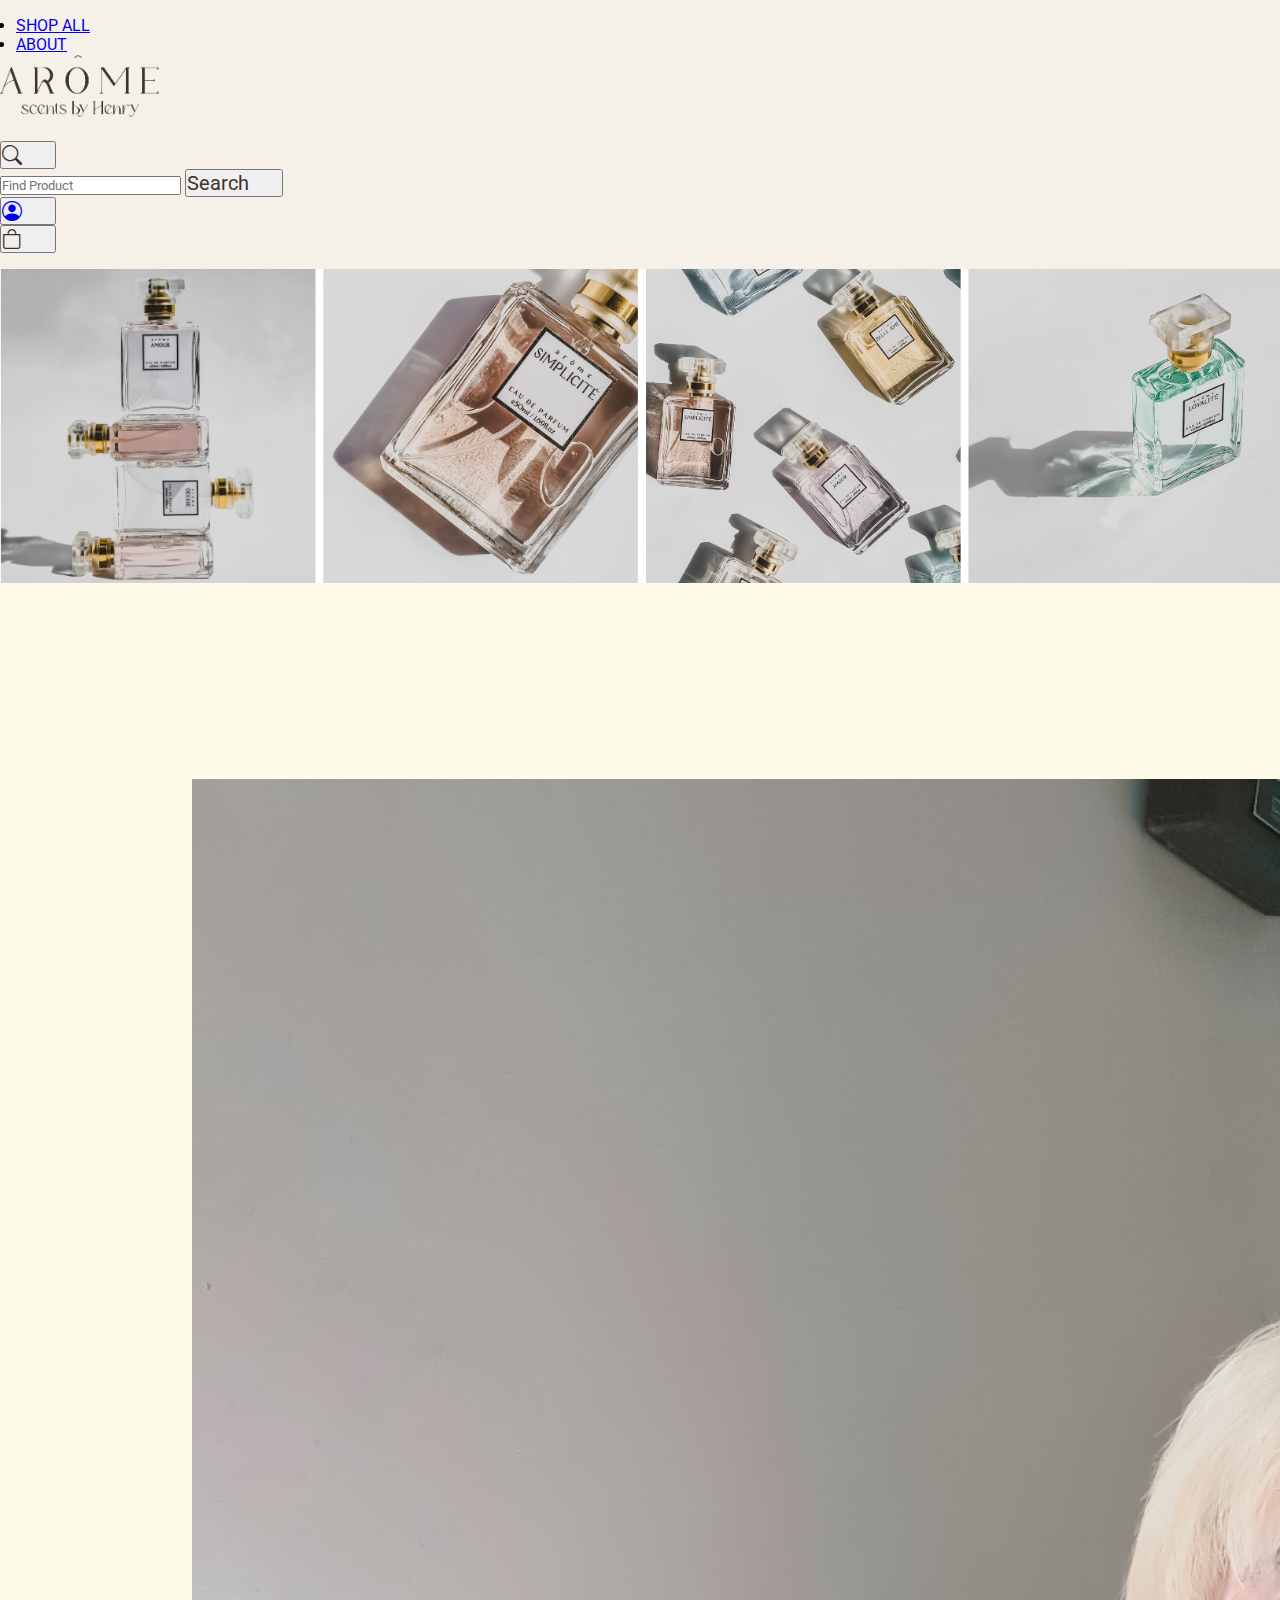
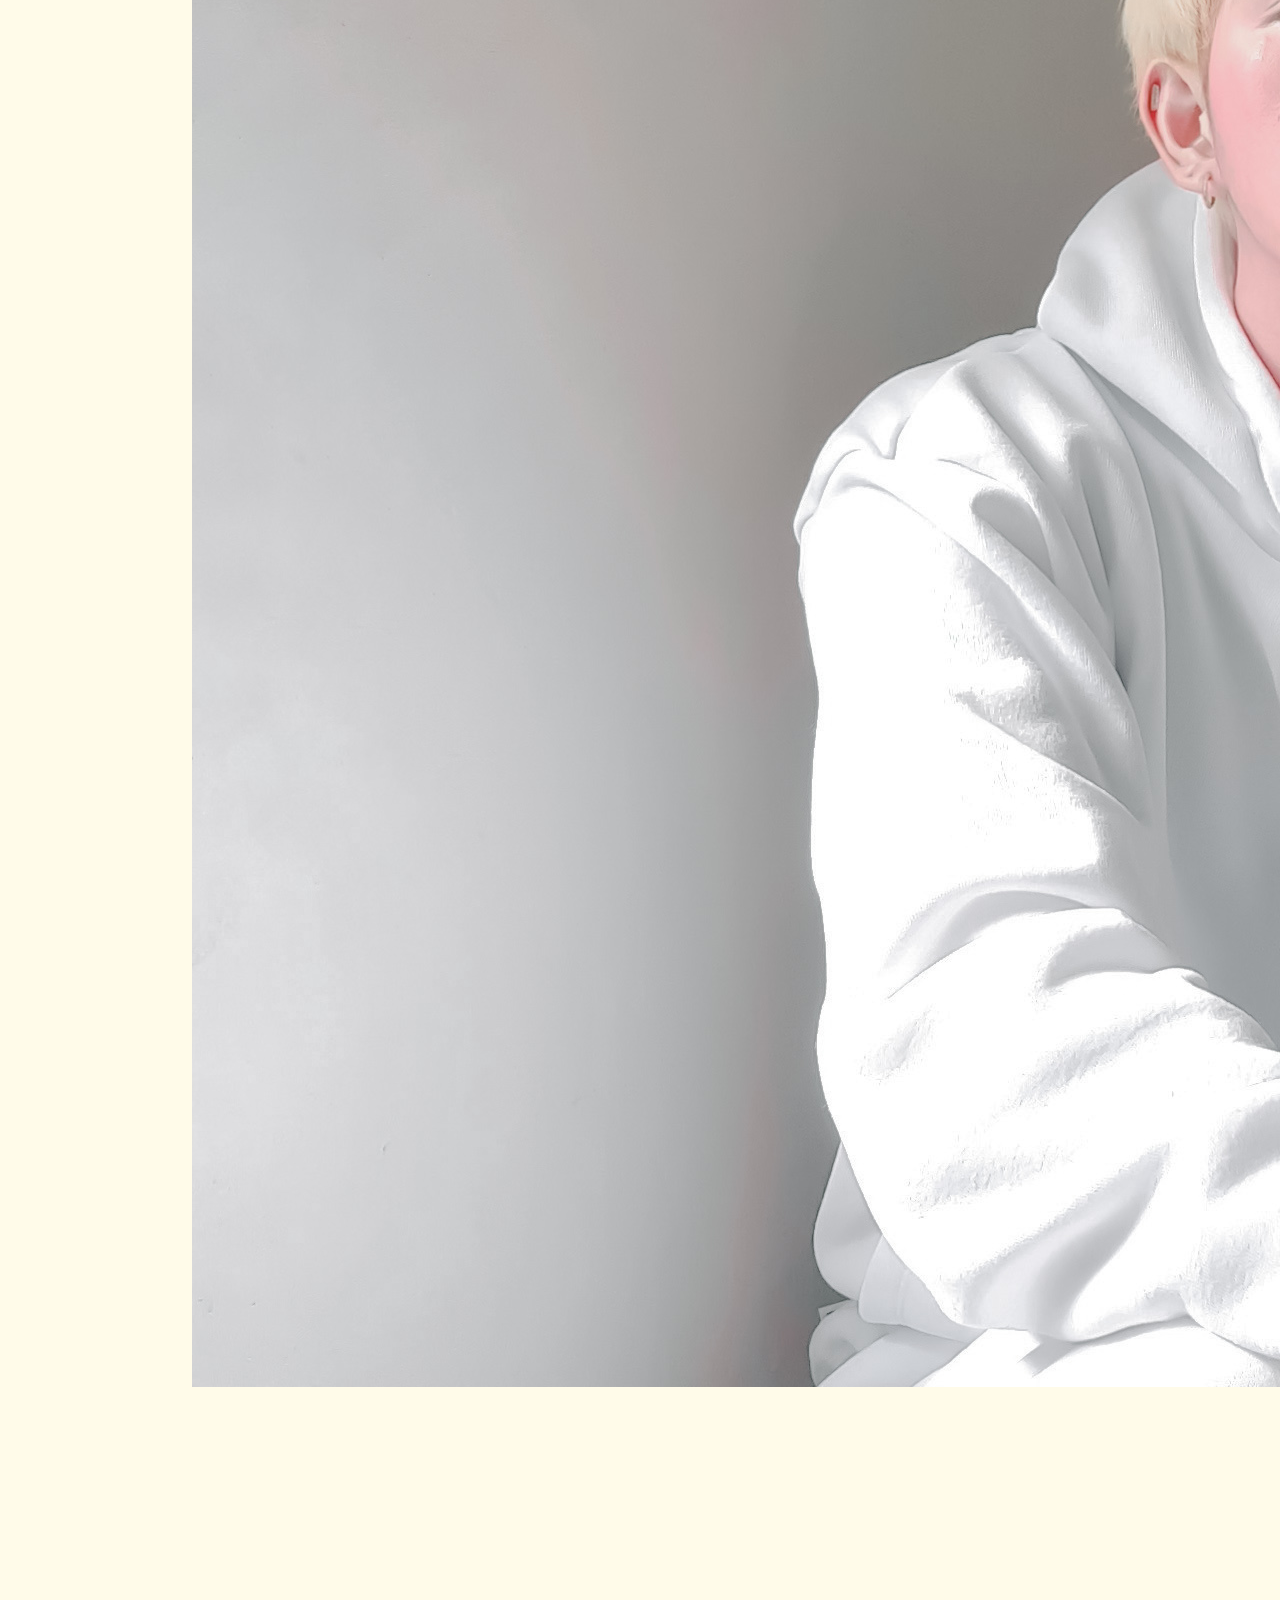
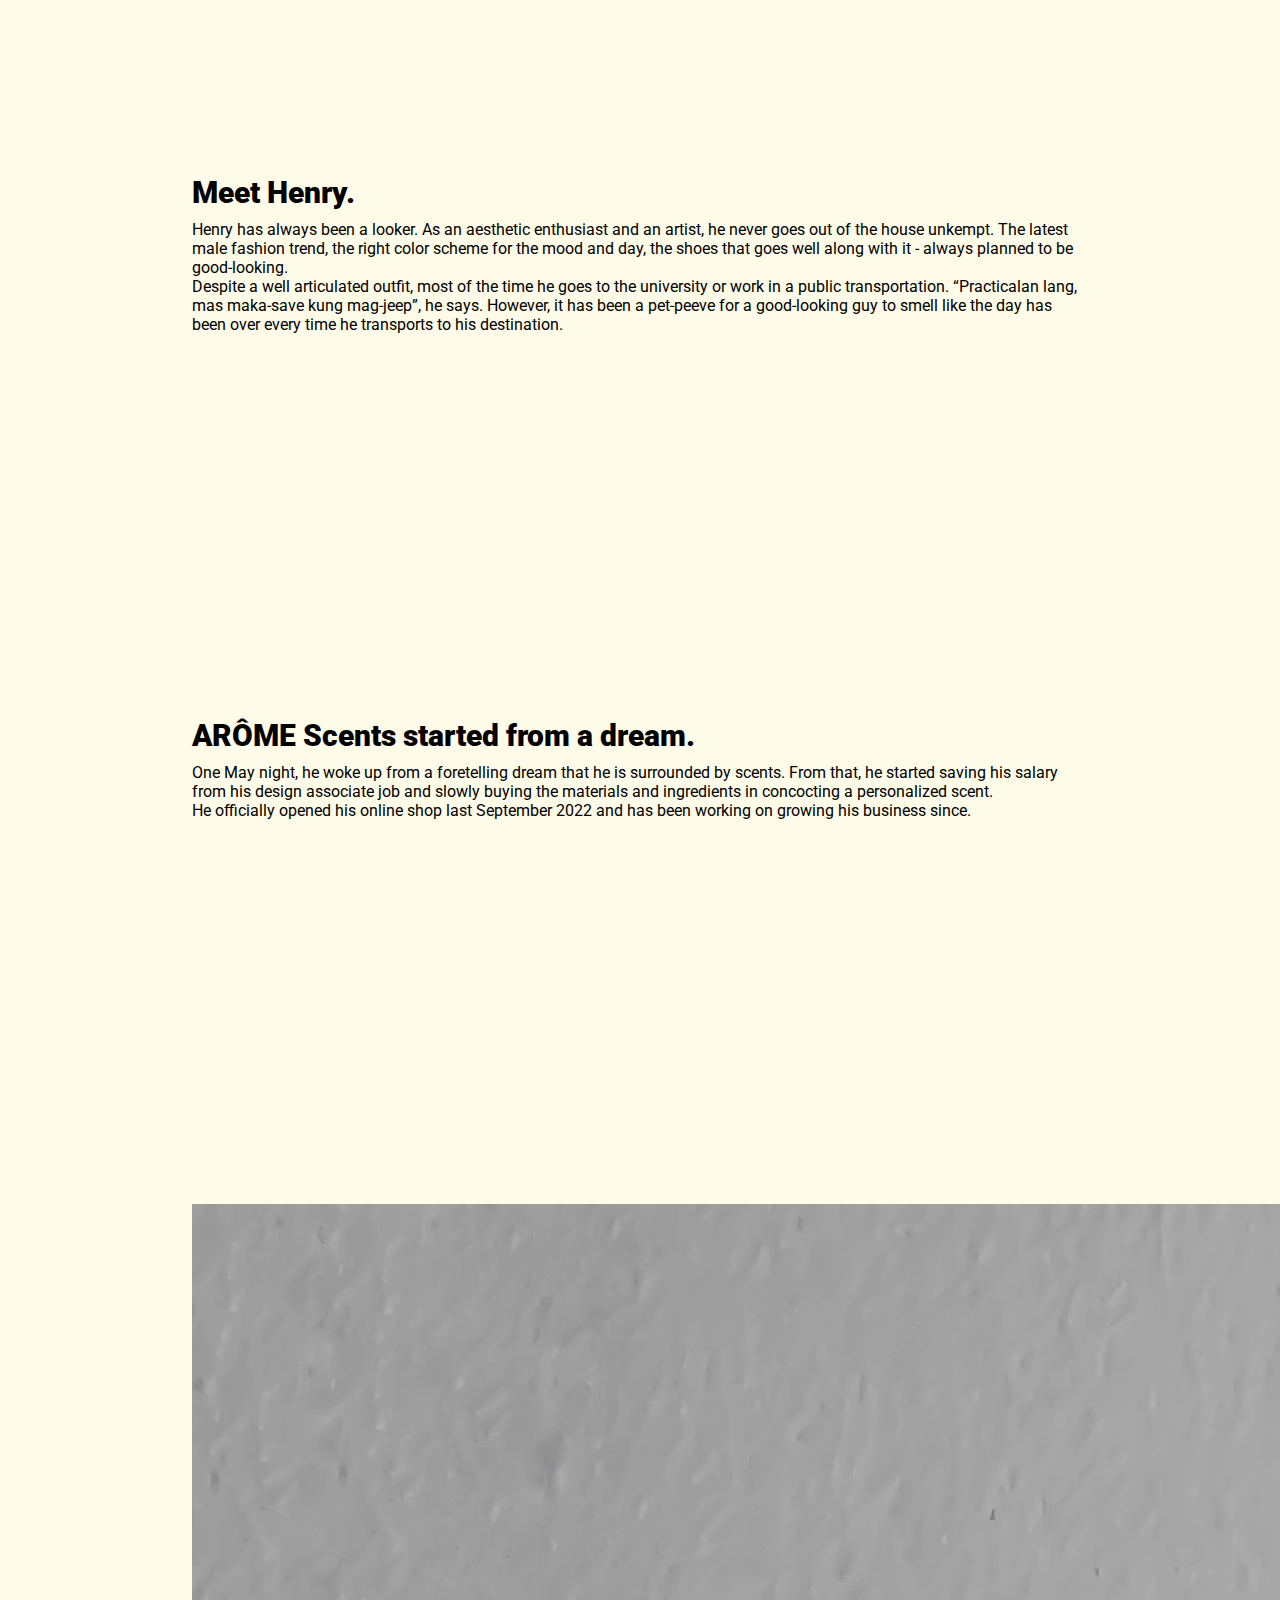
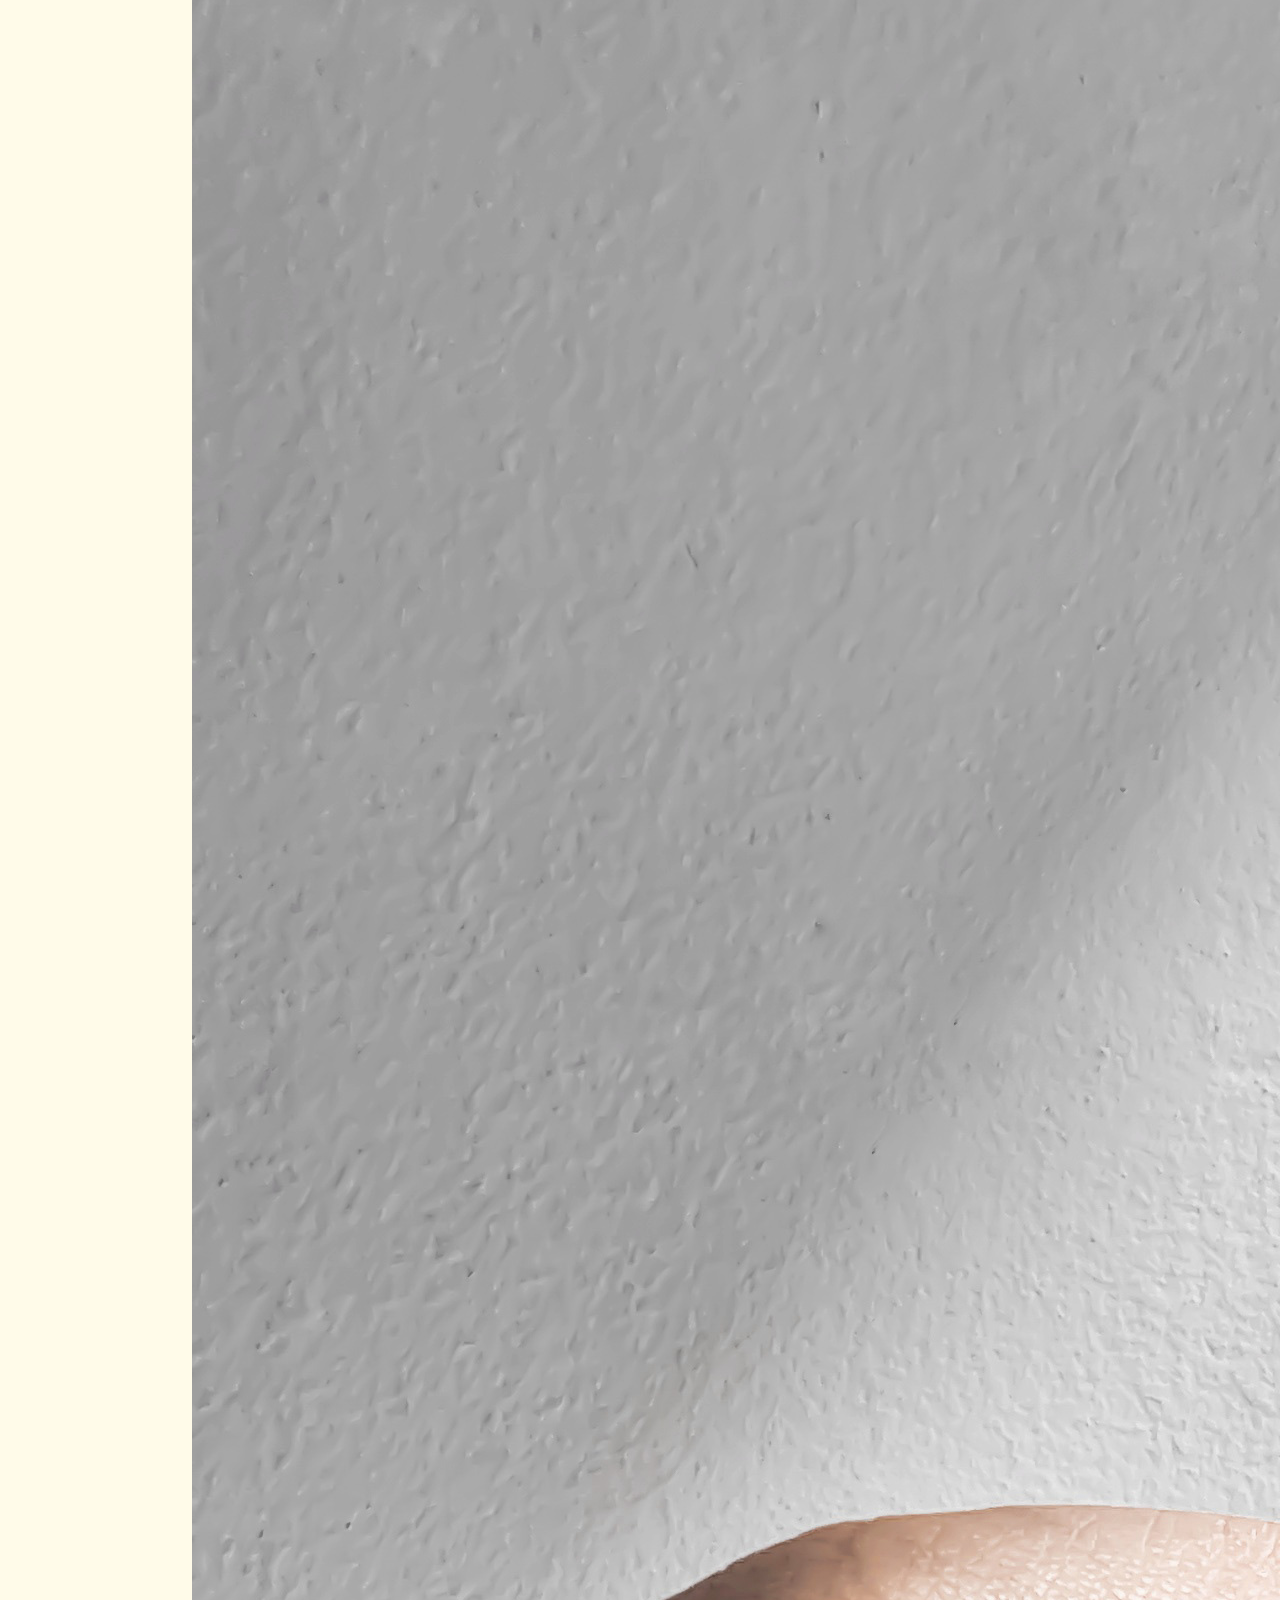
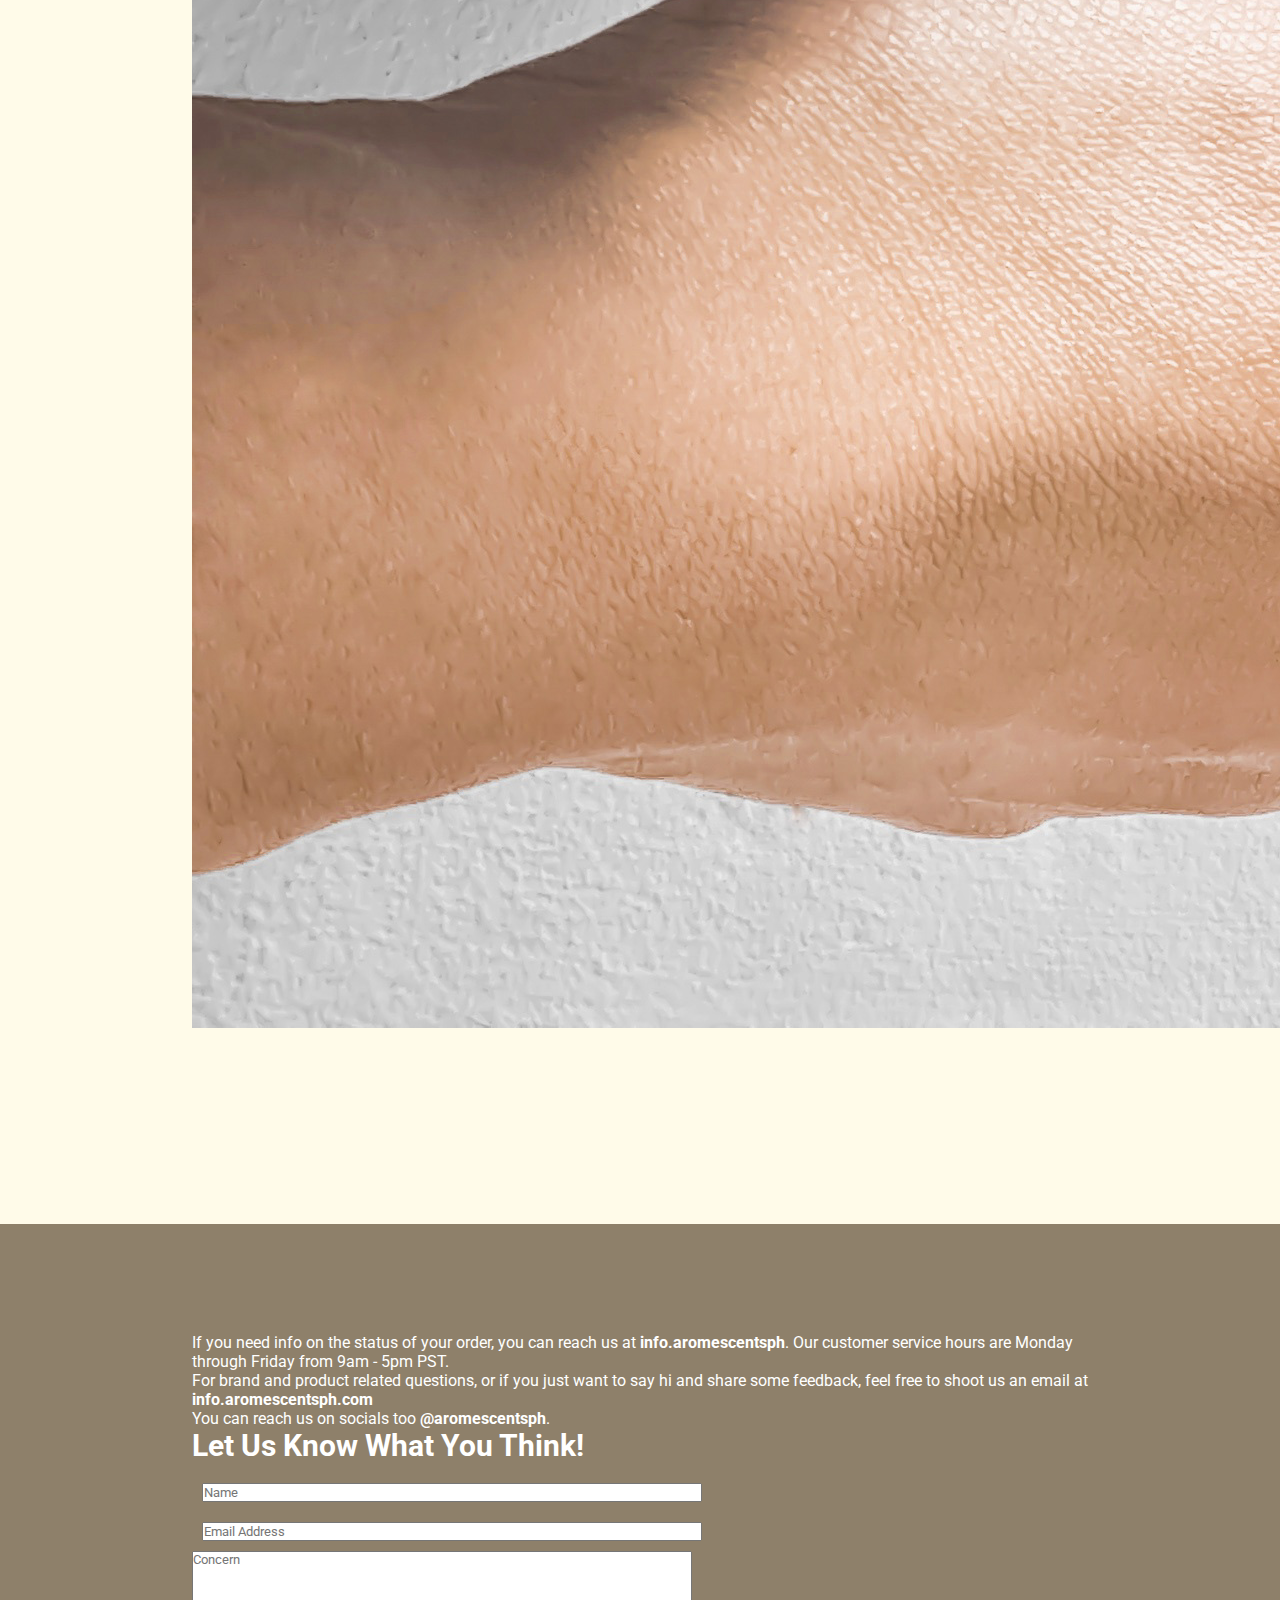
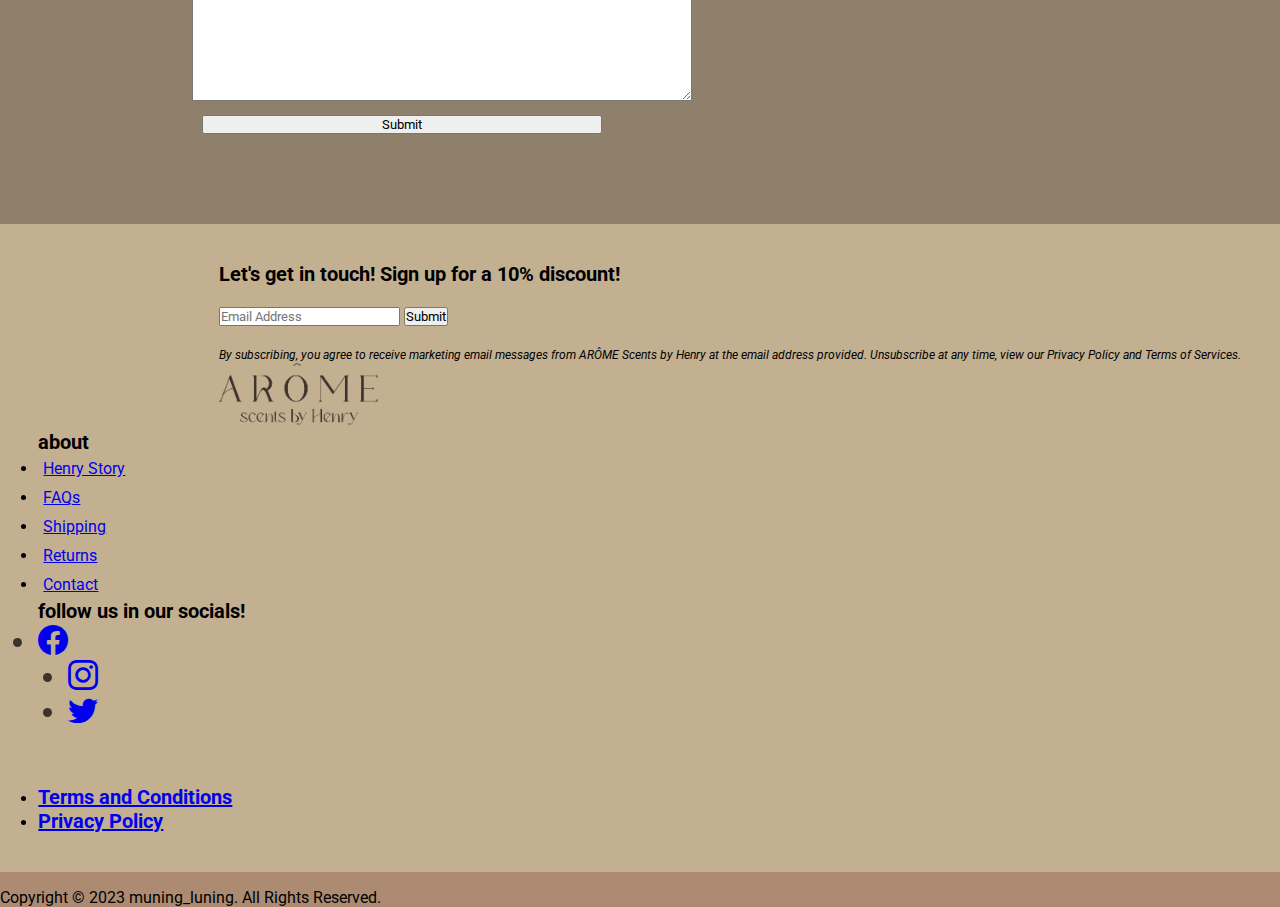
<file: about.html>
<!DOCTYPE html>
<html lang="en">
<head>
    <meta charset="UTF-8">
    <meta http-equiv="X-UA-Compatible" content="IE=edge">
    <meta name="viewport" content="width=device-width, initial-scale=1.0">
    <!-- STYLESHEETS -->
    <link href="https://cdn.jsdelivr.net/npm/bootstrap@5.3.0-alpha1/dist/css/bootstrap.min.css" rel="stylesheet" integrity="sha384-GLhlTQ8iRABdZLl6O3oVMWSktQOp6b7In1Zl3/Jr59b6EGGoI1aFkw7cmDA6j6gD" crossorigin="anonymous">
    <link rel="stylesheet" href="https://cdn.jsdelivr.net/npm/bootstrap-icons@1.10.3/font/bootstrap-icons.css">
    <link rel="stylesheet" href="styles.css">
    <link rel="icon" href="assets/favicon.ico">
  
    <!-- FUNCTIONS -->
    <script src="https://cdn.jsdelivr.net/npm/bootstrap@5.3.0-alpha1/dist/js/bootstrap.bundle.min.js" integrity="sha384-w76AqPfDkMBDXo30jS1Sgez6pr3x5MlQ1ZAGC+nuZB+EYdgRZgiwxhTBTkF7CXvN" crossorigin="anonymous"></script>
    
    <title>AROME</title>
</head>

<body>
    <!-- TOP HEADER -->
    <section>
        <section id="top-header">
            <nav class="navbar navbar-expand-lg">
                <div class="container-fluid">
                    <!-- LINKS -->
                    <div class="linkport">
                        <ul class="navbar-nav">
                            <li class="nav-item">
                                <a class="nav-link" href="shop.html">SHOP ALL</a>
                            </li>
        
                            <li class="nav-item">
                                <a class="nav-link" href="about.html">ABOUT</a>
                            </li>
                        </ul>
                    </div>
    
                    <a class="nav-brand" href="index.html"><img id="brand" src="assets/OFFICIAL LOGO copy.png"></a>
                
                    <nav class="navbar">
                        <div class="container-fluid">
                            <button class="navbar-toggler" type="button" data-bs-toggle="collapse" data-bs-target="#buticons" aria-controls="buticons" aria-expanded="false" aria-label="Toggle navigation">
                                <span class="navbar-toggler-icon"></span>
                            </button>
                            <div class="buttonport collapse navbar-collapse" id="buticons">
                                <ul class="navbar-nav">
                                    <li class="nav-item">
                                        <div>
                                            <button class="btn" type="button" data-bs-toggle="collapse" data-bs-target="#searchbar" aria-expanded="false" aria-controls="searchbar">
                                                <a><i class="bi bi-search"></i></a>
                                            </button>
                                            <div class="collapse collapse-horizontal" id="searchbar">
                                                <form class="d-flex" role="search">
                                                    <input class="form-control me-3" type="search" placeholder="Find Product" aria-label="Search">
                                                    <button class="btn btn-outline-dark" type="submit">Search</button>
                                                </form>
                                            </div>
                                        </div>
                                    </li>
                            
                                    <li class="nav-item">
                                        <button class="btn">
                                            <a href="account.html"><i class="bi bi-person-circle"></i></a>
                                        </button>
                                    </li>
    
                                    <li class="nav-item">
                                        <div>
                                            <button class="btn">
                                                <a href="account.html"><a><i class="bi bi-bag"></i></a></a>
                                            </button>
                                        </div>
                                    </li>
                                </ul>
                            </div>
                        </div>
                    </nav>
                </div>
            </nav>
        </section>
    </section>

    <!-- ABOUT HENRY -->
    <section>
        <!-- FEATURE BANNER -->
        <section class="feature-banner">
            <img src="assets/arome-about-banner.png" class="img-fluid">
        </section>

        <!-- ABOUT CONTEXT -->
        <section id="about-context">
            <div class="row">
                <div class="col-lg-6 col-md-6 henry">
                    <img src="assets/Henry.jpg" class="img-fluid">
                </div>

                <div class="col-lg-6 col-md-6 meet-henry">
                    <h5><strong>Meet Henry.</strong></h5>
                    <p>Henry has always been a looker. As an aesthetic enthusiast and an artist, he never goes out of the house unkempt. The latest male fashion trend, the right color scheme for the mood and day, the shoes that goes well along with it - always planned to be good-looking.</p>
                    <p>Despite a well articulated outfit, most of the time he goes to the university or work in a public transportation. “Practicalan lang, mas maka-save kung mag-jeep”, he says. However, it has been a pet-peeve for a good-looking guy to smell like the day has been over every time he transports to his destination.</p>
                </div>
            </div>
        </section>

        <!-- ABOUT FEATURE -->
        <section id="about-feature">
            <div class="row">
                <div class="col-lg-6 col-md-6 arome-context">
                    <h5><strong>ARÔME Scents started from a dream.</strong></h5>
                    <p>One May night, he woke up from a foretelling dream that he is surrounded by scents. From that, he started saving his salary from his design associate job and slowly buying the materials and ingredients in concocting a personalized scent.</p>
                    <p>He officially opened his online shop last September 2022 and has been working on growing his business since.</p>
                </div>

                <div class="col-lg-6 col-md-6 arome">
                    <img src="assets/about-feature.jpg" class="img-fluid">
                </div>
            </div>
        </section>
    </section>

    <!-- Contact -->
    <section id="contact">
        <div class="row">
            <div class="col-lg-6 col-md-6 para">
                <p>If you need info on the status of your order, you can reach us at <strong>info.aromescentsph</strong>. Our customer service hours are Monday through Friday from 9am - 5pm PST.</p>
                <p>For brand and product related questions, or if you just want to say hi and share some feedback, feel free to shoot us an email at <strong>info.aromescentsph.com</strong></p>
                <p>You can reach us on socials too <strong>@aromescentsph</strong>.</p>
            </div>

            <div class="col-lg-6 col-md-6">
                <form class="text-center needs-validation">
                    <label><h5>Let Us Know What You Think!</h5></label>
                    <input class="form-control mx-auto" style="width:500px;" type="text" placeholder="Name" required>
                    <input class="form-control mx-auto" style="width:500px;" type="email" placeholder="Email Address" required>
                    <textarea class="form-control mx-auto" style="width:500px; height:150px;" placeholder="Concern" required></textarea>
                    <button class="btn btn-outline-light" type="submit" style="width:400px;">Submit</button>
                </form>
            </div>
        </div>
        
    </section>

     <!-- FOOTER -->
    <section id="footer">
        <div class="row">
            <!-- NEWSLETTER -->
            <div class="col-lg-4 col-md-4">
                <div class="newletter">
                    <h3>Let's get in touch! Sign up for a 10% discount!</h3>
                    <form class="needs-validation">
                        <input id="newinput" class="form-control" type="email" placeholder="Email Address"required>
                        <button id="newbtn" class="btn btn-outline-dark" type="submit">Submit</button>
                    </form>
                    <p>By subscribing, you agree to receive marketing email messages from ARÔME Scents by Henry at the email address provided. Unsubscribe at any time, view our Privacy Policy and Terms of Services.</p>
                    <a class="nav-brand" href="index.html"><img id="fbrand" src="assets/OFFICIAL LOGO copy.png"></a>
                </div>
            </div>

            <div class="col-lg-3">

            </div>
            <div class="col-lg-4 col-md-4">
                <div class="row" id="fflinks">
                    <!-- ABOUT LINKS -->
                    <div class="col">
                        <ul class="navbar-nav aboutlinks">
                            <h3>about</h3>
                            <li class="nav-item">
                                <a class="nav-link" href="about.html">Henry Story</a>
                            </li>
    
                            <li class="nav-item">
                                <a class="nav-link" href="FAQs.html">FAQs</a>
                            </li>
    
                            <li class="nav-item">
                                <a class="nav-link" href="FAQs.html">Shipping</a>
                            </li>
    
                            <li class="nav-item">
                                <a class="nav-link" href="FAQs.html">Returns</a>
                            </li>
    
                            <li class="nav-item">
                                <a class="nav-link" href="about.html">Contact</a>
                            </li>
                        </ul>
                    </div>

                    <!-- SOCIALS -->
                    <div class="col">
                        <h3>follow us in our socials!</h3>
                        <nav class="navbar navbar-expand-lg">
                            <ul class="navbar-nav sociallinks">
                                <li class="nav-item" id="fb">
                                    <a href="https://www.facebook.com/aromescentsph" class="nav-link"><i class="bi bi-facebook"></i></a>
                                </li>
                            
                                <li class="nav-item" id="ig">
                                    <a href="https://www.instagram.com/aromescentsph/?igshid=MDM4ZDc5MmU%3D"class="nav-link"><i class="bi bi-instagram"></i></a>
                                </li>
                            
                                <li class="nav-item" id="tw">
                                    <a href="#" class="nav-link"><i class="bi bi-twitter"></i></a>
                                </li>
                            </ul>
                        </nav>
                        <br><br><br>
                        <ul class="navbar-nav policies">
                            <li class="nav-item">
                                <a class="nav-link" href="term-and-policies.html"><h3>Terms and Conditions</h3></a>
                            </li>

                            <li class="nav-item">
                                <a class="nav-link" href="privacy-policies.html"><h3>Privacy Policy</h3></a>
                            </li>
                        </ul>
                    </div>
                </div>
            </div>
        </div>
    </section>

    <!-- COPYRIGHT -->
    <section id="copyright">
        <nav class="navbar navbar-expand-lg">
            <div class="container-fluid justify-content-center">
                <p>Copyright © 2023 muning_luning. All Rights Reserved.</p>
            </div>
        </nav>
    </section>
</body>
</html>
</file>
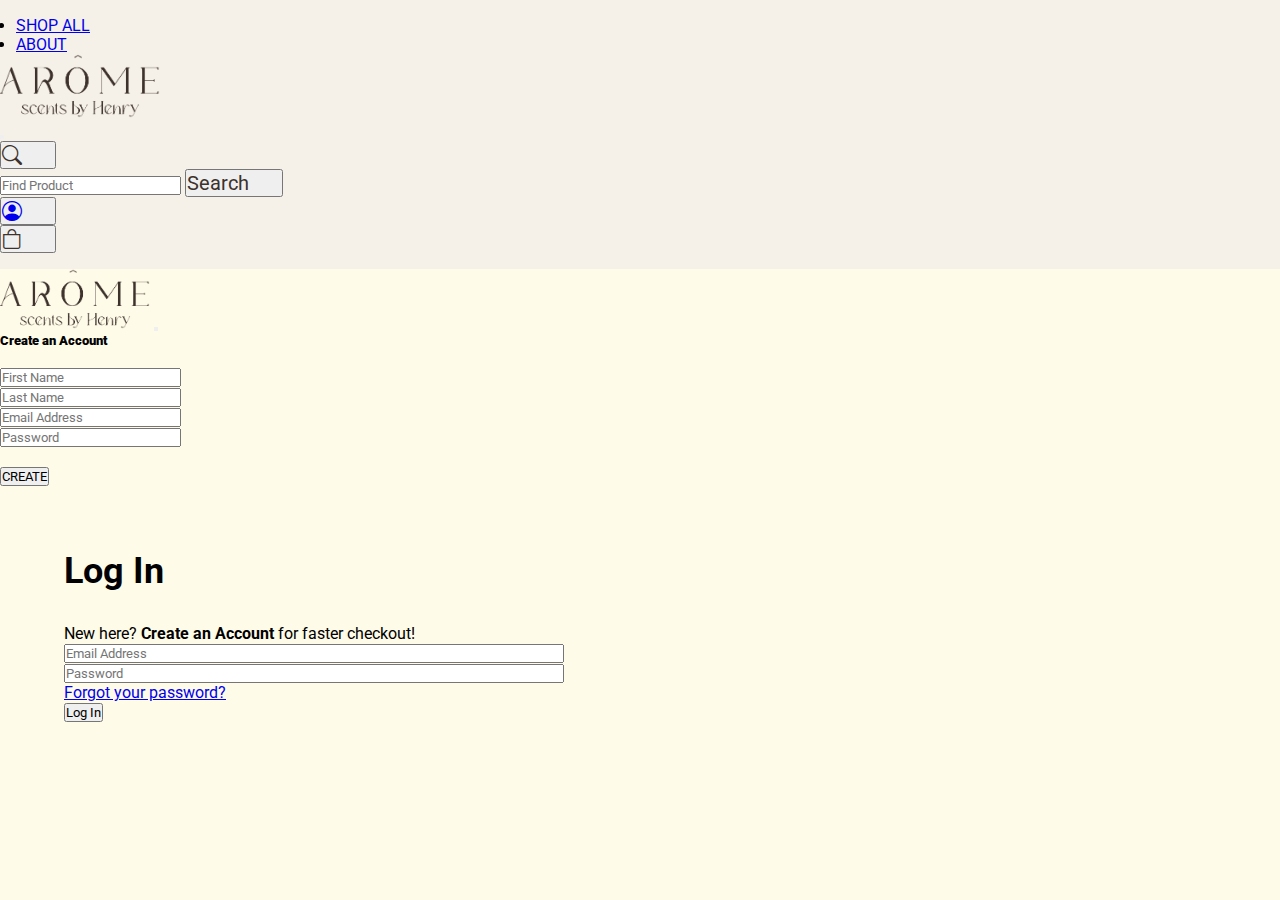
<file: account.html>
<!DOCTYPE html>
<html lang="en">
<head>
    <meta charset="UTF-8">
    <meta http-equiv="X-UA-Compatible" content="IE=edge">
    <meta name="viewport" content="width=device-width, initial-scale=1.0">
    <!-- STYLESHEETS -->
    <link href="https://cdn.jsdelivr.net/npm/bootstrap@5.3.0-alpha1/dist/css/bootstrap.min.css" rel="stylesheet" integrity="sha384-GLhlTQ8iRABdZLl6O3oVMWSktQOp6b7In1Zl3/Jr59b6EGGoI1aFkw7cmDA6j6gD" crossorigin="anonymous">
    <link rel="stylesheet" href="https://cdn.jsdelivr.net/npm/bootstrap-icons@1.10.3/font/bootstrap-icons.css">
    <link rel="stylesheet" href="styles.css">
    <link rel="icon" href="assets/favicon.ico">
  
    <!-- FUNCTIONS -->
    <script src="https://cdn.jsdelivr.net/npm/bootstrap@5.3.0-alpha1/dist/js/bootstrap.bundle.min.js" integrity="sha384-w76AqPfDkMBDXo30jS1Sgez6pr3x5MlQ1ZAGC+nuZB+EYdgRZgiwxhTBTkF7CXvN" crossorigin="anonymous"></script>
    
    <title>AROME</title>
</head>

<body>
    <!-- TOP HEADER -->
    <section>
        <section id="top-header">
            <nav class="navbar navbar-expand-lg">
                <div class="container-fluid">
                    <!-- LINKS -->
                    <div class="linkport">
                        <ul class="navbar-nav">
                            <li class="nav-item">
                                <a class="nav-link" href="shop.html">SHOP ALL</a>
                            </li>
        
                            <li class="nav-item">
                                <a class="nav-link" href="about.html">ABOUT</a>
                            </li>
                        </ul>
                    </div>
    
                    <a class="nav-brand" href="index.html"><img id="brand" src="assets/OFFICIAL LOGO copy.png"></a>
                
                    <nav class="navbar">
                        <div class="container-fluid">
                            <button class="navbar-toggler" type="button" data-bs-toggle="collapse" data-bs-target="#buticons" aria-controls="buticons" aria-expanded="false" aria-label="Toggle navigation">
                                <span class="navbar-toggler-icon"></span>
                            </button>
                            <div class="buttonport collapse navbar-collapse" id="buticons">
                                <ul class="navbar-nav">
                                    <li class="nav-item">
                                        <div>
                                            <button class="btn" type="button" data-bs-toggle="collapse" data-bs-target="#searchbar" aria-expanded="false" aria-controls="searchbar">
                                                <a><i class="bi bi-search"></i></a>
                                            </button>
                                            <div class="collapse collapse-horizontal" id="searchbar">
                                                <form class="d-flex" role="search">
                                                    <input class="form-control me-3" type="search" placeholder="Find Product" aria-label="Search">
                                                    <button class="btn btn-outline-dark" type="submit">Search</button>
                                                </form>
                                            </div>
                                        </div>
                                    </li>
                            
                                    <li class="nav-item">
                                        <button class="btn">
                                            <a href="account.html"><i class="bi bi-person-circle"></i></a>
                                        </button>
                                    </li>
    
                                    <li class="nav-item">
                                        <div>
                                            <button class="btn">
                                                <a href="account.html"><a><i class="bi bi-bag"></i></a></a>
                                            </button>
                                        </div>
                                    </li>
                                </ul>
                            </div>
                        </div>
                    </nav>
                </div>
            </nav>
        </section>
    </section>

    <!-- CREATE ACCOUNT -->
    <section id="createaccount">
        <div class="modal fade" id="create" data-bs-backdrop="static" data-bs-keyboard="false" tabindex="-1" aria-labelledby="createLabel" aria-hidden="true">
            <div class="modal-dialog">
                <div class="modal-content">
                    <div class="modal-header">
                        <img src="assets/OFFICIAL LOGO copy.png" style="width:150px;">
                        <button type="button" class="btn-close" data-bs-dismiss="modal" aria-label="Close"></button>
                    </div>
                    <div class="modal-body">
                        <form>
                            <h5><strong>Create an Account</strong></h5>
                            <br>
                            <input type="text" class="form-control" placeholder="First Name">
                            <br>
                            <input type="text" class="form-control" placeholder="Last Name">
                            <br>
                            <input type="email" class="form-control" placeholder="Email Address">
                            <br>
                            <input type="password" class="form-control" placeholder="Password">
                            <br><br>
                            <button class="btn btn-outline-dark d-grid col-6 mx-auto">CREATE</button>
                        </form>
                    </div>
                </div>
            </div>
        </div>
    </section>

    <!-- LOG IN -->
    <section id="login">
        <div class="d-flex justify-content-center align-items-center">
            <div class="container">
                <form class="text-center">
                    <h5>Log In</h5>
                    <p> New here? <a type="button" data-bs-toggle="modal" data-bs-target="#create"><strong>Create an Account</strong></a> for faster checkout!</p>
                    
                    <div class="mb-3">
                        <input type="email" class="form-control form-control-lg mx-auto" style="width:500px;" placeholder="Email Address">
                    </div>
    
                    <div class="mb-3">
                        <input type="password" class="form-control form-control-lg mx-auto" style="width:500px;" placeholder="Password">
                    </div>
    
                    <p><a href="#">Forgot your password?</a></p>
                    
                    <button class="btn btn-outline-dark" type="submit">Log In</button>
                </form>
            </div>
        </div>
    </section>
</body>
</html>
</file>
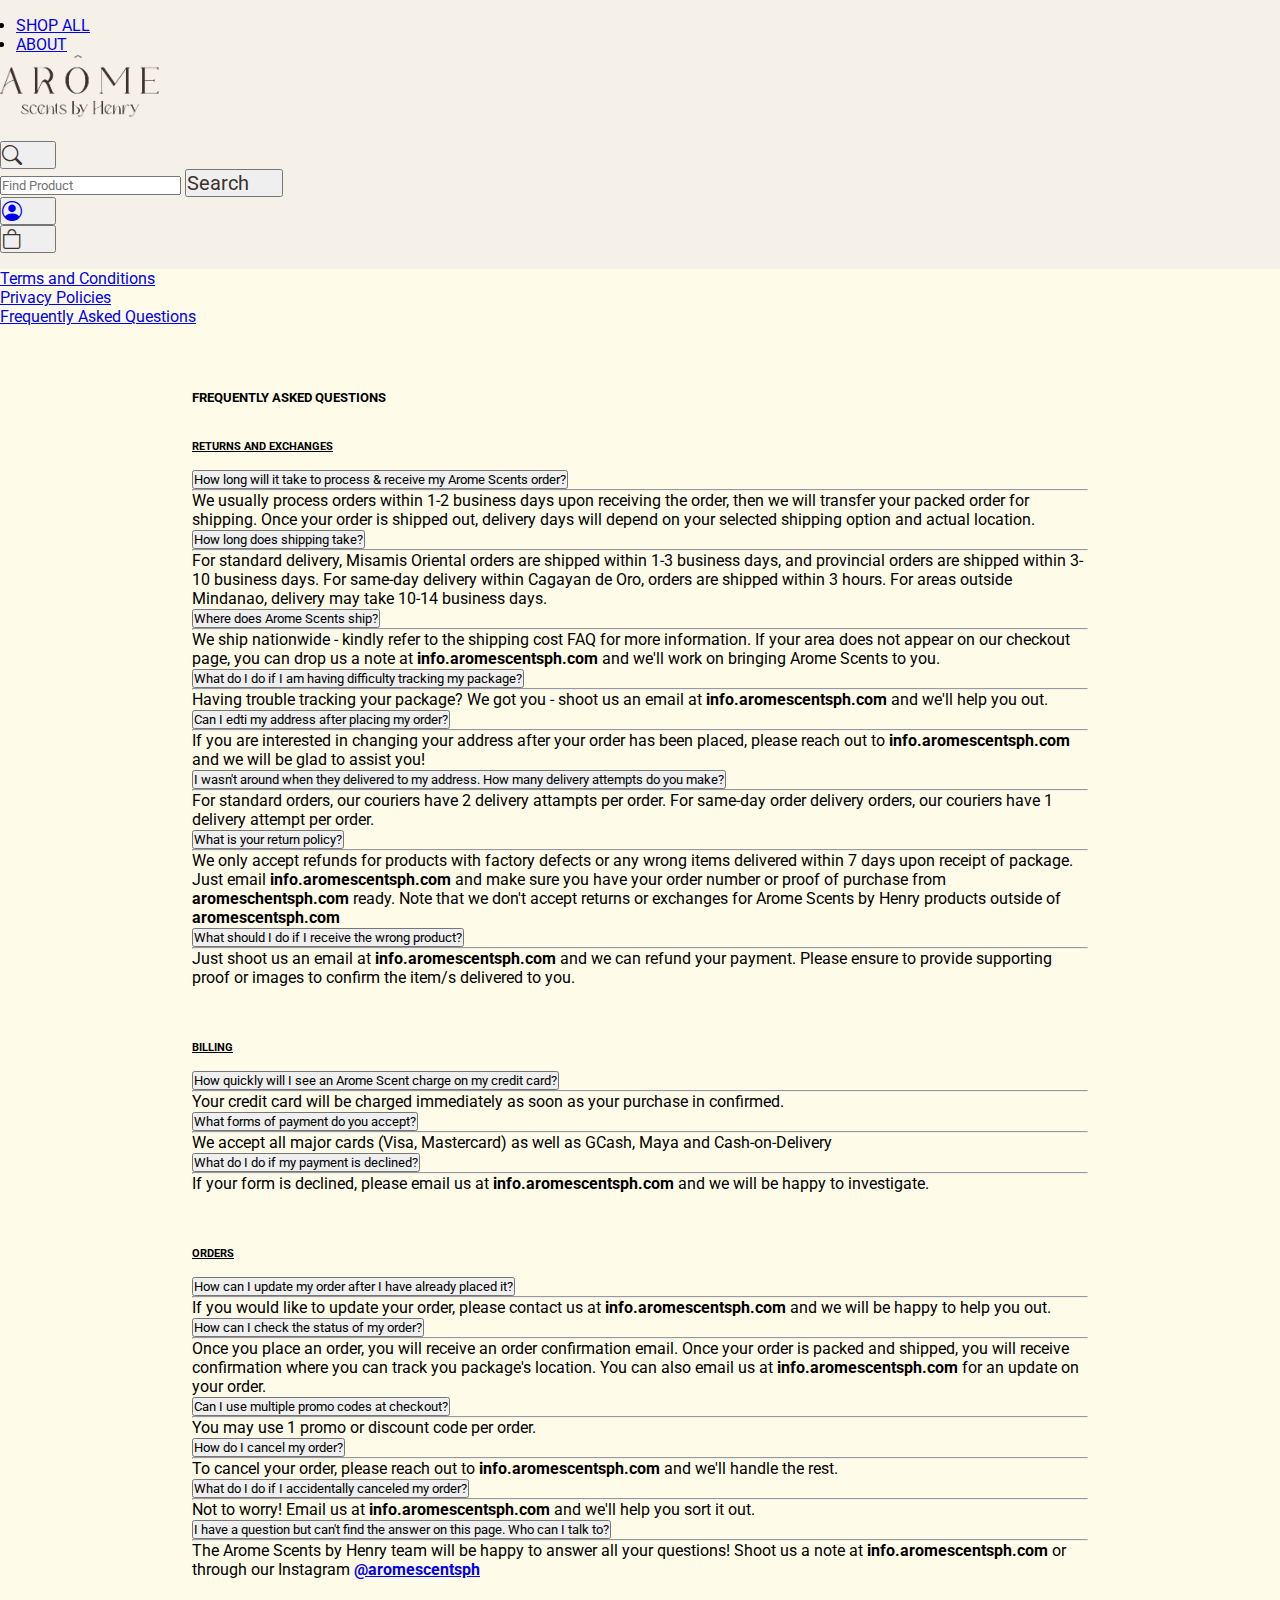
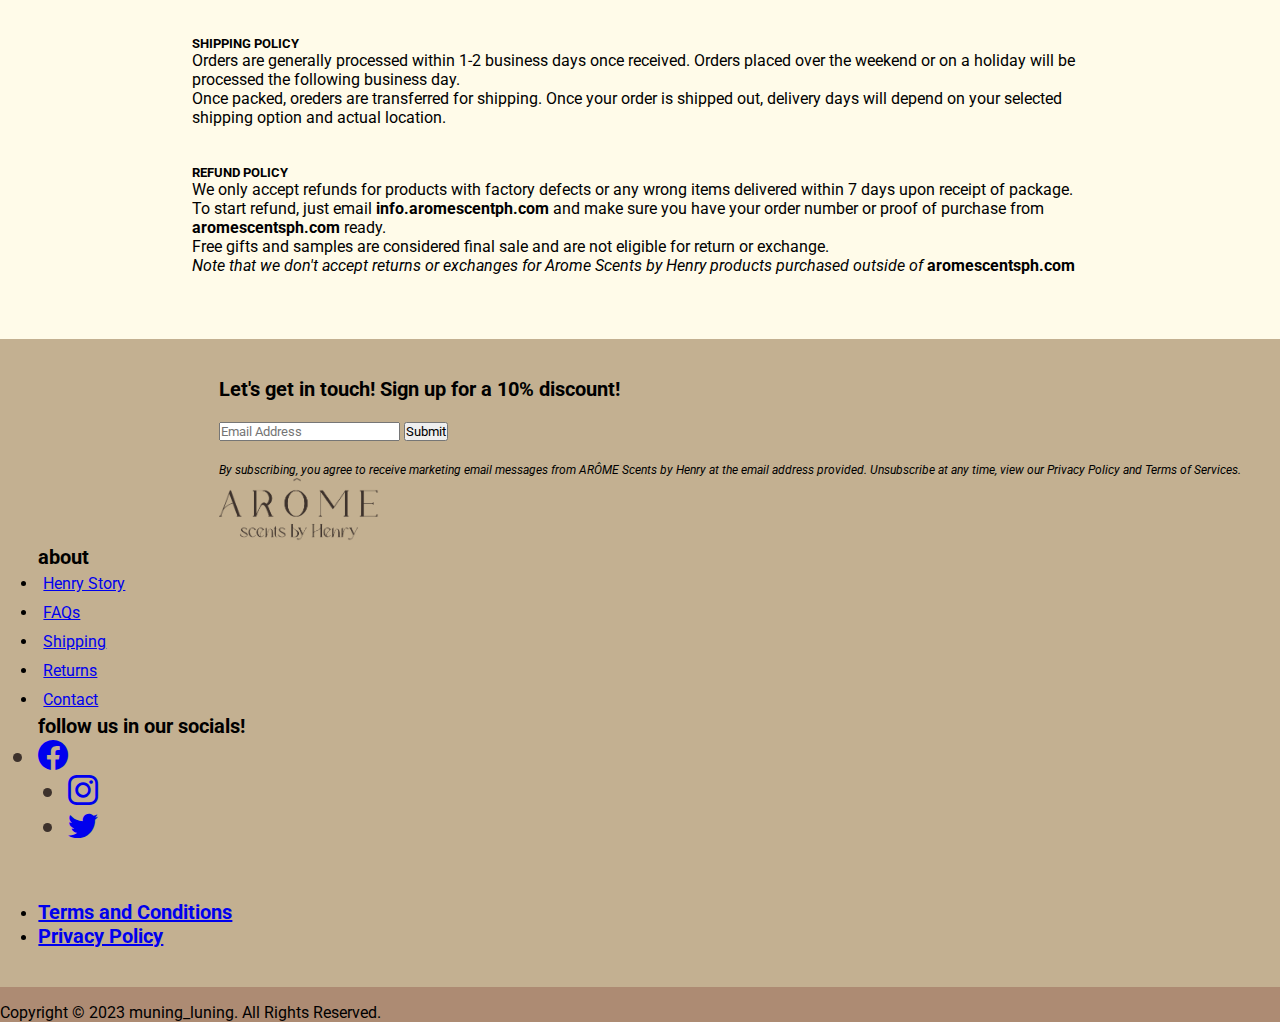
<file: FAQs.html>
<!DOCTYPE html>
<html lang="en">
<head>
    <meta charset="UTF-8">
    <meta http-equiv="X-UA-Compatible" content="IE=edge">
    <meta name="viewport" content="width=device-width, initial-scale=1.0">
    <!-- STYLESHEETS -->
    <link href="https://cdn.jsdelivr.net/npm/bootstrap@5.3.0-alpha1/dist/css/bootstrap.min.css" rel="stylesheet" integrity="sha384-GLhlTQ8iRABdZLl6O3oVMWSktQOp6b7In1Zl3/Jr59b6EGGoI1aFkw7cmDA6j6gD" crossorigin="anonymous">
    <link rel="stylesheet" href="https://cdn.jsdelivr.net/npm/bootstrap-icons@1.10.3/font/bootstrap-icons.css">
    <link rel="stylesheet" href="styles.css">
    <link rel="icon" href="assets/favicon.ico">
  
    <!-- FUNCTIONS -->
    <script src="https://cdn.jsdelivr.net/npm/bootstrap@5.3.0-alpha1/dist/js/bootstrap.bundle.min.js" integrity="sha384-w76AqPfDkMBDXo30jS1Sgez6pr3x5MlQ1ZAGC+nuZB+EYdgRZgiwxhTBTkF7CXvN" crossorigin="anonymous"></script>
    
    <title>AROME</title>
</head>

<body>
    <!-- TOP HEADER -->
    <section>
        <section id="top-header">
            <nav class="navbar navbar-expand-lg">
                <div class="container-fluid">
                    <!-- LINKS -->
                    <div class="linkport">
                        <ul class="navbar-nav">
                            <li class="nav-item">
                                <a class="nav-link" href="shop.html">SHOP ALL</a>
                            </li>
        
                            <li class="nav-item">
                                <a class="nav-link" href="about.html">ABOUT</a>
                            </li>
                        </ul>
                    </div>
    
                    <a class="nav-brand" href="index.html"><img id="brand" src="assets/OFFICIAL LOGO copy.png"></a>
                
                    <nav class="navbar">
                        <div class="container-fluid">
                            <button class="navbar-toggler" type="button" data-bs-toggle="collapse" data-bs-target="#buticons" aria-controls="buticons" aria-expanded="false" aria-label="Toggle navigation">
                                <span class="navbar-toggler-icon"></span>
                            </button>
                            <div class="buttonport collapse navbar-collapse" id="buticons">
                                <ul class="navbar-nav">
                                    <li class="nav-item">
                                        <div>
                                            <button class="btn" type="button" data-bs-toggle="collapse" data-bs-target="#searchbar" aria-expanded="false" aria-controls="searchbar">
                                                <a><i class="bi bi-search"></i></a>
                                            </button>
                                            <div class="collapse collapse-horizontal" id="searchbar">
                                                <form class="d-flex" role="search">
                                                    <input class="form-control me-3" type="search" placeholder="Find Product" aria-label="Search">
                                                    <button class="btn btn-outline-dark" type="submit">Search</button>
                                                </form>
                                            </div>
                                        </div>
                                    </li>
                            
                                    <li class="nav-item">
                                        <button class="btn">
                                            <a href="account.html"><i class="bi bi-person-circle"></i></a>
                                        </button>
                                    </li>
    
                                    <li class="nav-item">
                                        <div>
                                            <button class="btn">
                                                <a href="account.html"><a><i class="bi bi-bag"></i></a></a>
                                            </button>
                                        </div>
                                    </li>
                                </ul>
                            </div>
                        </div>
                    </nav>
                </div>
            </nav>
        </section>
    </section>

    <!-- TABS -->
    <section id="t-tabs">
        <ul class="nav nav-tabs">
            <li class="nav-item">
                <a class="nav-link" aria-current="page" href="term-and-policies.html">Terms and Conditions</a>
            </li>
    
            <li class="nav-item">
                <a class="nav-link" href="privacy-policies.html">Privacy Policies</a>
            </li>
    
            <li class="nav-item">
                <a class="nav-link active" href="FAQs.html">Frequently Asked Questions</a>
            </li>
        </ul>
    </section>

    <section id="termsp">
        <!-- insert banner photo here kung naa pa ka time mag-edit -->
    
        <!-- FAQs -->
        <section>
            <h5>FREQUENTLY ASKED QUESTIONS</h5>
            <br>
            <!-- RETURNS AND EXCHANGES -->
            <section>
                <h6>RETURNS AND EXCHANGES</h6>
                <div>
                    <button class="btn dropdown-toggle" type="button" data-bs-toggle="collapse" data-bs-target="#FAQscontent1" aria-expanded="false" aria-controls="FAQscontent1">
                        How long will it take to process & receive my Arome Scents order?
                    </button>
                <hr>
                    <div class="collapse" id="FAQscontent1">
                        <div class="card-body">
                            We usually process orders within 1-2 business days upon receiving the order, then we will transfer your packed order for shipping. Once your order is shipped out, delivery days will depend on your selected shipping option and actual location.
                        </div>
                    </div>
                </div>
            
                <div>
                    <button class="btn dropdown-toggle" type="button" data-bs-toggle="collapse" data-bs-target="#FAQscontent2" aria-expanded="false" aria-controls="FAQscontent2">
                        How long does shipping take?
                    </button>
                    <hr>
                    <div class="collapse" id="FAQscontent2">
                        <div class="card-body">
                            For standard delivery, Misamis Oriental orders are shipped within 1-3 business days, and provincial orders are shipped within 3-10 business days. For same-day delivery within Cagayan de Oro, orders are shipped within 3 hours. For areas outside Mindanao, delivery may take 10-14 business days.
                        </div>
                    </div>
                </div>

                <div>
                    <button class="btn dropdown-toggle" type="button" data-bs-toggle="collapse" data-bs-target="#FAQscontent3" aria-expanded="false" aria-controls="FAQscontent3">
                        Where does Arome Scents ship?
                    </button>
                    <hr>
                    <div class="collapse" id="FAQscontent3">
                        <div class="card-body">
                            We ship nationwide - kindly refer to the shipping cost FAQ for more information. If your area does not appear on our checkout page, you can drop us a note at <strong>info.aromescentsph.com</strong> and we'll work on bringing Arome Scents to you.
                        </div>
                    </div>
                </div>

                <div>
                    <button class="btn dropdown-toggle" type="button" data-bs-toggle="collapse" data-bs-target="#FAQscontent4" aria-expanded="false" aria-controls="FAQscontent4">
                        What do I do if I am having difficulty tracking my package?
                    </button>
                    <hr>
                    <div class="collapse" id="FAQscontent4">
                        <div class="card-body">
                            Having trouble tracking your package? We got you - shoot us an email at <strong>info.aromescentsph.com</strong> and we'll help you out.
                        </div>
                    </div>
                </div>

                <div>
                    <button class="btn dropdown-toggle" type="button" data-bs-toggle="collapse" data-bs-target="#FAQscontent5" aria-expanded="false" aria-controls="FAQscontent5">
                        Can I edti my address after placing my order?
                    </button>
                    <hr>
                    <div class="collapse" id="FAQscontent5">
                        <div class="card-body">
                            If you are interested in changing your address after your order has been placed, please reach out to <strong>info.aromescentsph.com</strong> and we will be glad to assist you!
                        </div>
                    </div>
                </div>

                <div>
                    <button class="btn dropdown-toggle" type="button" data-bs-toggle="collapse" data-bs-target="#FAQscontent6" aria-expanded="false" aria-controls="FAQscontent6">
                        I wasn't around when they delivered to my address. How many delivery attempts do you make?
                    </button>
                    <hr>
                    <div class="collapse" id="FAQscontent6">
                        <div class="card-body">
                            For standard orders, our couriers have 2 delivery attampts per order. For same-day order delivery orders, our couriers have 1 delivery attempt per order.
                        </div>
                    </div>
                </div>

                <div>
                    <button class="btn dropdown-toggle" type="button" data-bs-toggle="collapse" data-bs-target="#FAQscontent7" aria-expanded="false" aria-controls="FAQscontent7">
                        What is your return policy?
                    </button>
                    <hr>
                    <div class="collapse" id="FAQscontent7">
                        <div class="card-body">
                            We only accept refunds for products with factory defects or any wrong items delivered within 7 days upon receipt of package. Just email <strong>info.aromescentsph.com</strong> and make sure you have your order number or proof of purchase from <strong>aromeschentsph.com</strong> ready. Note that we don't accept returns or exchanges for Arome Scents by Henry products outside of <strong>aromescentsph.com</strong>
                        </div>
                    </div>
                </div>

                <div>
                    <button class="btn dropdown-toggle" type="button" data-bs-toggle="collapse" data-bs-target="#FAQscontent8" aria-expanded="false" aria-controls="FAQscontent8">
                        What should I do if I receive the wrong product?
                    </button>
                    <hr>
                    <div class="collapse" id="FAQscontent8">
                        <div class="card-body">
                            Just shoot us an email at <strong>info.aromescentsph.com</strong> and we can refund your payment. Please ensure to provide supporting proof or images to confirm the item/s delivered to you.
                        </div>
                    </div>
                </div>
            </section>
            <br><br>
            <!-- BILLING -->
            <section>
                <h6>BILLING</h6>
                <div>
                    <button class="btn dropdown-toggle" type="button" data-bs-toggle="collapse" data-bs-target="#FAQscontent9" aria-expanded="false" aria-controls="FAQscontent9">
                        How quickly will I see an Arome Scent charge on my credit card?
                    </button>
                <hr>
                    <div class="collapse" id="FAQscontent9">
                        <div class="card-body">
                            Your credit card will be charged immediately as soon as your purchase in confirmed.
                        </div>
                    </div>
                </div>

                <div>
                    <button class="btn dropdown-toggle" type="button" data-bs-toggle="collapse" data-bs-target="#FAQscontent10" aria-expanded="false" aria-controls="FAQscontent10">
                        What forms of payment do you accept?
                    </button>
                <hr>
                    <div class="collapse" id="FAQscontent10">
                        <div class="card-body">
                            We accept all major cards (Visa, Mastercard) as well as GCash, Maya and Cash-on-Delivery
                        </div>
                    </div>
                </div>

                <div>
                    <button class="btn dropdown-toggle" type="button" data-bs-toggle="collapse" data-bs-target="#FAQscontent11" aria-expanded="false" aria-controls="FAQscontent11">
                        What do I do if my payment is declined?
                    </button>
                <hr>
                    <div class="collapse" id="FAQscontent11">
                        <div class="card-body">
                            If your form is declined, please email us at <strong>info.aromescentsph.com</strong> and we will be happy to investigate.
                        </div>
                    </div>
                </div>
            </section>
            <br><br>
            <!-- ORDERS -->
            <section>
                <h6>ORDERS</h6>
                <div>
                    <button class="btn dropdown-toggle" type="button" data-bs-toggle="collapse" data-bs-target="#FAQscontent12" aria-expanded="false" aria-controls="FAQscontent12">
                        How can I update my order after I have already placed it?
                    </button>
                <hr>
                    <div class="collapse" id="FAQscontent12">
                        <div class="card-body">
                            If you would like to update your order, please contact us at <strong>info.aromescentsph.com</strong> and we will be happy to help you out.
                        </div>
                    </div>
                </div>

                <div>
                    <button class="btn dropdown-toggle" type="button" data-bs-toggle="collapse" data-bs-target="#FAQscontent13" aria-expanded="false" aria-controls="FAQscontent13">
                        How can I check the status of my order?
                    </button>
                <hr>
                    <div class="collapse" id="FAQscontent13">
                        <div class="card-body">
                            Once you place an order, you will receive an order confirmation email. Once your order is packed and shipped, you will receive confirmation where you can track you package's location. You can also email us at <strong>info.aromescentsph.com</strong> for an update on your order.
                        </div>
                    </div>
                </div>

                <div>
                    <button class="btn dropdown-toggle" type="button" data-bs-toggle="collapse" data-bs-target="#FAQscontent14" aria-expanded="false" aria-controls="FAQscontent14">
                        Can I use multiple promo codes at checkout?
                    </button>
                <hr>
                    <div class="collapse" id="FAQscontent14">
                        <div class="card-body">
                            You may use 1 promo or discount code per order.
                        </div>
                    </div>
                </div>

                <div>
                    <button class="btn dropdown-toggle" type="button" data-bs-toggle="collapse" data-bs-target="#FAQscontent15" aria-expanded="false" aria-controls="FAQscontent15">
                        How do I cancel my order?
                    </button>
                <hr>
                    <div class="collapse" id="FAQscontent15">
                        <div class="card-body">
                            To cancel your order, please reach out to <strong>info.aromescentsph.com</strong> and we'll handle the rest.
                        </div>
                    </div>
                </div>

                <div>
                    <button class="btn dropdown-toggle" type="button" data-bs-toggle="collapse" data-bs-target="#FAQscontent16" aria-expanded="false" aria-controls="FAQscontent16">
                        What do I do if I accidentally canceled my order?
                    </button>
                <hr>
                    <div class="collapse" id="FAQscontent16">
                        <div class="card-body">
                            Not to worry! Email us at <strong>info.aromescentsph.com</strong> and we'll help you sort it out.
                        </div>
                    </div>
                </div>

                <div>
                    <button class="btn dropdown-toggle" type="button" data-bs-toggle="collapse" data-bs-target="#FAQscontent17" aria-expanded="false" aria-controls="FAQscontent17">
                        I have a question but can't find the answer on this page. Who can I talk to?
                    </button>
                <hr>
                    <div class="collapse" id="FAQscontent17">
                        <div class="card-body">
                            The Arome Scents by Henry team will be happy to answer all your questions! Shoot us a note at <strong>info.aromescentsph.com</strong> or through our Instagram <strong><a href="https://www.instagram.com/aromescentsph/?igshid=MDM4ZDc5MmU%3D">@aromescentsph</a></strong>
                        </div>
                    </div>
                </div>
            </section>
        </section>
        <br><br><br>
        <!-- SHIPPING POLICY -->
        <section id="shipping">
            <div>
                <h5>SHIPPING POLICY</h5>
                <p>Orders are generally processed within 1-2 business days once received. Orders placed over the weekend or on a holiday will be processed the following business day.</p>
                <p>Once packed, oreders are transferred for shipping. Once your order is shipped out, delivery days will depend on your selected shipping option and actual location.</p>
            </div>
        </section>
        <br><br>
        <!-- REFUND POLICY -->
        <section id="refund">
            <div>
                <h5>REFUND POLICY</h5>
                <p>We only accept refunds for products with factory defects or any wrong items delivered within 7 days upon receipt of package. To start refund, just email <strong>info.aromescentph.com</strong> and make sure you have your order number or proof of purchase from <strong>aromescentsph.com</strong> ready.</p>
                <p>Free gifts and samples are considered final sale and are not eligible for return or exchange.</p>
                <p><i>Note that we don't accept returns or exchanges for Arome Scents by Henry products purchased outside of</i> <strong>aromescentsph.com</strong></p>
            </div>
        </section>
    </section>

     <!-- FOOTER -->
     <section id="footer">
        <div class="row">
            <!-- NEWSLETTER -->
            <div class="col-lg-4 col-md-4">
                <div class="newletter">
                    <h3>Let's get in touch! Sign up for a 10% discount!</h3>
                    <form class="needs-validation">
                        <input id="newinput" class="form-control" type="email" placeholder="Email Address"required>
                        <button id="newbtn" class="btn btn-outline-dark" type="submit">Submit</button>
                    </form>
                    <p>By subscribing, you agree to receive marketing email messages from ARÔME Scents by Henry at the email address provided. Unsubscribe at any time, view our Privacy Policy and Terms of Services.</p>
                    <a class="nav-brand" href="index.html"><img id="fbrand" src="assets/OFFICIAL LOGO copy.png"></a>
                </div>
            </div>

            <div class="col-lg-3">

            </div>
            <div class="col-lg-4 col-md-4">
                <div class="row" id="fflinks">
                    <!-- ABOUT LINKS -->
                    <div class="col">
                        <ul class="navbar-nav aboutlinks">
                            <h3>about</h3>
                            <li class="nav-item">
                                <a class="nav-link" href="about.html">Henry Story</a>
                            </li>
    
                            <li class="nav-item">
                                <a class="nav-link" href="FAQs.html">FAQs</a>
                            </li>
    
                            <li class="nav-item">
                                <a class="nav-link" href="FAQs.html">Shipping</a>
                            </li>
    
                            <li class="nav-item">
                                <a class="nav-link" href="FAQs.html">Returns</a>
                            </li>
    
                            <li class="nav-item">
                                <a class="nav-link" href="about.html">Contact</a>
                            </li>
                        </ul>
                    </div>

                    <!-- SOCIALS -->
                    <div class="col">
                        <h3>follow us in our socials!</h3>
                        <nav class="navbar navbar-expand-lg">
                            <ul class="navbar-nav sociallinks">
                                <li class="nav-item" id="fb">
                                    <a href="https://www.facebook.com/aromescentsph" class="nav-link"><i class="bi bi-facebook"></i></a>
                                </li>
                            
                                <li class="nav-item" id="ig">
                                    <a href="https://www.instagram.com/aromescentsph/?igshid=MDM4ZDc5MmU%3D"class="nav-link"><i class="bi bi-instagram"></i></a>
                                </li>
                            
                                <li class="nav-item" id="tw">
                                    <a href="#" class="nav-link"><i class="bi bi-twitter"></i></a>
                                </li>
                            </ul>
                        </nav>
                        <br><br><br>
                        <ul class="navbar-nav policies">
                            <li class="nav-item">
                                <a class="nav-link" href="term-and-policies.html"><h3>Terms and Conditions</h3></a>
                            </li>

                            <li class="nav-item">
                                <a class="nav-link" href="privacy-policies.html"><h3>Privacy Policy</h3></a>
                            </li>
                        </ul>
                    </div>
                </div>
            </div>
        </div>
    </section>

    <!-- COPYRIGHT -->
    <section id="copyright">
        <nav class="navbar navbar-expand-lg">
            <div class="container-fluid justify-content-center">
                <p>Copyright © 2023 muning_luning. All Rights Reserved.</p>
            </div>
        </nav>
    </section>
   
</body>
</html>
</file>
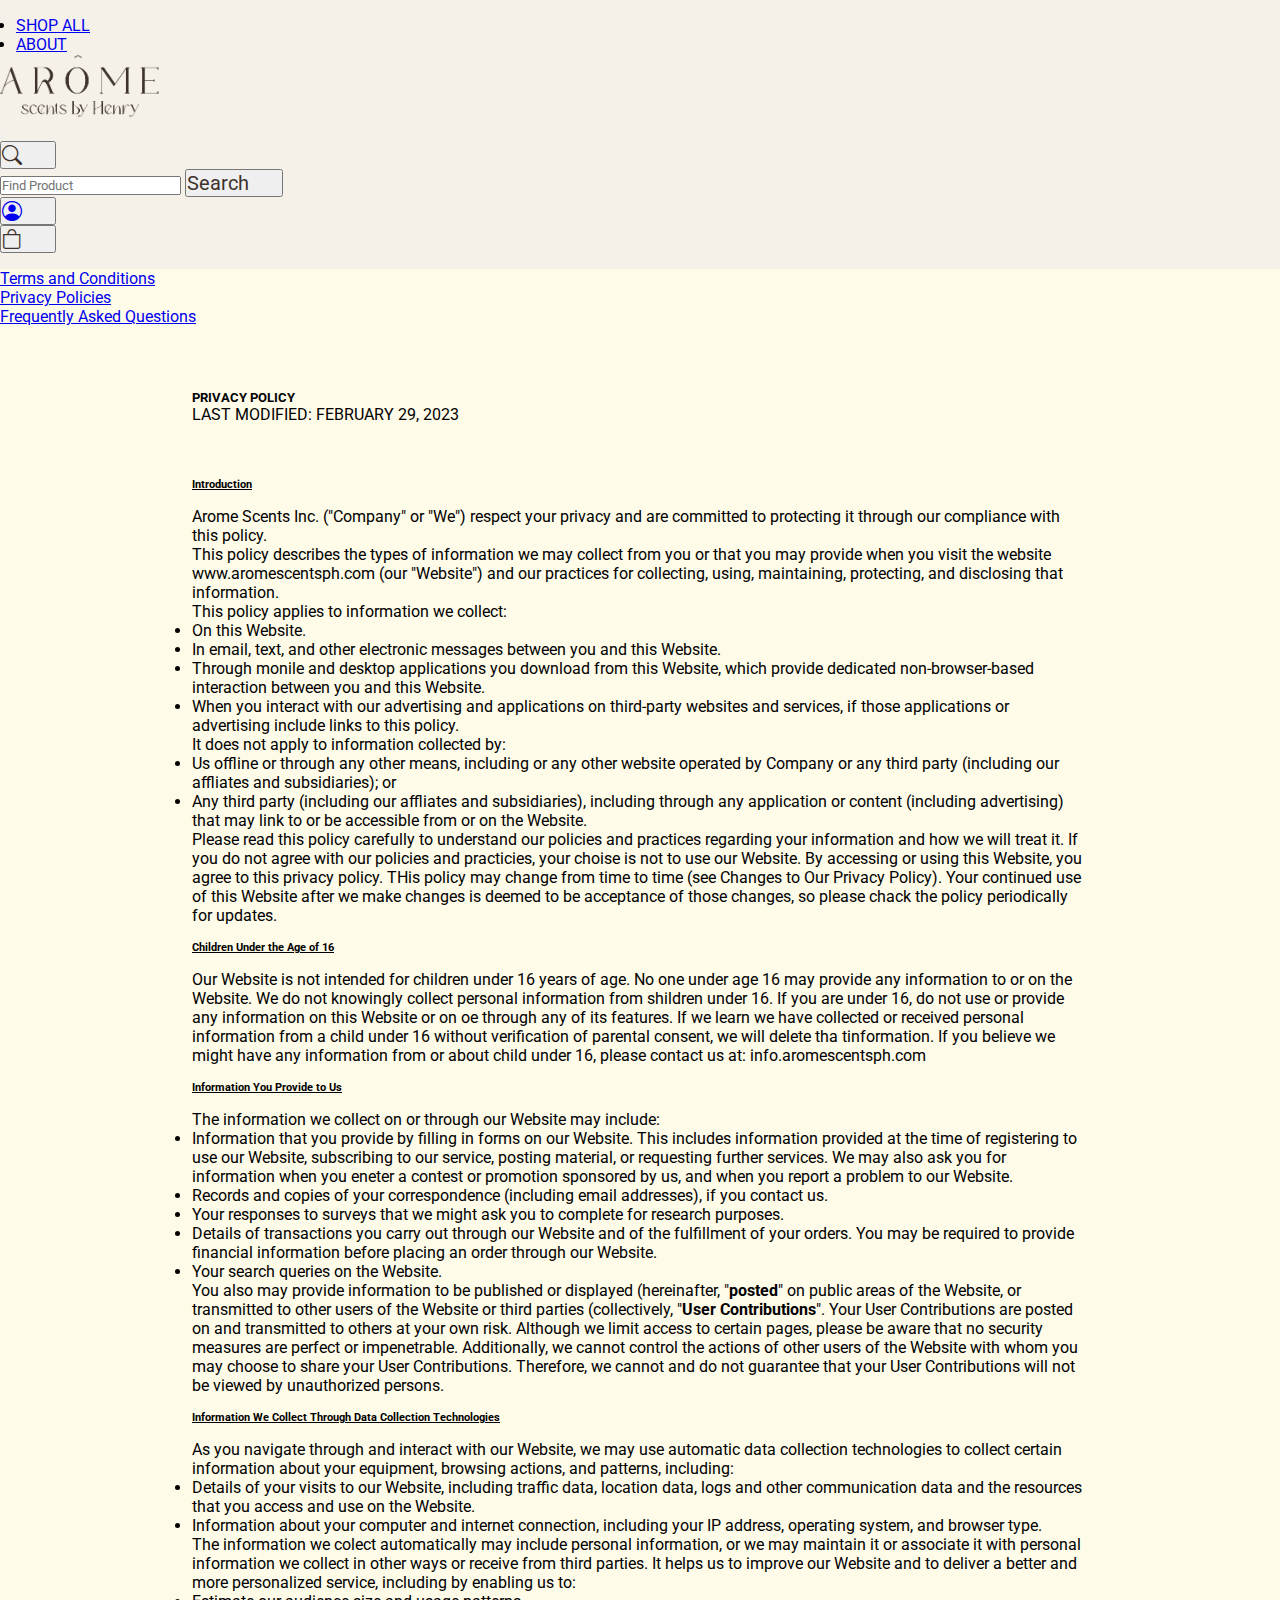
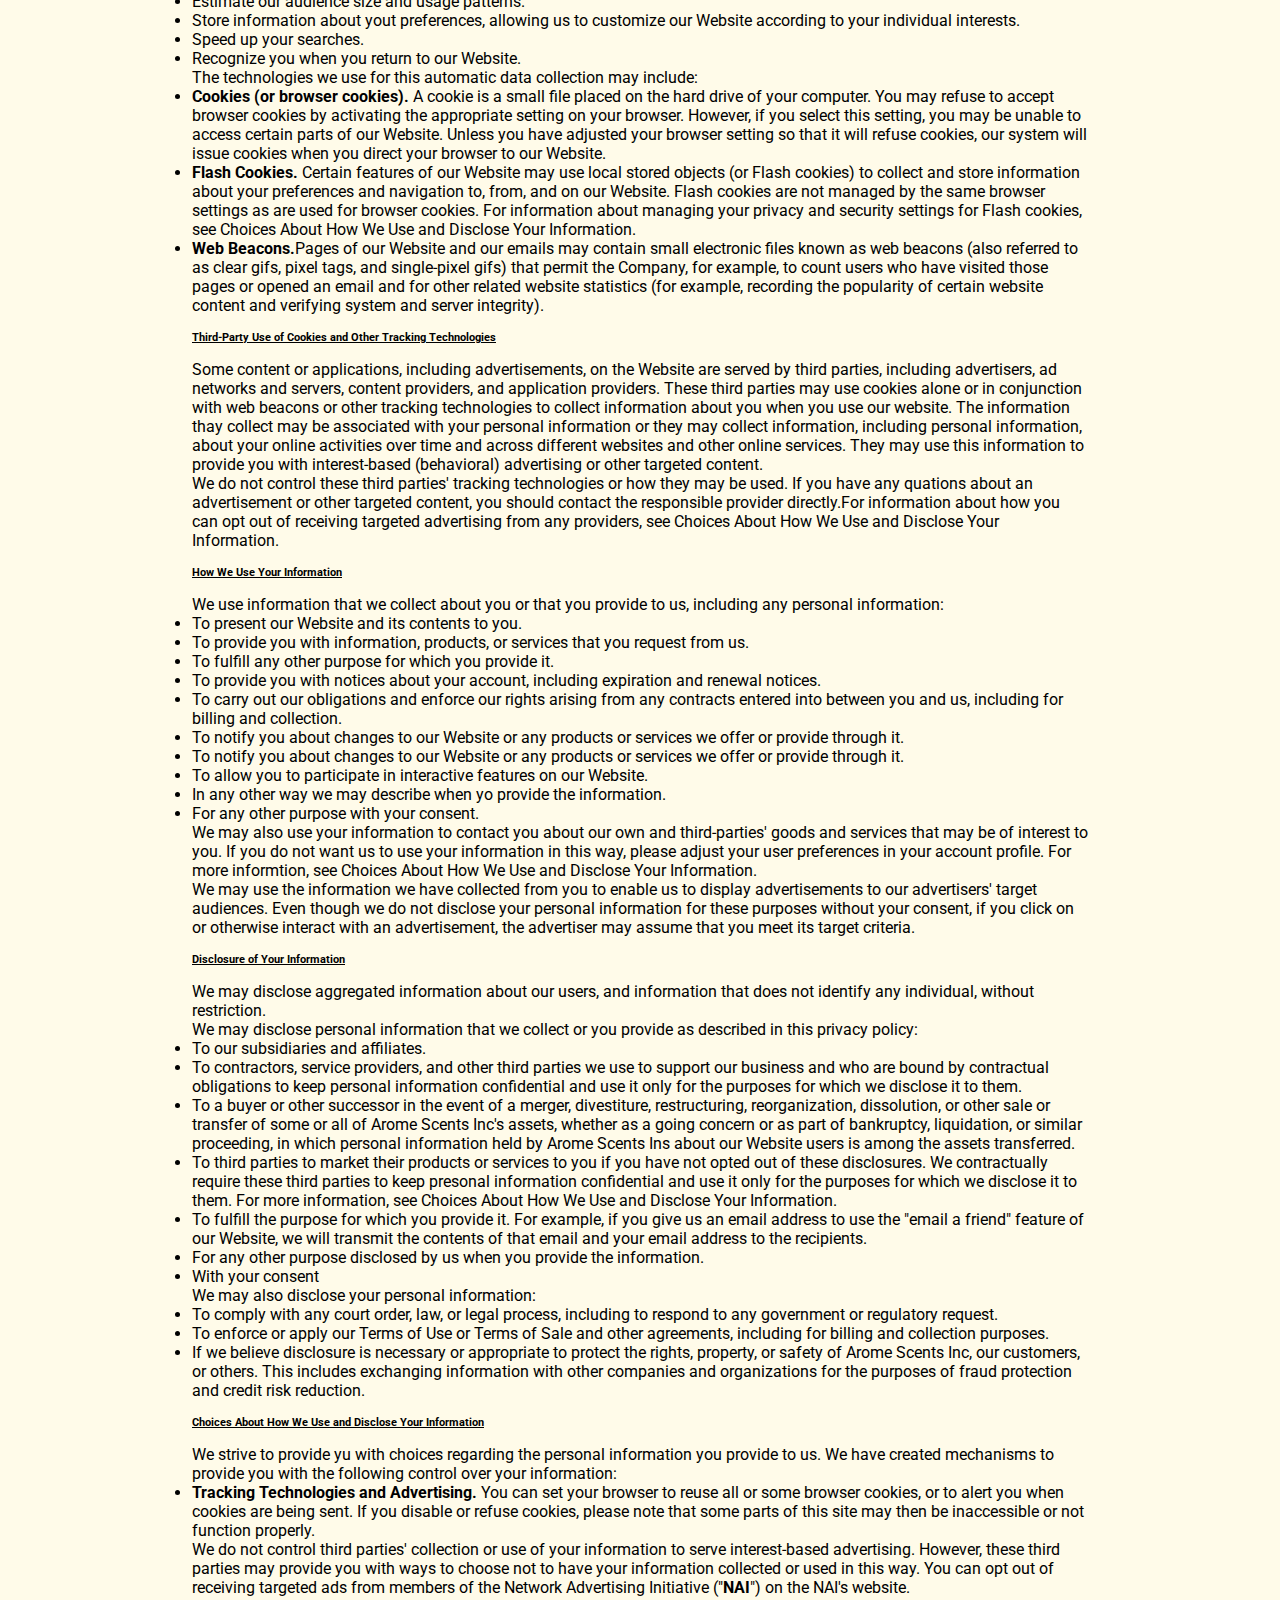
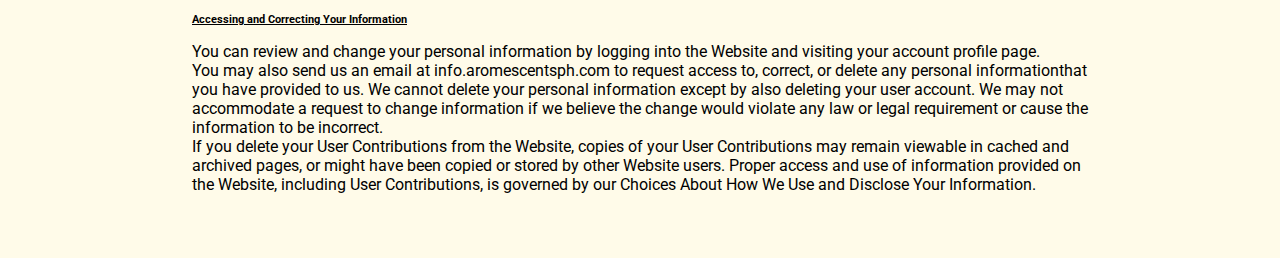
<file: privacy-policies.html>
<!DOCTYPE html>
<html lang="en">
<head>
    <meta charset="UTF-8">
    <meta http-equiv="X-UA-Compatible" content="IE=edge">
    <meta name="viewport" content="width=device-width, initial-scale=1.0">
    <!-- STYLESHEETS -->
    <link href="https://cdn.jsdelivr.net/npm/bootstrap@5.3.0-alpha1/dist/css/bootstrap.min.css" rel="stylesheet" integrity="sha384-GLhlTQ8iRABdZLl6O3oVMWSktQOp6b7In1Zl3/Jr59b6EGGoI1aFkw7cmDA6j6gD" crossorigin="anonymous">
    <link rel="stylesheet" href="https://cdn.jsdelivr.net/npm/bootstrap-icons@1.10.3/font/bootstrap-icons.css">
    <link rel="stylesheet" href="styles.css">
    <link rel="icon" href="assets/favicon.ico">
  
    <!-- FUNCTIONS -->
    <script src="https://cdn.jsdelivr.net/npm/bootstrap@5.3.0-alpha1/dist/js/bootstrap.bundle.min.js" integrity="sha384-w76AqPfDkMBDXo30jS1Sgez6pr3x5MlQ1ZAGC+nuZB+EYdgRZgiwxhTBTkF7CXvN" crossorigin="anonymous"></script>
    
    <title>AROME</title>
</head>

<body>
    <!-- TOP HEADER -->
    <section>
        <section id="top-header">
            <nav class="navbar navbar-expand-lg">
                <div class="container-fluid">
                    <!-- LINKS -->
                    <div class="linkport">
                        <ul class="navbar-nav">
                            <li class="nav-item">
                                <a class="nav-link" href="shop.html">SHOP ALL</a>
                            </li>
        
                            <li class="nav-item">
                                <a class="nav-link" href="about.html">ABOUT</a>
                            </li>
                        </ul>
                    </div>
    
                    <a class="nav-brand" href="index.html"><img id="brand" src="assets/OFFICIAL LOGO copy.png"></a>
                
                    <nav class="navbar">
                        <div class="container-fluid">
                            <button class="navbar-toggler" type="button" data-bs-toggle="collapse" data-bs-target="#buticons" aria-controls="buticons" aria-expanded="false" aria-label="Toggle navigation">
                                <span class="navbar-toggler-icon"></span>
                            </button>
                            <div class="buttonport collapse navbar-collapse" id="buticons">
                                <ul class="navbar-nav">
                                    <li class="nav-item">
                                        <div>
                                            <button class="btn" type="button" data-bs-toggle="collapse" data-bs-target="#searchbar" aria-expanded="false" aria-controls="searchbar">
                                                <a><i class="bi bi-search"></i></a>
                                            </button>
                                            <div class="collapse collapse-horizontal" id="searchbar">
                                                <form class="d-flex" role="search">
                                                    <input class="form-control me-3" type="search" placeholder="Find Product" aria-label="Search">
                                                    <button class="btn btn-outline-dark" type="submit">Search</button>
                                                </form>
                                            </div>
                                        </div>
                                    </li>
                            
                                    <li class="nav-item">
                                        <button class="btn">
                                            <a href="account.html"><i class="bi bi-person-circle"></i></a>
                                        </button>
                                    </li>
    
                                    <li class="nav-item">
                                        <div>
                                            <button class="btn">
                                                <a href="account.html"><a><i class="bi bi-bag"></i></a></a>
                                            </button>
                                        </div>
                                    </li>
                                </ul>
                            </div>
                        </div>
                    </nav>
                </div>
            </nav>
        </section>
    </section>

    <!-- TABS -->
    <section id="t-tabs">
        <ul class="nav nav-tabs">
            <li class="nav-item">
                <a class="nav-link" aria-current="page" href="term-and-policies.html">Terms and Conditions</a>
            </li>
    
            <li class="nav-item">
                <a class="nav-link active" href="privacy-policies.html">Privacy Policies</a>
            </li>
    
            <li class="nav-item">
                <a class="nav-link" href="FAQs.html">Frequently Asked Questions</a>
            </li>
        </ul>
    </section>
    
    <!-- TERMS -->
    <section id="termsp">
        <div class="container-fluid">
            <h5>PRIVACY POLICY</h5>
            <p>LAST MODIFIED: FEBRUARY 29, 2023</p>
            <br><br>
            <!-- INTRODUCTION -->
             <div>
                <h6>Introduction</h6>
                <p>Arome Scents Inc. ("Company" or "We") respect your privacy and are committed to protecting it through our compliance with this policy.</p>
                <p>This policy describes the types of information we may collect from you or that you may provide when you visit the website www.aromescentsph.com (our "Website") and our practices for collecting, using, maintaining, protecting, and disclosing that information.</p>
                <p>This policy applies to information we collect:</p>
                <ul>
                    <li>
                        <p>On this Website.</p>
                    </li>

                    <li>
                        <p>In email, text, and other electronic messages between you and this Website.</p>
                    </li>

                    <li>
                        <p>Through monile and desktop applications you download from this Website, which provide dedicated non-browser-based interaction between you and this Website.</p>
                    </li>

                    <li>
                        <p>When you interact with our advertising and applications on third-party websites and services, if those applications or advertising include links to this policy.</p>
                    </li>
                </ul>
                <p>It does not apply to information collected by:</p>
                <ul>
                    <li>
                        <p>Us offline or through any other means, including or any other website operated by Company or any third party (including our affliates and subsidiaries); or</p>
                    </li>

                    <li>
                        <p>Any third party (including our affliates and subsidiaries), including through any application or content (including advertising) that may link to or be accessible from or on the Website.</p>
                    </li>
                </ul>
                <p>Please read this policy carefully to understand our policies and practices regarding your information and how we will treat it. If you do not agree with our policies and practicies, your choise is not to use our Website. By accessing or using this Website, you agree to this privacy policy. THis policy may change from time to time (see Changes to Our Privacy Policy). Your continued use of this Website after we make changes is deemed to be acceptance of those changes, so please chack the policy periodically for updates.</p>
            </div>

            <!-- CHILDREN UNDER THE AGE OF 16 -->
            <div>
                <h6>Children Under the Age of 16</h6>
                <p>Our Website is not intended for children under 16 years of age. No one under age 16 may provide any information to or on the Website. We do not knowingly collect personal information from shildren under 16. If you are under 16, do not use or provide any information on this Website or on oe through any of its features. If we learn we have collected or received personal information from a child under 16 without verification of parental consent, we will delete tha tinformation. If you believe we might have any information from or about child under 16, please contact us at: info.aromescentsph.com</p>
            </div>

            <!-- INFORMATION YOU PROVIDE TO US -->
            <div>
                <h6>Information You Provide to Us</h6>
                <p>The information we collect on or through our Website may include:</p>
                <ul>
                    <li>
                        <p>Information that you provide by filling in forms on our Website. This includes information provided at the time of registering to use our Website, subscribing to our service, posting material, or requesting further services. We may also ask you for information when you eneter a contest or promotion sponsored by us, and when you report a problem to our Website.</p>
                    </li>

                    <li>
                        <p>Records and copies of your correspondence (including email addresses), if you contact us.</p>
                    </li>

                    <li>
                        <p>Your responses to surveys that we might ask you to complete for research purposes.</p>
                    </li>

                    <li>
                        <p>Details of transactions you carry out through our Website and of the fulfillment of your orders. You may be required to provide financial information before placing an order through our Website.</p>
                    </li>

                    <li>
                        <p>Your search queries on the Website.</p>
                    </li>
                </ul>
                <p>You also may provide information to be published or displayed (hereinafter, "<strong>posted</strong>" on public areas of the Website, or transmitted to other users of the Website or third parties (collectively, "<strong>User Contributions</strong>". Your User Contributions are posted on and transmitted to others at your own risk. Although we limit access to certain pages, please be aware that no security measures are perfect or impenetrable. Additionally, we cannot control the actions of other users of the Website with whom you may choose to share your User Contributions. Therefore, we cannot and do not guarantee that your User Contributions will not be viewed by unauthorized persons.</p>
            </div>

            <!-- INFORMATION WE COLLECT THROUGH AUTOMATIC DATA COLLECTION TECHNOLOGIES -->
            <div>
                <h6>Information We Collect Through Data Collection Technologies</h6>
                <p>As you navigate through and interact with our Website, we may use automatic data collection technologies to collect certain information about your equipment, browsing actions, and patterns, including:</p>
                <ul>
                    <li>
                        <p>Details of your visits to our Website, including traffic data, location data, logs and other communication data and the resources that you access and use on the Website.</p>
                    </li>

                    <li>
                        <p>Information about your computer and internet connection, including your IP address, operating system, and browser type.</p>
                    </li>
                </ul>
                <p>The information we colect automatically may include personal information, or we may maintain it or associate it with personal information we collect in other ways or receive from third parties. It helps us to improve our Website and to deliver a better and more personalized service, including by enabling us to:</p>
                <ul>
                    <li>
                        <p>Estimate our audience size and usage patterns.</p>
                    </li>

                    <li>
                        <p>Store information about yout preferences, allowing us to customize our Website according to your individual interests.</p>
                    </li>

                    <li>
                        <p>Speed up your searches.</p>
                    </li>

                    <li>
                        <p>Recognize you when you return to our Website.</p>
                    </li>
                </ul>
                <p>The technologies we use for this automatic data collection may include:</p>
                <ul>
                    <li>
                        <p><strong>Cookies (or browser cookies).</strong> A cookie is a small file placed on the hard drive of your computer. You may refuse to accept browser cookies by activating the appropriate setting on your browser. However, if you select this setting, you may be unable to access certain parts of our Website. Unless you have adjusted your browser setting so that it will refuse cookies, our system will issue cookies when you direct your browser to our Website.</p>
                    </li>

                    <li>
                        <p><strong>Flash Cookies.</strong> Certain features of our Website may use local stored objects (or Flash cookies) to collect and store information about your preferences and navigation to, from, and on our Website. Flash cookies are not managed by the same browser settings as are used for browser cookies. For information about managing your privacy and security settings for Flash cookies, see Choices About How We Use and Disclose Your Information.</p>
                    </li>

                    <li>
                        <p><strong>Web Beacons.</strong>Pages of our Website and our emails may contain small electronic files known as web beacons (also referred to as clear gifs, pixel tags, and single-pixel gifs) that permit the Company, for example, to count users who have visited those pages or opened an email and for other related website statistics (for example, recording the popularity of certain website content and verifying system and server integrity).</p>
                    </li>
                </ul>
            </div>

            <!-- THIRD-PARTY USE OF COOKIES AND OTHER TRACKING TECHNOLOGIES -->
            <div>
                <h6>Third-Party Use of Cookies and Other Tracking Technologies</h6>
                <p>Some content or applications, including advertisements, on the Website are served by third parties, including advertisers, ad networks and servers, content providers, and application providers. These third parties may use cookies alone or in conjunction with web beacons or other tracking technologies to collect information about you when you use our website. The information thay collect may be associated with your personal information or they may collect information, including personal information, about your online activities over time and across different websites and other online services. They may use this information to provide you with interest-based (behavioral) advertising or other targeted content.</p>
                <p>We do not control these third parties' tracking technologies or how they may be used. If you have any quations about an advertisement or other targeted content, you should contact the responsible provider directly.For information about how you can opt out of receiving targeted advertising from any providers, see Choices About How We Use and Disclose Your Information.</p>
            </div>

            <!-- HOW WE USE YOUR INFORMATION -->
            <div>
                <h6>How We Use Your Information</h6>
                <p>We use information that we collect about you or that you provide to us, including any personal information:</p>
                <ul>
                    <li>
                        <p>To present our Website and its contents to you.</p>
                    </li>

                    <li>
                        <p>To provide you with information, products, or services that you request from us.</p>
                    </li>

                    <li>
                        <p>To fulfill any other purpose for which you provide it.</p>
                    </li>

                    <li>
                        <p>To provide you with notices about your account, including expiration and renewal notices.</p>
                    </li>

                    <li>
                        <p>To carry out our obligations and enforce our rights arising from any contracts entered into between you and us, including for billing and collection.</p>
                    </li>

                    <li>
                        <p>To notify you about changes to our Website or any products or services we offer or provide through it.</p>
                    </li>

                    <li>
                        <p>To notify you about changes to our Website or any products or services we offer or provide through it.</p>
                    </li>

                    <li>
                        <p>To allow you to participate in interactive features on our Website.</p>
                    </li>

                    <li>
                        <p>In any other way we may describe when yo provide the information.</p>
                    </li>

                    <li>
                        <p>For any other purpose with your consent.</p>
                    </li>
                </ul>

                <p>We may also use your information to contact you about our own and third-parties' goods and services that may be of interest to you. If you do not want us to use your information in this way, please adjust your user preferences in your account profile. For more informtion, see Choices About How We Use and Disclose Your Information.</p>
                <p>We may use the information we have collected from you to enable us to display advertisements to our advertisers' target audiences. Even though we do not disclose your personal information for these purposes without your consent, if you click on or otherwise interact with an advertisement, the advertiser may assume that you meet its target criteria.</p>
            </div>

            <!-- DISCLOSURE OF YOUR INFORMATION -->
            <div>
                <h6>Disclosure of Your Information</h6>
                <p>We may disclose aggregated information about our users, and information that does not identify any individual, without restriction.</p>
                <p>We may disclose personal information that we collect or you provide as described in this privacy policy:</p>
                <ul>
                    <li>
                        <p>To our subsidiaries and affiliates.</p>
                    </li>

                    <li>
                        <p>To contractors, service providers, and other third parties we use to support our business and who are bound by contractual obligations to keep personal information confidential and use it only for the purposes for which we disclose it to them.</p>
                    </li>

                    <li>
                        <p>To a buyer or other successor in the event of a merger, divestiture, restructuring, reorganization, dissolution, or other sale or transfer of some or all of Arome Scents Inc's assets, whether as a going concern or as part of bankruptcy, liquidation, or similar proceeding, in which personal information held by Arome Scents Ins about our Website users is among the assets transferred.</p>
                    </li>

                    <li>
                        <p>To third parties to market their products or services to you if you have not opted out of these disclosures. We contractually require these third parties to keep presonal information confidential and use it only for the purposes for which we disclose it to them. For more information, see Choices About How We Use and Disclose Your Information.</p>
                    </li>
                    
                    <li>
                        <p>To fulfill the purpose for which you provide it. For example, if you give us an email address to use the "email a friend" feature of our Website, we will transmit the contents of that email and your email address to the recipients.</p>
                    </li>

                    <li>
                        <p>For any other purpose disclosed by us when you provide the information.</p>
                    </li>

                    <li>
                        <p>With your consent</p>
                    </li>
                </ul>
                <p>We may also disclose your personal information:</p>
                <ul>
                    <li>
                        <p>To comply with any court order, law, or legal process, including to respond to any government or regulatory request.</p>
                    </li>

                    <li>
                        <p>To enforce or apply our Terms of Use or Terms of Sale and other agreements, including for billing and collection purposes.</p>
                    </li>

                    <li>
                        <p>If we believe disclosure is necessary or appropriate to protect the rights, property, or safety of Arome Scents Inc, our customers, or others. This includes exchanging information with other companies and organizations for the purposes of fraud protection and credit risk reduction.</p>
                    </li>
                </ul>
            </div>

            <!-- CHOICES ABOUT HOW WE USE AND DISCLOSE YOUR INFORMATION -->
            <div>
                <h6>Choices About How We Use and Disclose Your Information</h6>
                <p>We strive to provide yu with choices regarding the personal information you provide to us. We have created mechanisms to provide you with the following control over your information:</p>
                <ul>
                    <li><p><strong>Tracking Technologies and Advertising.</strong> You can set your browser to reuse all or some browser cookies, or to alert you when cookies are being sent. If you disable or refuse cookies, please note that some parts of this site may then be inaccessible or not function properly.</p></li>
                </ul>
                <p>We do not control third parties' collection or use of your information to serve interest-based advertising. However, these third parties may provide you with ways to choose not to have your information collected or used in this way. You can opt out of receiving targeted ads from members of the Network Advertising Initiative ("<strong>NAI</strong>") on the NAI's website.</p>
            </div>

            <!-- ACCESSING AND CORRECTING YOUR INFORMATION -->
            <h6>Accessing and Correcting Your Information</h6>
            <p>You can review and change your personal information by logging into the Website and visiting your account profile page.</p>
            <p>You may also send us an email at info.aromescentsph.com to request access to, correct, or delete any personal informationthat you have provided to us. We cannot delete your personal information except by also deleting your user account. We may not accommodate a request to change information if we believe the change would violate any law or legal requirement or cause the information to be incorrect.</p>
            <p>If you delete your User Contributions from the Website, copies of your User Contributions may remain viewable in cached and archived pages, or might have been copied or stored by other Website users. Proper access and use of information provided on the Website, including User Contributions, is governed by our Choices About How We Use and Disclose Your Information.</p>
        </div>

    </section>

   
</body>
</html>
</file>
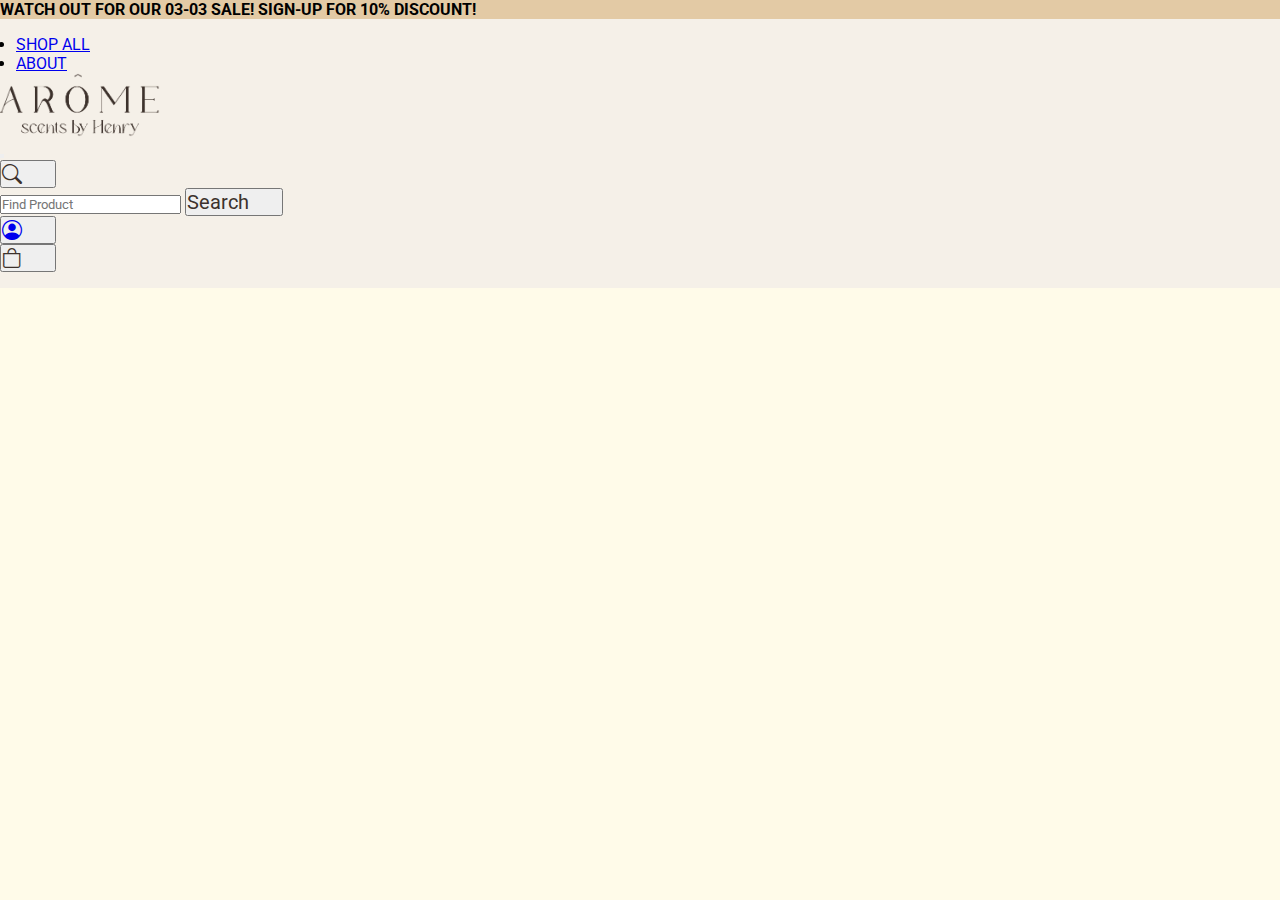
<file: sample.html>
<!DOCTYPE html>
<html lang="en">
<head>
    <meta charset="UTF-8">
    <meta http-equiv="X-UA-Compatible" content="IE=edge">
    <meta name="viewport" content="width=device-width, initial-scale=1.0">

     <!-- STYLESHEETS -->
     <link href="https://cdn.jsdelivr.net/npm/bootstrap@5.3.0-alpha1/dist/css/bootstrap.min.css" rel="stylesheet" integrity="sha384-GLhlTQ8iRABdZLl6O3oVMWSktQOp6b7In1Zl3/Jr59b6EGGoI1aFkw7cmDA6j6gD" crossorigin="anonymous">
     <script src="https://cdn.jsdelivr.net/npm/bootstrap@5.3.0-alpha1/dist/js/bootstrap.bundle.min.js" integrity="sha384-w76AqPfDkMBDXo30jS1Sgez6pr3x5MlQ1ZAGC+nuZB+EYdgRZgiwxhTBTkF7CXvN" crossorigin="anonymous"></script>
     <link rel="stylesheet" href="https://cdn.jsdelivr.net/npm/bootstrap-icons@1.10.3/font/bootstrap-icons.css">
     
     <link rel="stylesheet" href="styles.css">
     <link rel="icon" href="assets/favicon.ico">
    <title>Document</title>
</head>
<body>
    
    <!-- TOP HEADER -->
    <section>
        <!-- PROMOBANNER -->
        <section id="promo-banner">
            <nav class="navbar">
                <div class="container-fluid justify-content-center">
                    <span class="navbar-text">
                        WATCH OUT FOR OUR 03-03 SALE! SIGN-UP FOR 10% DISCOUNT!
                    </span>
                </div>
            </nav>
        </section>

        <section id="top-header">
            <nav class="navbar navbar-expand-lg">
                <div class="container-fluid">
                    <!-- LINKS -->
                    <div class="linkport">
                        <ul class="navbar-nav">
                            <li class="nav-item">
                                <a class="nav-link" href="shop.html">SHOP ALL</a>
                            </li>
        
                            <li class="nav-item">
                                <a class="nav-link" href="about.html">ABOUT</a>
                            </li>
                        </ul>
                    </div>
    
                        <a class="nav-brand" href="index.html"><img id="brand" src="assets/OFFICIAL LOGO copy.png"></a>
                

                        <nav class="navbar">
                            <div class="container-fluid">
                                <button class="navbar-toggler" type="button" data-bs-toggle="collapse" data-bs-target="#buticons" aria-controls="buticons" aria-expanded="false" aria-label="Toggle navigation">
                                    <span class="navbar-toggler-icon"></span>
                                </button>
                                <div class="buttonport collapse navbar-collapse" id="buticons">
                                    <ul class="navbar-nav">
                                        <li class="nav-item">
                                            <div>
                                                <button class="btn" type="button" data-bs-toggle="collapse" data-bs-target="#searchbar" aria-expanded="false" aria-controls="searchbar">
                                                    <a><i class="bi bi-search"></i></a>
                                                </button>
                                                <div class="collapse collapse-horizontal" id="searchbar">
                                                    <form class="d-flex" role="search">
                                                        <input class="form-control me-3" type="search" placeholder="Find Product" aria-label="Search">
                                                        <button class="btn btn-outline-dark" type="submit">Search</button>
                                                    </form>
                                                </div>
                                            </div>
                                        </li>
                                
                                        <li class="nav-item">
                                            <button class="btn">
                                                <a href="account.html"><i class="bi bi-person-circle"></i></a>
                                            </button>
                                        </li>
        
                                        <li class="nav-item">
                                            <div>
                                                <button class="btn">
                                                    <a href="account.html"><a><i class="bi bi-bag"></i></a></a>
                                                </button>
                                            </div>
                                        </li>
                                    </ul>
                                </div>
                            </div>
                        </nav>
                        
                       
                        
                </div>
            </nav>
        </section>
</body>
</html>
</file>
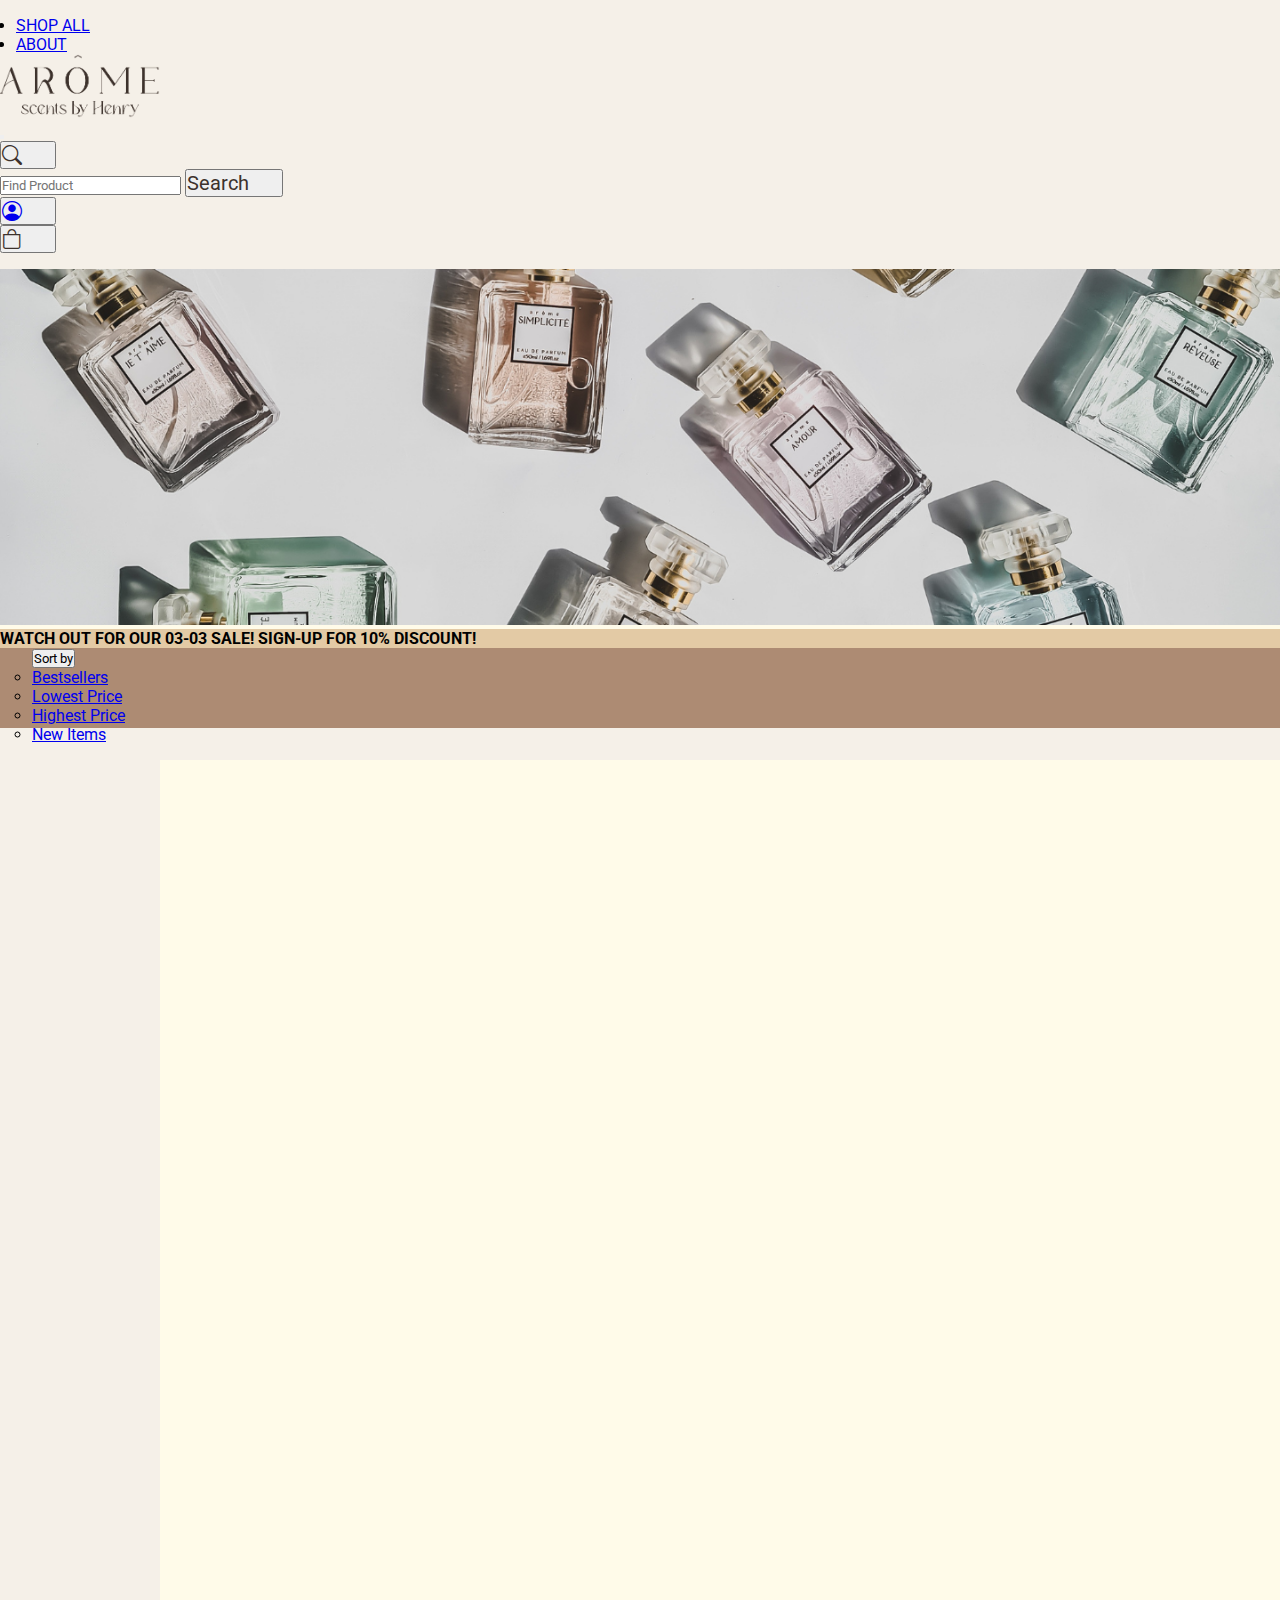
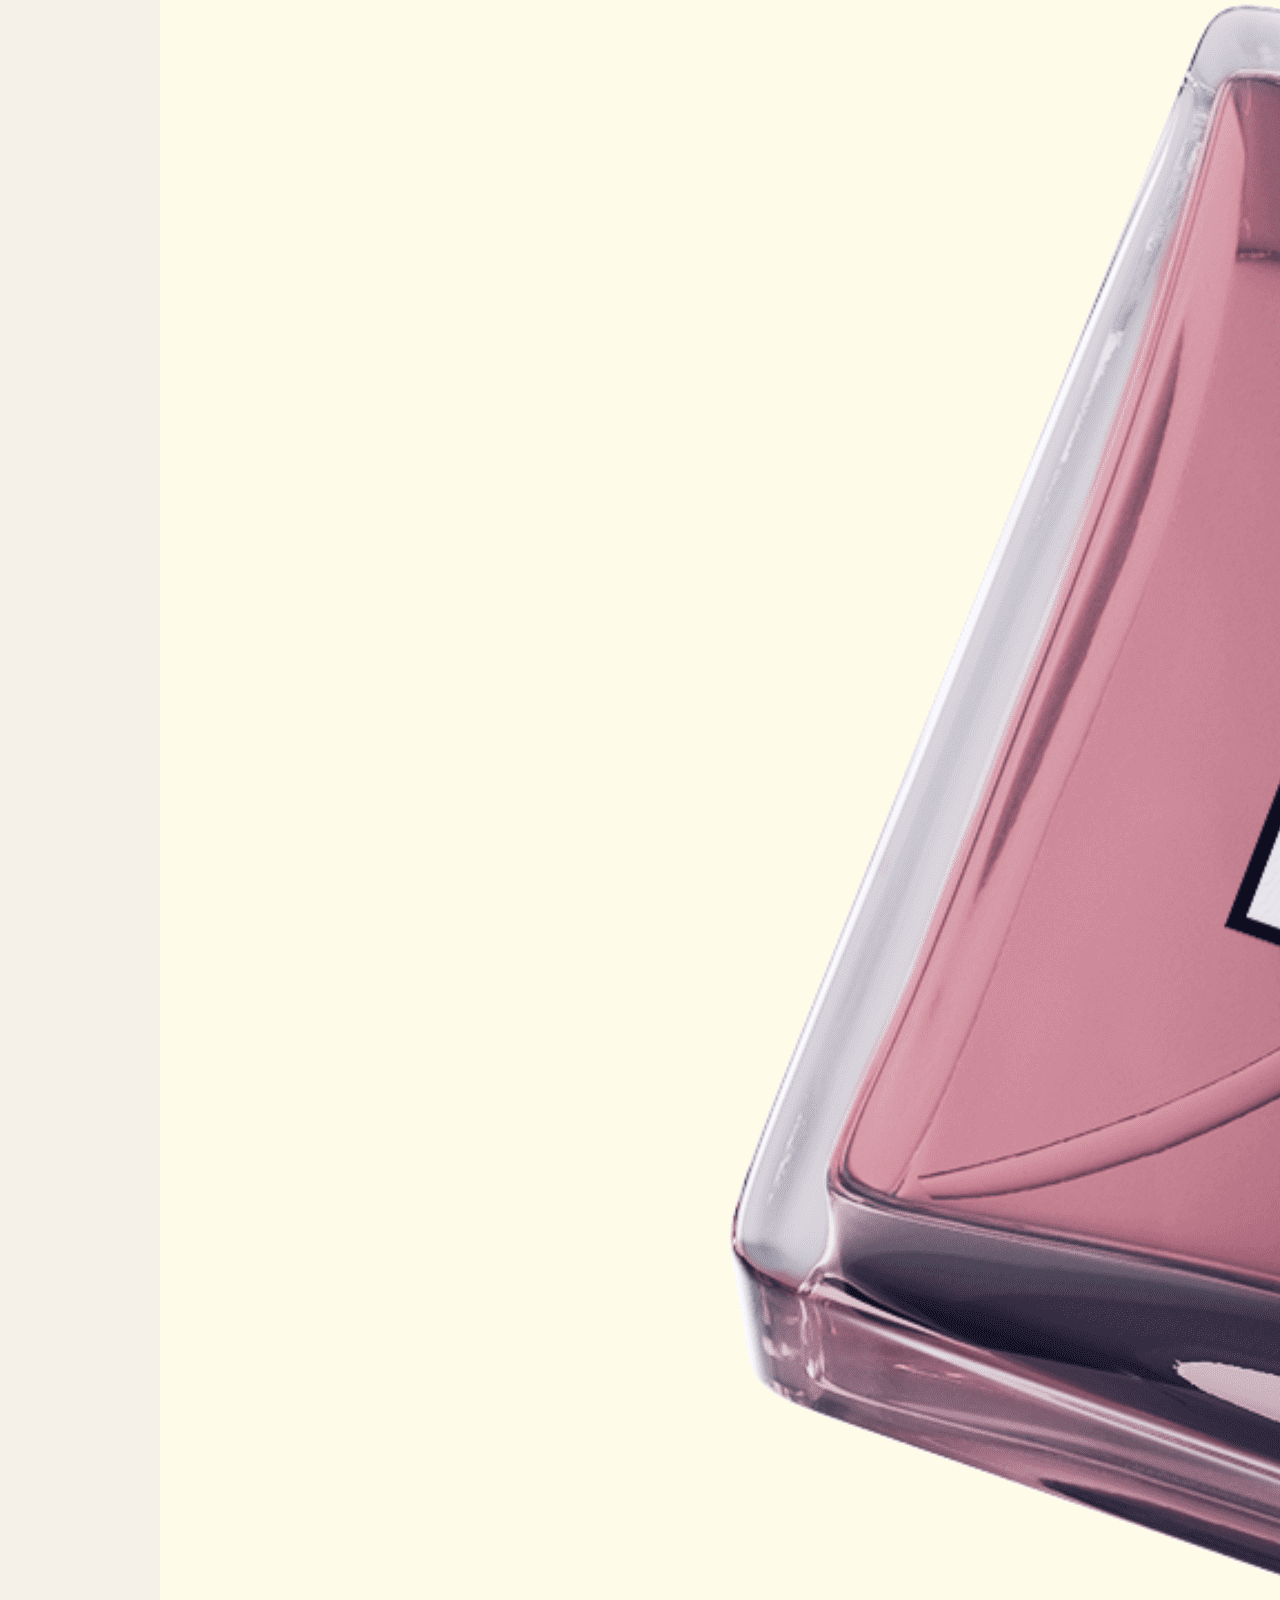
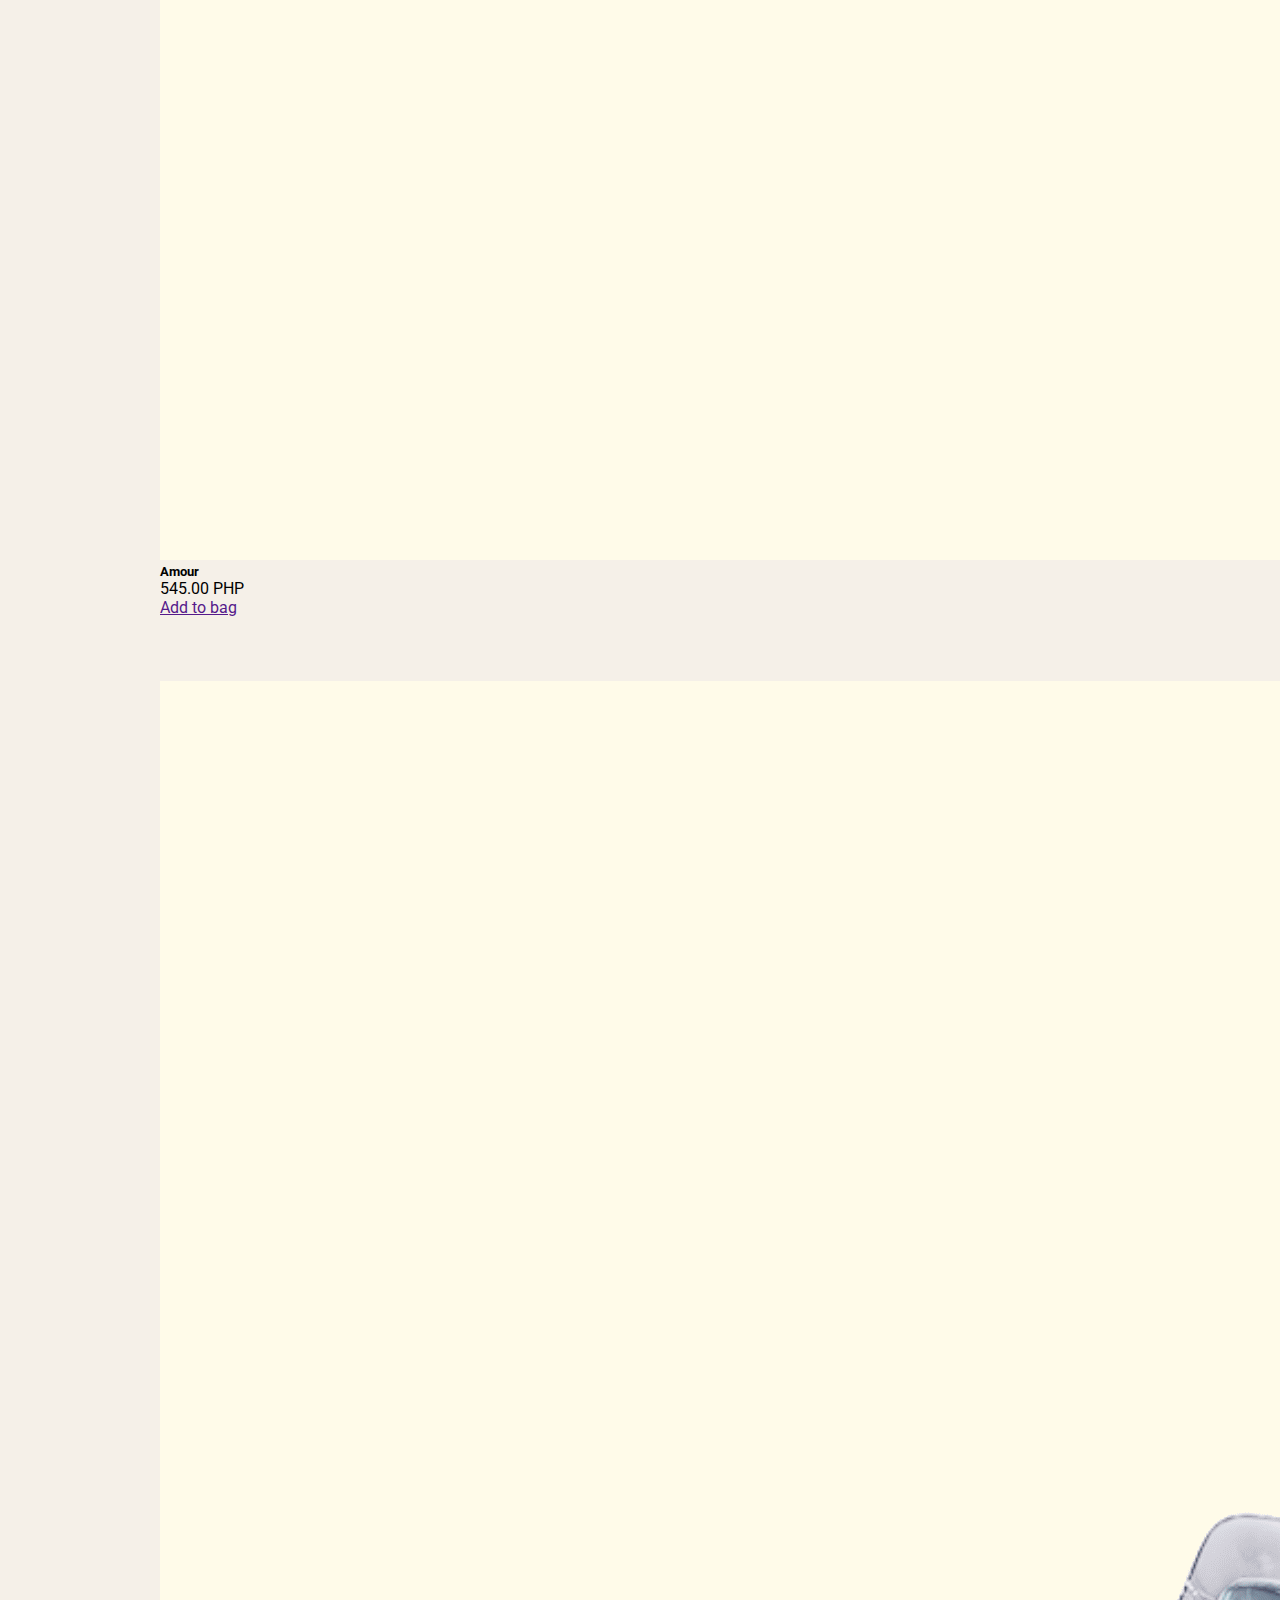
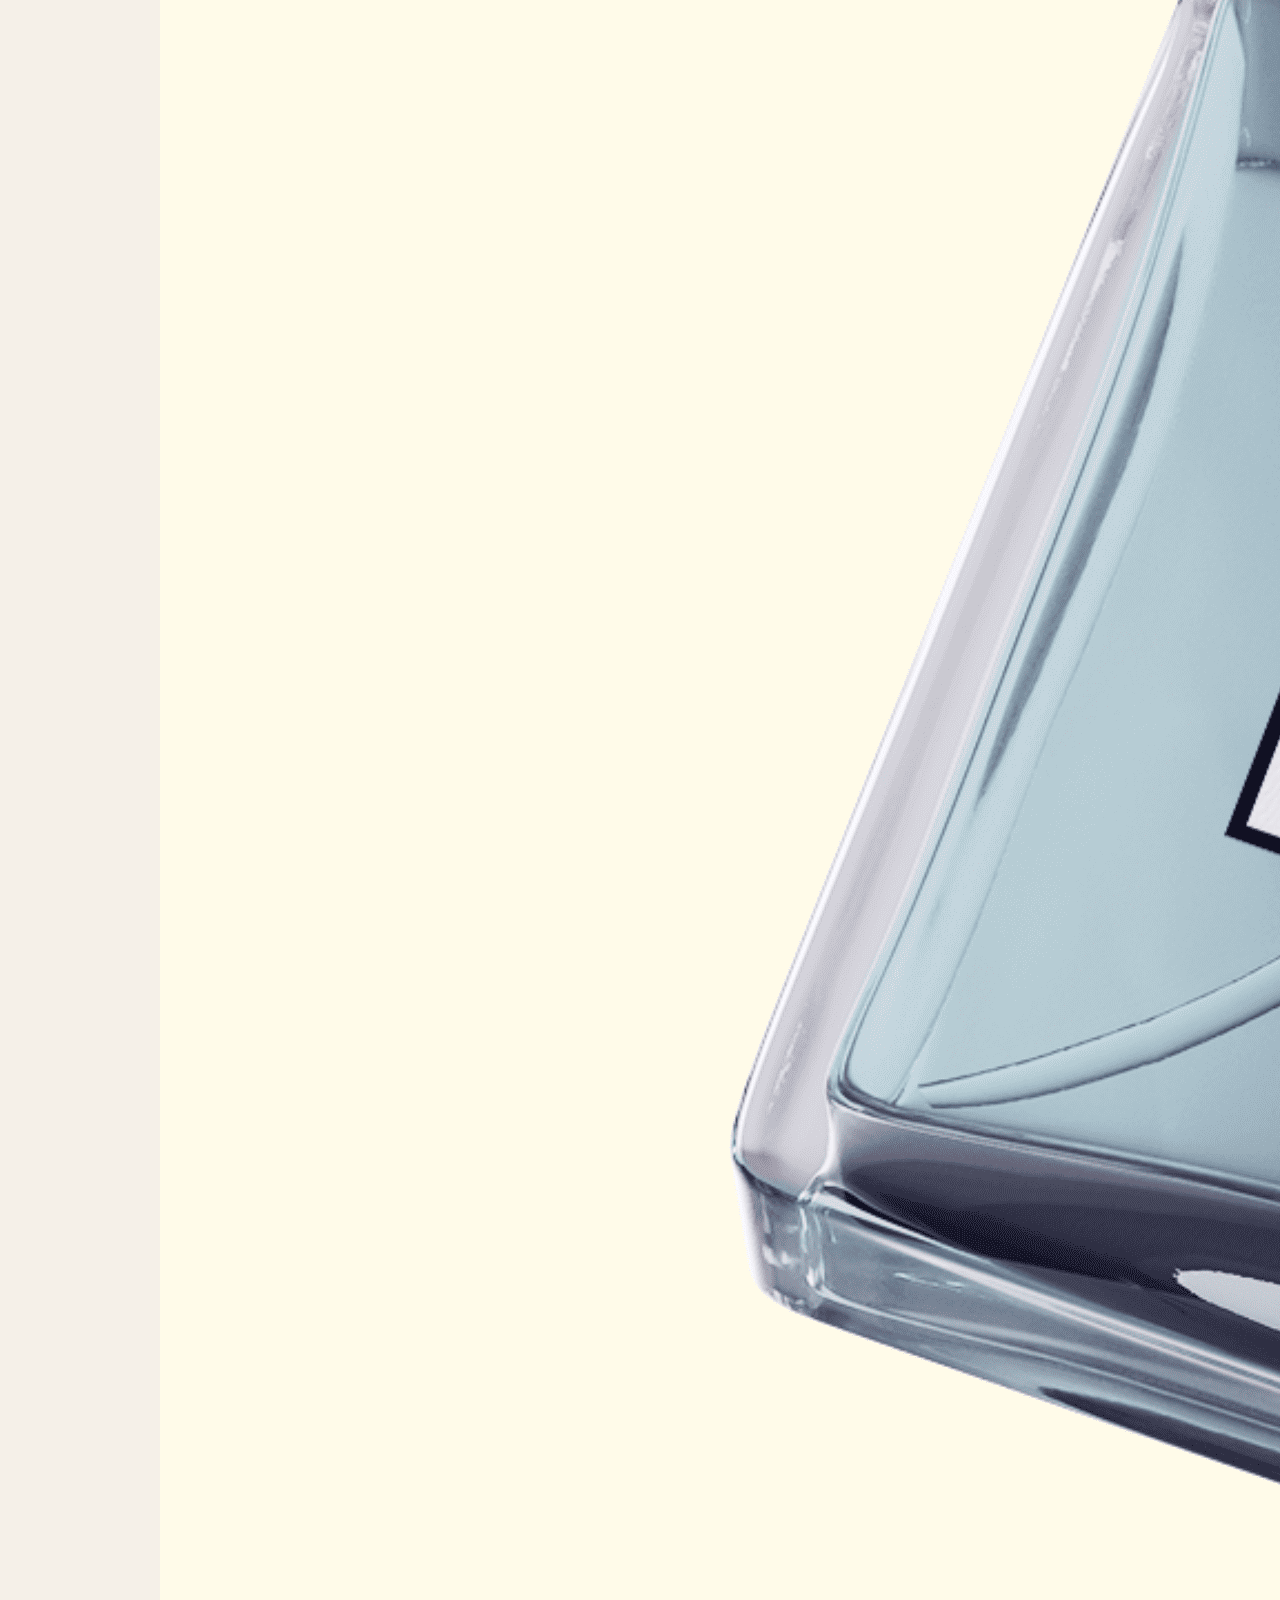
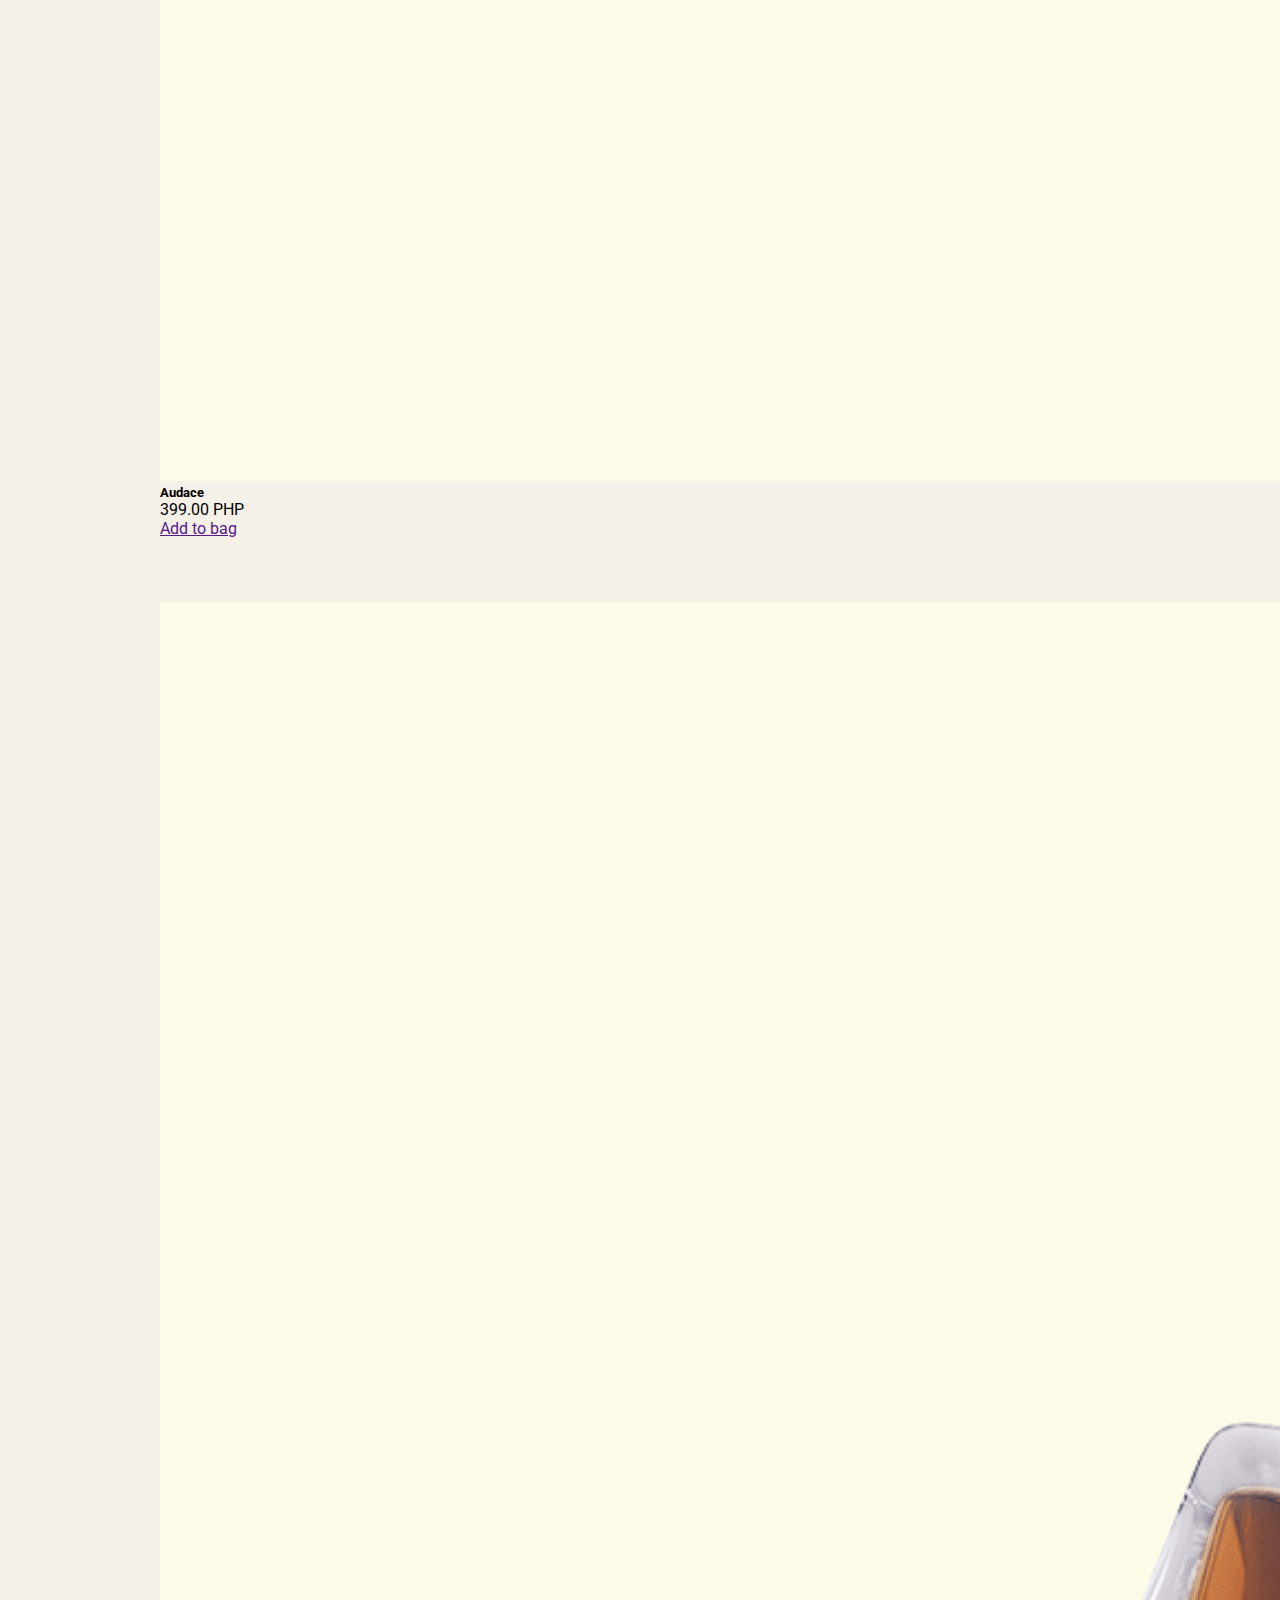
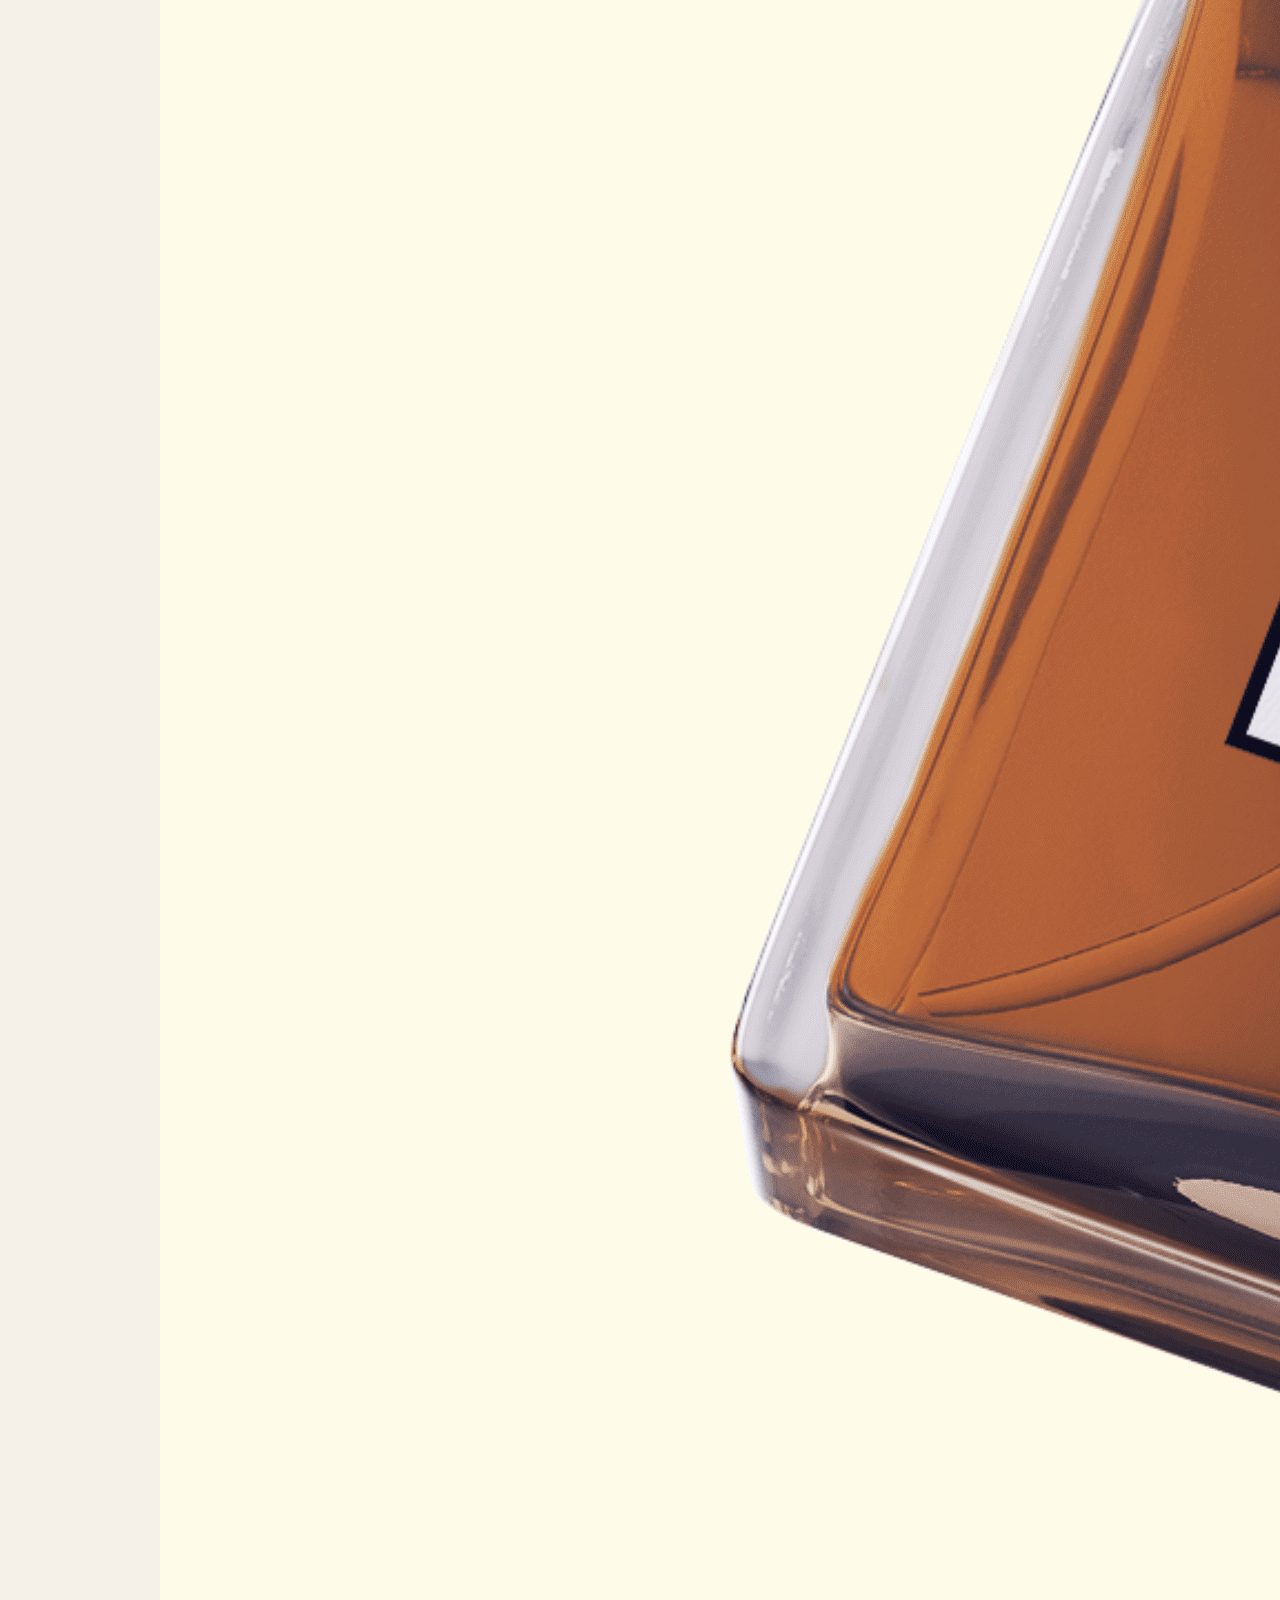
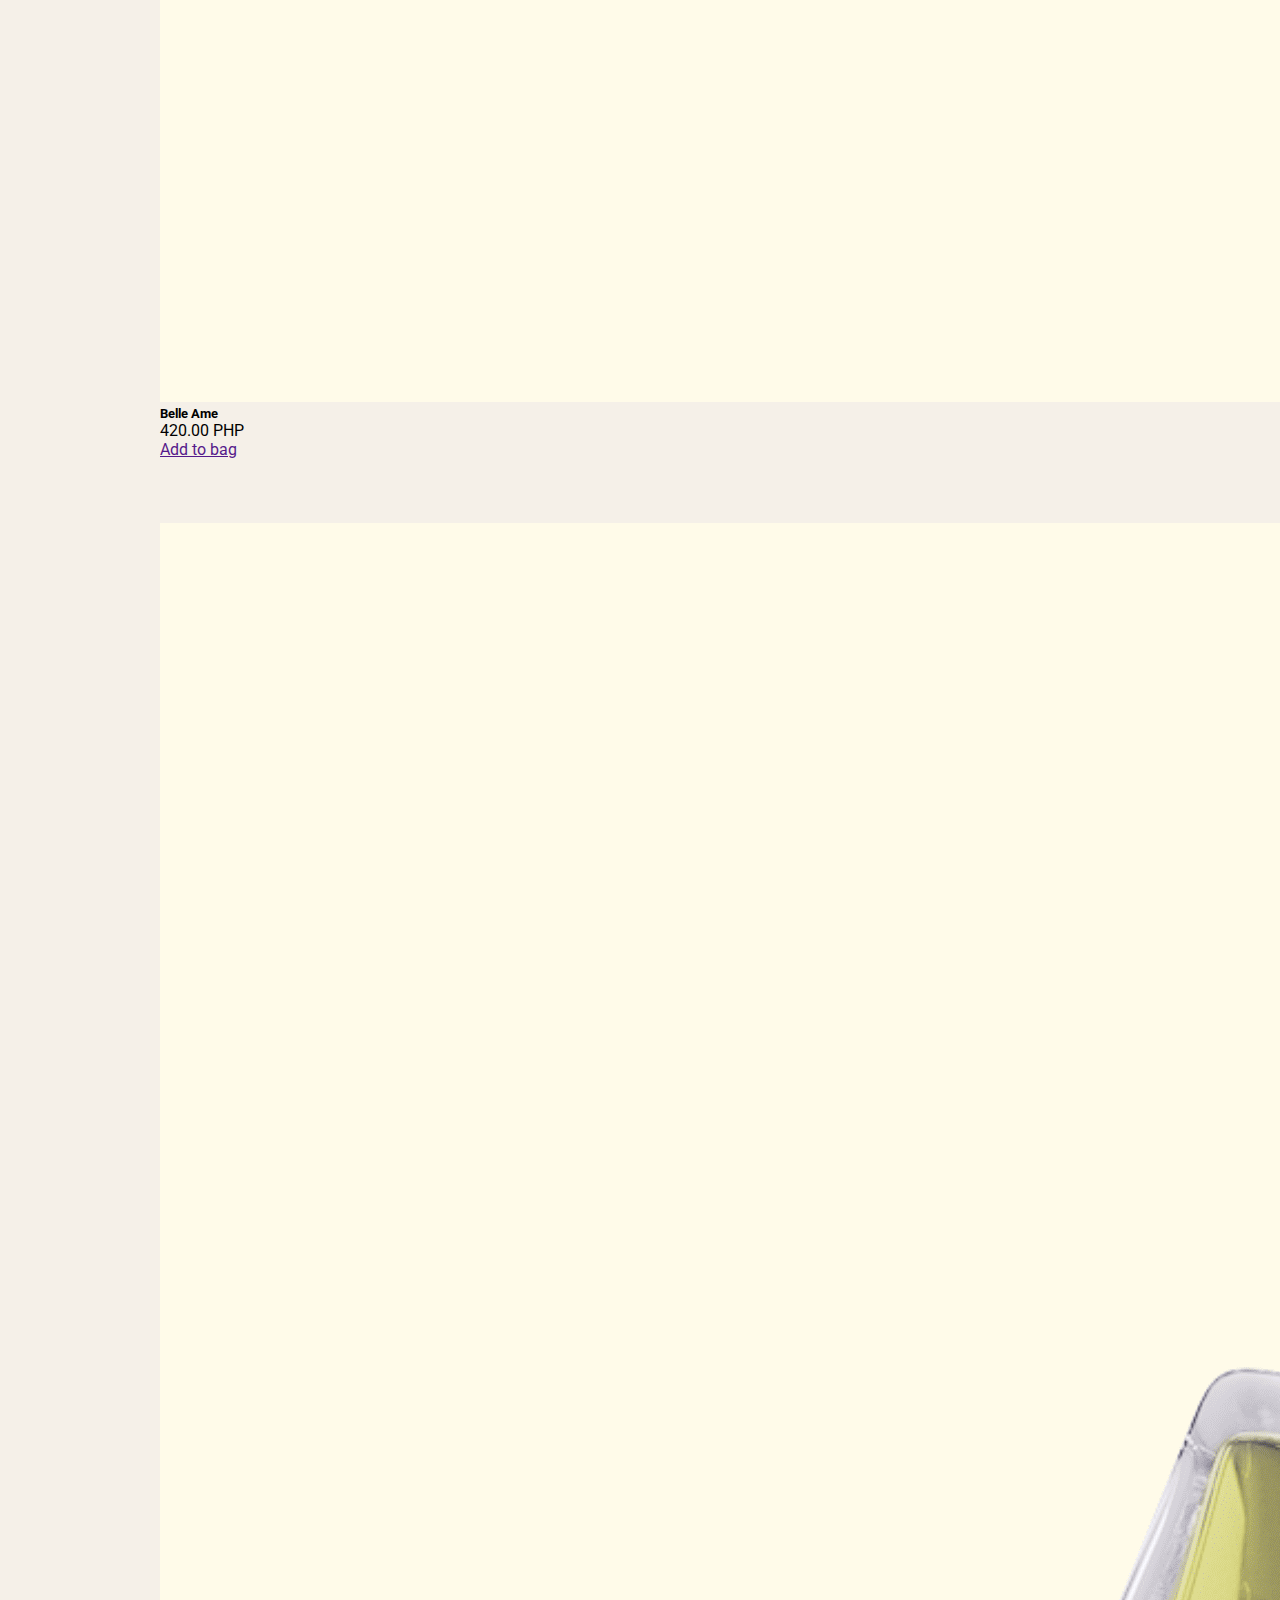
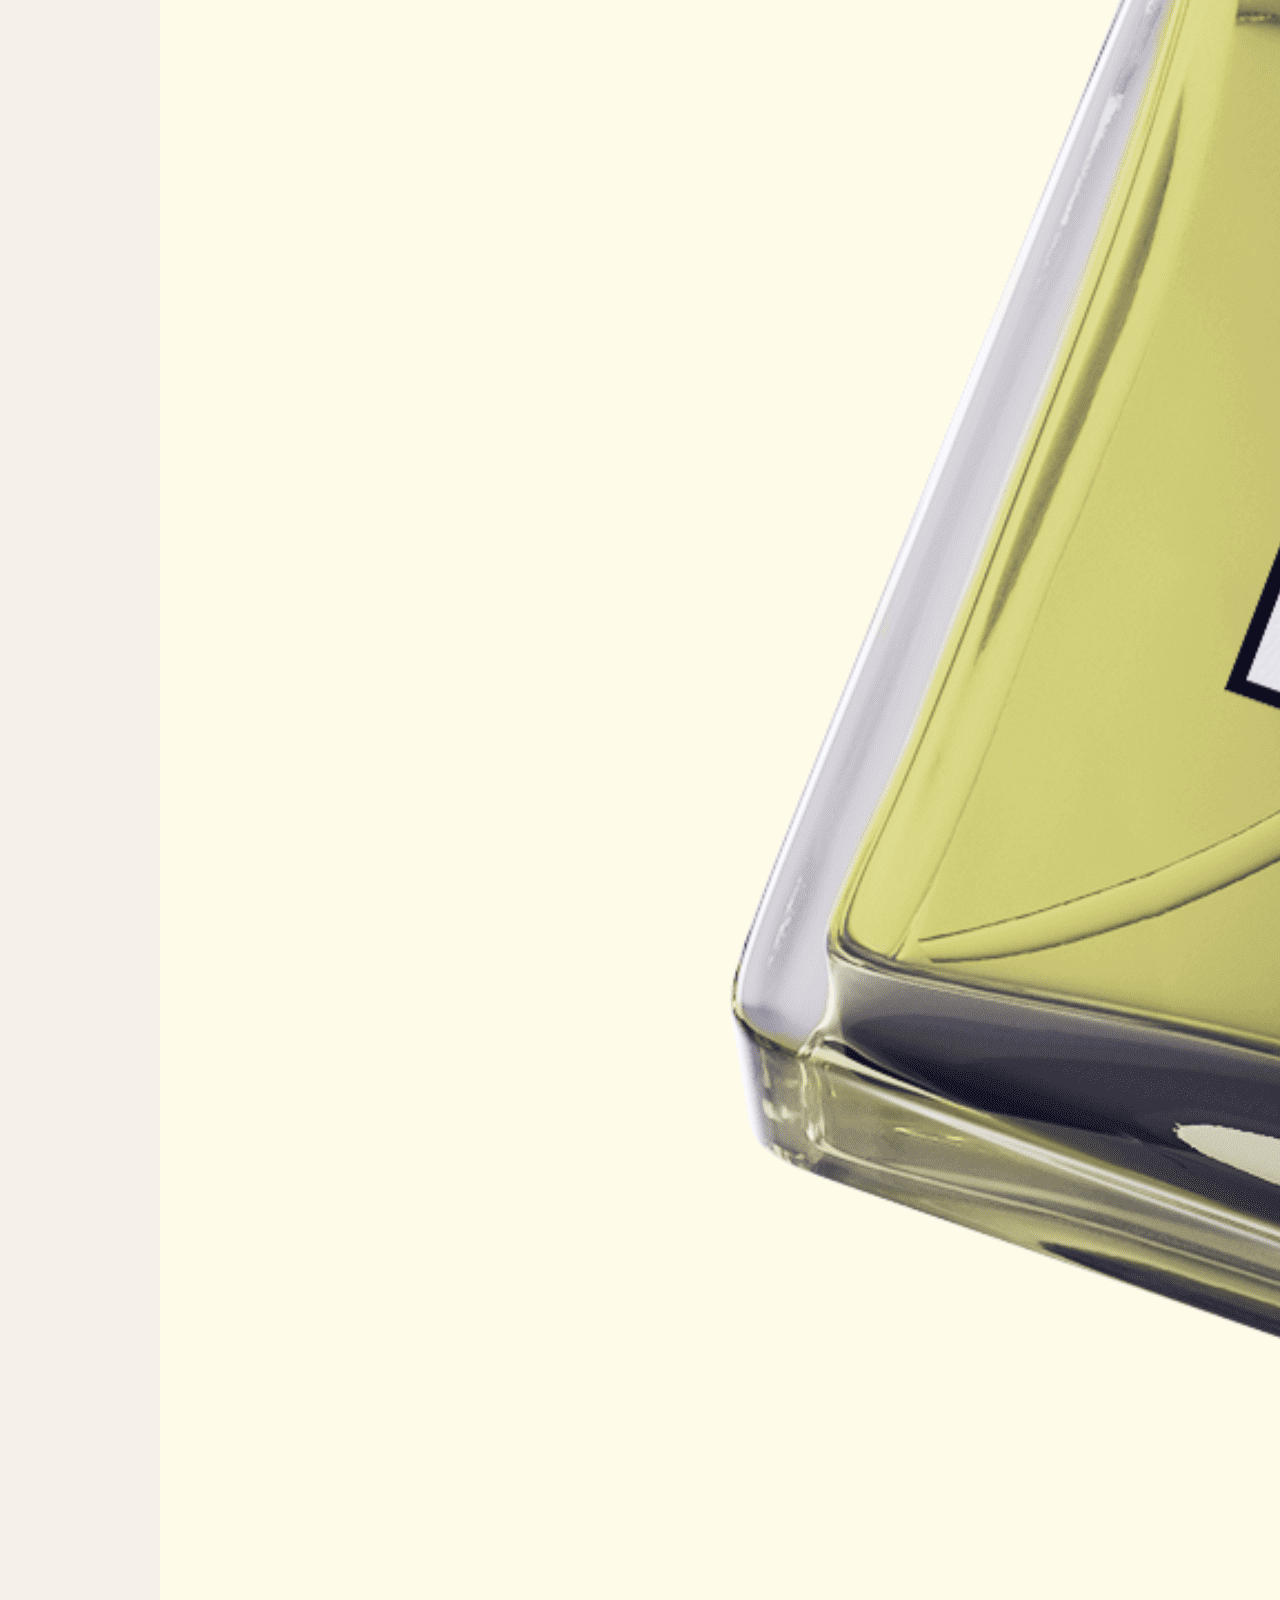
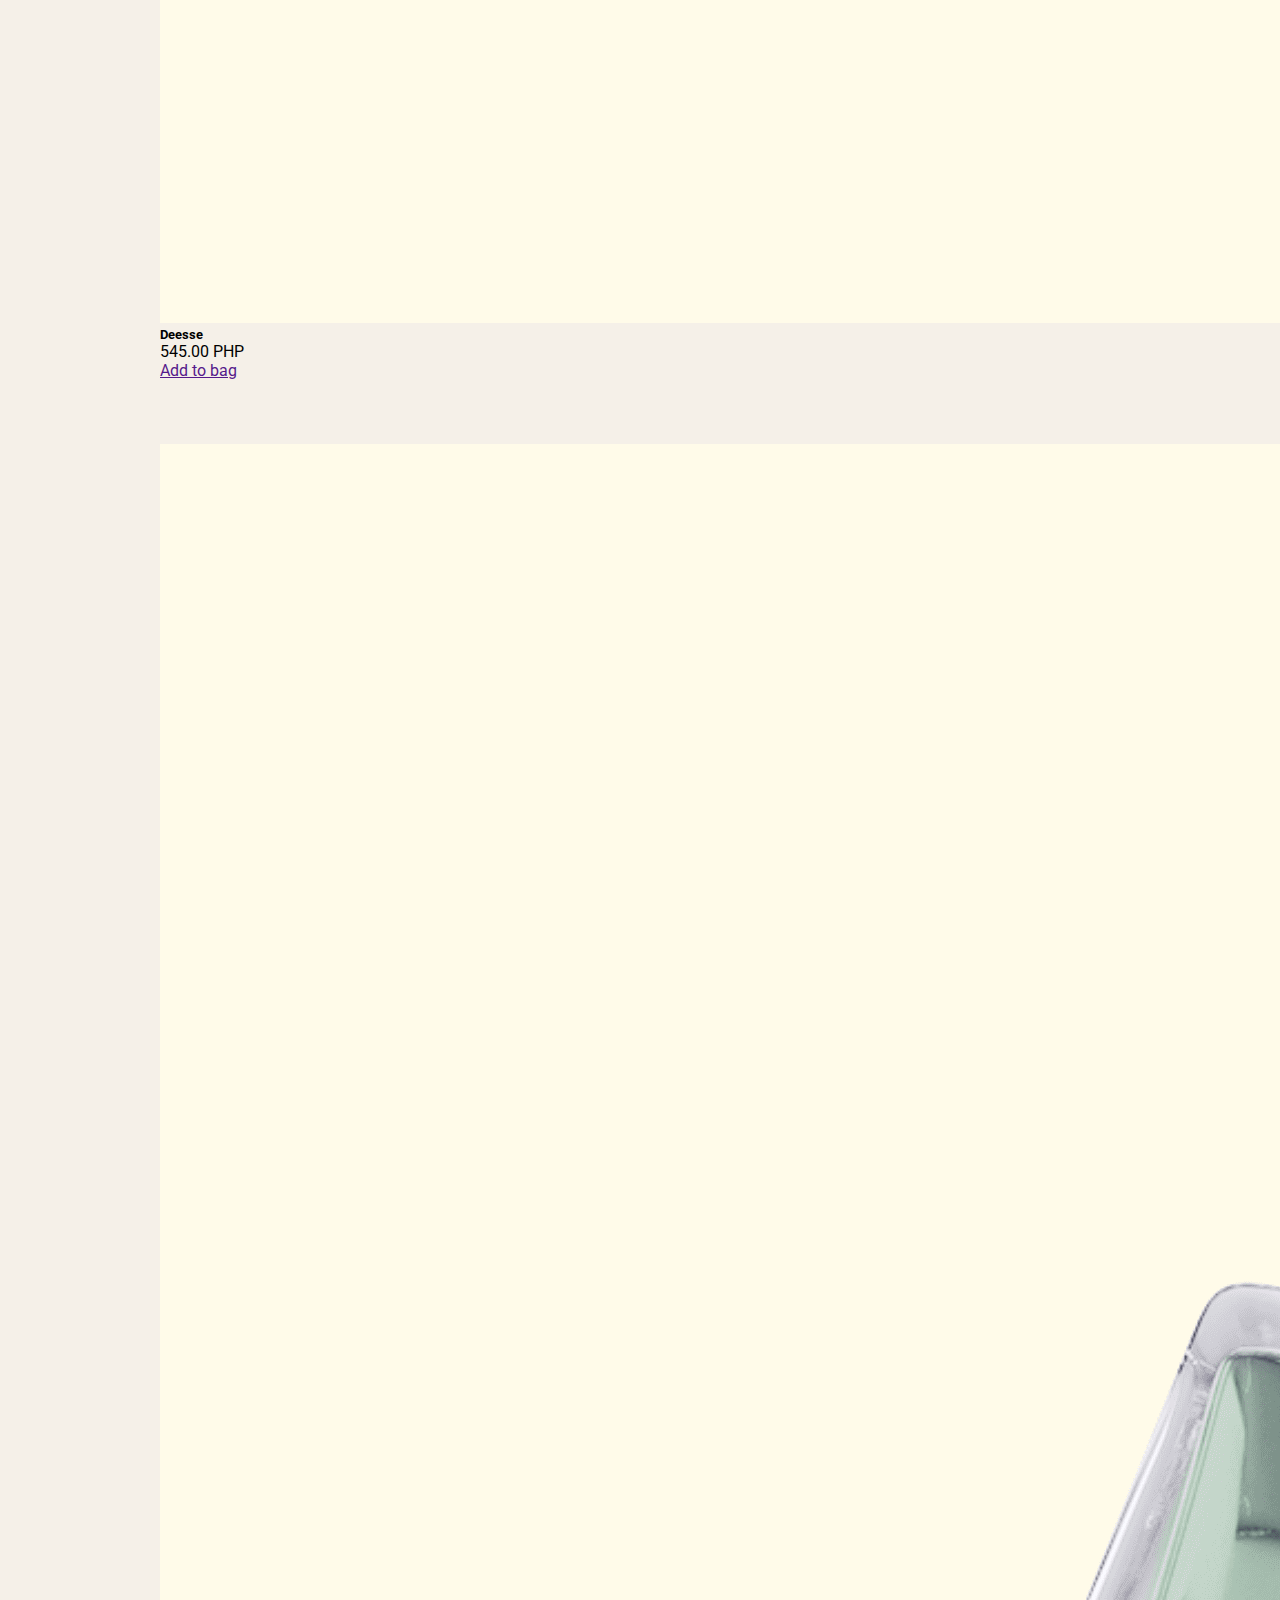
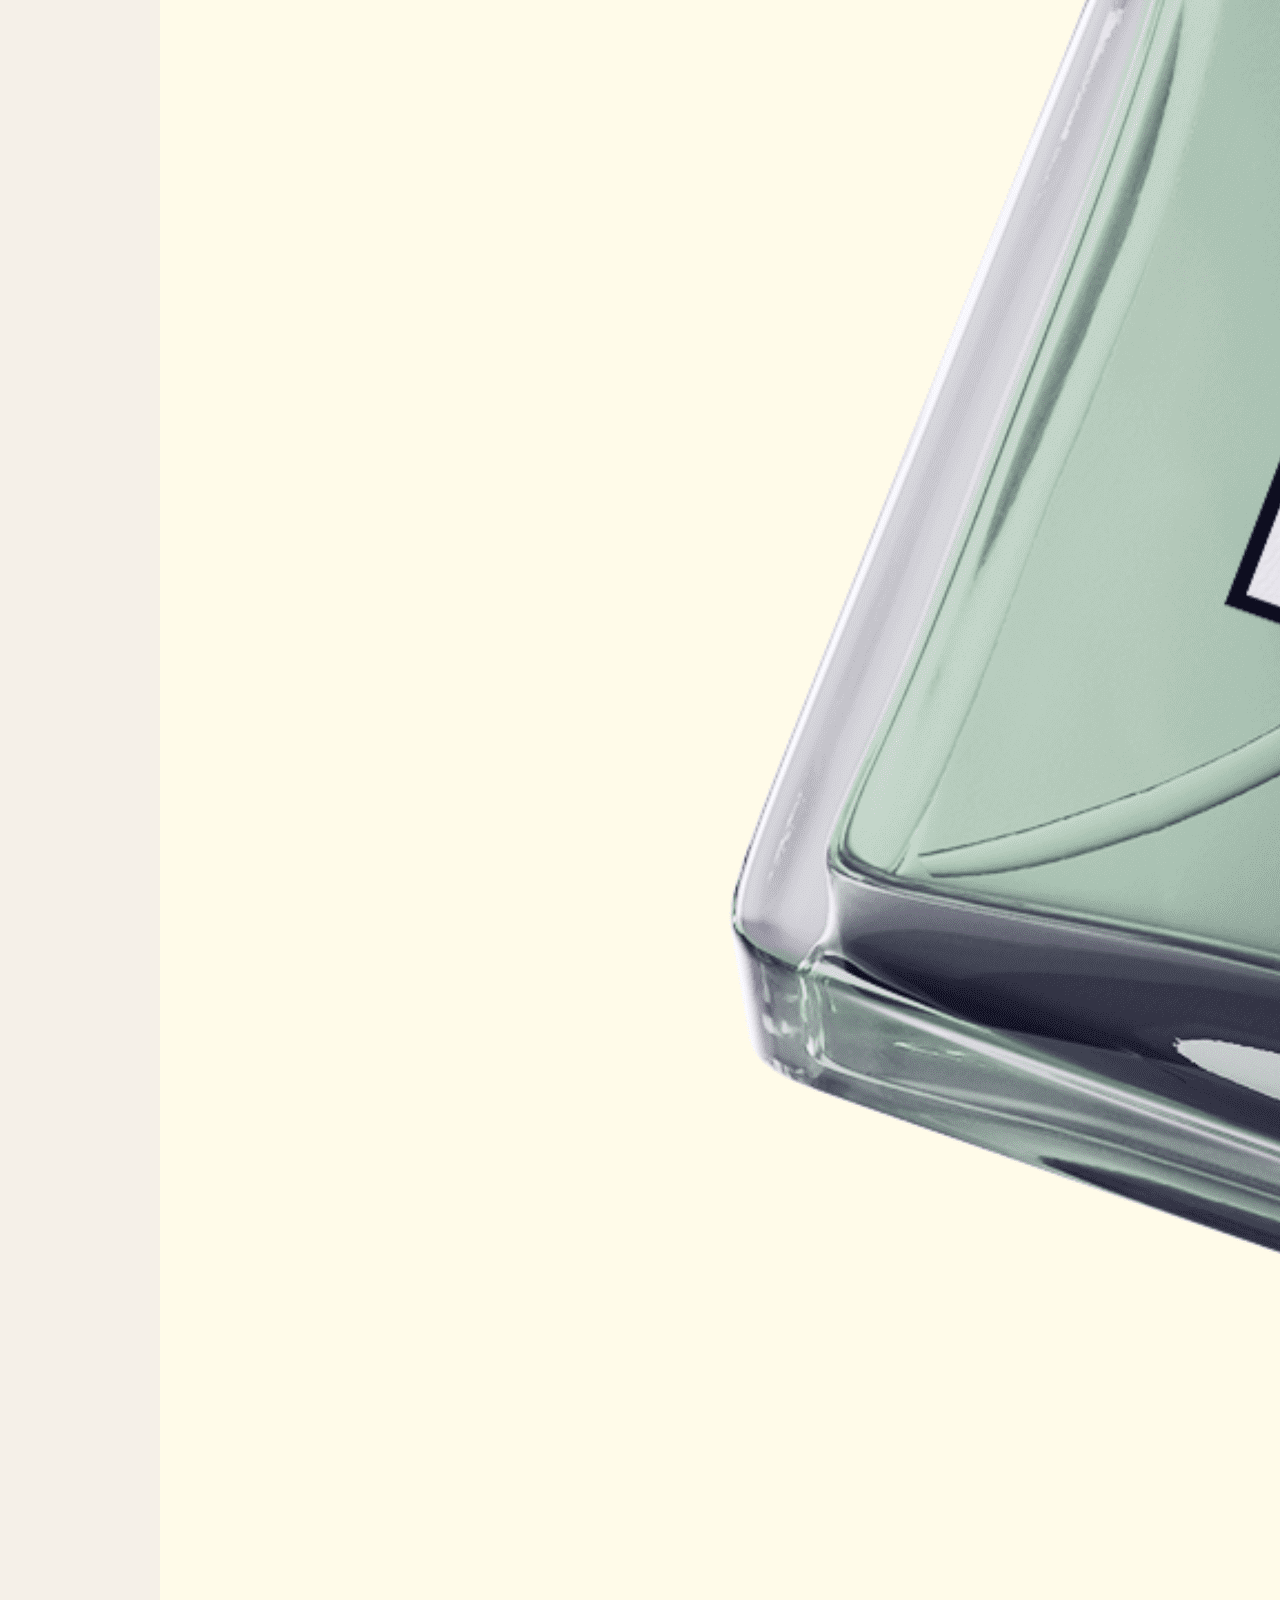
<file: shop.html>
<!DOCTYPE html>
<html lang="en">
<head>
    <meta charset="UTF-8">
    <meta http-equiv="X-UA-Compatible" content="IE=edge">
    <meta name="viewport" content="width=device-width, initial-scale=1.0">
    <!-- STYLESHEETS -->
    <link href="https://cdn.jsdelivr.net/npm/bootstrap@5.3.0-alpha1/dist/css/bootstrap.min.css" rel="stylesheet" integrity="sha384-GLhlTQ8iRABdZLl6O3oVMWSktQOp6b7In1Zl3/Jr59b6EGGoI1aFkw7cmDA6j6gD" crossorigin="anonymous">
    <link rel="stylesheet" href="https://cdn.jsdelivr.net/npm/bootstrap-icons@1.10.3/font/bootstrap-icons.css">
    <link rel="stylesheet" href="styles.css">
    <link rel="icon" href="assets/favicon.ico">
  
    <!-- FUNCTIONS -->
    <script src="https://cdn.jsdelivr.net/npm/bootstrap@5.3.0-alpha1/dist/js/bootstrap.bundle.min.js" integrity="sha384-w76AqPfDkMBDXo30jS1Sgez6pr3x5MlQ1ZAGC+nuZB+EYdgRZgiwxhTBTkF7CXvN" crossorigin="anonymous"></script>
    
    <title>AROME</title>
</head>

<body>
    <!-- TOP HEADER -->
    <section>
        <section id="top-header">
            <nav class="navbar navbar-expand-lg">
                <div class="container-fluid">
                    <!-- LINKS -->
                    <div class="linkport">
                        <ul class="navbar-nav">
                            <li class="nav-item">
                                <a class="nav-link" href="shop.html">SHOP ALL</a>
                            </li>
        
                            <li class="nav-item">
                                <a class="nav-link" href="about.html">ABOUT</a>
                            </li>
                        </ul>
                    </div>
    
                    <a class="nav-brand" href="index.html"><img id="brand" src="assets/OFFICIAL LOGO copy.png"></a>
                
                    <nav class="navbar">
                        <div class="container-fluid">
                            <button class="navbar-toggler" type="button" data-bs-toggle="collapse" data-bs-target="#buticons" aria-controls="buticons" aria-expanded="false" aria-label="Toggle navigation">
                                <span class="navbar-toggler-icon"></span>
                            </button>
                            <div class="buttonport collapse navbar-collapse" id="buticons">
                                <ul class="navbar-nav">
                                    <li class="nav-item">
                                        <div>
                                            <button class="btn" type="button" data-bs-toggle="collapse" data-bs-target="#searchbar" aria-expanded="false" aria-controls="searchbar">
                                                <a><i class="bi bi-search"></i></a>
                                            </button>
                                            <div class="collapse collapse-horizontal" id="searchbar">
                                                <form class="d-flex" role="search">
                                                    <input class="form-control me-3" type="search" placeholder="Find Product" aria-label="Search">
                                                    <button class="btn btn-outline-dark" type="submit">Search</button>
                                                </form>
                                            </div>
                                        </div>
                                    </li>
                            
                                    <li class="nav-item">
                                        <button class="btn">
                                            <a href="account.html"><i class="bi bi-person-circle"></i></a>
                                        </button>
                                    </li>
    
                                    <li class="nav-item">
                                        <div>
                                            <button class="btn">
                                                <a href="account.html"><a><i class="bi bi-bag"></i></a></a>
                                            </button>
                                        </div>
                                    </li>
                                </ul>
                            </div>
                        </div>
                    </nav>
                </div>
            </nav>
        </section>

    <!-- SHOP BANNER -->
    <section id="shop-banner">
        <img src="assets/shop-banner.png" class="img-fluid">
    </section>

    <!-- PROMOBANNER -->
    <section id="promo-banner">
        <nav class="navbar">
            <div class="container-fluid justify-content-center">
                <span class="navbar-text">
                    WATCH OUT FOR OUR 03-03 SALE! SIGN-UP FOR 10% DISCOUNT!
                </span>
            </div>
        </nav>
    </section>

    <!-- PRODUCT ITEMS -->
    <section>
        <!-- SHOP NAV -->
        <section id="product-nav">
            <nav class="navbar navbar-expand-lg">
                <div class="container-fluid">
                    <ul class="navbar-nav">
                        <li class="nav-item dropdown">
                            <button class="btn btn-outline-light dropdown-toggle" type="button" data-bs-toggle="dropdown" aria-expanded="false">
                                Sort by
                            </button>
    
                            <ul class="dropdown-menu">
                                <li><a class="dropdown-item" href="shop_bestseller.html">Bestsellers</a></li>
                                <li><a class="dropdown-item" href="shop_lowest.html">Lowest Price</a></li>
                                <li><a class="dropdown-item" href="shop_highest.html">Highest Price</a></li>
                                <li><a class="dropdown-item" href="shop_new.html">New Items</a></li>
                            </ul>
                        </li>
                    </ul>
                </div>
            </nav>
        </section>
        
        <!-- ITEMS -->
        <section class="items">
            <div class="container-fluid">
                <div class="row row-cols-1 row-cols-lg-4 row-cols-md-2 row-cols-sm-2 g-4">
                    <div class="col">
                        <div class="card">
                            <img src="assets/official-products/AMOUR.png" class="card-img" alt="product">
                            <div class="card-body">
                                <h5 class="card-title">Amour</h5>
                                <p>545.00 PHP</p>
                                <a class="btn btn-outline-dark" role="button" href="">Add to bag</a>
                            </div>
                        </div>
                    </div>

                    <div class="col">
                        <div class="card">
                            <img src="assets/official-products/AUDACE.png" class="card-img" alt="product">
                            <div class="card-body">
                                <h5 class="card-title">Audace</h5>
                                <p>399.00 PHP</p>
                                <a class="btn btn-outline-dark" role="button" href="">Add to bag</a>
                            </div>
                        </div>
                    </div>

                    <div class="col">
                        <div class="card">
                            <img src="assets/official-products/BELLE AME.png" class="card-img" alt="product">
                            <div class="card-body">
                                <h5 class="card-title">Belle Ame</h5>
                                <p>420.00 PHP</p>
                                <a class="btn btn-outline-dark" role="button" href="">Add to bag</a>
                            </div>
                        </div>
                    </div>

                    <div class="col">
                        <div class="card">
                            <img src="assets/official-products/desse.png" class="card-img" alt="product">
                            <div class="card-body">
                                <h5 class="card-title">Deesse</h5>
                                <p>545.00 PHP</p>
                                <a class="btn btn-outline-dark" role="button" href="">Add to bag</a>
                            </div>
                        </div>
                    </div>
                </div>

                <div class="row row-cols-1 row-cols-lg-4 row-cols-md-2 row-cols-sm-2 g-4">
                    <div class="col">
                        <div class="card">
                            <img src="assets/official-products/enchante.png" class="card-img" alt="product">
                            <div class="card-body">
                                <h5 class="card-title">Enchante</h5>
                                <p>420.00 PHP</p>
                                <a class="btn btn-outline-dark" role="button" href="">Add to bag</a>
                            </div>
                        </div>
                    </div>

                    <div class="col">
                        <div class="card">
                            <img src="assets/official-products/INTREPIDE.png" class="card-img" alt="product">
                            <div class="card-body">
                                <h5 class="card-title">Intrepide</h5>
                                <p>350.00 PHP</p>
                                <a class="btn btn-outline-dark" role="button" href="">Add to bag</a>
                            </div>
                        </div>
                    </div>

                    <div class="col">
                        <div class="card">
                            <img src="assets/official-products/je t aime.png" class="card-img" alt="product">
                            <div class="card-body">
                                <h5 class="card-title">Je T' Aime</h5>
                                <p>545.00 PHP</p>
                                <a class="btn btn-outline-dark" role="button" href="">Add to bag</a>
                            </div>
                        </div>
                    </div>

                    <div class="col">
                        <div class="card">
                            <img src="assets/official-products/LOYALITE.png" class="card-img" alt="product">
                            <div class="card-body">
                                <h5 class="card-title">Loyalite</h5>
                                <p>350.00 PHP</p>
                                <a class="btn btn-outline-dark" role="button" href="">Add to bag</a>
                            </div>
                        </div>
                    </div>
                </div>

                <div class="row row-cols-1 row-cols-lg-4 row-cols-md-2 row-cols-sm-2 g-4">
                    <div class="col">
                        <div class="card">
                            <img src="assets/official-products/REVEUSE.png" class="card-img" alt="product">
                            <div class="card-body">
                                <h5 class="card-title">Reveuse</h5>
                                <p>350.00 PHP</p>
                                <a class="btn btn-outline-dark" role="button" href="">Add to bag</a>
                            </div>
                        </div>
                    </div>

                    <div class="col">
                        <div class="card">
                            <img src="assets/official-products/SEDUISANTE.png" class="card-img" alt="product">
                            <div class="card-body">
                                <h5 class="card-title">Seduisante</h5>
                                <p>350.00 PHP</p>
                                <a class="btn btn-outline-dark" role="button" href="">Add to bag</a>
                            </div>
                        </div>
                    </div>

                    <div class="col">
                        <div class="card">
                            <img src="assets/official-products/simplicite.png" class="card-img" alt="product">
                            <div class="card-body">
                                <h5 class="card-title">Simplicite</h5>
                                <p>545.00 PHP</p>
                                <a class="btn btn-outline-dark" role="button" href="">Add to bag</a>
                            </div>
                        </div>
                    </div>
                </div>
            </div>
        </section>
    </section>

    <!-- PAGES -->
    <section class="ppp">
        <nav aria-label="shop navigation">
            <ul class="pagination justify-content-center">
                <li class="page-item">
                    <a class="page-link" href="#" aria-label="Previous">
                        <span aria-hidden="true">&laquo;</span>
                    </a>
                </li>
                <li class="page-item"><a class="page-link" href="shop.html">1</a></li>
                <li class="page-item"><a class="page-link" href="#">2</a></li>
                <li class="page-item"><a class="page-link" href="#">3</a></li>
                <li class="page-item">
                    <a class="page-link" href="#" aria-label="Next">
                        <span aria-hidden="true">&raquo;</span>
                    </a>
                </li>
            </ul>
        </nav>
    </section>

     <!-- FOOTER -->
     <section id="footer">
        <div class="row">
            <!-- NEWSLETTER -->
            <div class="col-lg-4 col-md-4">
                <div class="newletter">
                    <h3>Let's get in touch! Sign up for a 10% discount!</h3>
                    <form class="needs-validation">
                        <input id="newinput" class="form-control" type="email" placeholder="Email Address"required>
                        <button id="newbtn" class="btn btn-outline-dark" type="submit">Submit</button>
                    </form>
                    <p>By subscribing, you agree to receive marketing email messages from ARÔME Scents by Henry at the email address provided. Unsubscribe at any time, view our Privacy Policy and Terms of Services.</p>
                    <a class="nav-brand" href="index.html"><img id="fbrand" src="assets/OFFICIAL LOGO copy.png"></a>
                </div>
            </div>

            <div class="col-lg-3">

            </div>
            <div class="col-lg-4 col-md-4">
                <div class="row" id="fflinks">
                    <!-- ABOUT LINKS -->
                    <div class="col">
                        <ul class="navbar-nav aboutlinks">
                            <h3>about</h3>
                            <li class="nav-item">
                                <a class="nav-link" href="about.html">Henry Story</a>
                            </li>
    
                            <li class="nav-item">
                                <a class="nav-link" href="FAQs.html">FAQs</a>
                            </li>
    
                            <li class="nav-item">
                                <a class="nav-link" href="FAQs.html">Shipping</a>
                            </li>
    
                            <li class="nav-item">
                                <a class="nav-link" href="FAQs.html">Returns</a>
                            </li>
    
                            <li class="nav-item">
                                <a class="nav-link" href="about.html">Contact</a>
                            </li>
                        </ul>
                    </div>

                    <!-- SOCIALS -->
                    <div class="col">
                        <h3>follow us in our socials!</h3>
                        <nav class="navbar navbar-expand-lg">
                            <ul class="navbar-nav sociallinks">
                                <li class="nav-item" id="fb">
                                    <a href="https://www.facebook.com/aromescentsph" class="nav-link"><i class="bi bi-facebook"></i></a>
                                </li>
                            
                                <li class="nav-item" id="ig">
                                    <a href="https://www.instagram.com/aromescentsph/?igshid=MDM4ZDc5MmU%3D"class="nav-link"><i class="bi bi-instagram"></i></a>
                                </li>
                            
                                <li class="nav-item" id="tw">
                                    <a href="#" class="nav-link"><i class="bi bi-twitter"></i></a>
                                </li>
                            </ul>
                        </nav>
                        <br><br><br>
                        <ul class="navbar-nav policies">
                            <li class="nav-item">
                                <a class="nav-link" href="term-and-policies.html"><h3>Terms and Conditions</h3></a>
                            </li>

                            <li class="nav-item">
                                <a class="nav-link" href="privacy-policies.html"><h3>Privacy Policy</h3></a>
                            </li>
                        </ul>
                    </div>
                </div>
            </div>
        </div>
    </section>

    <!-- COPYRIGHT -->
    <section id="copyright">
        <nav class="navbar navbar-expand-lg">
            <div class="container-fluid justify-content-center">
                <p>Copyright © 2023 muning_luning. All Rights Reserved.</p>
            </div>
        </nav>
    </section>
</body>
</html>
</file>
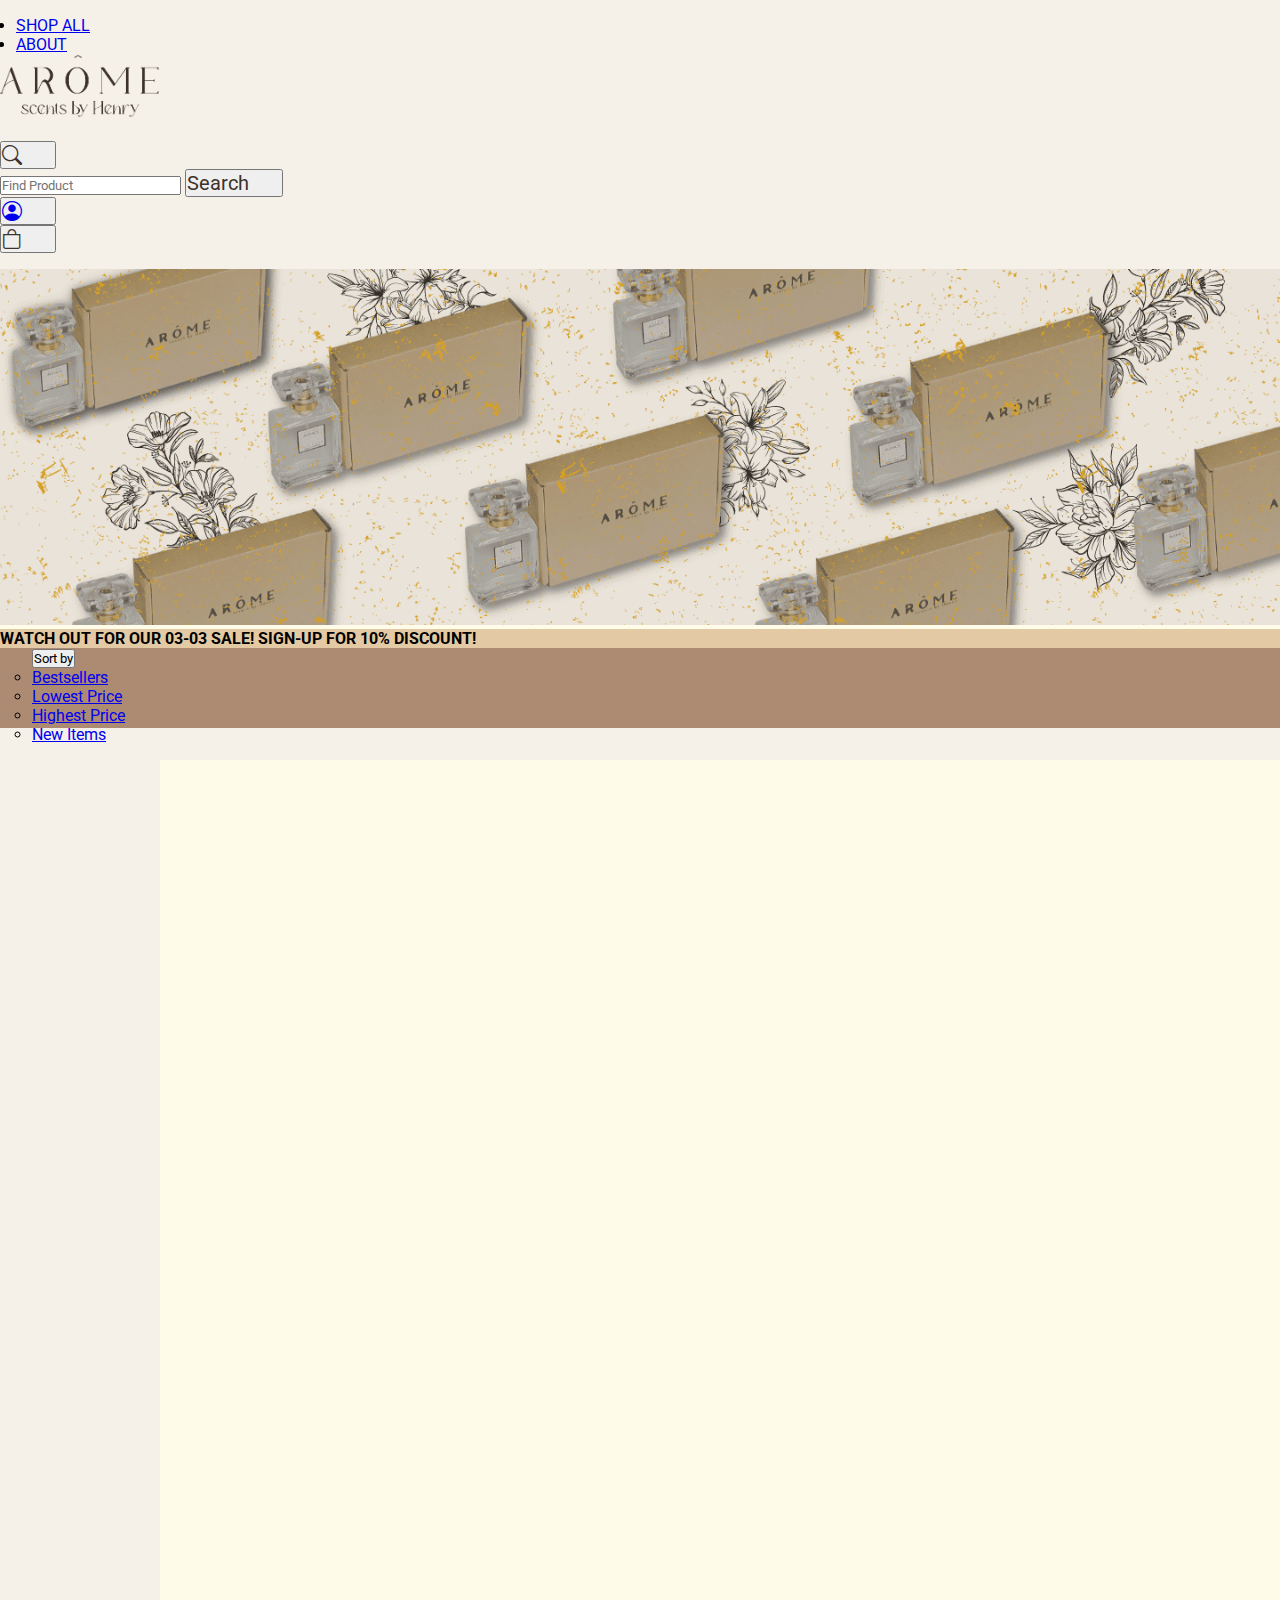
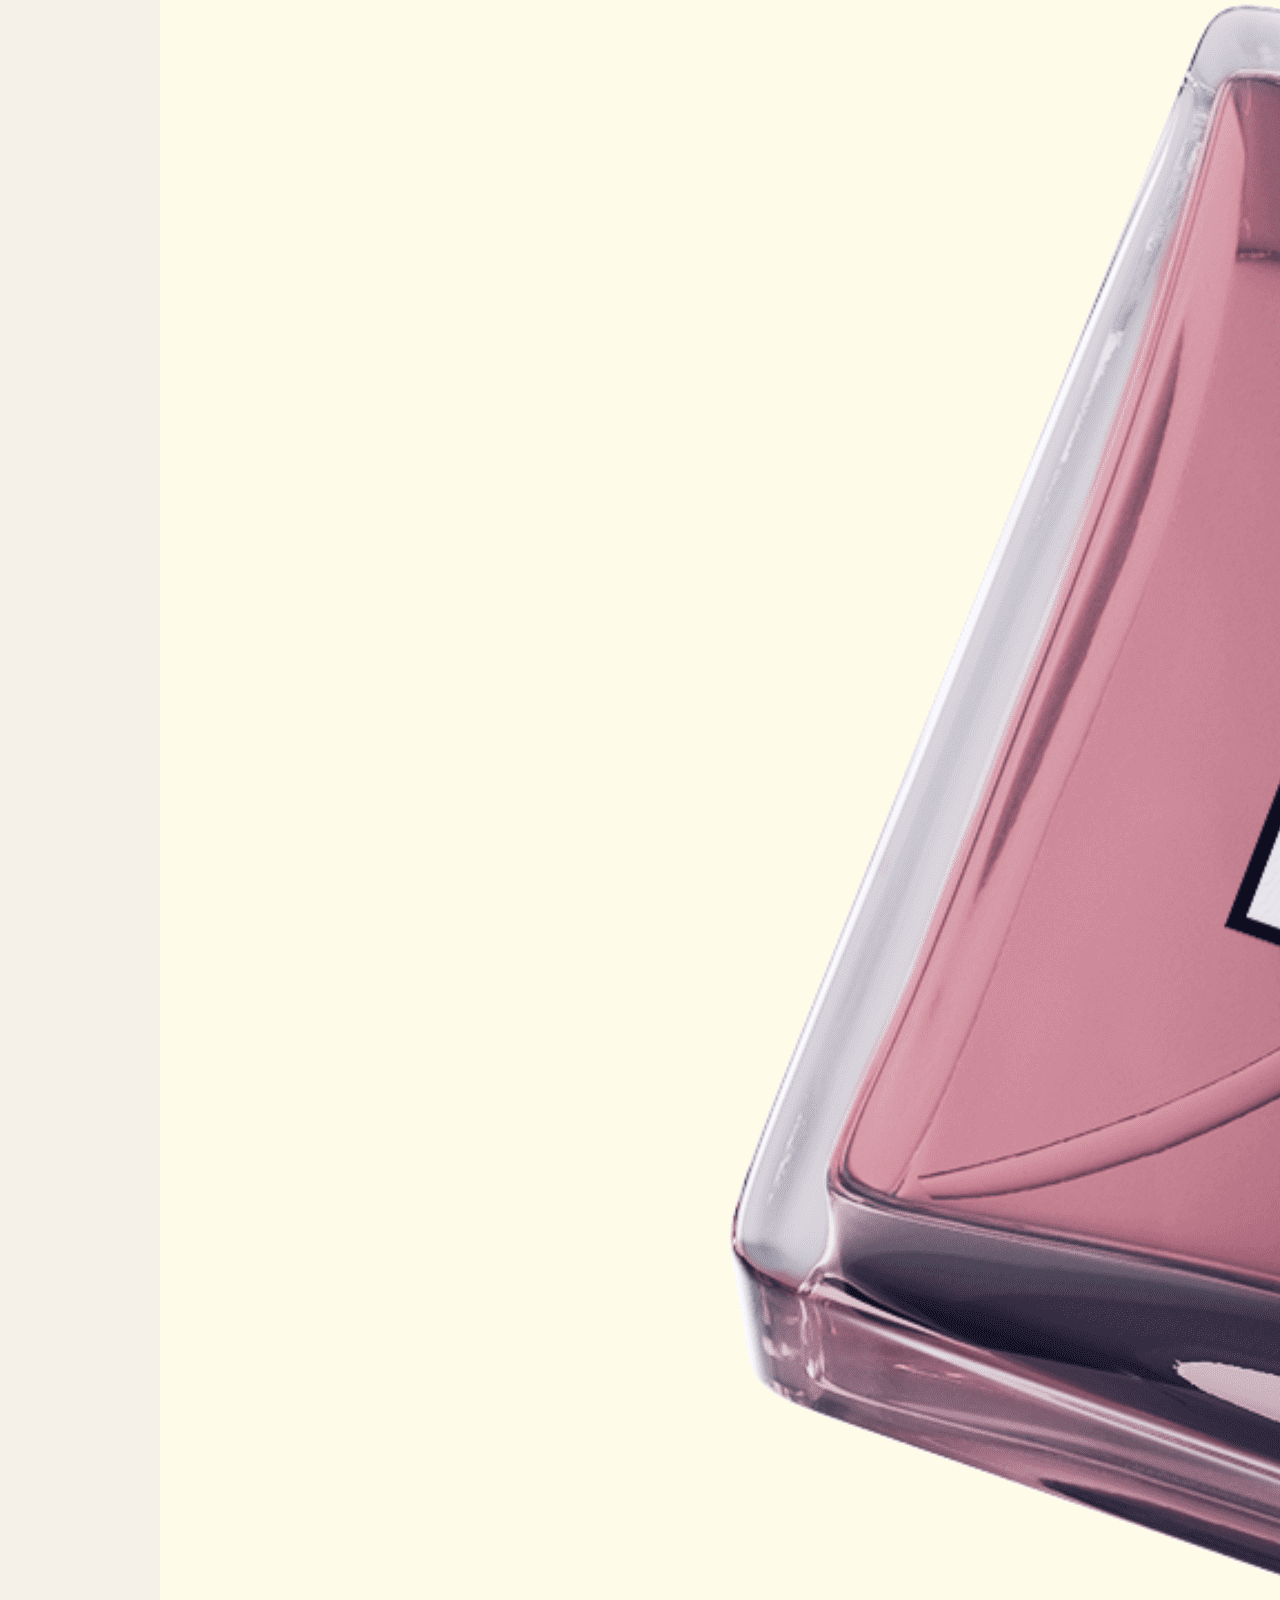
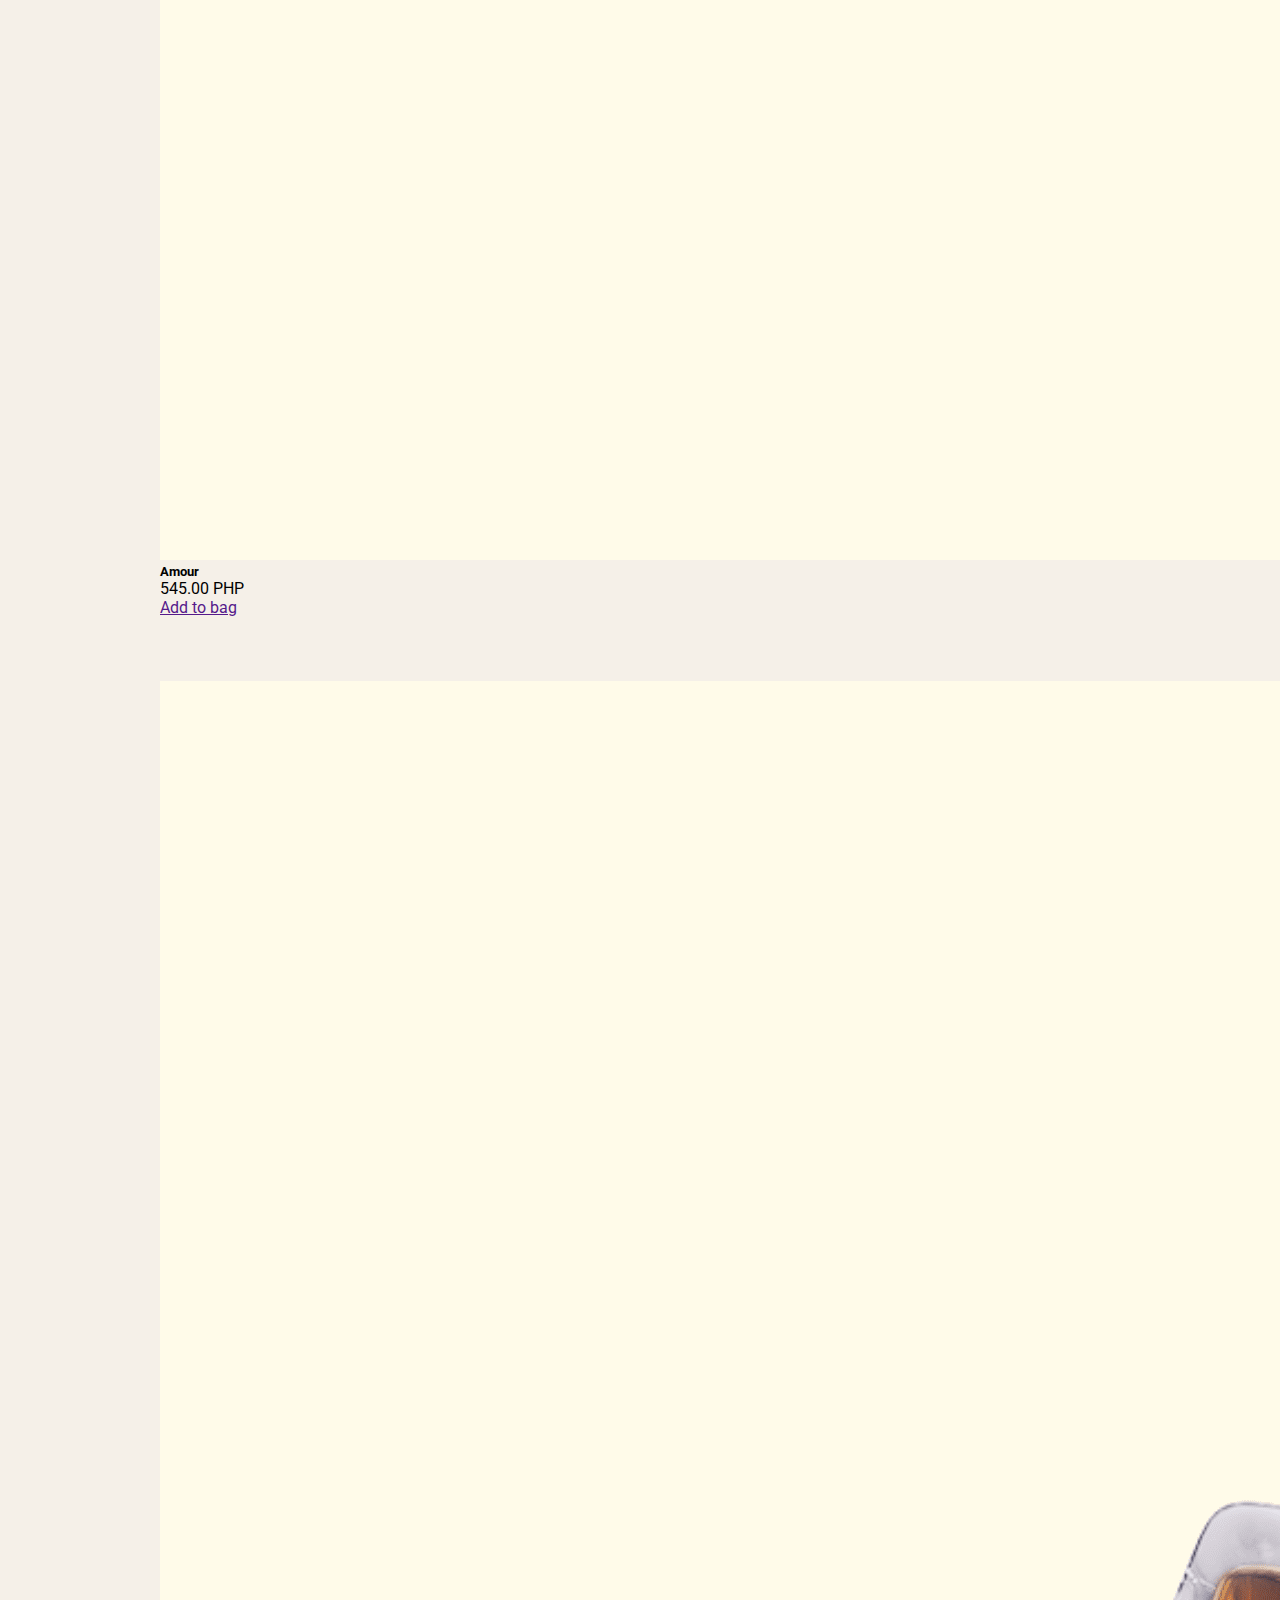
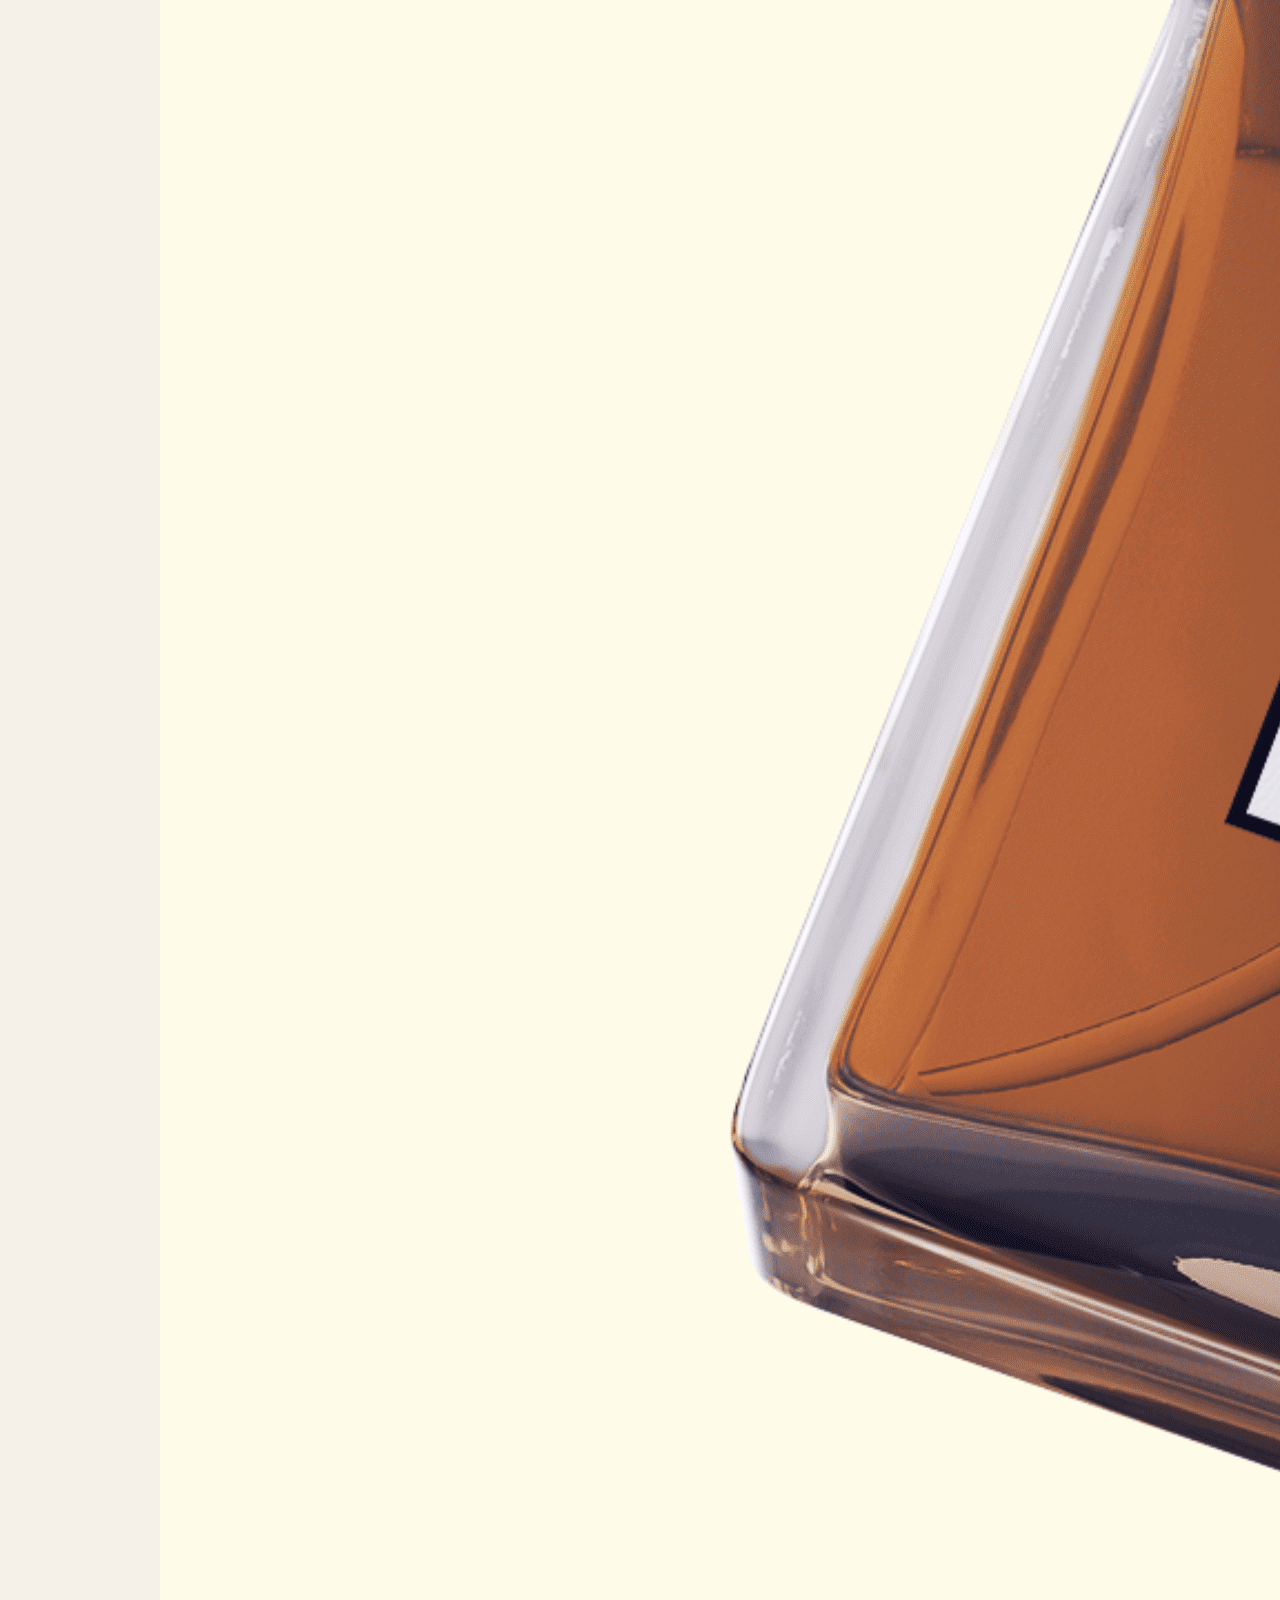
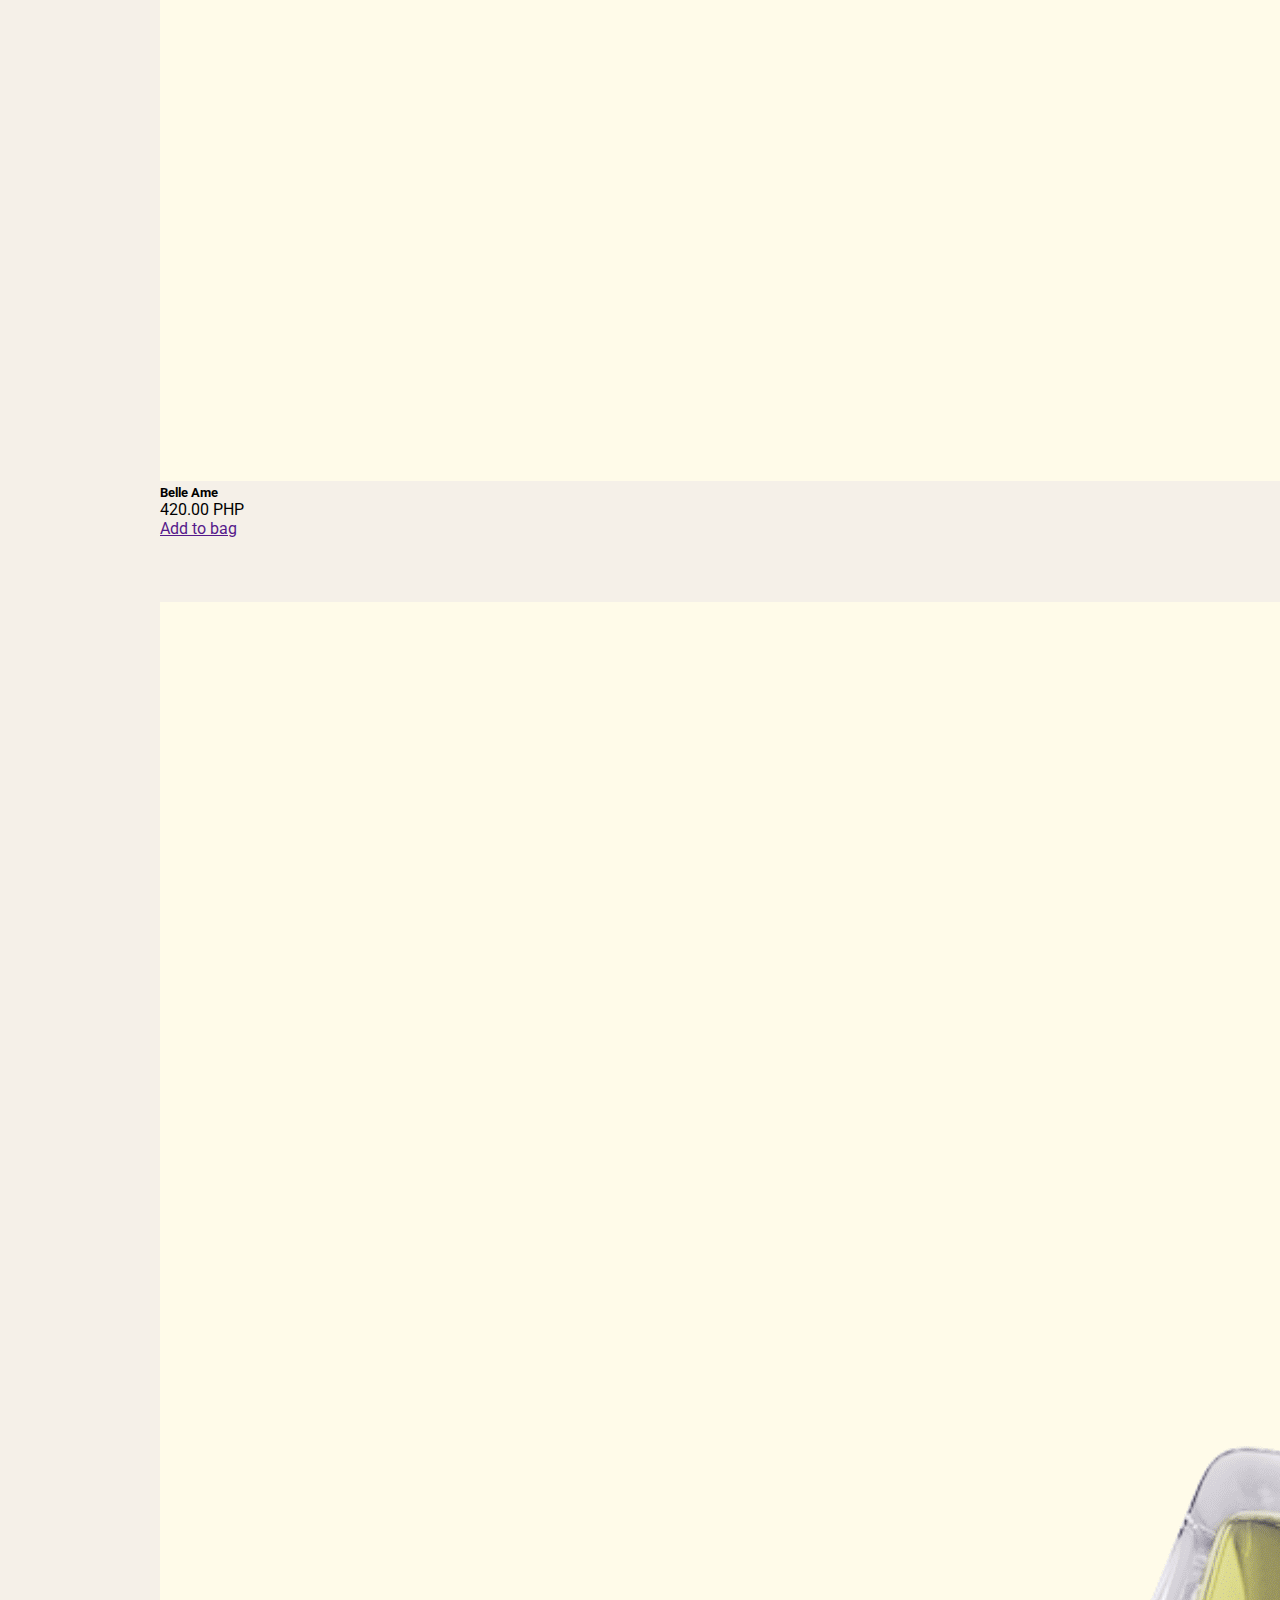
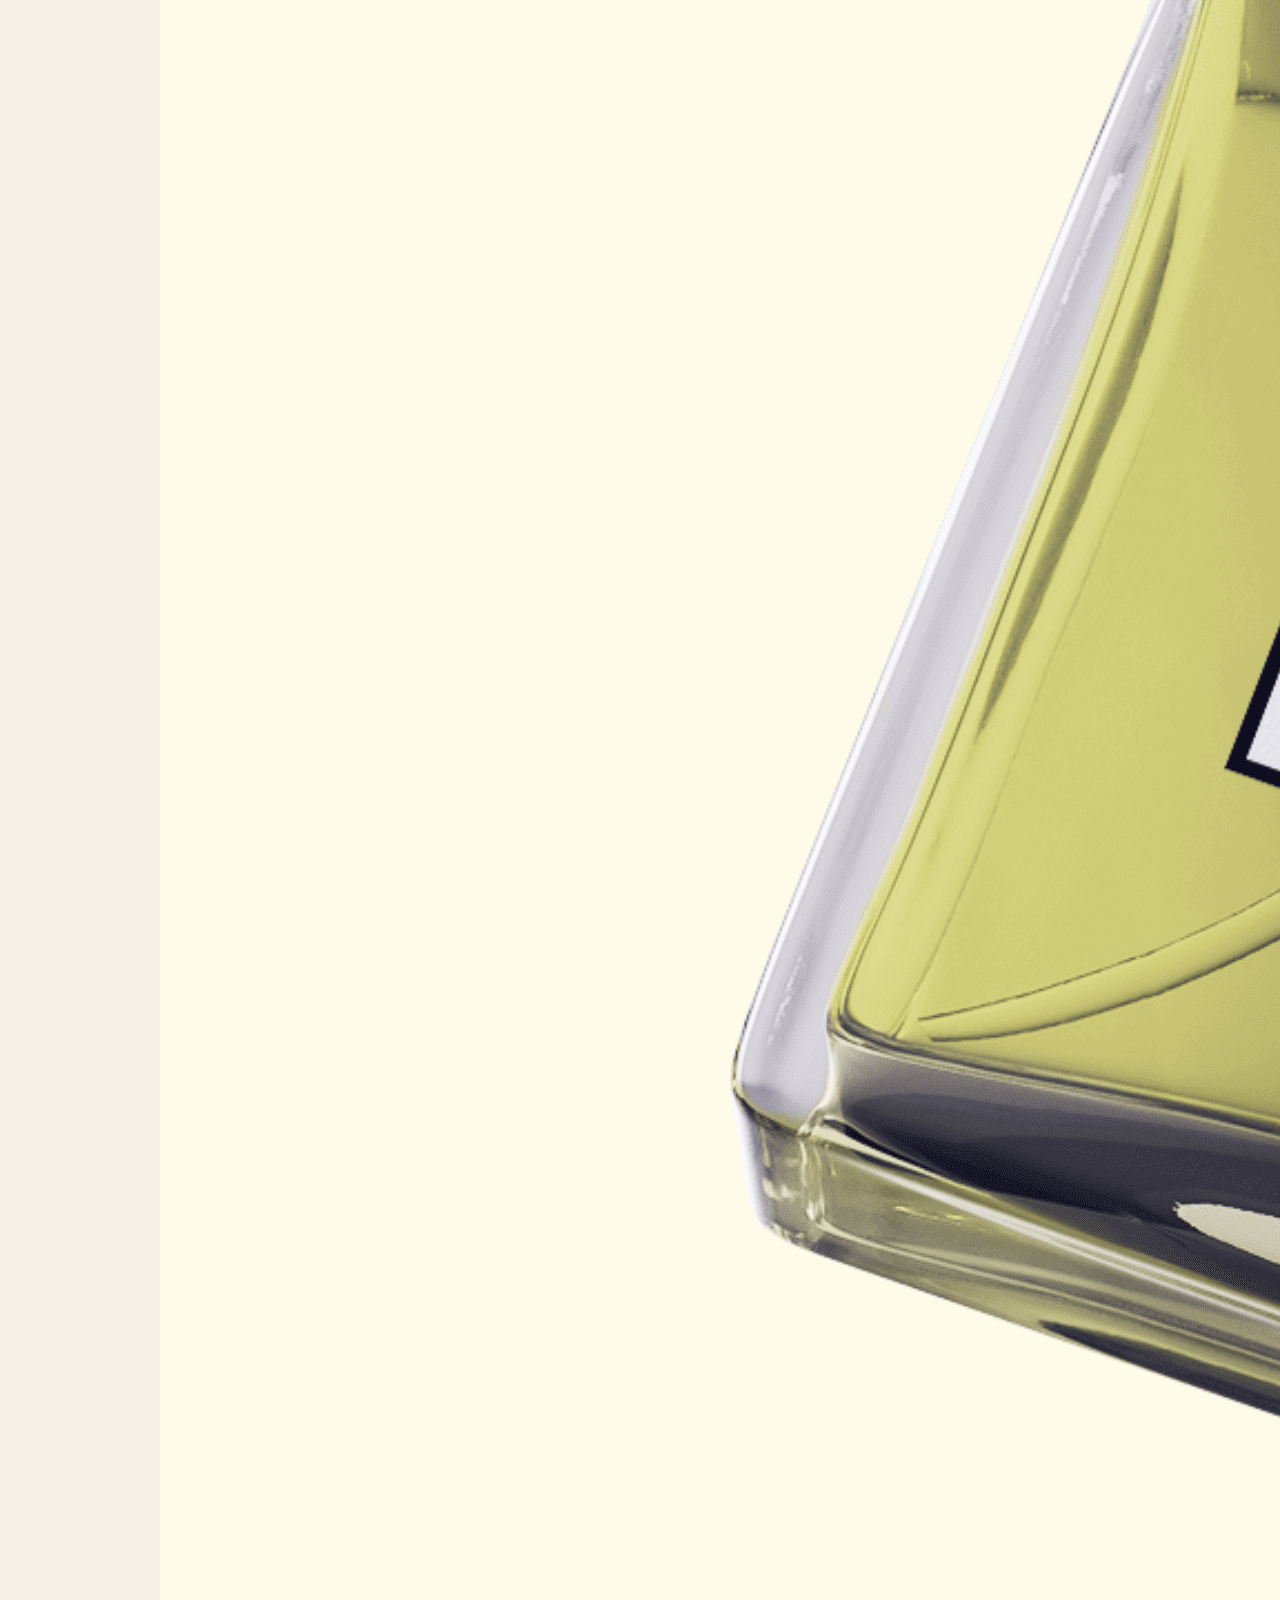
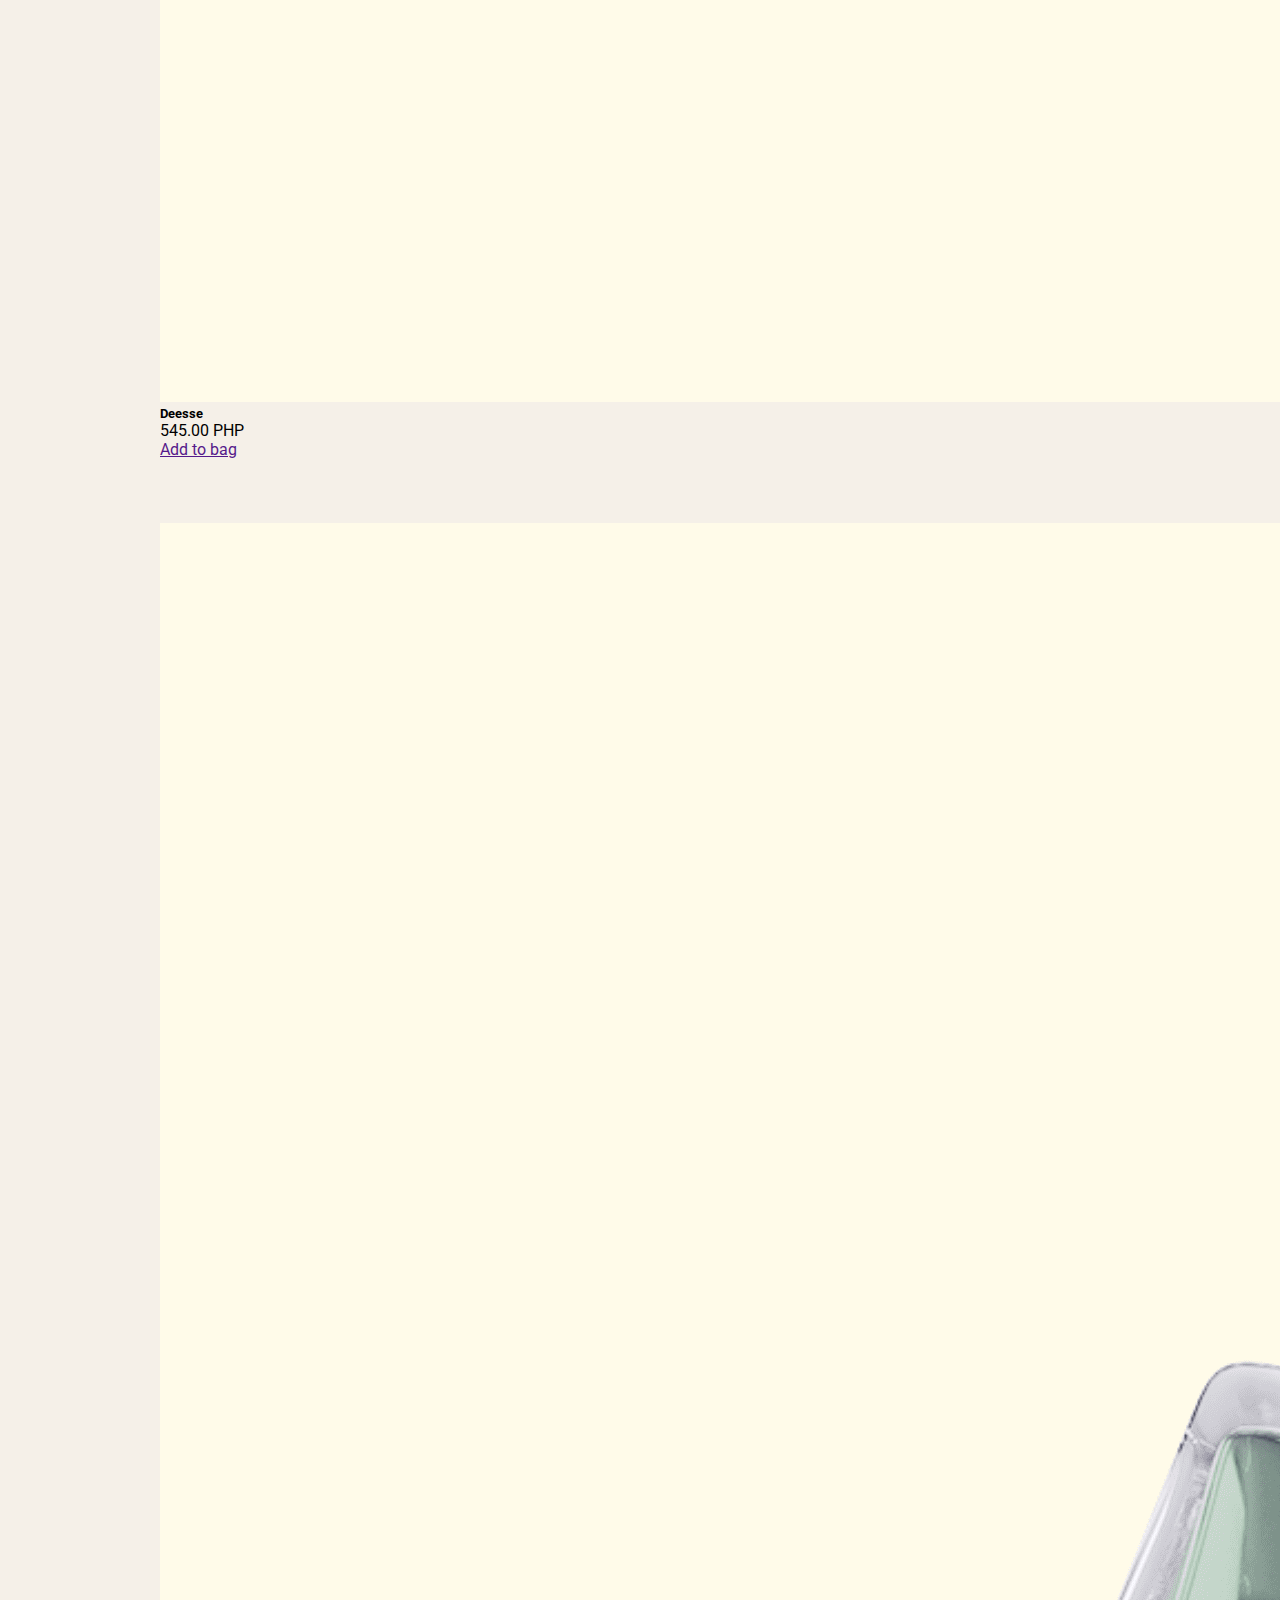
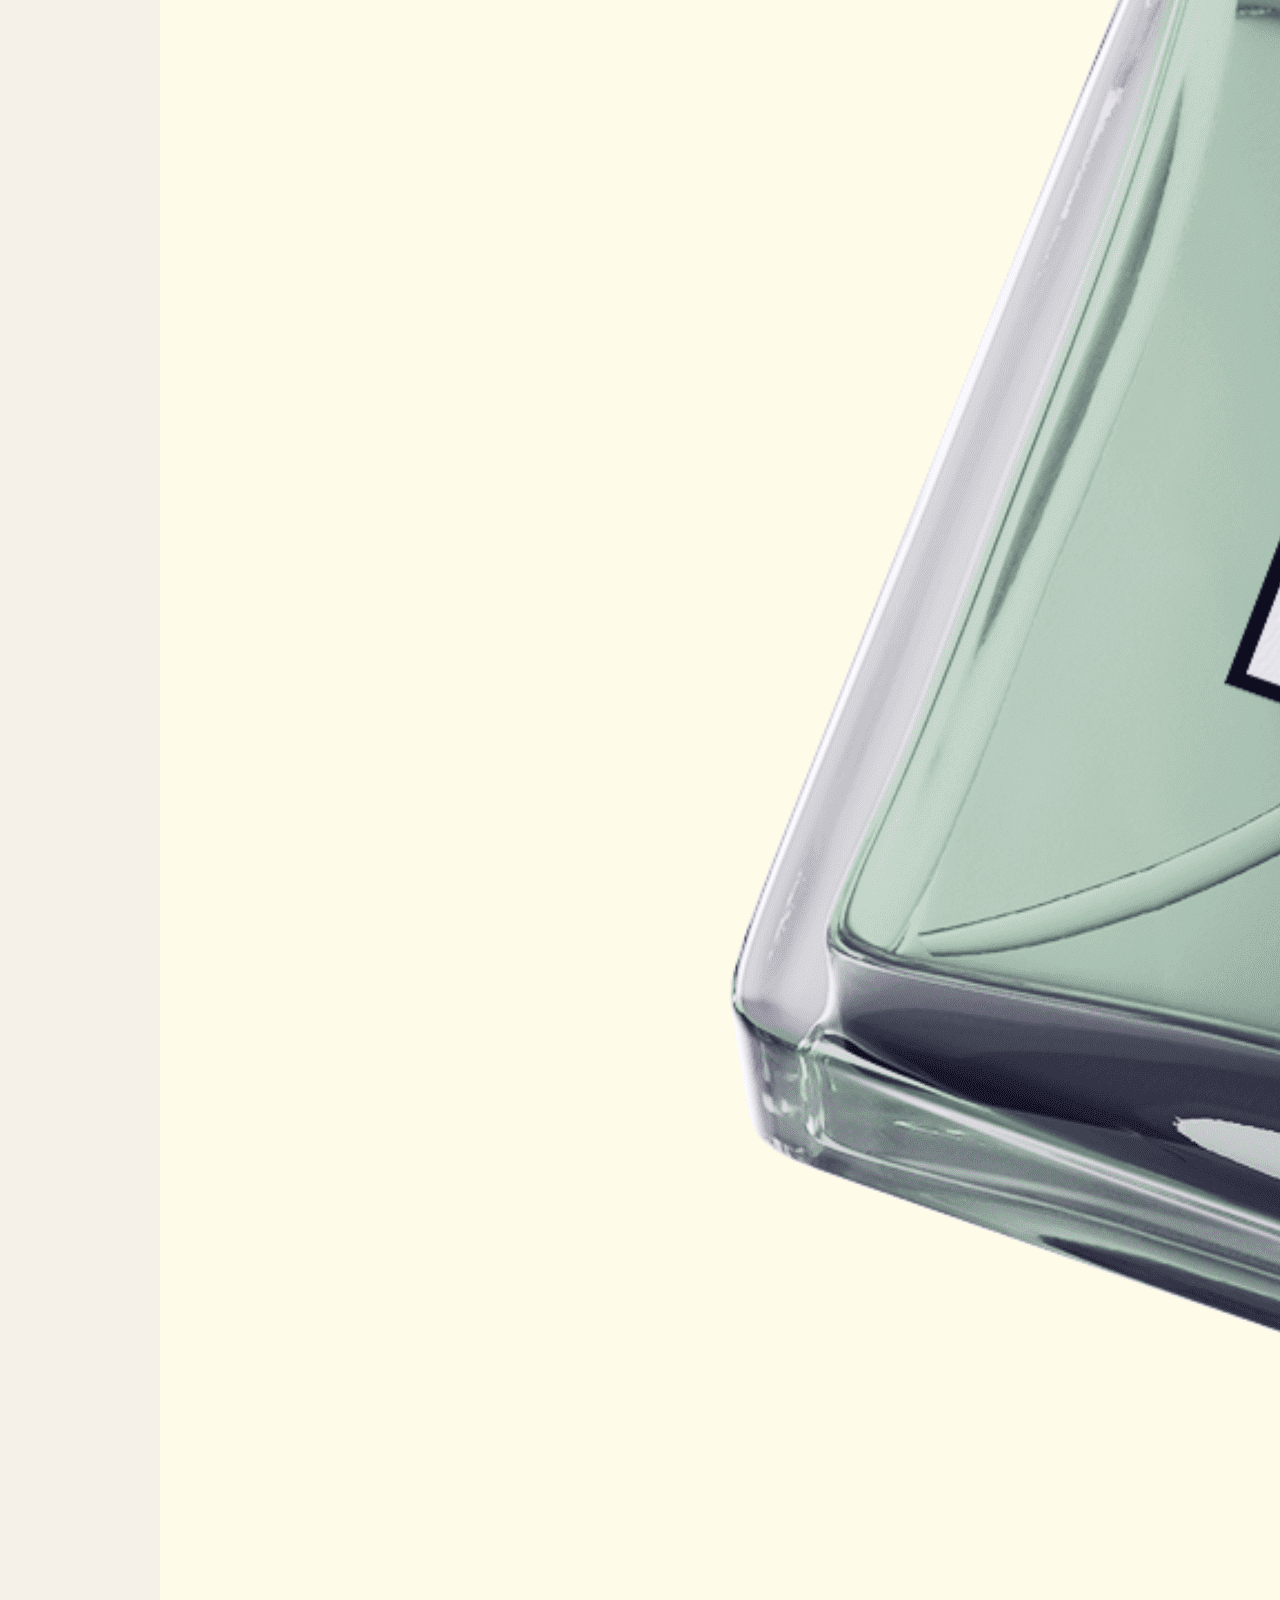
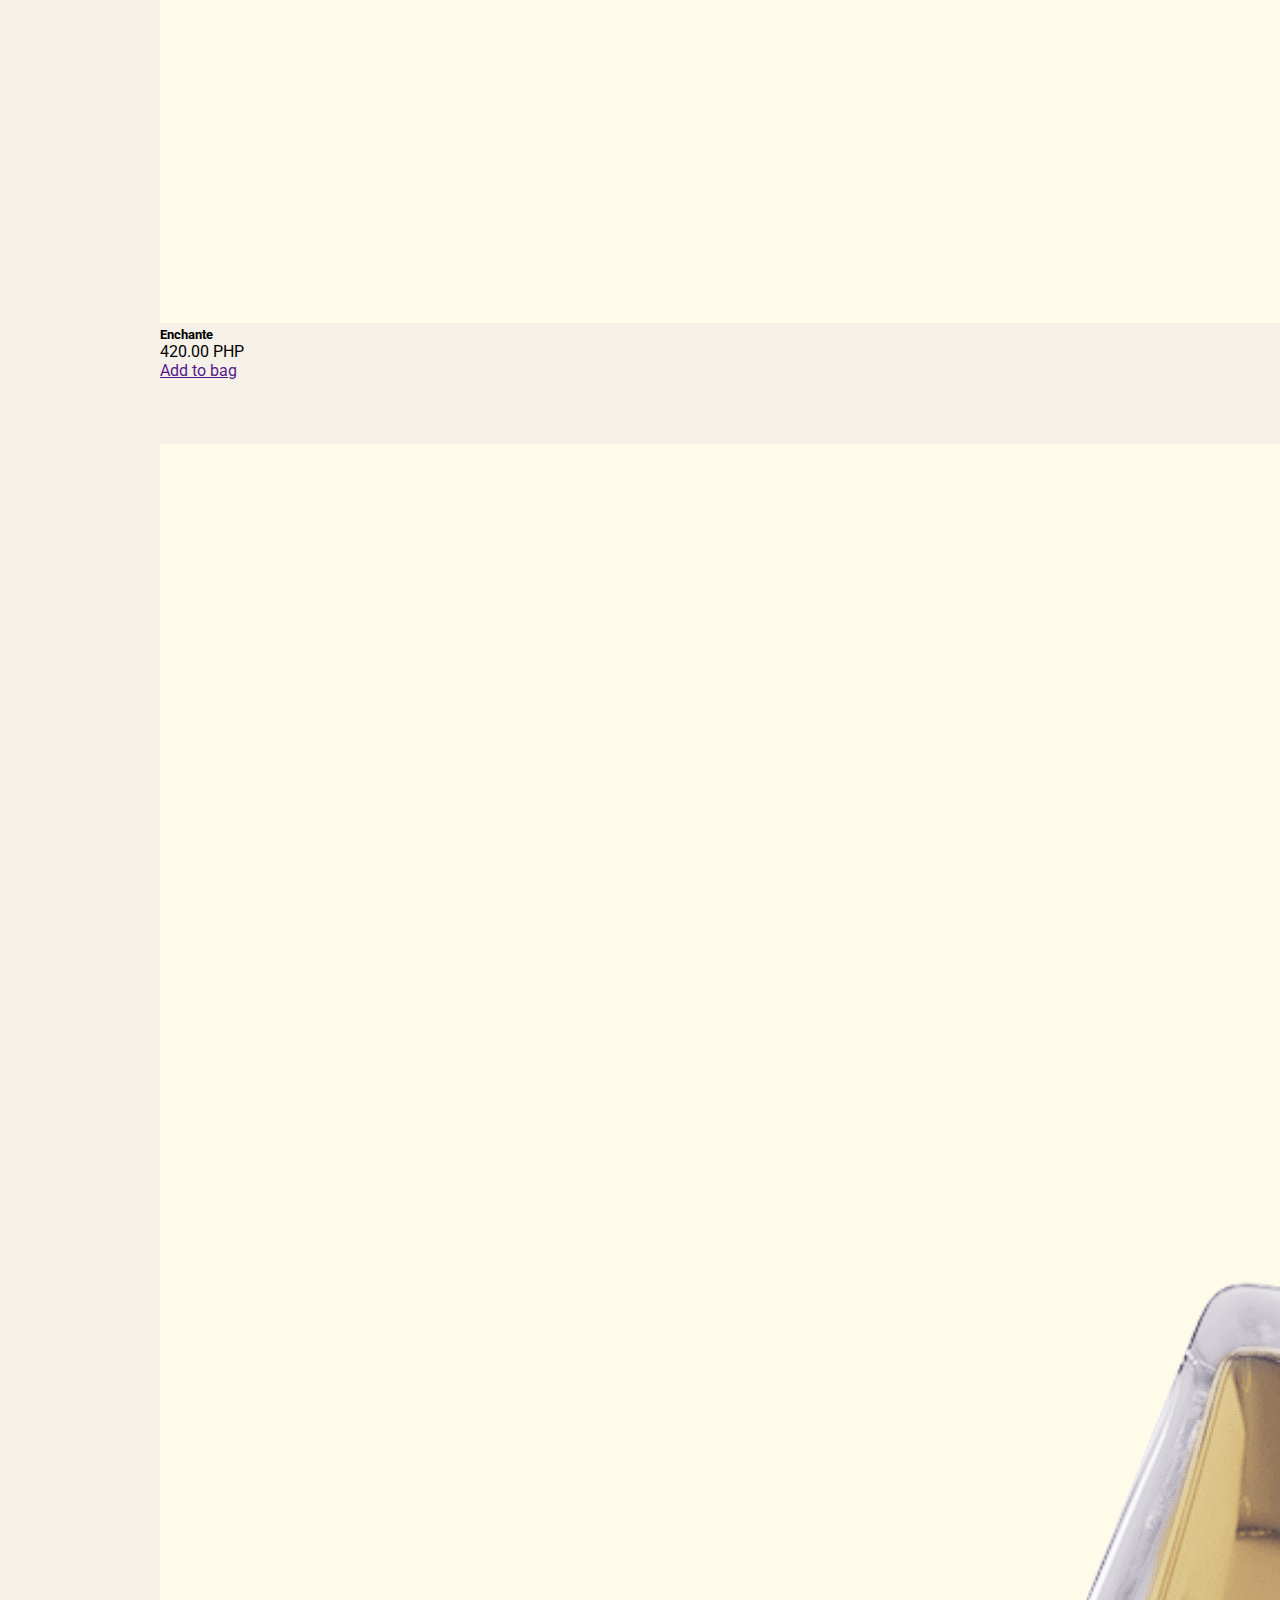
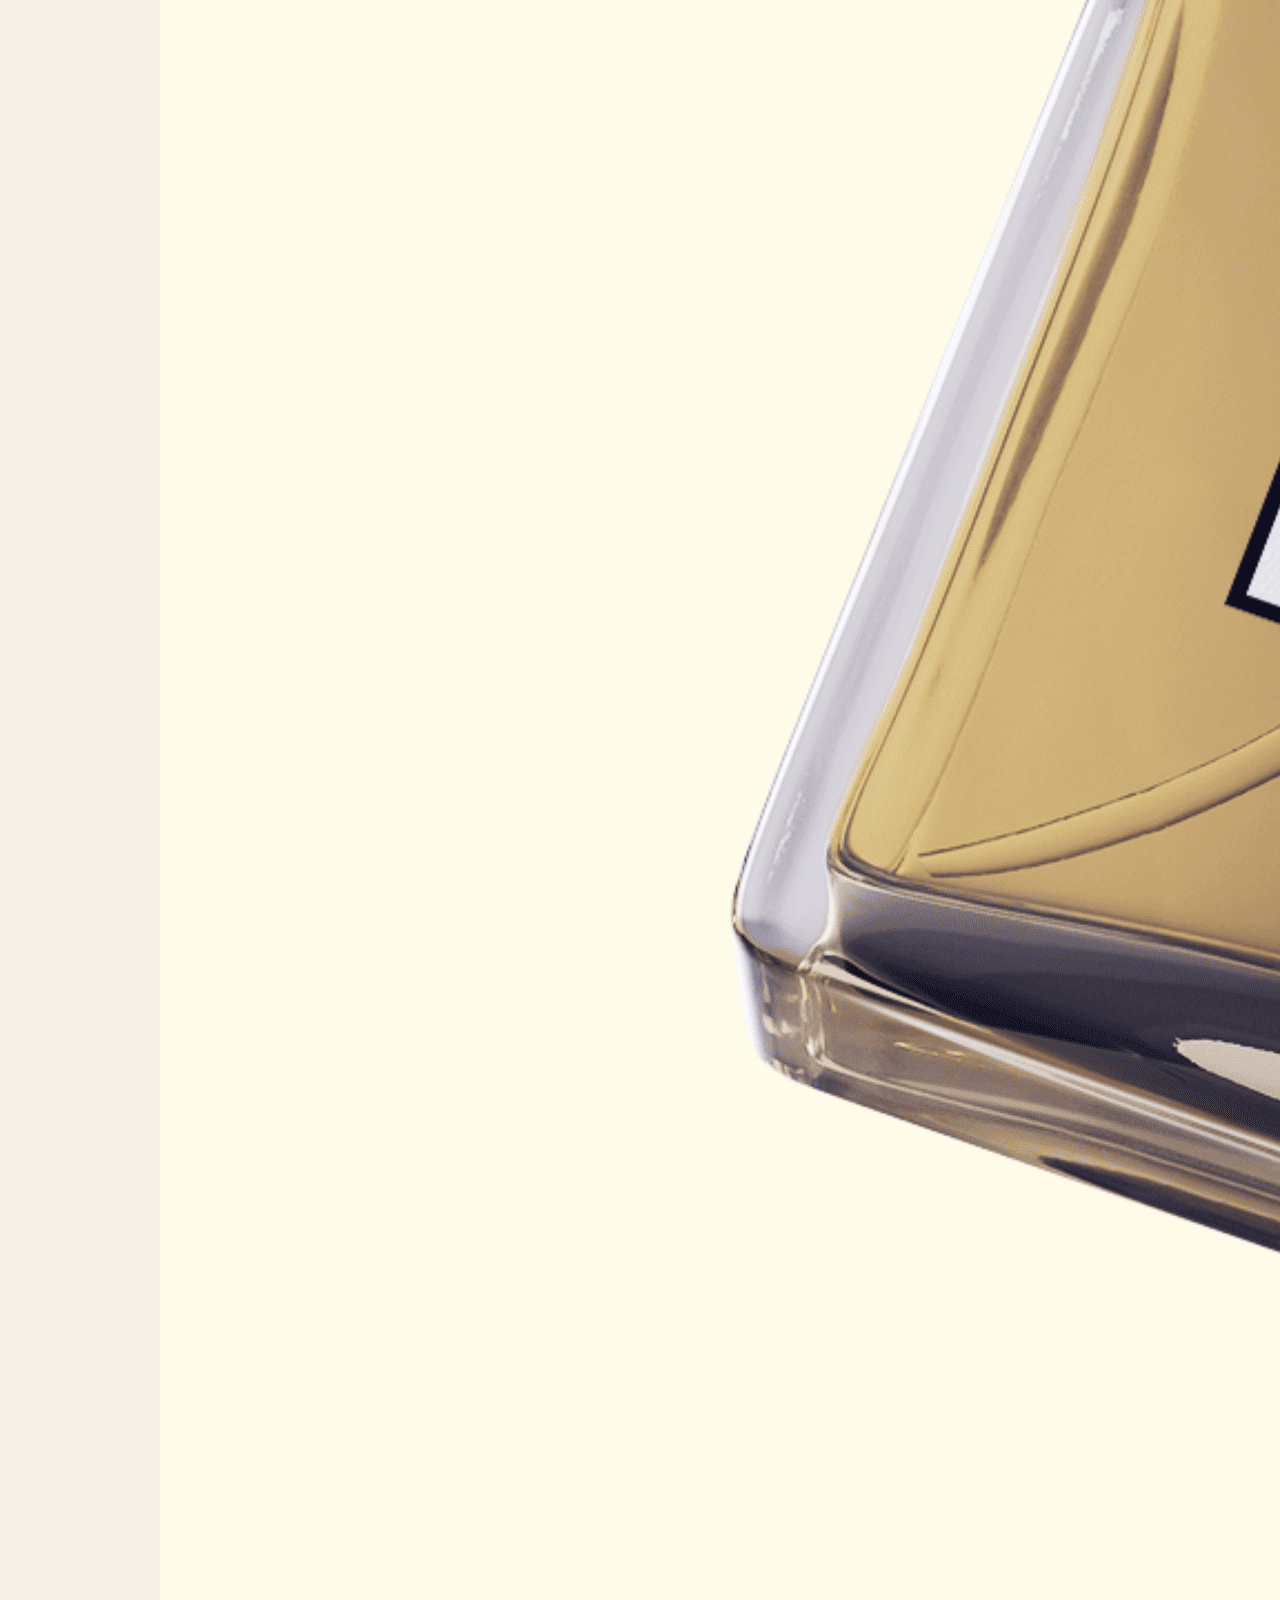
<file: shop_bestseller.html>
<!DOCTYPE html>
<html lang="en">
<head>
    <meta charset="UTF-8">
    <meta http-equiv="X-UA-Compatible" content="IE=edge">
    <meta name="viewport" content="width=device-width, initial-scale=1.0">
    <!-- STYLESHEETS -->
    <link href="https://cdn.jsdelivr.net/npm/bootstrap@5.3.0-alpha1/dist/css/bootstrap.min.css" rel="stylesheet" integrity="sha384-GLhlTQ8iRABdZLl6O3oVMWSktQOp6b7In1Zl3/Jr59b6EGGoI1aFkw7cmDA6j6gD" crossorigin="anonymous">
    <link rel="stylesheet" href="https://cdn.jsdelivr.net/npm/bootstrap-icons@1.10.3/font/bootstrap-icons.css">
    <link rel="stylesheet" href="styles.css">
    <link rel="icon" href="assets/favicon.ico">
  
    <!-- FUNCTIONS -->
    <script src="https://cdn.jsdelivr.net/npm/bootstrap@5.3.0-alpha1/dist/js/bootstrap.bundle.min.js" integrity="sha384-w76AqPfDkMBDXo30jS1Sgez6pr3x5MlQ1ZAGC+nuZB+EYdgRZgiwxhTBTkF7CXvN" crossorigin="anonymous"></script>
    
    <title>AROME</title>
</head>

<body>
    <!-- TOP HEADER -->
    <section>
        <section id="top-header">
            <nav class="navbar navbar-expand-lg">
                <div class="container-fluid">
                    <!-- LINKS -->
                    <div class="linkport">
                        <ul class="navbar-nav">
                            <li class="nav-item">
                                <a class="nav-link" href="shop.html">SHOP ALL</a>
                            </li>
        
                            <li class="nav-item">
                                <a class="nav-link" href="about.html">ABOUT</a>
                            </li>
                        </ul>
                    </div>
    
                    <a class="nav-brand" href="index.html"><img id="brand" src="assets/OFFICIAL LOGO copy.png"></a>
                
                    <nav class="navbar">
                        <div class="container-fluid">
                            <button class="navbar-toggler" type="button" data-bs-toggle="collapse" data-bs-target="#buticons" aria-controls="buticons" aria-expanded="false" aria-label="Toggle navigation">
                                <span class="navbar-toggler-icon"></span>
                            </button>
                            <div class="buttonport collapse navbar-collapse" id="buticons">
                                <ul class="navbar-nav">
                                    <li class="nav-item">
                                        <div>
                                            <button class="btn" type="button" data-bs-toggle="collapse" data-bs-target="#searchbar" aria-expanded="false" aria-controls="searchbar">
                                                <a><i class="bi bi-search"></i></a>
                                            </button>
                                            <div class="collapse collapse-horizontal" id="searchbar">
                                                <form class="d-flex" role="search">
                                                    <input class="form-control me-3" type="search" placeholder="Find Product" aria-label="Search">
                                                    <button class="btn btn-outline-dark" type="submit">Search</button>
                                                </form>
                                            </div>
                                        </div>
                                    </li>
                            
                                    <li class="nav-item">
                                        <button class="btn">
                                            <a href="account.html"><i class="bi bi-person-circle"></i></a>
                                        </button>
                                    </li>
    
                                    <li class="nav-item">
                                        <div>
                                            <button class="btn">
                                                <a href="account.html"><a><i class="bi bi-bag"></i></a></a>
                                            </button>
                                        </div>
                                    </li>
                                </ul>
                            </div>
                        </div>
                    </nav>
                </div>
            </nav>
        </section>

    <!-- SHOP BANNER -->
    <section id="shop-banner">
        <img src="assets/shopbestseller-banner.png" class="img-fluid">
    </section>

    <!-- PROMOBANNER -->
    <section id="promo-banner">
        <nav class="navbar">
            <div class="container-fluid justify-content-center">
                <span class="navbar-text">
                    WATCH OUT FOR OUR 03-03 SALE! SIGN-UP FOR 10% DISCOUNT!
                </span>
            </div>
        </nav>
    </section>

    <!-- PRODUCT ITEMS -->
    <section>
        <!-- SHOP NAV -->
        <section id="product-nav">
            <nav class="navbar navbar-expand-lg">
                <div class="container-fluid">
                    <ul class="navbar-nav">

                        <li class="nav-item dropdown">
                            <button class="btn btn-outline-light dropdown-toggle" type="button" data-bs-toggle="dropdown" aria-expanded="false">
                                Sort by
                            </button>
    
                            <ul class="dropdown-menu">
                                <li><a class="dropdown-item" href="shop_bestseller.html">Bestsellers</a></li>
                                <li><a class="dropdown-item" href="shop_lowest.html">Lowest Price</a></li>
                                <li><a class="dropdown-item" href="shop_highest.html">Highest Price</a></li>
                                <li><a class="dropdown-item" href="shop_new.html">New Items</a></li>
                            </ul>
                        </li>
                    </ul>
                </div>
            </nav>
        </section>
        
        <!-- ITEMS -->
        <section class="items">
            <div class="container-fluid">
                <div class="row row-cols-1 row-cols-lg-4 row-cols-md-2 row-cols-sm-2 g-4">
                    <div class="col">
                        <div class="card">
                            <img src="assets/official-products/AMOUR.png" class="card-img" alt="product">
                            <div class="card-body">
                                <h5 class="card-title">Amour</h5>
                                <p>545.00 PHP</p>
                                <a class="btn btn-outline-dark" role="button" href="">Add to bag</a>
                            </div>
                        </div>
                    </div>

                    <div class="col">
                        <div class="card">
                            <img src="assets/official-products/BELLE AME.png" class="card-img" alt="product">
                            <div class="card-body">
                                <h5 class="card-title">Belle Ame</h5>
                                <p>420.00 PHP</p>
                                <a class="btn btn-outline-dark" role="button" href="">Add to bag</a>
                            </div>
                        </div>
                    </div>

                    <div class="col">
                        <div class="card">
                            <img src="assets/official-products/desse.png" class="card-img" alt="product">
                            <div class="card-body">
                                <h5 class="card-title">Deesse</h5>
                                <p>545.00 PHP</p>
                                <a class="btn btn-outline-dark" role="button" href="">Add to bag</a>
                            </div>
                        </div>
                    </div>

                    <div class="col">
                        <div class="card">
                            <img src="assets/official-products/enchante.png" class="card-img" alt="product">
                            <div class="card-body">
                                <h5 class="card-title">Enchante</h5>
                                <p>420.00 PHP</p>
                                <a class="btn btn-outline-dark" role="button" href="">Add to bag</a>
                            </div>
                        </div>
                    </div>
                </div>

                <div class="row row-cols-1 row-cols-lg-4 row-cols-md-2 row-cols-sm-2 g-4">
                    <div class="col">
                        <div class="card">
                            <img src="assets/official-products/je t aime.png" class="card-img" alt="product">
                            <div class="card-body">
                                <h5 class="card-title">Je T' Aime</h5>
                                <p>545.00 PHP</p>
                                <a class="btn btn-outline-dark" role="button" href="">Add to bag</a>
                            </div>
                        </div>
                    </div>

                    <div class="col">
                        <div class="card">
                            <img src="assets/official-products/LOYALITE.png" class="card-img" alt="product">
                            <div class="card-body">
                                <h5 class="card-title">Loyalite</h5>
                                <p>350.00 PHP</p>
                                <a class="btn btn-outline-dark" role="button" href="">Add to bag</a>
                            </div>
                        </div>
                    </div>

                    <div class="col">
                        <div class="card">
                            <img src="assets/official-products/simplicite.png" class="card-img" alt="product">
                            <div class="card-body">
                                <h5 class="card-title">Simplicite</h5>
                                <p>545.00 PHP</p>
                                <a class="btn btn-outline-dark" role="button" href="">Add to bag</a>
                            </div>
                        </div>
                    </div>
                </div>
            </div>
        </section>
    </section>

    <!-- PAGES -->
    <section class="ppp">
        <nav aria-label="shop navigation">
            <ul class="pagination justify-content-center">
                <li class="page-item">
                    <a class="page-link" href="#" aria-label="Previous">
                        <span aria-hidden="true">&laquo;</span>
                    </a>
                </li>
                <li class="page-item"><a class="page-link" href="shop.html">1</a></li>
                <li class="page-item"><a class="page-link" href="#">2</a></li>
                <li class="page-item"><a class="page-link" href="#">3</a></li>
                <li class="page-item">
                    <a class="page-link" href="#" aria-label="Next">
                        <span aria-hidden="true">&raquo;</span>
                    </a>
                </li>
            </ul>
        </nav>
    </section>

    <!-- FOOTER -->
    <section id="footer">
        <div class="row">
            <!-- NEWSLETTER -->
            <div class="col-lg-4 col-md-4">
                <div class="newletter">
                    <h3>Let's get in touch! Sign up for a 10% discount!</h3>
                    <form class="needs-validation">
                        <input id="newinput" class="form-control" type="email" placeholder="Email Address"required>
                        <button id="newbtn" class="btn btn-outline-dark" type="submit">Submit</button>
                    </form>
                    <p>By subscribing, you agree to receive marketing email messages from ARÔME Scents by Henry at the email address provided. Unsubscribe at any time, view our Privacy Policy and Terms of Services.</p>
                    <a class="nav-brand" href="index.html"><img id="fbrand" src="assets/OFFICIAL LOGO copy.png"></a>
                </div>
            </div>

            <div class="col-lg-3">

            </div>
            <div class="col-lg-4 col-md-4">
                <div class="row" id="fflinks">
                    <!-- ABOUT LINKS -->
                    <div class="col">
                        <ul class="navbar-nav aboutlinks">
                            <h3>about</h3>
                            <li class="nav-item">
                                <a class="nav-link" href="about.html">Henry Story</a>
                            </li>
    
                            <li class="nav-item">
                                <a class="nav-link" href="FAQs.html">FAQs</a>
                            </li>
    
                            <li class="nav-item">
                                <a class="nav-link" href="FAQs.html">Shipping</a>
                            </li>
    
                            <li class="nav-item">
                                <a class="nav-link" href="FAQs.html">Returns</a>
                            </li>
    
                            <li class="nav-item">
                                <a class="nav-link" href="about.html">Contact</a>
                            </li>
                        </ul>
                    </div>

                    <!-- SOCIALS -->
                    <div class="col">
                        <h3>follow us in our socials!</h3>
                        <nav class="navbar navbar-expand-lg">
                            <ul class="navbar-nav sociallinks">
                                <li class="nav-item" id="fb">
                                    <a href="https://www.facebook.com/aromescentsph" class="nav-link"><i class="bi bi-facebook"></i></a>
                                </li>
                            
                                <li class="nav-item" id="ig">
                                    <a href="https://www.instagram.com/aromescentsph/?igshid=MDM4ZDc5MmU%3D"class="nav-link"><i class="bi bi-instagram"></i></a>
                                </li>
                            
                                <li class="nav-item" id="tw">
                                    <a href="#" class="nav-link"><i class="bi bi-twitter"></i></a>
                                </li>
                            </ul>
                        </nav>
                        <br><br><br>
                        <ul class="navbar-nav policies">
                            <li class="nav-item">
                                <a class="nav-link" href="term-and-policies.html"><h3>Terms and Conditions</h3></a>
                            </li>

                            <li class="nav-item">
                                <a class="nav-link" href="privacy-policies.html"><h3>Privacy Policy</h3></a>
                            </li>
                        </ul>
                    </div>
                </div>
            </div>
        </div>
    </section>

    <!-- COPYRIGHT -->
    <section id="copyright">
        <nav class="navbar navbar-expand-lg">
            <div class="container-fluid justify-content-center">
                <p>Copyright © 2023 muning_luning. All Rights Reserved.</p>
            </div>
        </nav>
    </section>
</body>
</html>
</file>
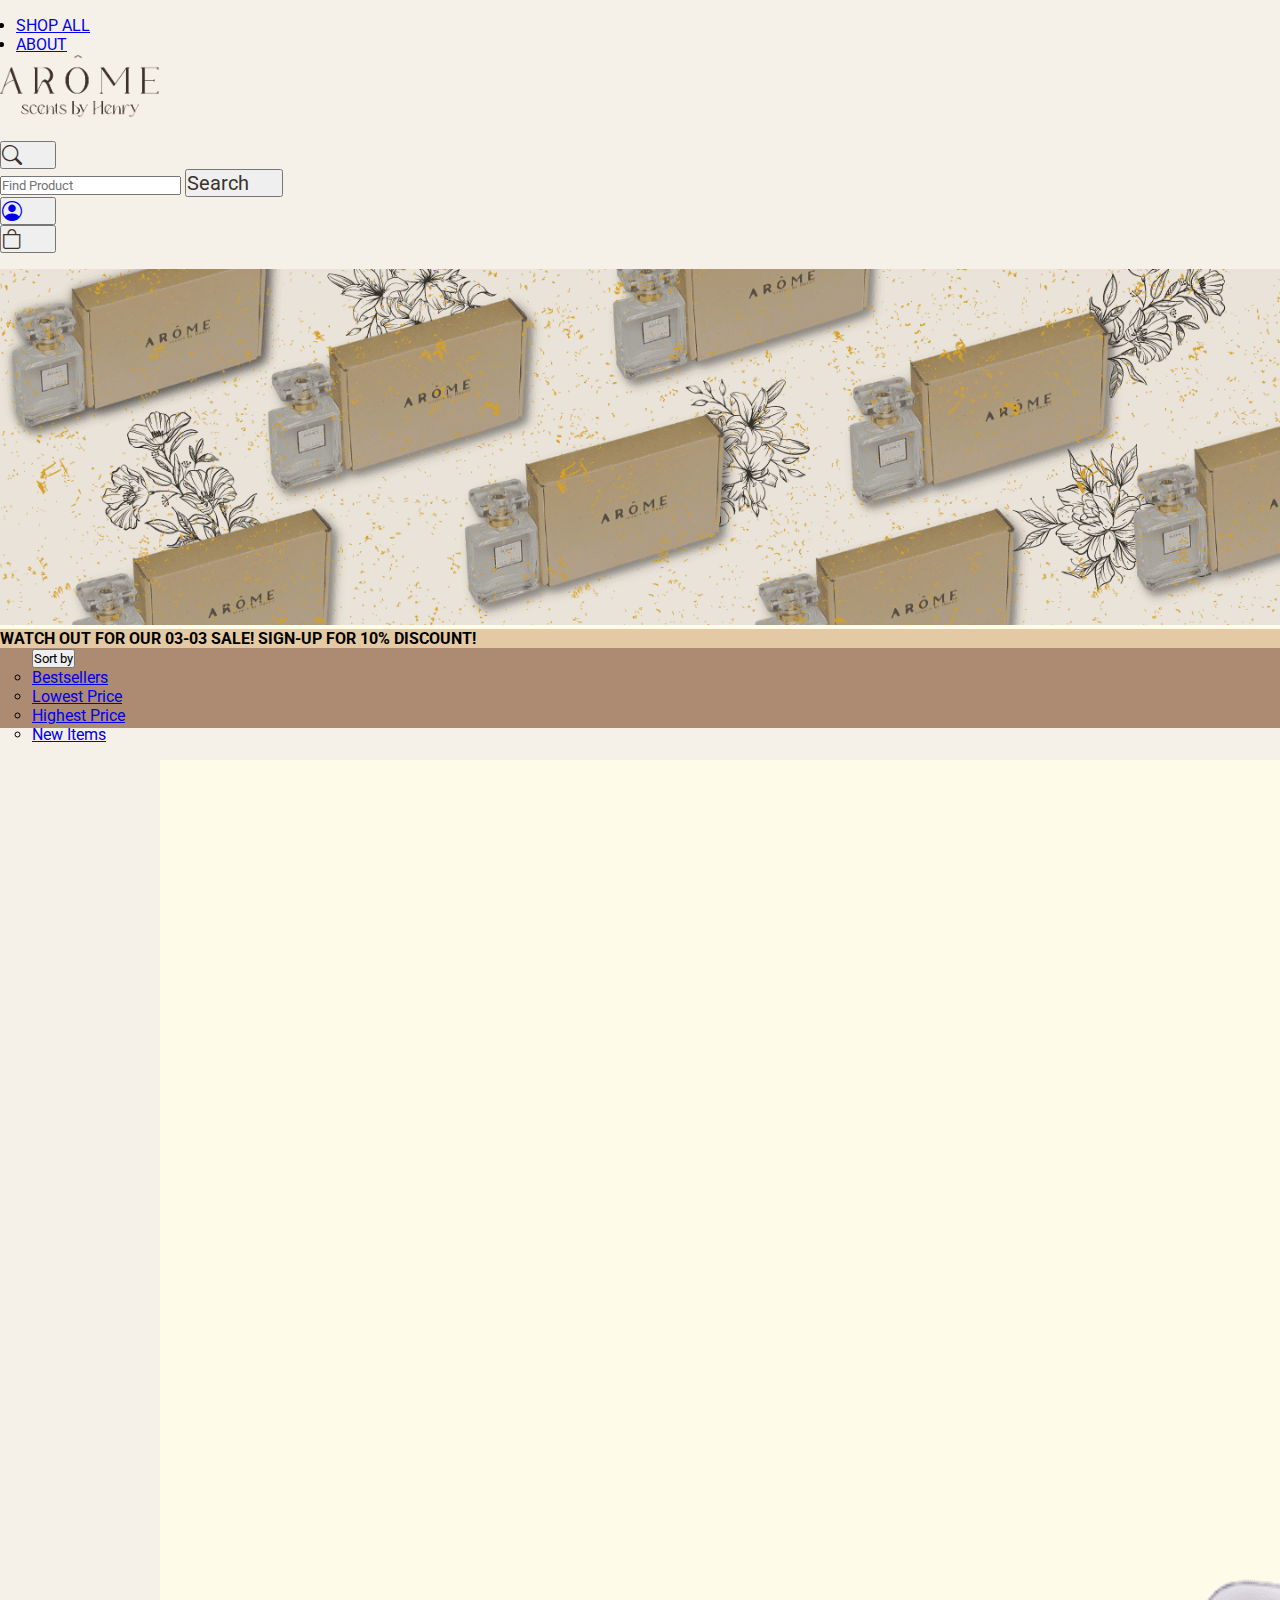
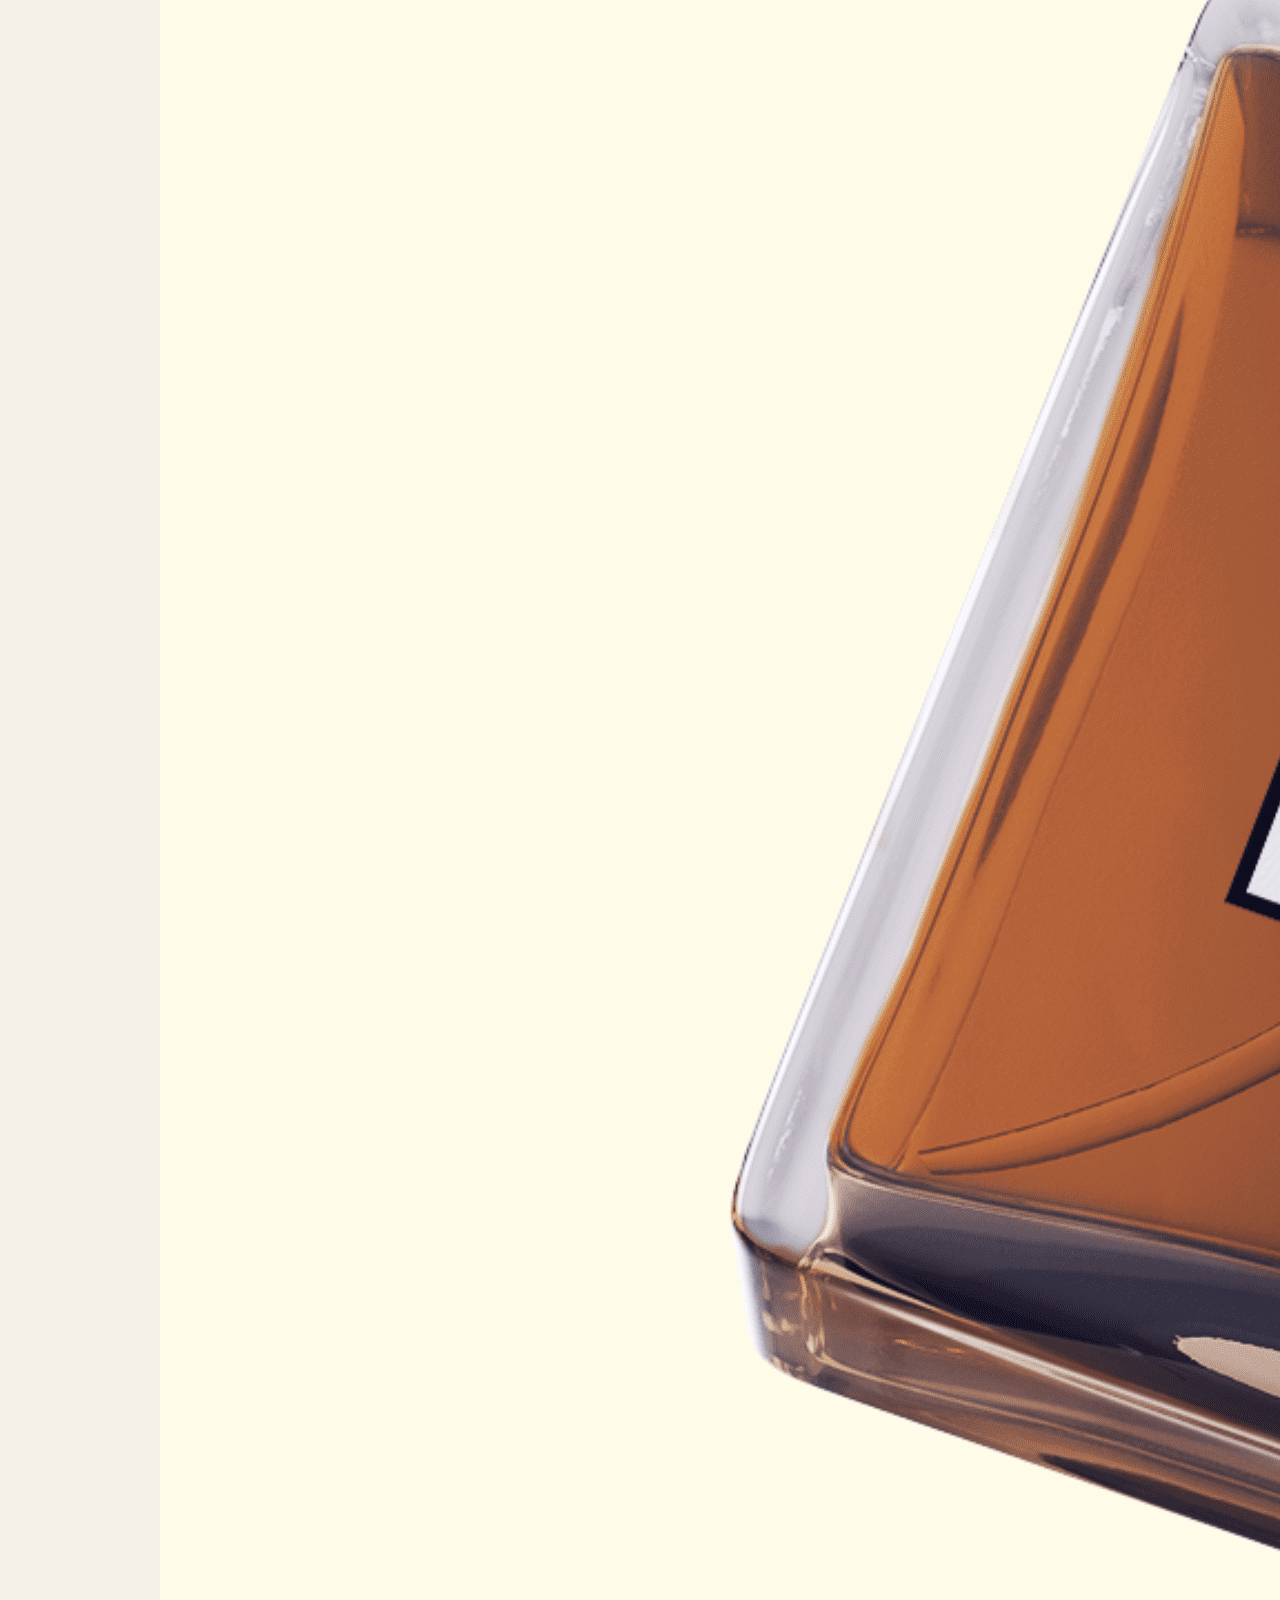
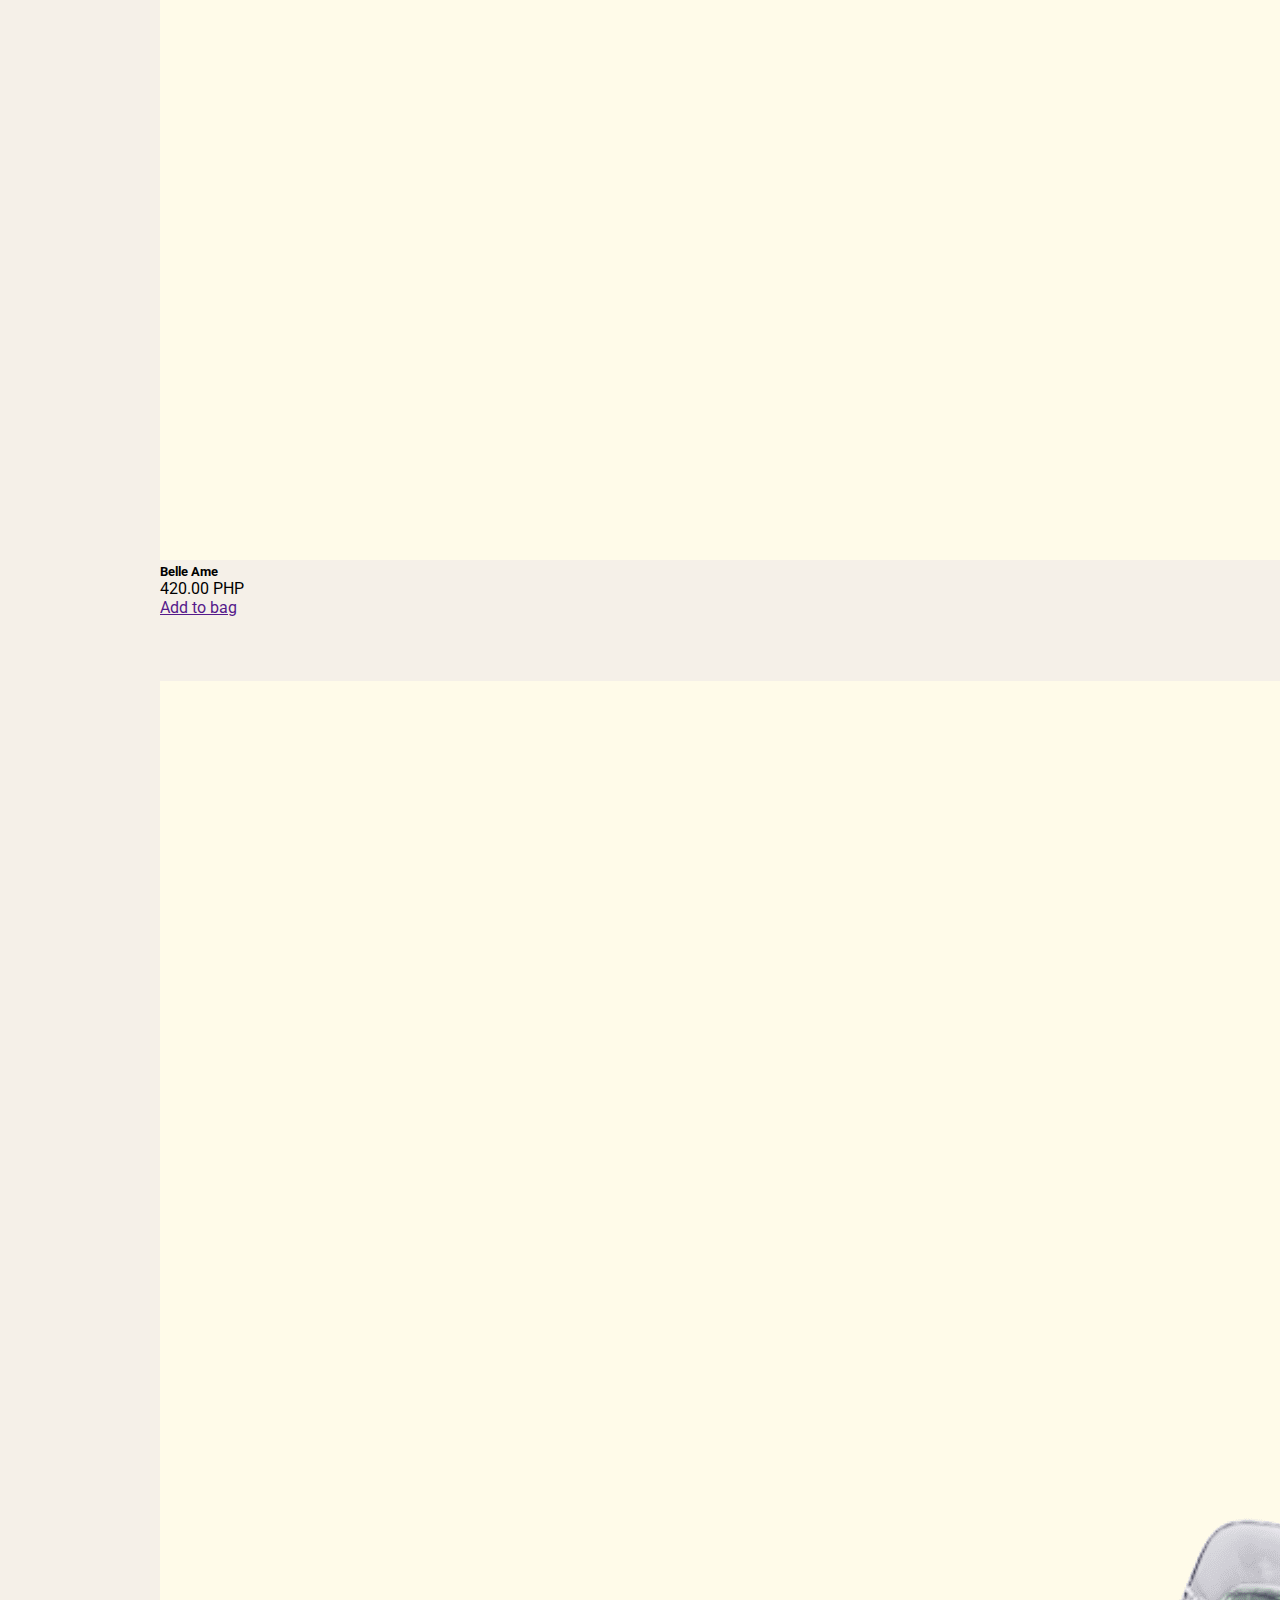
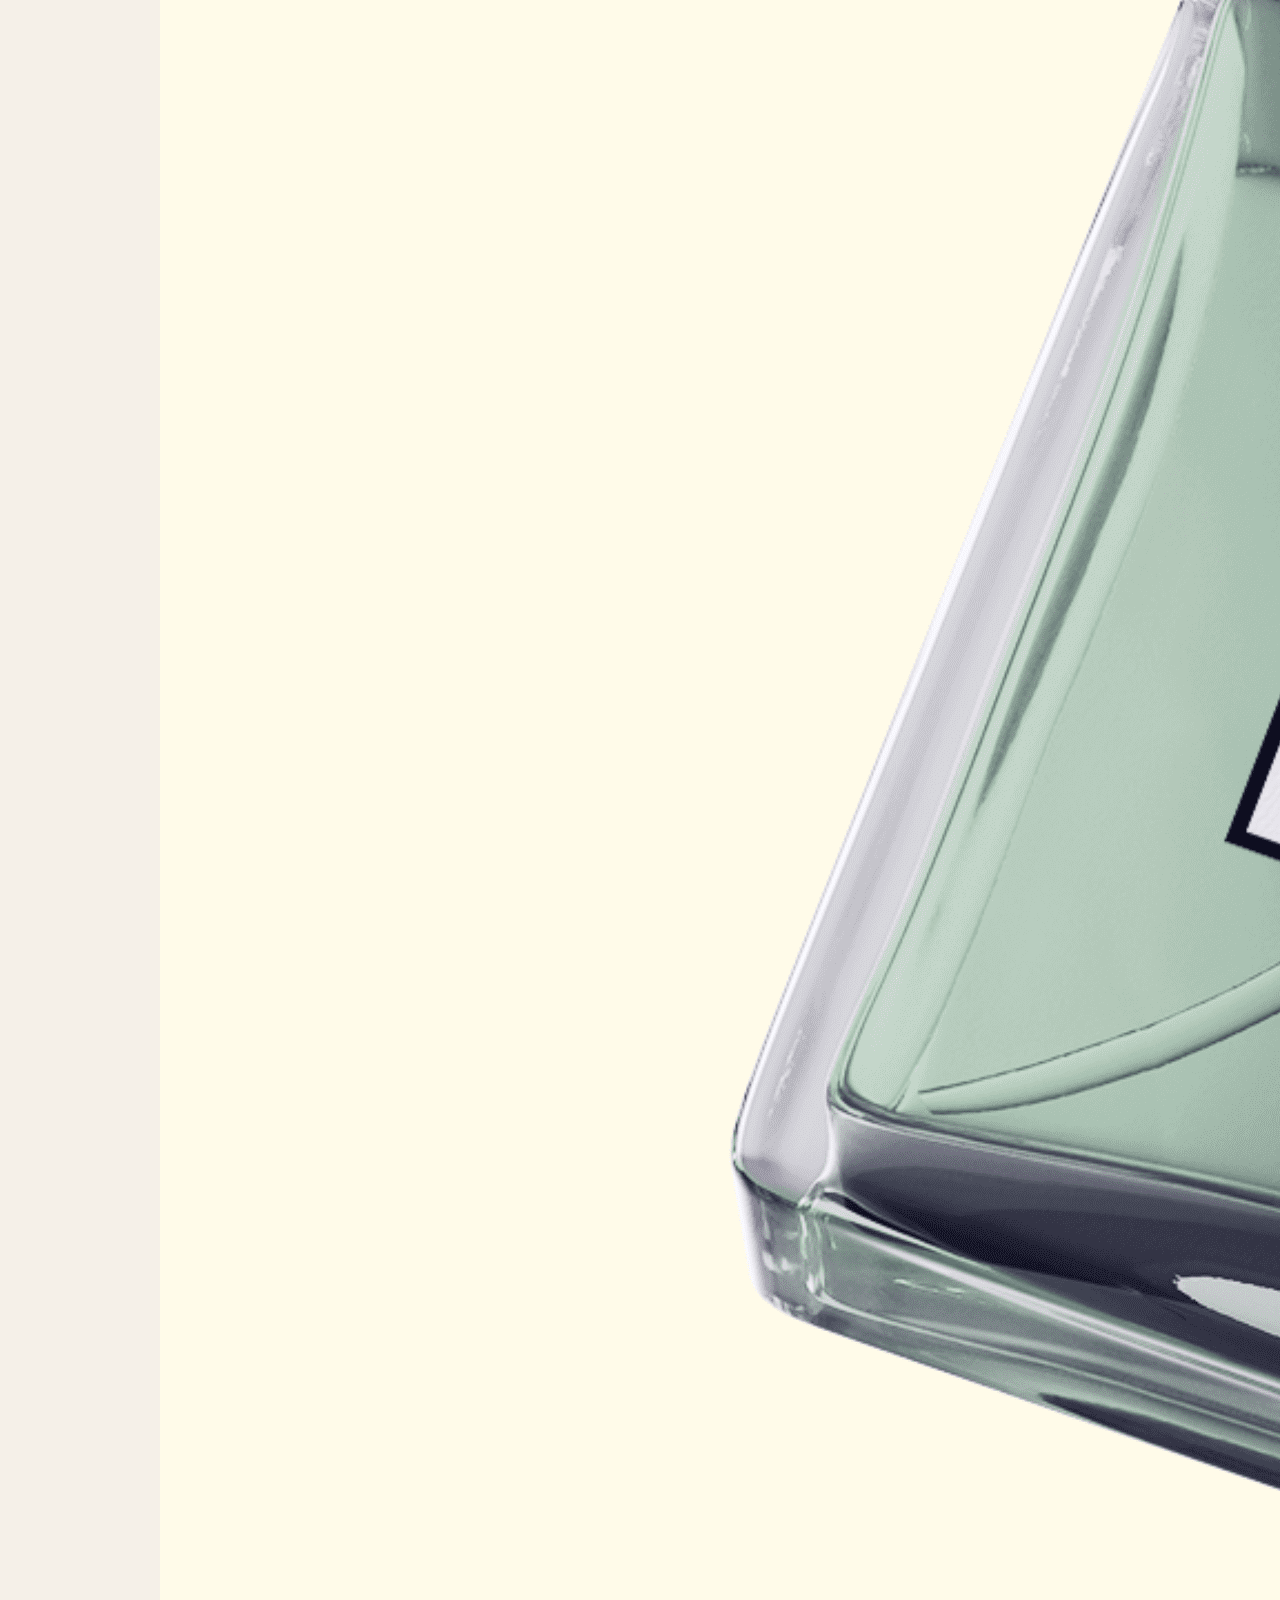
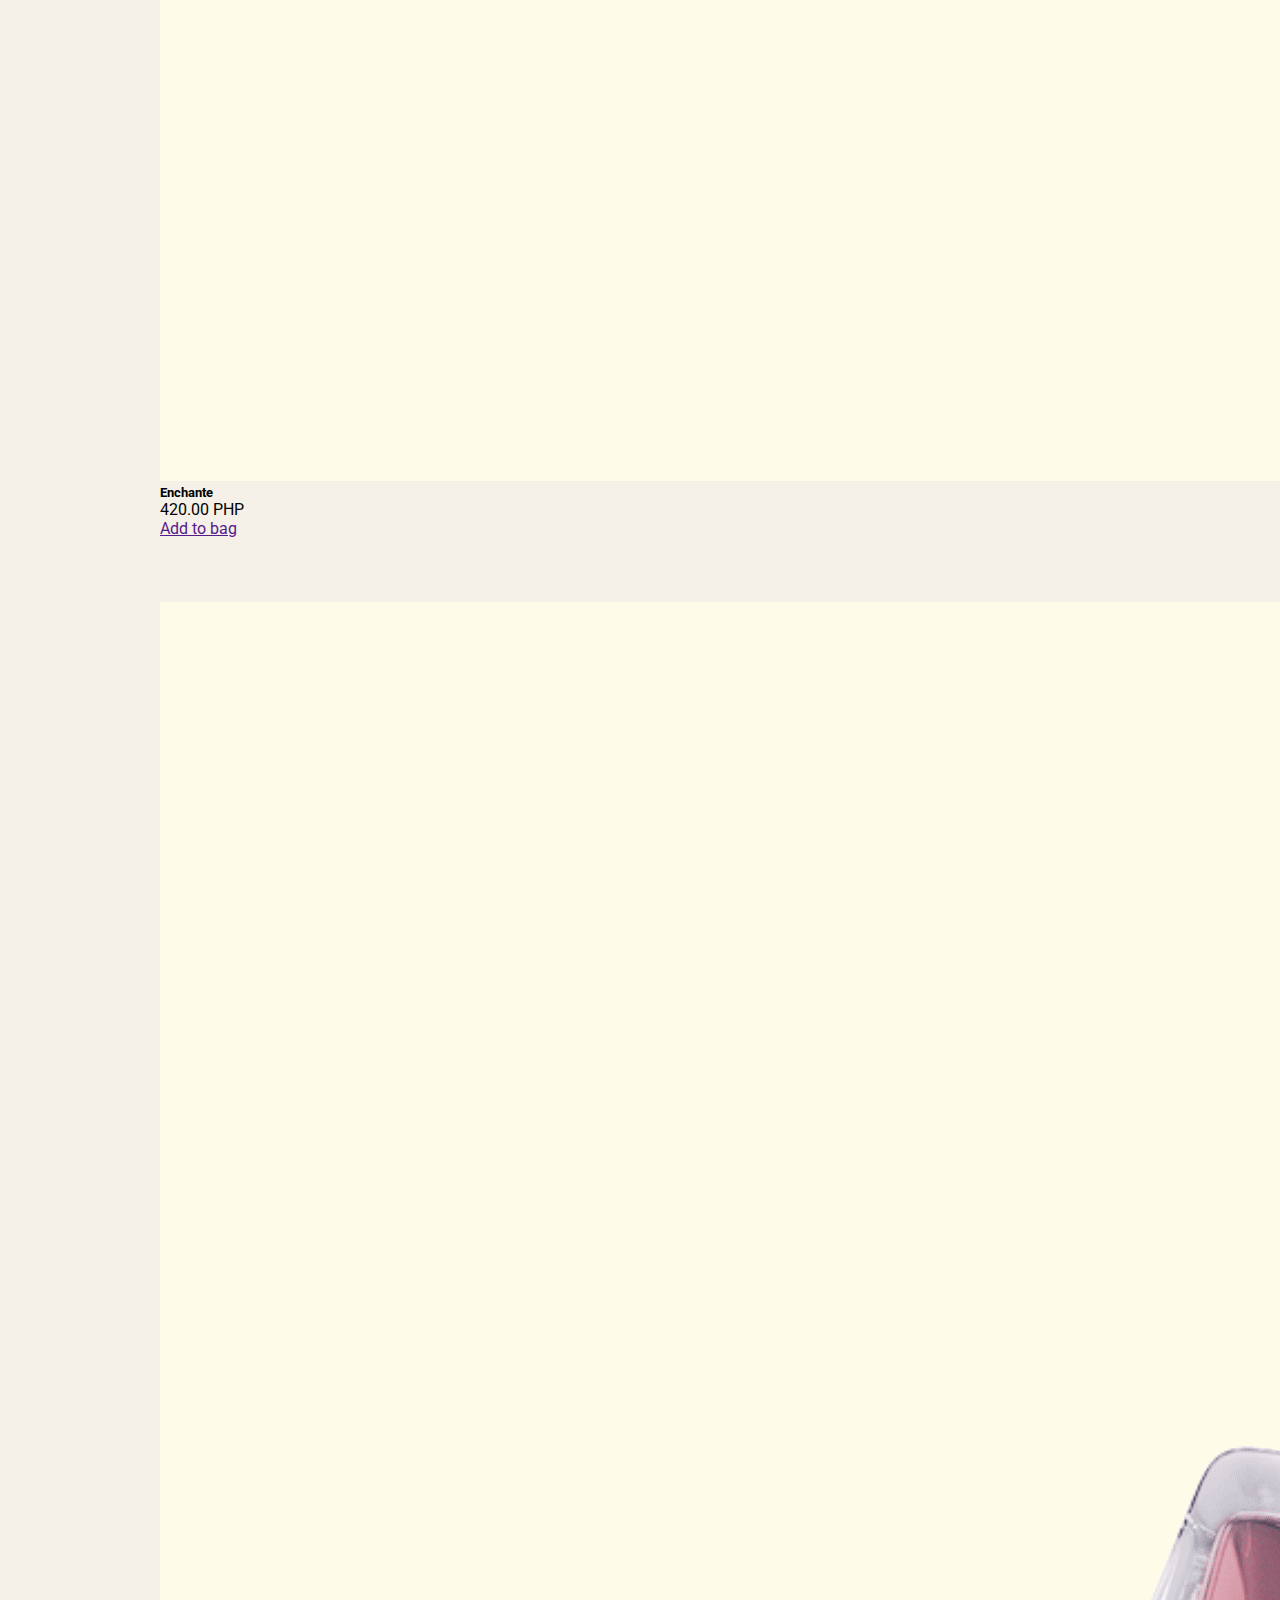
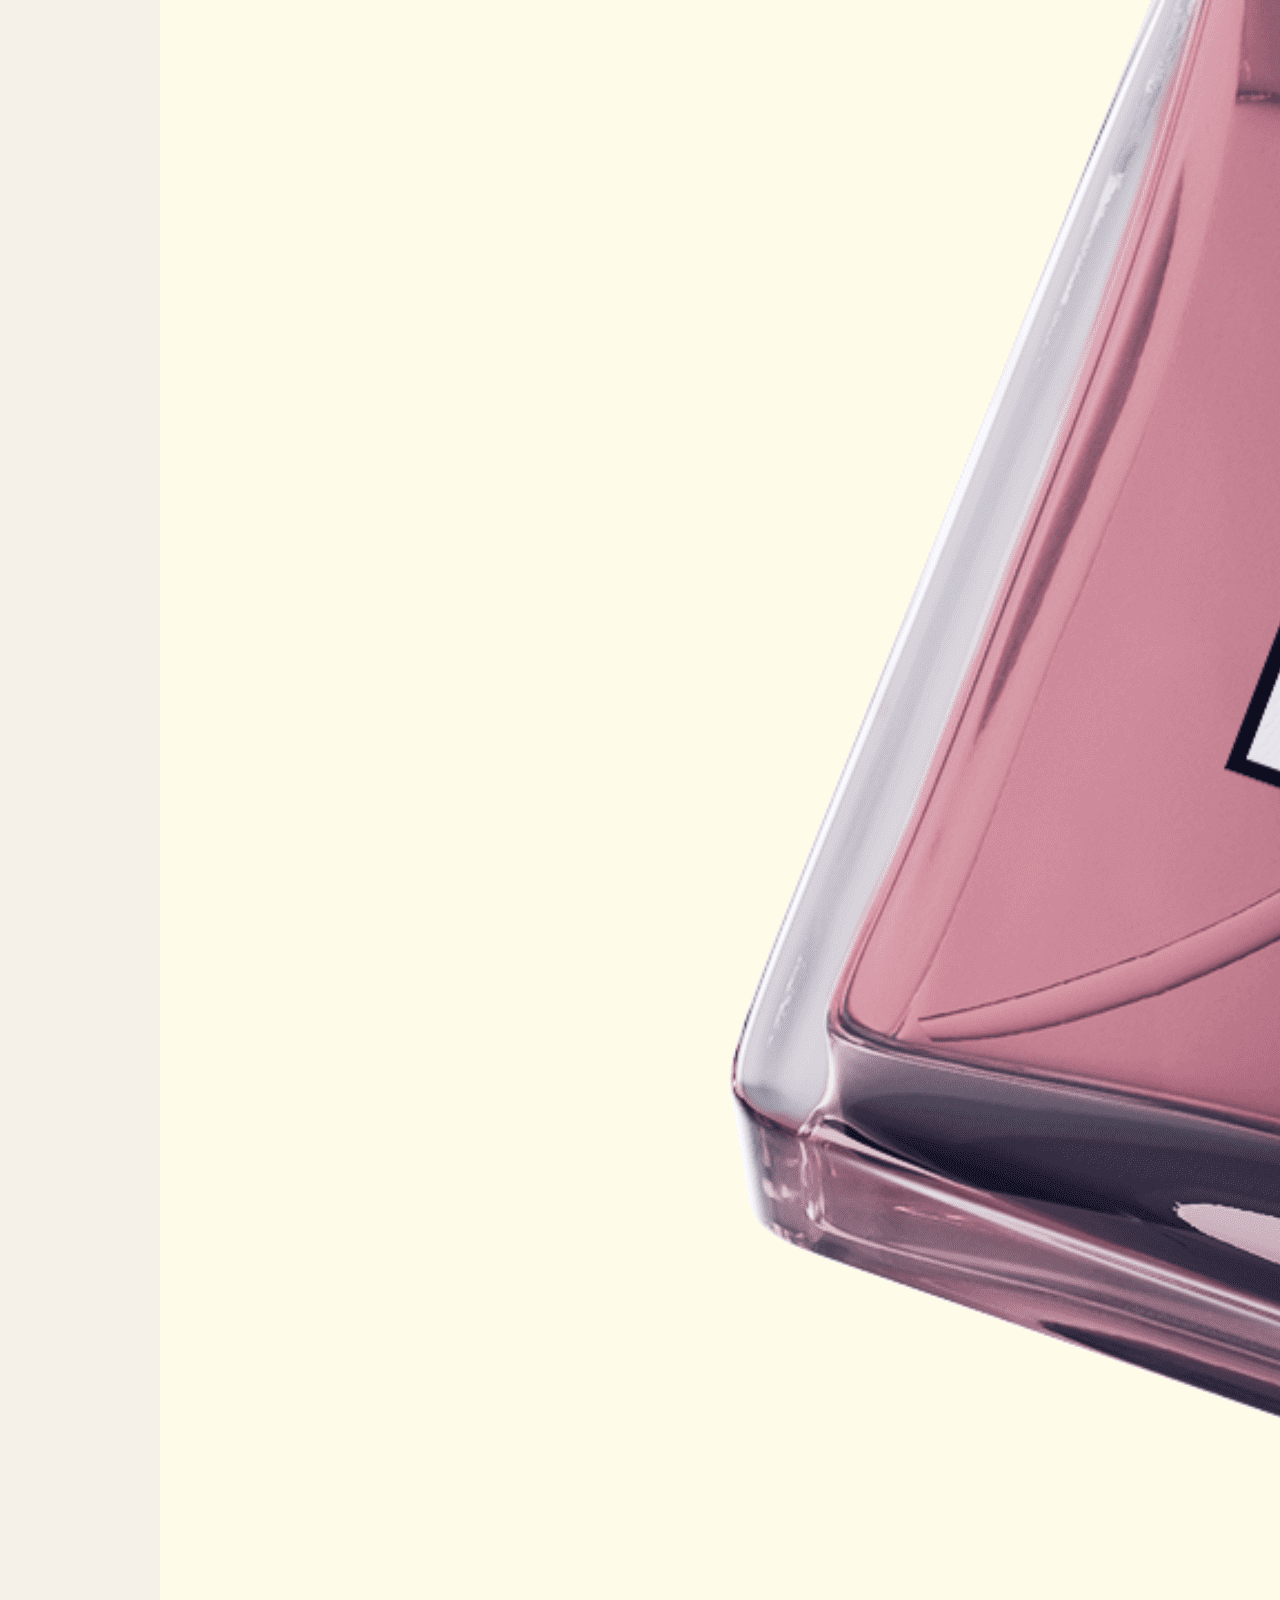
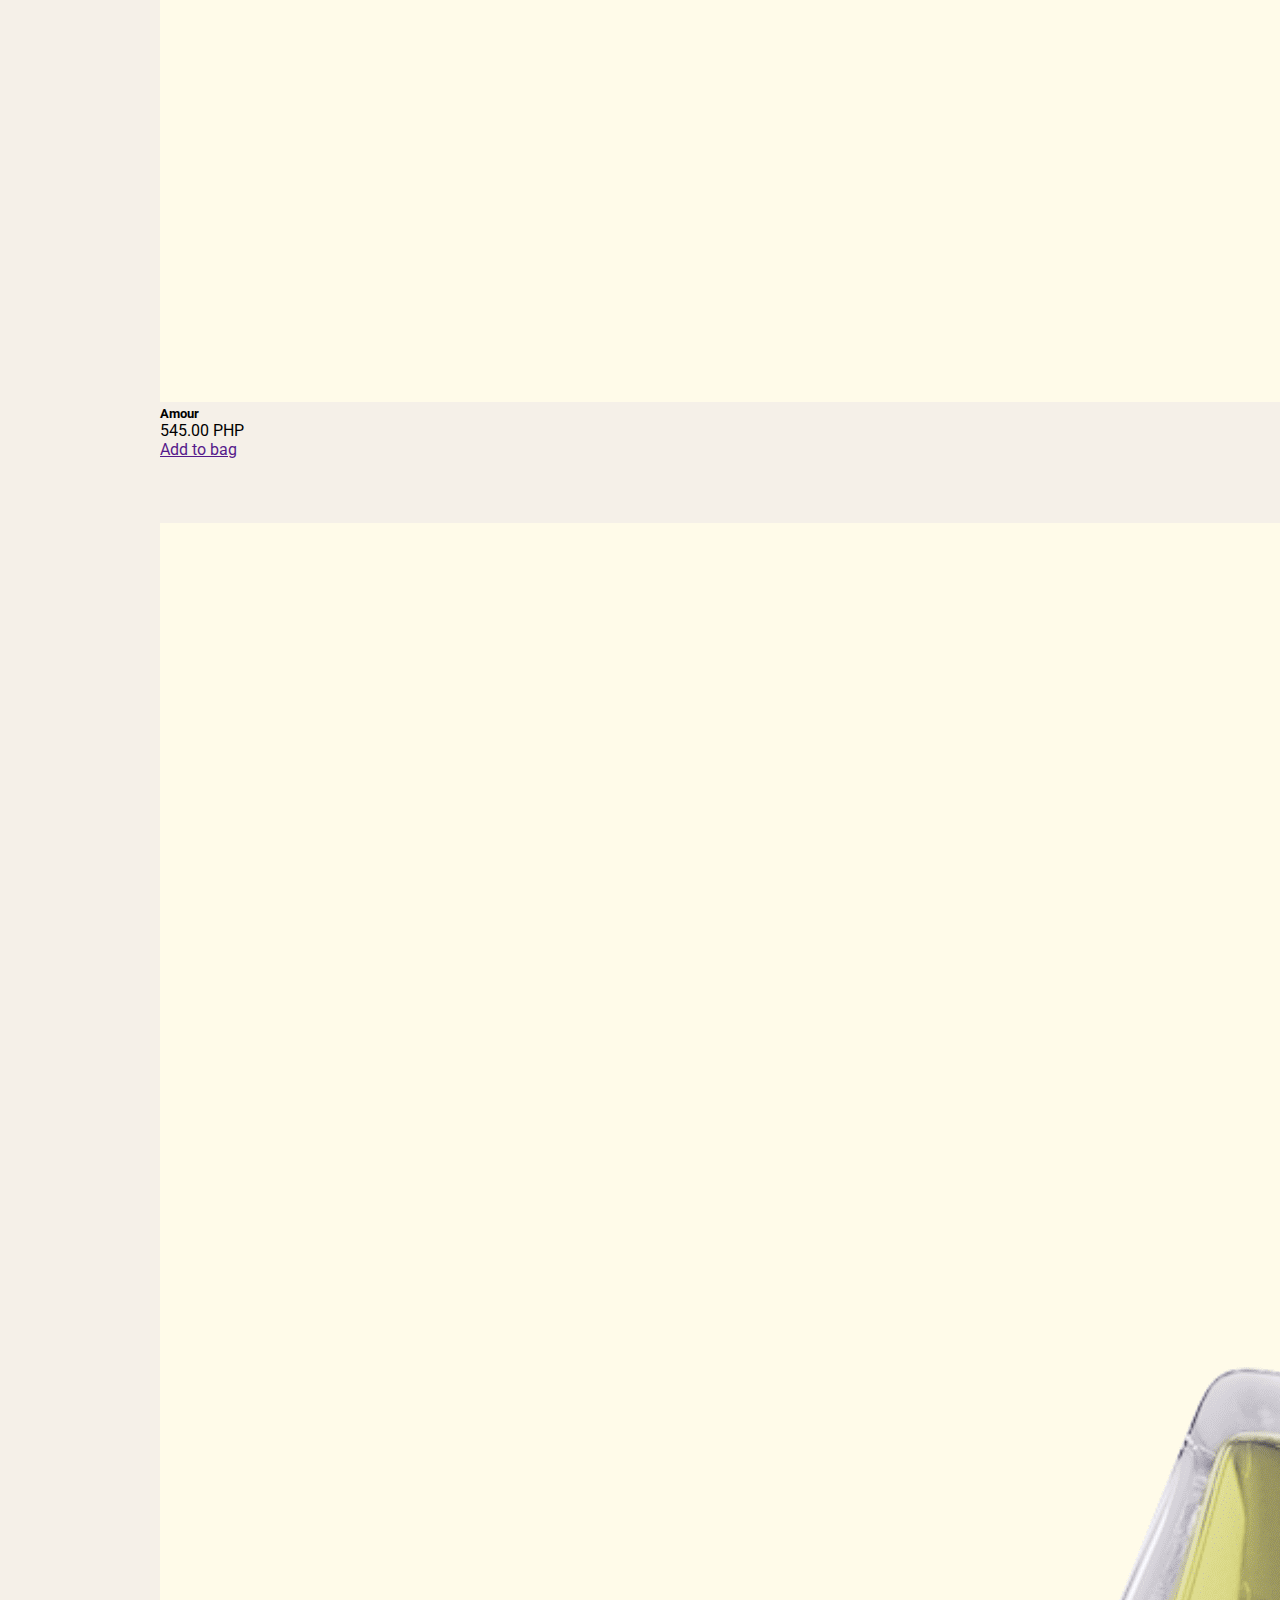
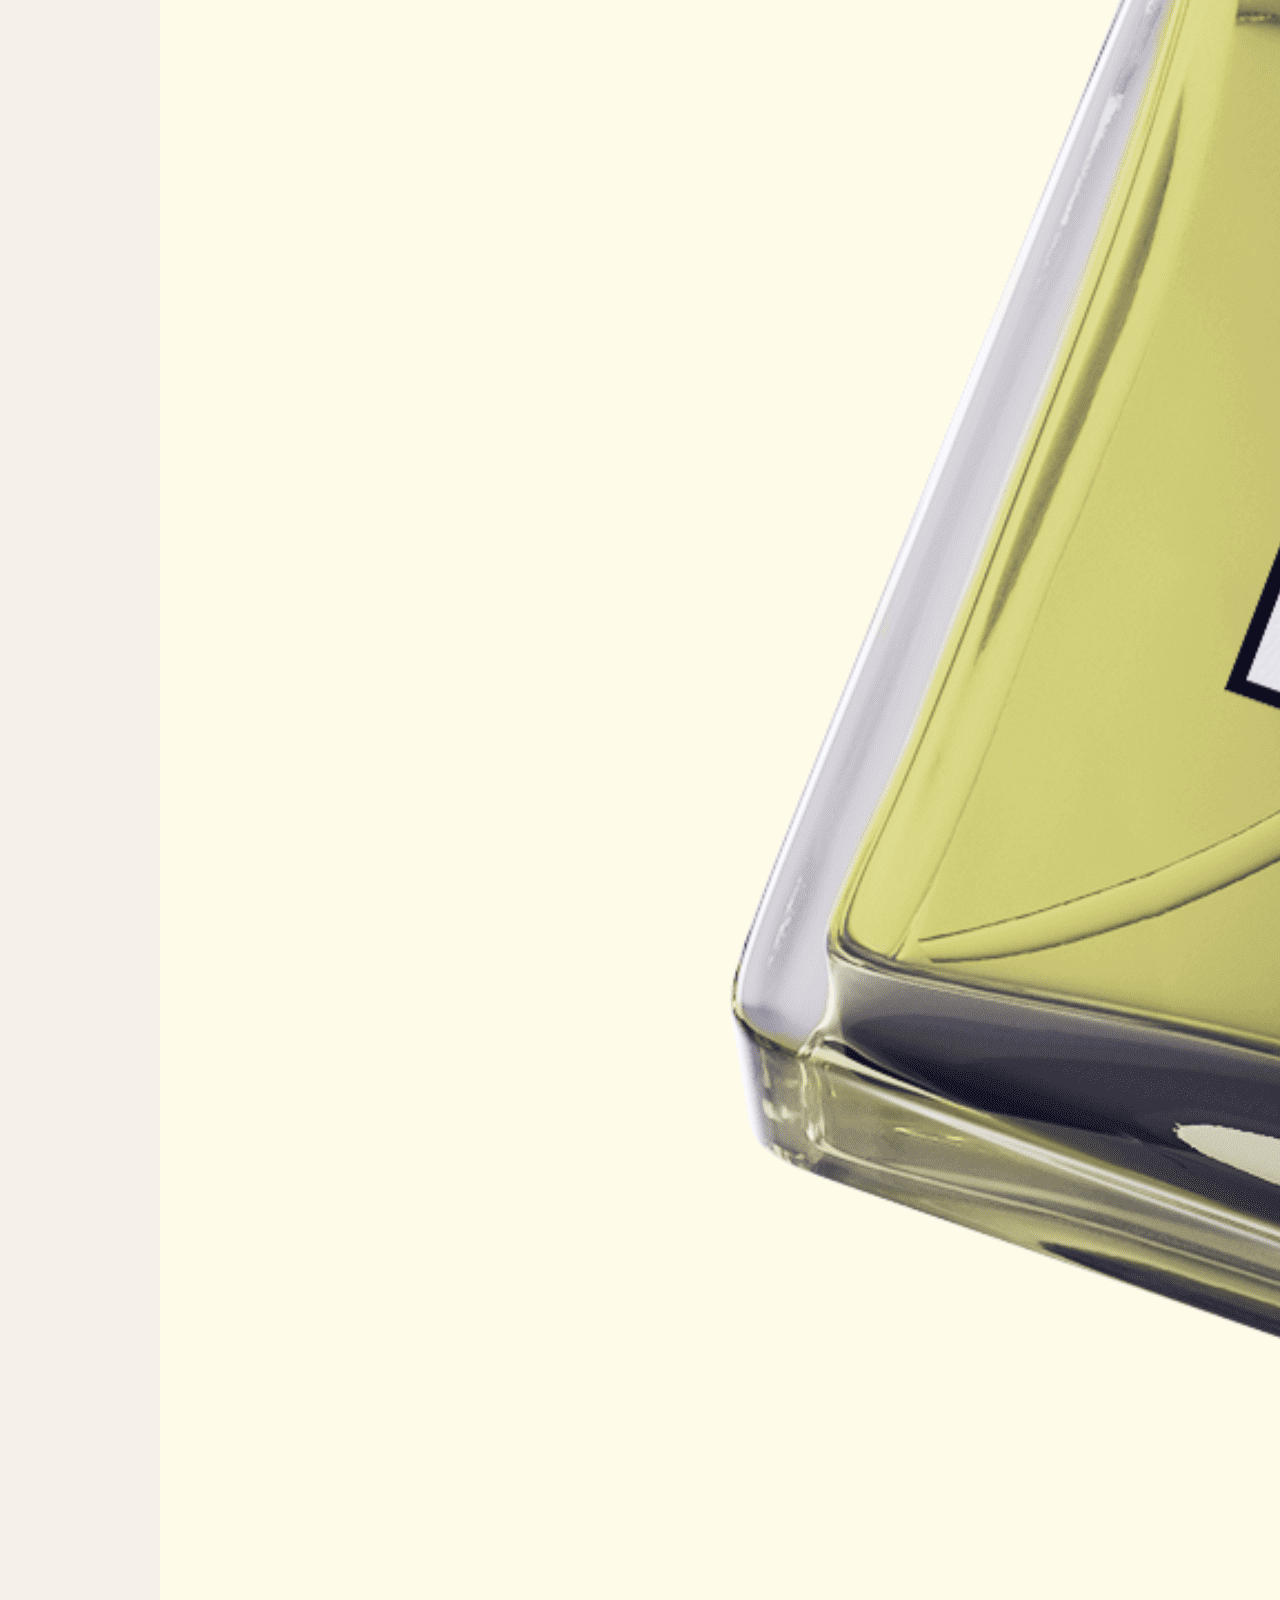
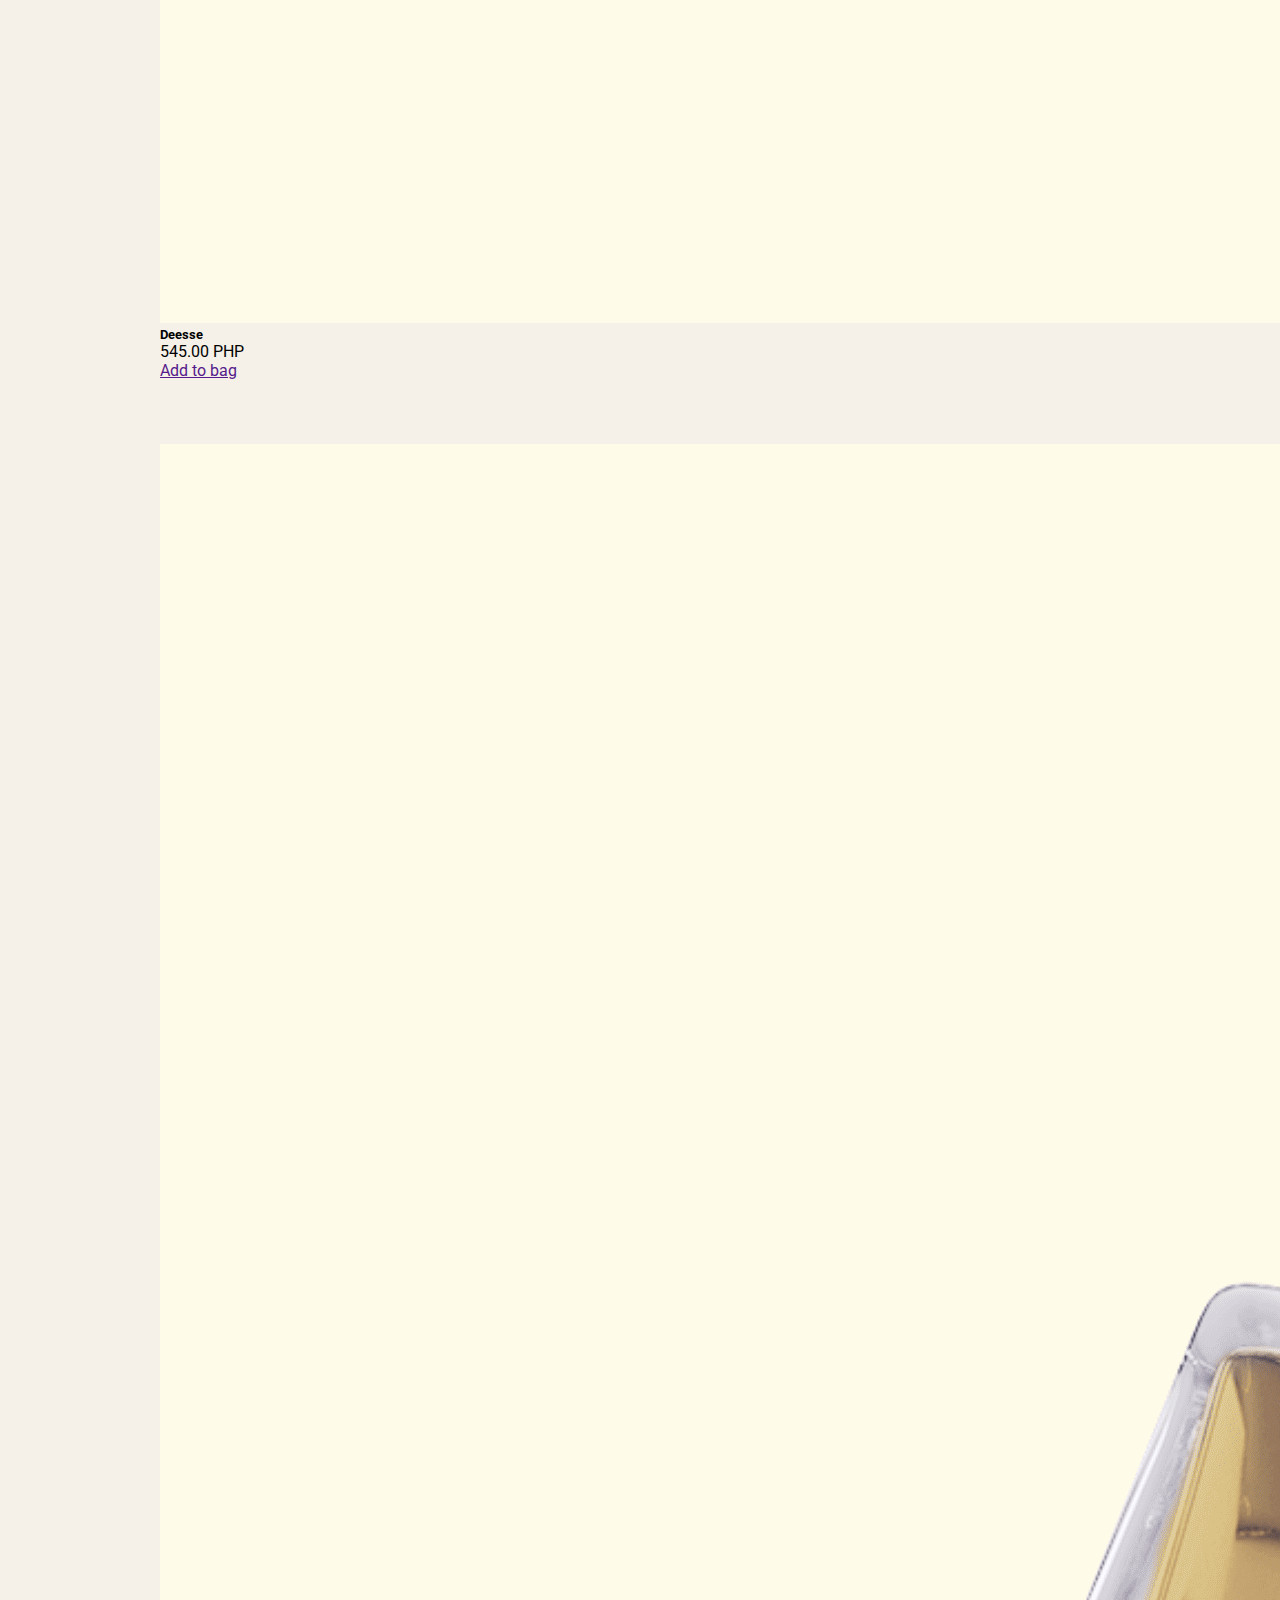
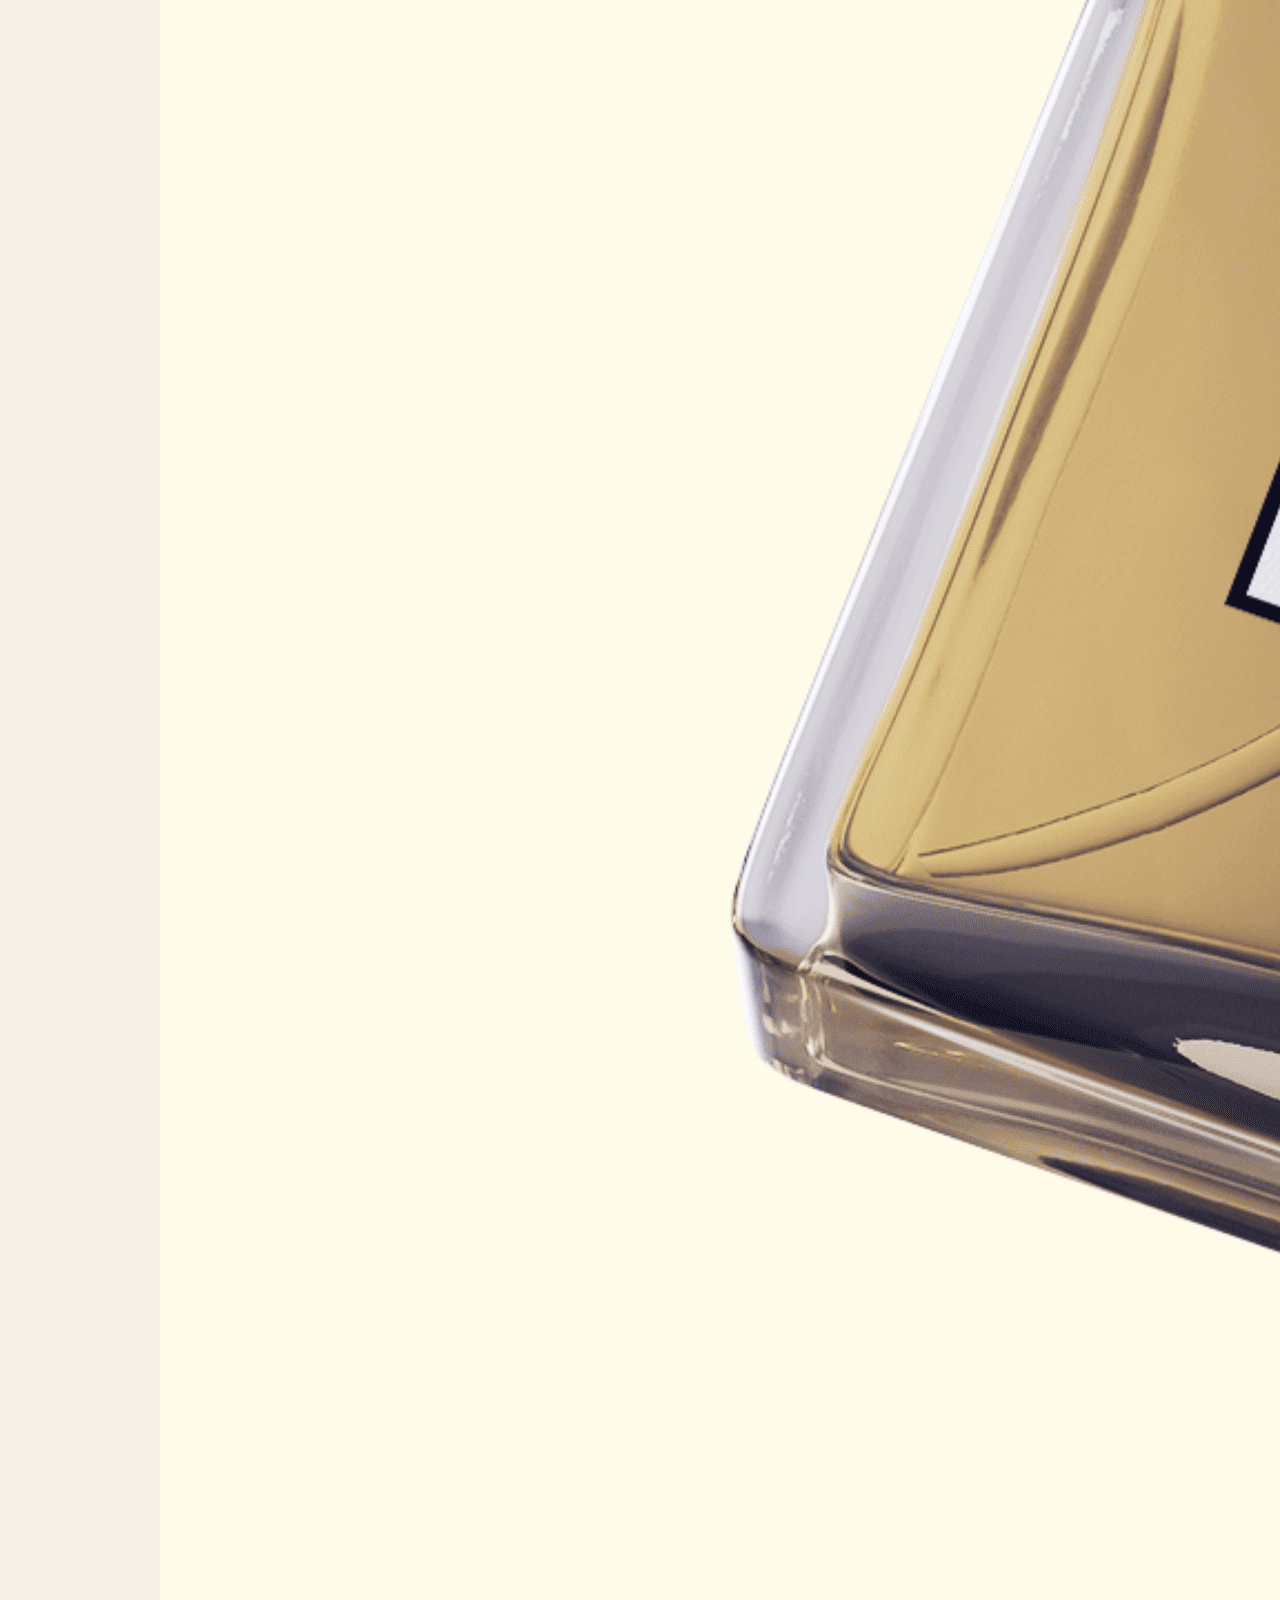
<file: shop_highest.html>
<!DOCTYPE html>
<html lang="en">
<head>
    <meta charset="UTF-8">
    <meta http-equiv="X-UA-Compatible" content="IE=edge">
    <meta name="viewport" content="width=device-width, initial-scale=1.0">
    <!-- STYLESHEETS -->
    <link href="https://cdn.jsdelivr.net/npm/bootstrap@5.3.0-alpha1/dist/css/bootstrap.min.css" rel="stylesheet" integrity="sha384-GLhlTQ8iRABdZLl6O3oVMWSktQOp6b7In1Zl3/Jr59b6EGGoI1aFkw7cmDA6j6gD" crossorigin="anonymous">
    <link rel="stylesheet" href="https://cdn.jsdelivr.net/npm/bootstrap-icons@1.10.3/font/bootstrap-icons.css">
    <link rel="stylesheet" href="styles.css">
    <link rel="icon" href="assets/favicon.ico">
  
    <!-- FUNCTIONS -->
    <script src="https://cdn.jsdelivr.net/npm/bootstrap@5.3.0-alpha1/dist/js/bootstrap.bundle.min.js" integrity="sha384-w76AqPfDkMBDXo30jS1Sgez6pr3x5MlQ1ZAGC+nuZB+EYdgRZgiwxhTBTkF7CXvN" crossorigin="anonymous"></script>
    
    <title>AROME</title>
</head>

<body>
    <!-- TOP HEADER -->
    <section>
        <section id="top-header">
            <nav class="navbar navbar-expand-lg">
                <div class="container-fluid">
                    <!-- LINKS -->
                    <div class="linkport">
                        <ul class="navbar-nav">
                            <li class="nav-item">
                                <a class="nav-link" href="shop.html">SHOP ALL</a>
                            </li>
        
                            <li class="nav-item">
                                <a class="nav-link" href="about.html">ABOUT</a>
                            </li>
                        </ul>
                    </div>
    
                    <a class="nav-brand" href="index.html"><img id="brand" src="assets/OFFICIAL LOGO copy.png"></a>
                
                    <nav class="navbar">
                        <div class="container-fluid">
                            <button class="navbar-toggler" type="button" data-bs-toggle="collapse" data-bs-target="#buticons" aria-controls="buticons" aria-expanded="false" aria-label="Toggle navigation">
                                <span class="navbar-toggler-icon"></span>
                            </button>
                            <div class="buttonport collapse navbar-collapse" id="buticons">
                                <ul class="navbar-nav">
                                    <li class="nav-item">
                                        <div>
                                            <button class="btn" type="button" data-bs-toggle="collapse" data-bs-target="#searchbar" aria-expanded="false" aria-controls="searchbar">
                                                <a><i class="bi bi-search"></i></a>
                                            </button>
                                            <div class="collapse collapse-horizontal" id="searchbar">
                                                <form class="d-flex" role="search">
                                                    <input class="form-control me-3" type="search" placeholder="Find Product" aria-label="Search">
                                                    <button class="btn btn-outline-dark" type="submit">Search</button>
                                                </form>
                                            </div>
                                        </div>
                                    </li>
                            
                                    <li class="nav-item">
                                        <button class="btn">
                                            <a href="account.html"><i class="bi bi-person-circle"></i></a>
                                        </button>
                                    </li>
    
                                    <li class="nav-item">
                                        <div>
                                            <button class="btn">
                                                <a href="account.html"><a><i class="bi bi-bag"></i></a></a>
                                            </button>
                                        </div>
                                    </li>
                                </ul>
                            </div>
                        </div>
                    </nav>
                </div>
            </nav>
        </section>

    <!-- SHOP BANNER -->
    <section id="shop-banner">
        <img src="assets/shopbestseller-banner.png" class="img-fluid">
    </section>

     <!-- PROMOBANNER -->
     <section id="promo-banner">
        <nav class="navbar">
            <div class="container-fluid justify-content-center">
                <span class="navbar-text">
                    WATCH OUT FOR OUR 03-03 SALE! SIGN-UP FOR 10% DISCOUNT!
                </span>
            </div>
        </nav>
    </section>

    <!-- PRODUCT ITEMS -->
    <section>
        <!-- SHOP NAV -->
        <section id="product-nav">
            <nav class="navbar navbar-expand-lg">
                <div class="container-fluid">
                    <ul class="navbar-nav">

                        <li class="nav-item dropdown">
                            <button class="btn btn-outline-dark dropdown-toggle" type="button" data-bs-toggle="dropdown" aria-expanded="false">
                                Sort by
                            </button>
    
                            <ul class="dropdown-menu">
                                <li><a class="dropdown-item" href="shop_bestseller.html">Bestsellers</a></li>
                                <li><a class="dropdown-item" href="shop_lowest.html">Lowest Price</a></li>
                                <li><a class="dropdown-item" href="shop_highest.html">Highest Price</a></li>
                                <li><a class="dropdown-item" href="shop_new.html">New Items</a></li>
                            </ul>
                        </li>
                    </ul>
                </div>
            </nav>
        </section>
        
        <!-- ITEMS -->
        <section class="items">
            <div class="container-fluid">
                <div class="row row-cols-1 row-cols-lg-4 row-cols-md-2 row-cols-sm-2 g-4">
                    <div class="col">
                        <div class="card">
                            <img src="assets/official-products/BELLE AME.png" class="card-img" alt="product">
                            <div class="card-body">
                                <h5 class="card-title">Belle Ame</h5>
                                <p>420.00 PHP</p>
                                <a class="btn btn-outline-dark" role="button" href="">Add to bag</a>
                            </div>
                        </div>
                    </div>

                    <div class="col">
                        <div class="card">
                            <img src="assets/official-products/enchante.png" class="card-img" alt="product">
                            <div class="card-body">
                                <h5 class="card-title">Enchante</h5>
                                <p>420.00 PHP</p>
                                <a class="btn btn-outline-dark" role="button" href="">Add to bag</a>
                            </div>
                        </div>
                    </div>

                    <div class="col">
                        <div class="card">
                            <img src="assets/official-products/AMOUR.png" class="card-img" alt="product">
                            <div class="card-body">
                                <h5 class="card-title">Amour</h5>
                                <p>545.00 PHP</p>
                                <a class="btn btn-outline-dark" role="button" href="">Add to bag</a>
                            </div>
                        </div>
                    </div>

                    <div class="col">
                        <div class="card">
                            <img src="assets/official-products/desse.png" class="card-img" alt="product">
                            <div class="card-body">
                                <h5 class="card-title">Deesse</h5>
                                <p>545.00 PHP</p>
                                <a class="btn btn-outline-dark" role="button" href="">Add to bag</a>
                            </div>
                        </div>
                    </div>
                </div>

                <div class="row row-cols-1 row-cols-lg-4 row-cols-md-2 row-cols-sm-2 g-4">
                    <div class="col">
                        <div class="card">
                            <img src="assets/official-products/je t aime.png" class="card-img" alt="product">
                            <div class="card-body">
                                <h5 class="card-title">Je T' Aime</h5>
                                <p>545.00 PHP</p>
                                <a class="btn btn-outline-dark" role="button" href="">Add to bag</a>
                            </div>
                        </div>
                    </div>

                    <div class="col">
                        <div class="card">
                            <img src="assets/official-products/simplicite.png" class="card-img" alt="product">
                            <div class="card-body">
                                <h5 class="card-title">Simplicite</h5>
                                <p>545.00 PHP</p>
                                <a class="btn btn-outline-dark" role="button" href="">Add to bag</a>
                            </div>
                        </div>
                    </div>
                </div>
            </div>
        </section>
    </section>

     <!-- PAGES -->
     <section class="ppp">
        <nav aria-label="shop navigation">
            <ul class="pagination justify-content-center">
                <li class="page-item">
                    <a class="page-link" href="#" aria-label="Previous">
                        <span aria-hidden="true">&laquo;</span>
                    </a>
                </li>
                <li class="page-item"><a class="page-link" href="shop.html">1</a></li>
                <li class="page-item"><a class="page-link" href="#">2</a></li>
                <li class="page-item"><a class="page-link" href="#">3</a></li>
                <li class="page-item">
                    <a class="page-link" href="#" aria-label="Next">
                        <span aria-hidden="true">&raquo;</span>
                    </a>
                </li>
            </ul>
        </nav>
    </section>

    <!-- FOOTER -->
    <section id="footer">
        <div class="row">
            <!-- NEWSLETTER -->
            <div class="col-lg-4 col-md-4">
                <div class="newletter">
                    <h3>Let's get in touch! Sign up for a 10% discount!</h3>
                    <form class="needs-validation">
                        <input id="newinput" class="form-control" type="email" placeholder="Email Address"required>
                        <button id="newbtn" class="btn btn-outline-dark" type="submit">Submit</button>
                    </form>
                    <p>By subscribing, you agree to receive marketing email messages from ARÔME Scents by Henry at the email address provided. Unsubscribe at any time, view our Privacy Policy and Terms of Services.</p>
                    <a class="nav-brand" href="index.html"><img id="fbrand" src="assets/OFFICIAL LOGO copy.png"></a>
                </div>
            </div>

            <div class="col-lg-3">

            </div>
            <div class="col-lg-4 col-md-4">
                <div class="row" id="fflinks">
                    <!-- ABOUT LINKS -->
                    <div class="col">
                        <ul class="navbar-nav aboutlinks">
                            <h3>about</h3>
                            <li class="nav-item">
                                <a class="nav-link" href="about.html">Henry Story</a>
                            </li>
    
                            <li class="nav-item">
                                <a class="nav-link" href="FAQs.html">FAQs</a>
                            </li>
    
                            <li class="nav-item">
                                <a class="nav-link" href="FAQs.html">Shipping</a>
                            </li>
    
                            <li class="nav-item">
                                <a class="nav-link" href="FAQs.html">Returns</a>
                            </li>
    
                            <li class="nav-item">
                                <a class="nav-link" href="about.html">Contact</a>
                            </li>
                        </ul>
                    </div>

                    <!-- SOCIALS -->
                    <div class="col">
                        <h3>follow us in our socials!</h3>
                        <nav class="navbar navbar-expand-lg">
                            <ul class="navbar-nav sociallinks">
                                <li class="nav-item" id="fb">
                                    <a href="https://www.facebook.com/aromescentsph" class="nav-link"><i class="bi bi-facebook"></i></a>
                                </li>
                            
                                <li class="nav-item" id="ig">
                                    <a href="https://www.instagram.com/aromescentsph/?igshid=MDM4ZDc5MmU%3D"class="nav-link"><i class="bi bi-instagram"></i></a>
                                </li>
                            
                                <li class="nav-item" id="tw">
                                    <a href="#" class="nav-link"><i class="bi bi-twitter"></i></a>
                                </li>
                            </ul>
                        </nav>
                        <br><br><br>
                        <ul class="navbar-nav policies">
                            <li class="nav-item">
                                <a class="nav-link" href="term-and-policies.html"><h3>Terms and Conditions</h3></a>
                            </li>

                            <li class="nav-item">
                                <a class="nav-link" href="privacy-policies.html"><h3>Privacy Policy</h3></a>
                            </li>
                        </ul>
                    </div>
                </div>
            </div>
        </div>
    </section>

    <!-- COPYRIGHT -->
    <section id="copyright">
        <nav class="navbar navbar-expand-lg">
            <div class="container-fluid justify-content-center">
                <p>Copyright © 2023 muning_luning. All Rights Reserved.</p>
            </div>
        </nav>
    </section>
</body>
</html>
</file>
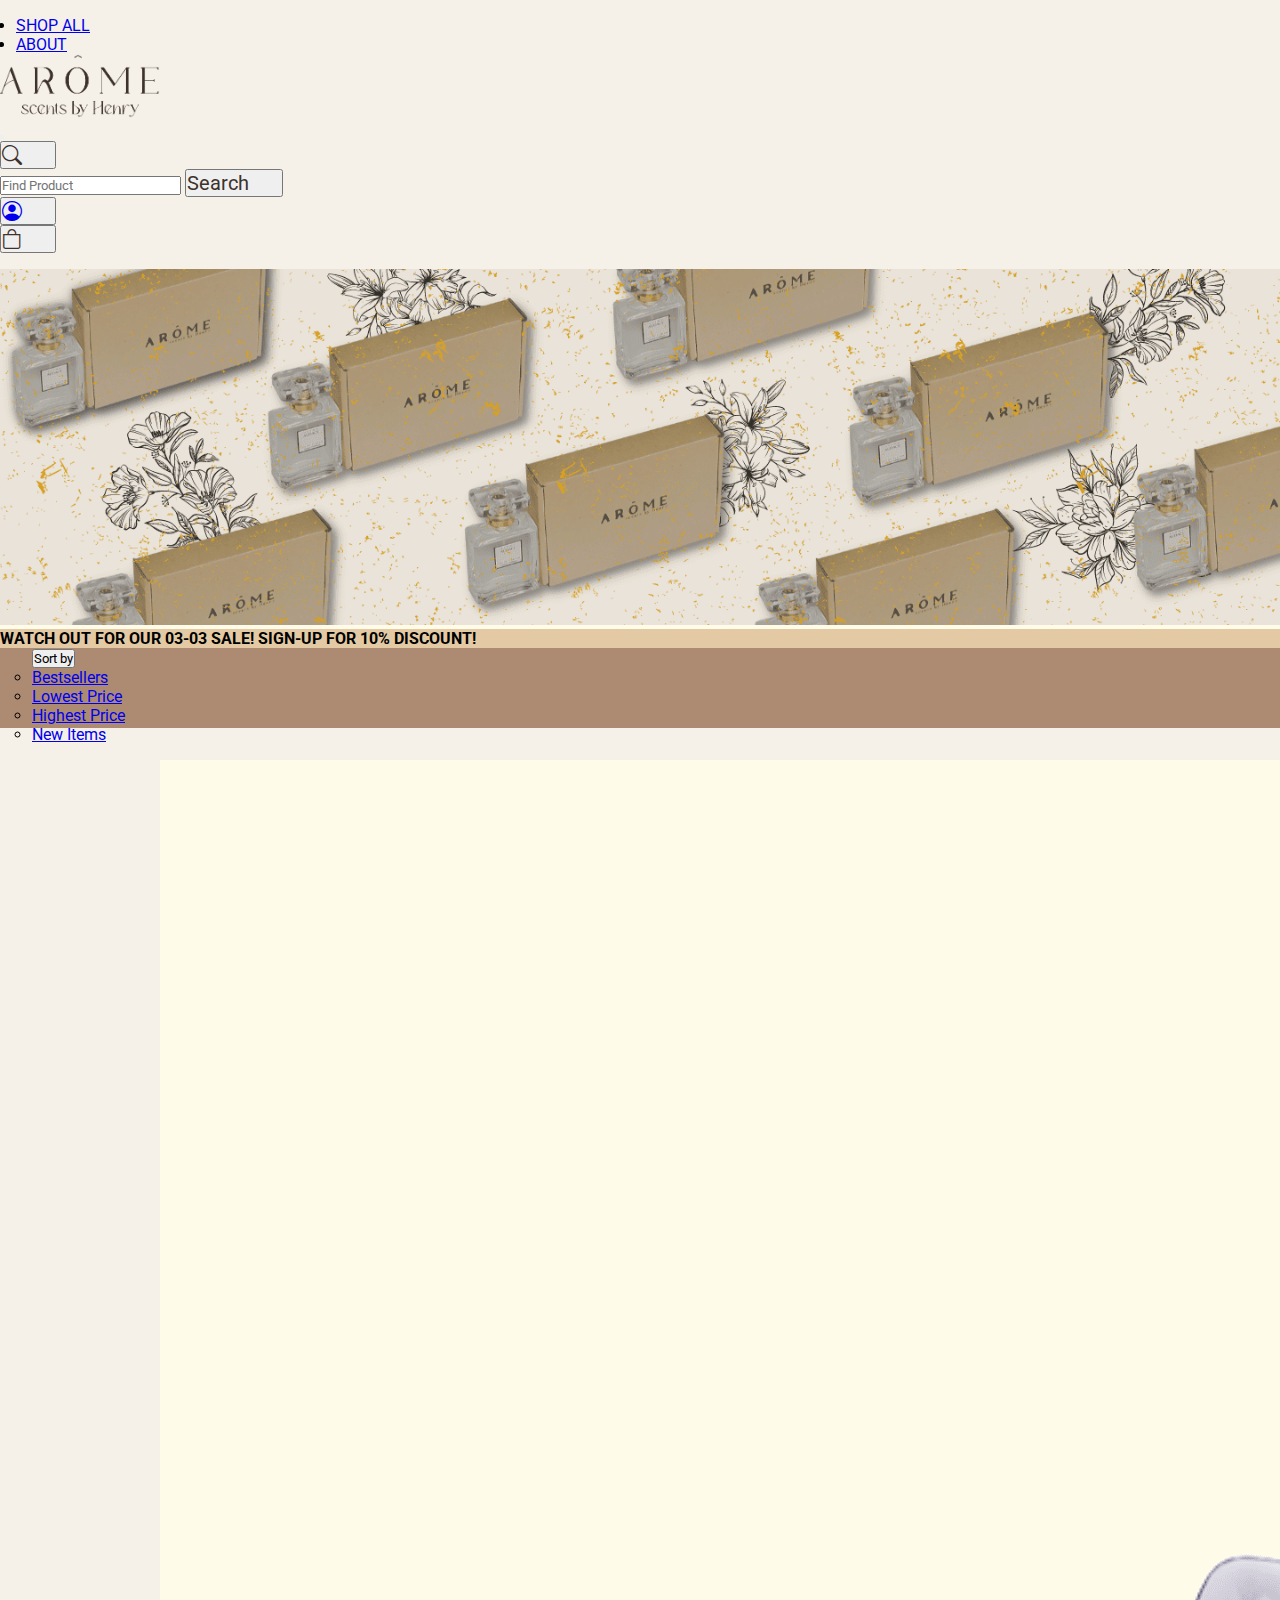
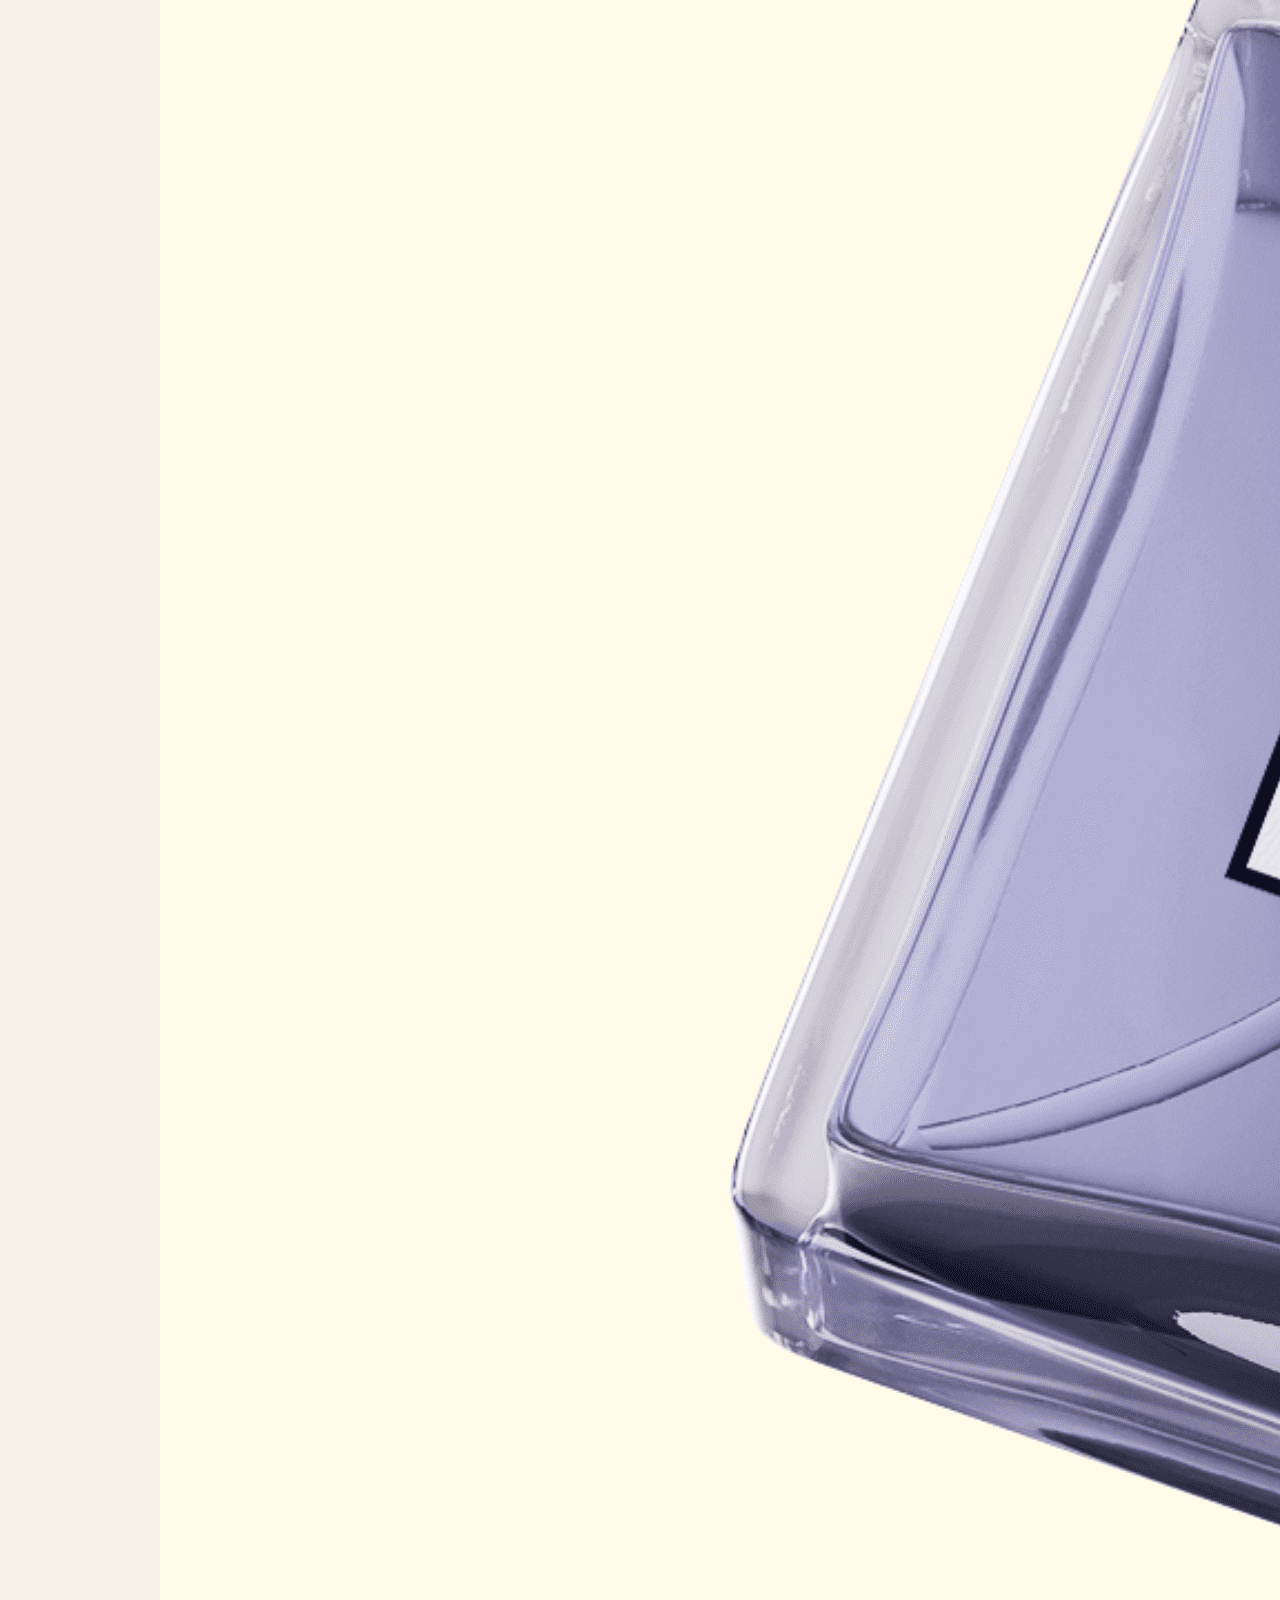
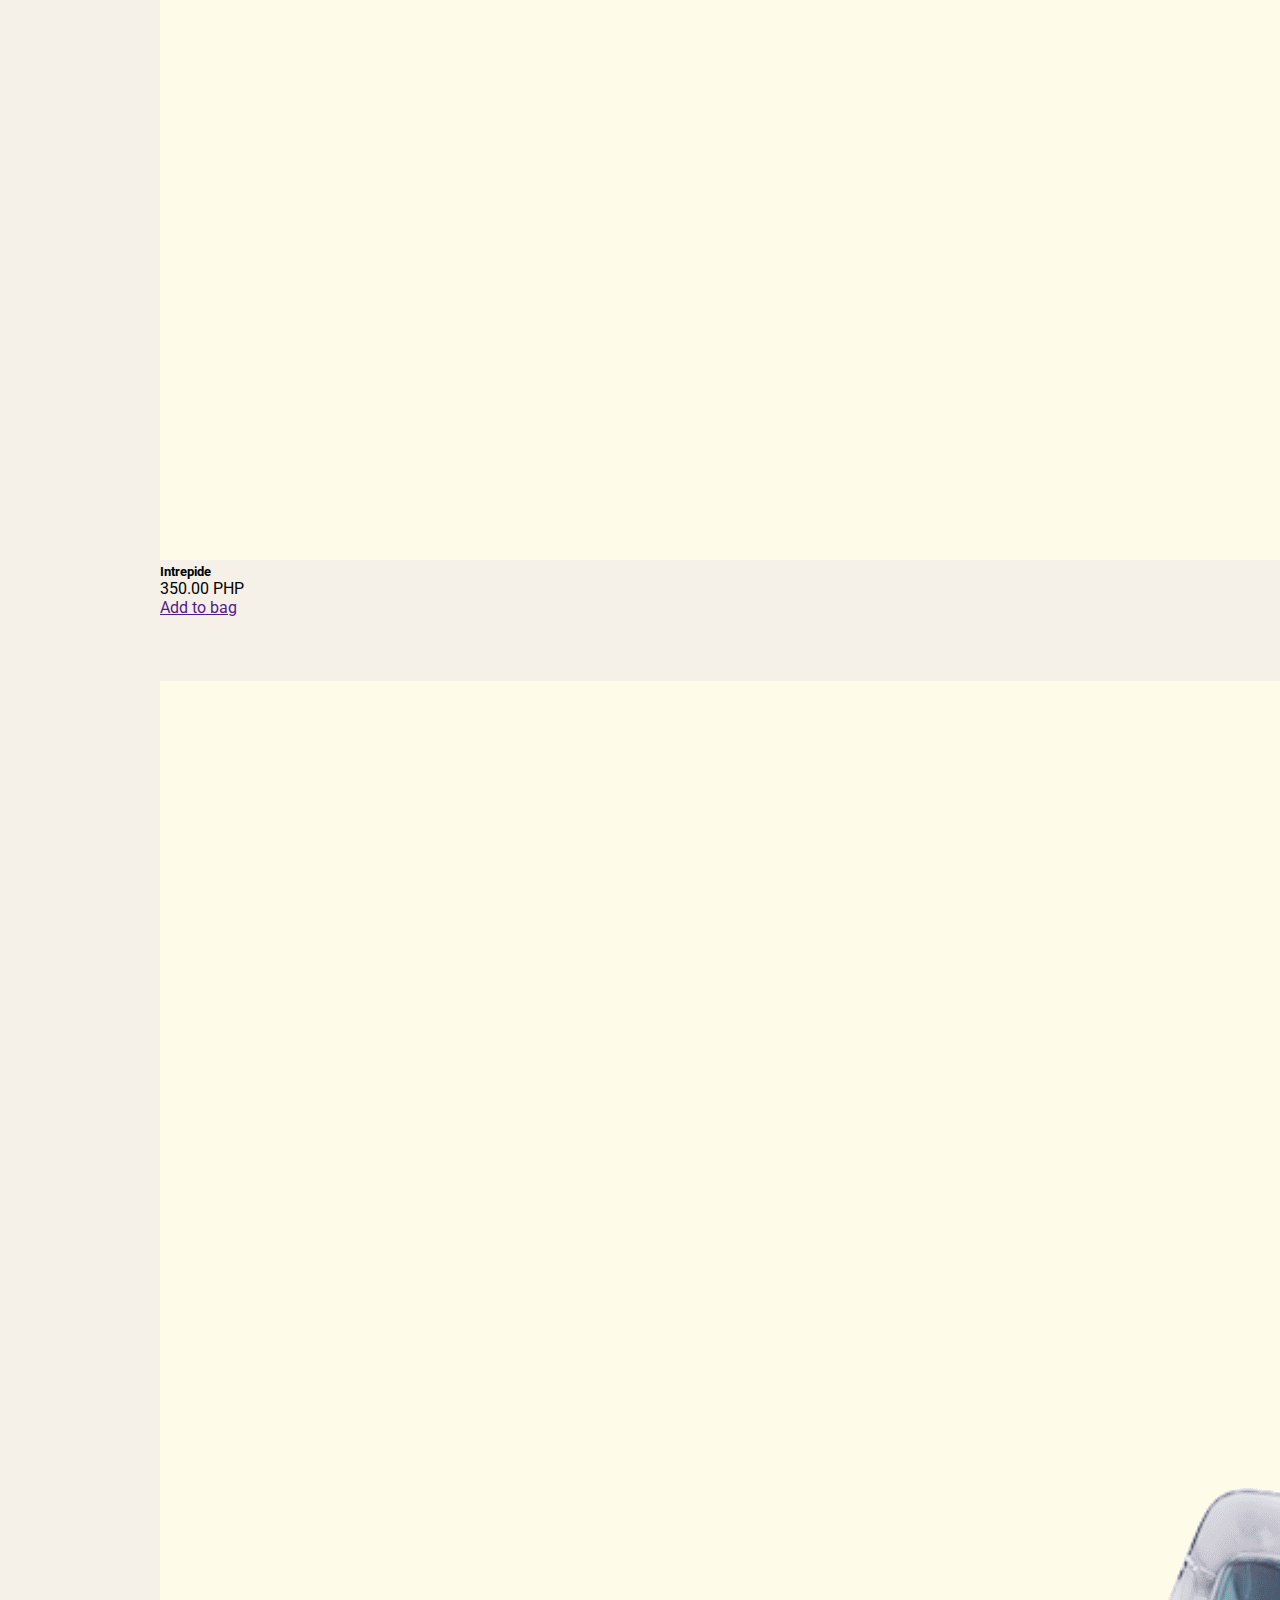
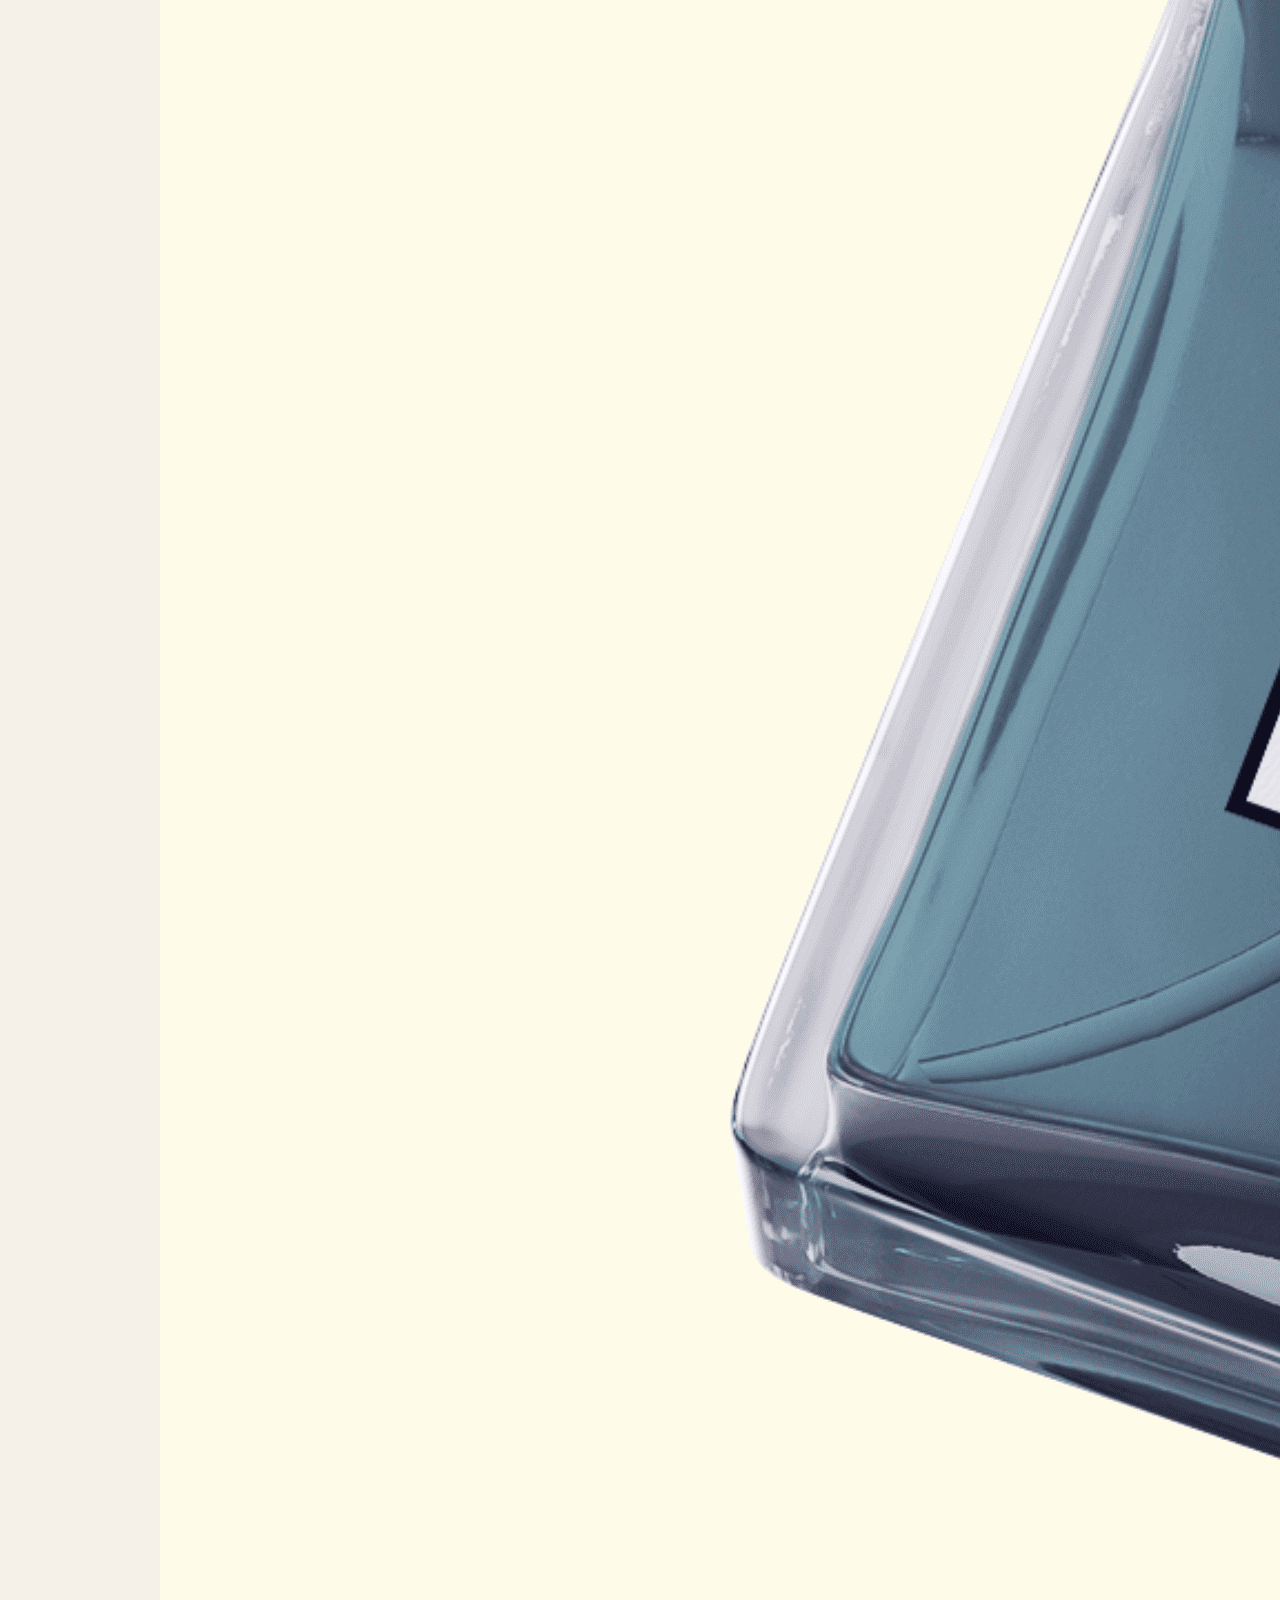
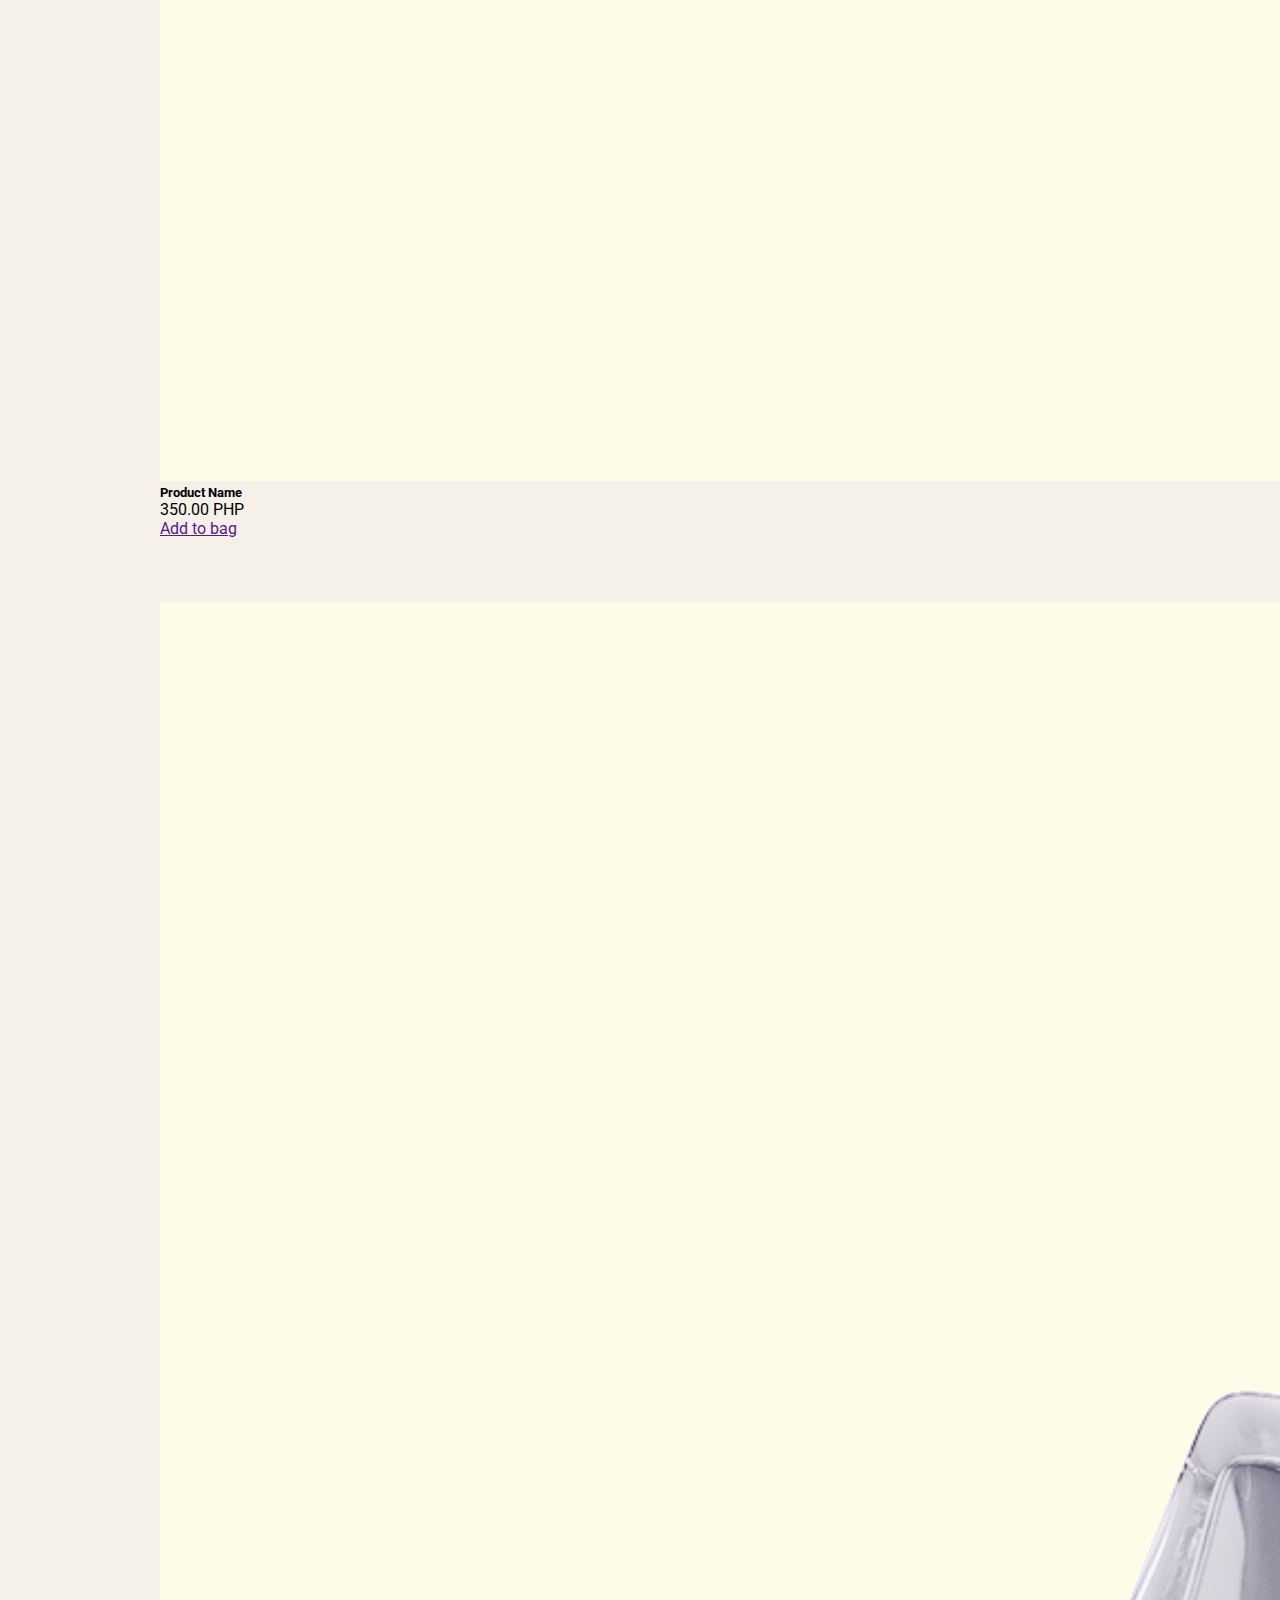
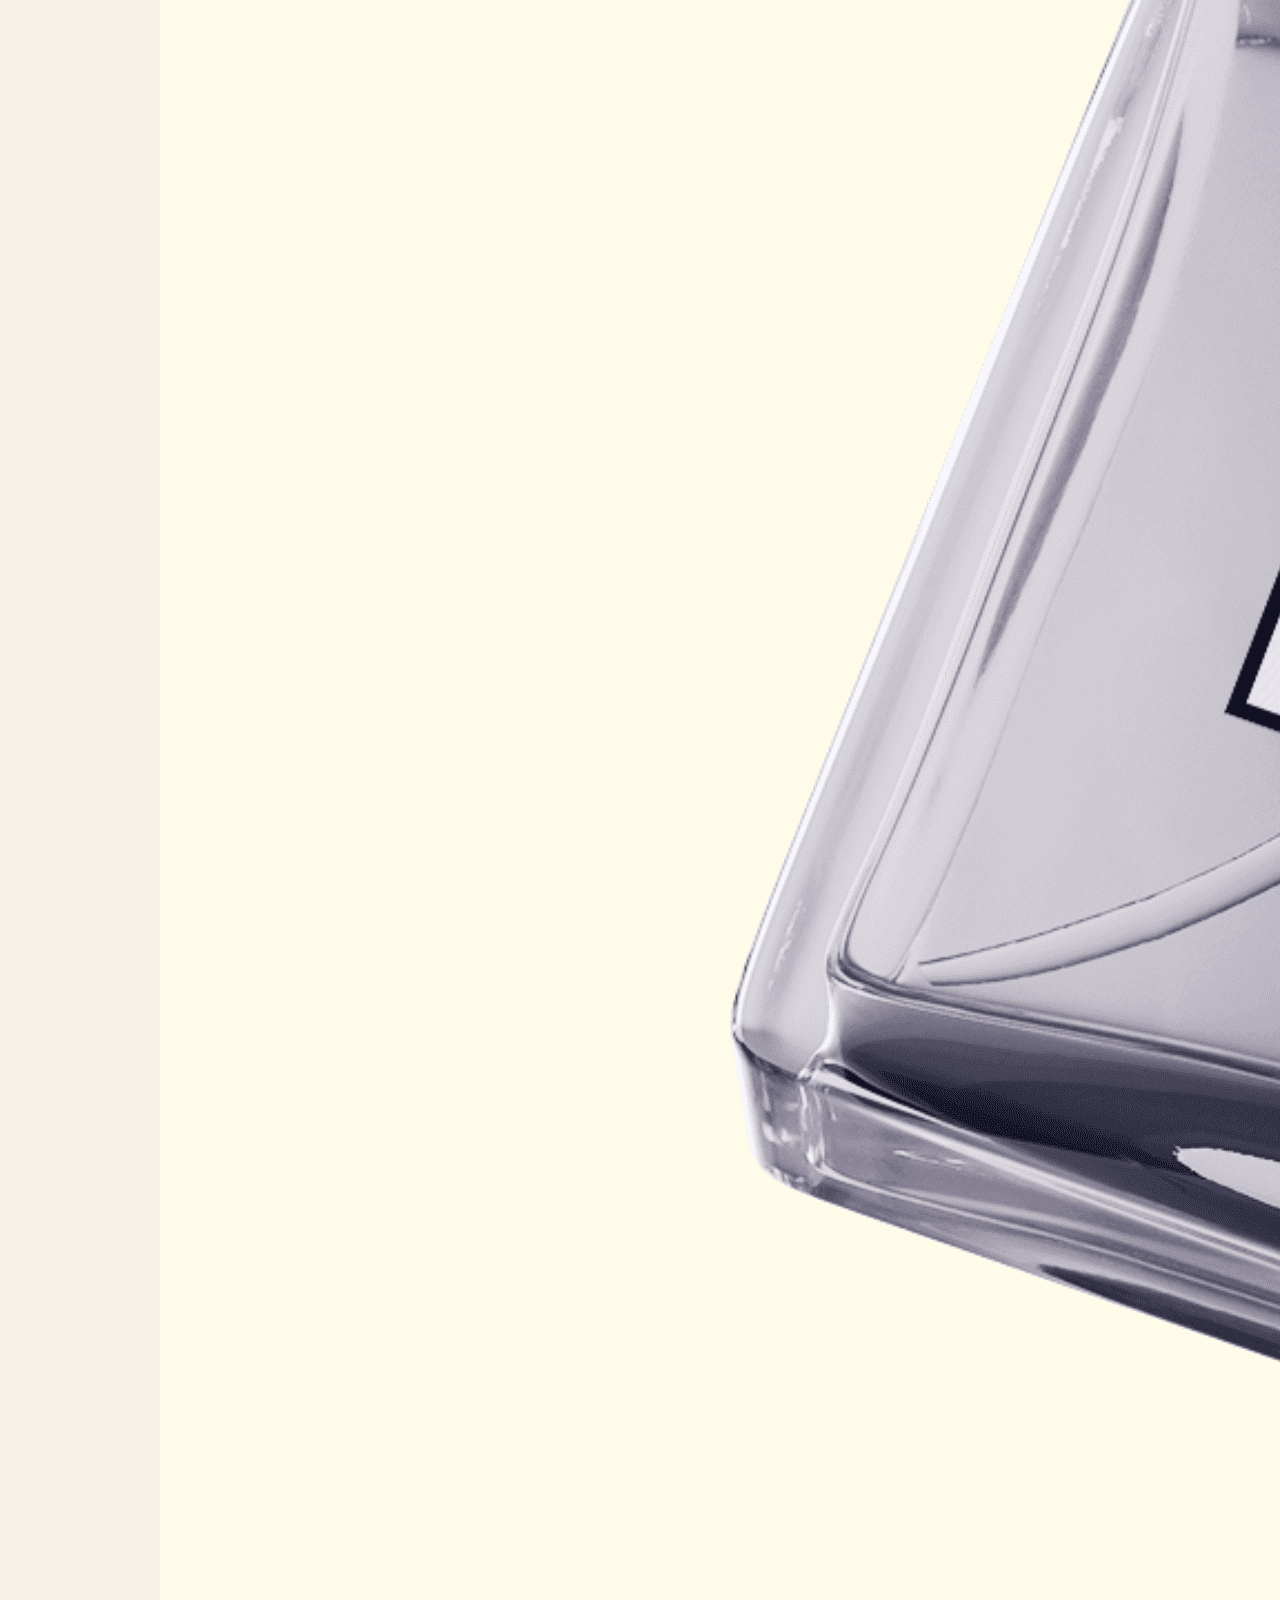
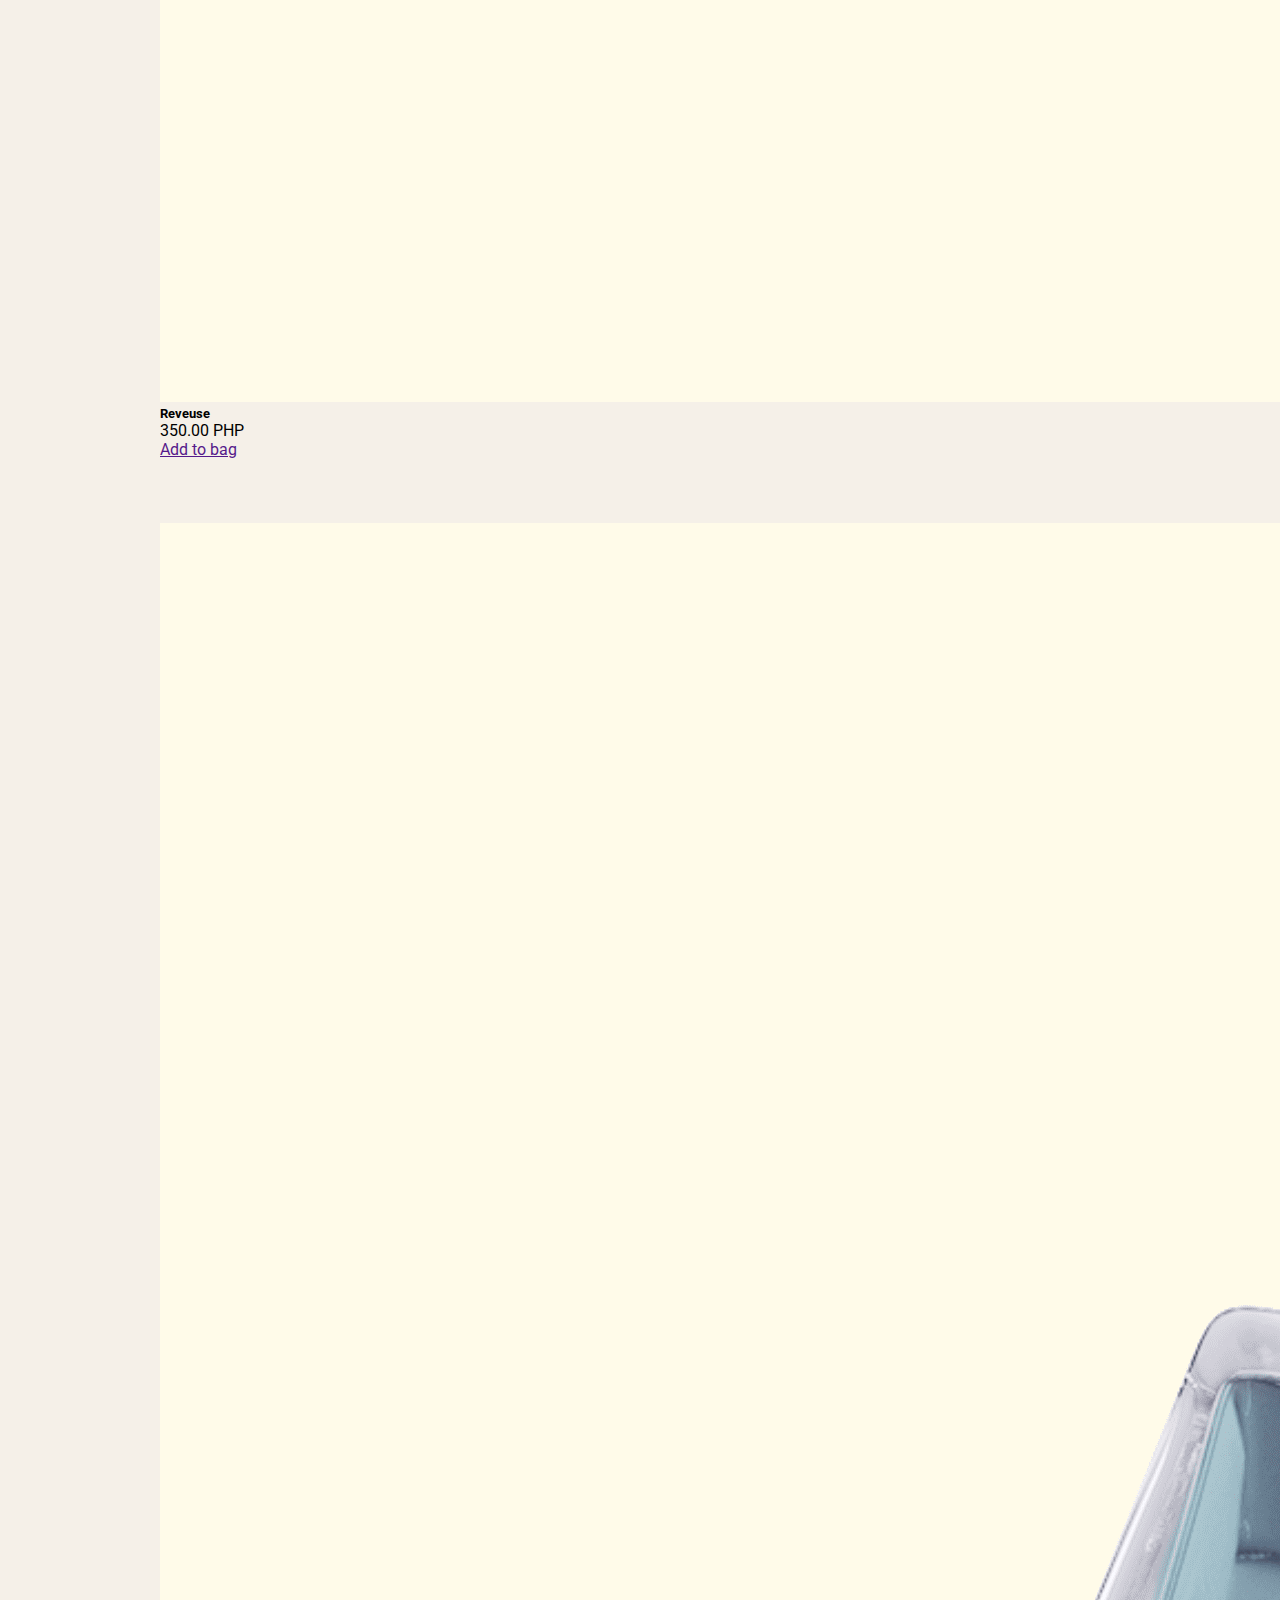
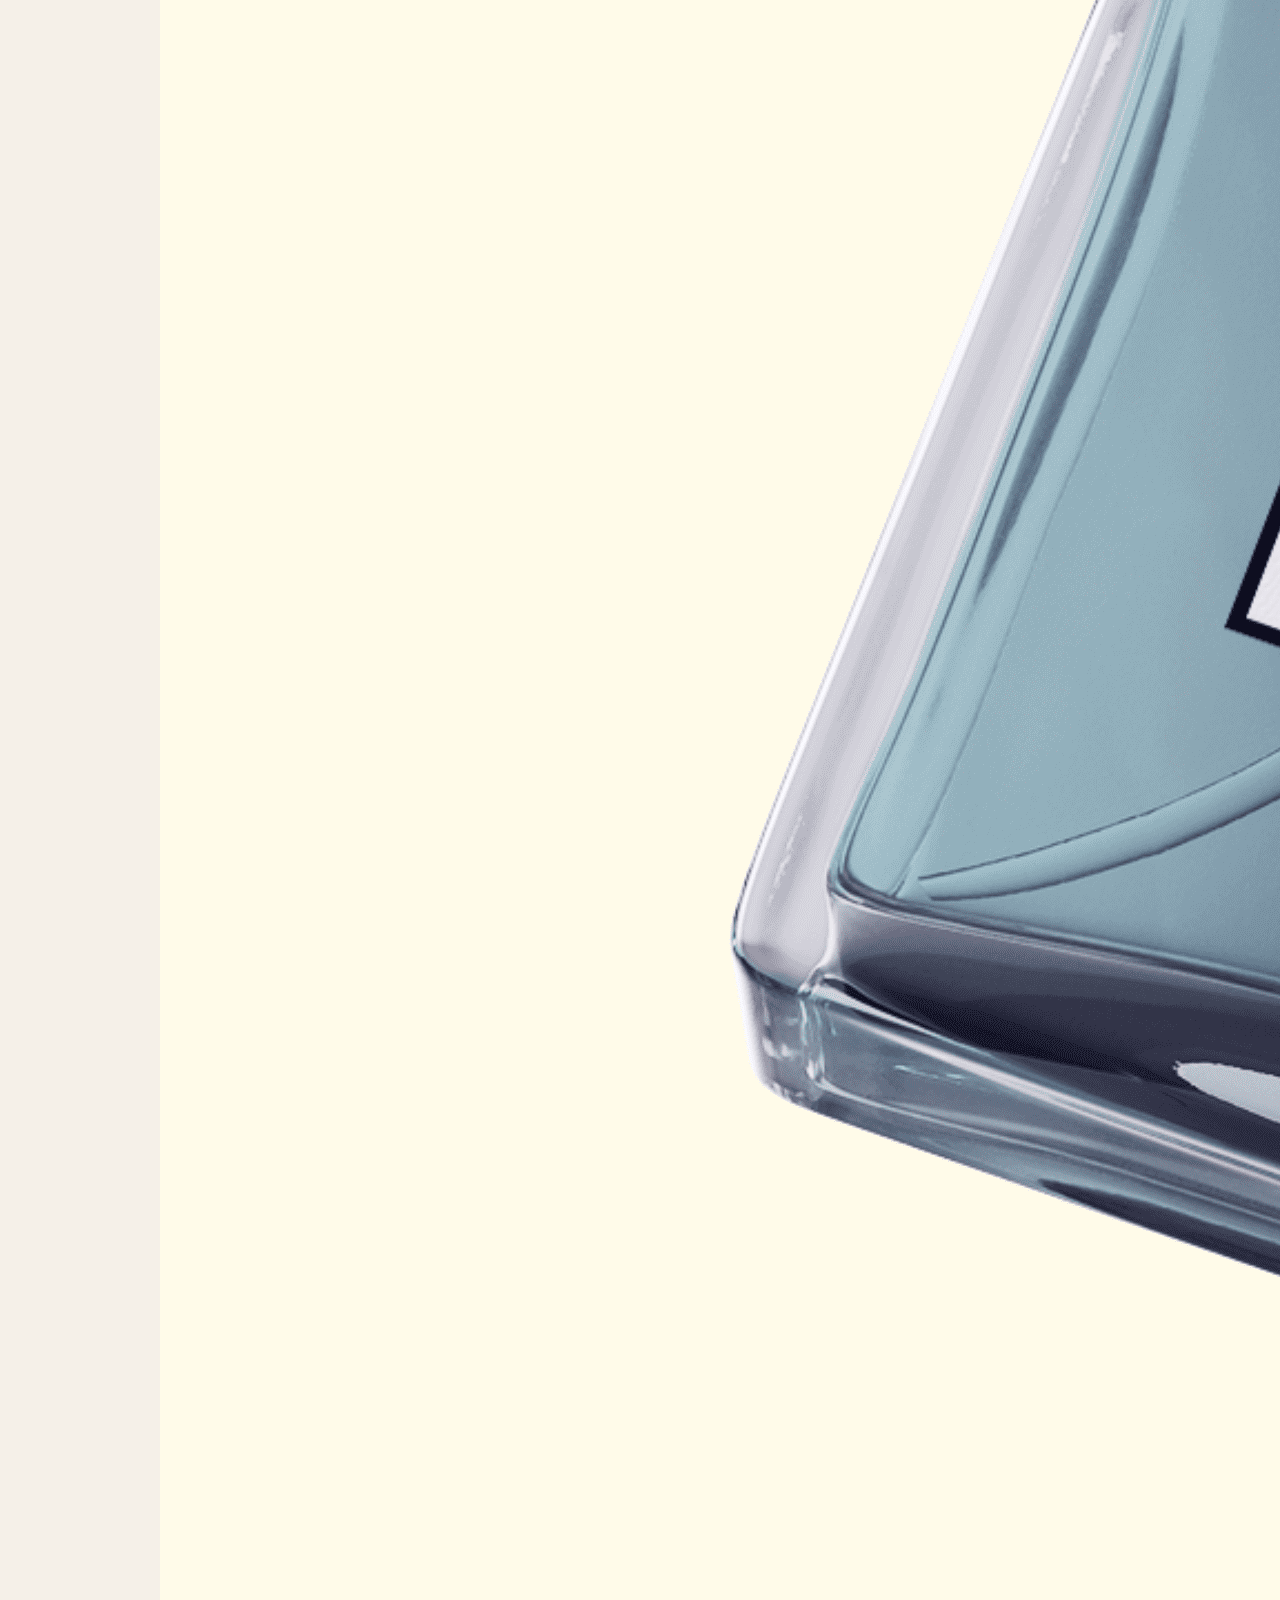
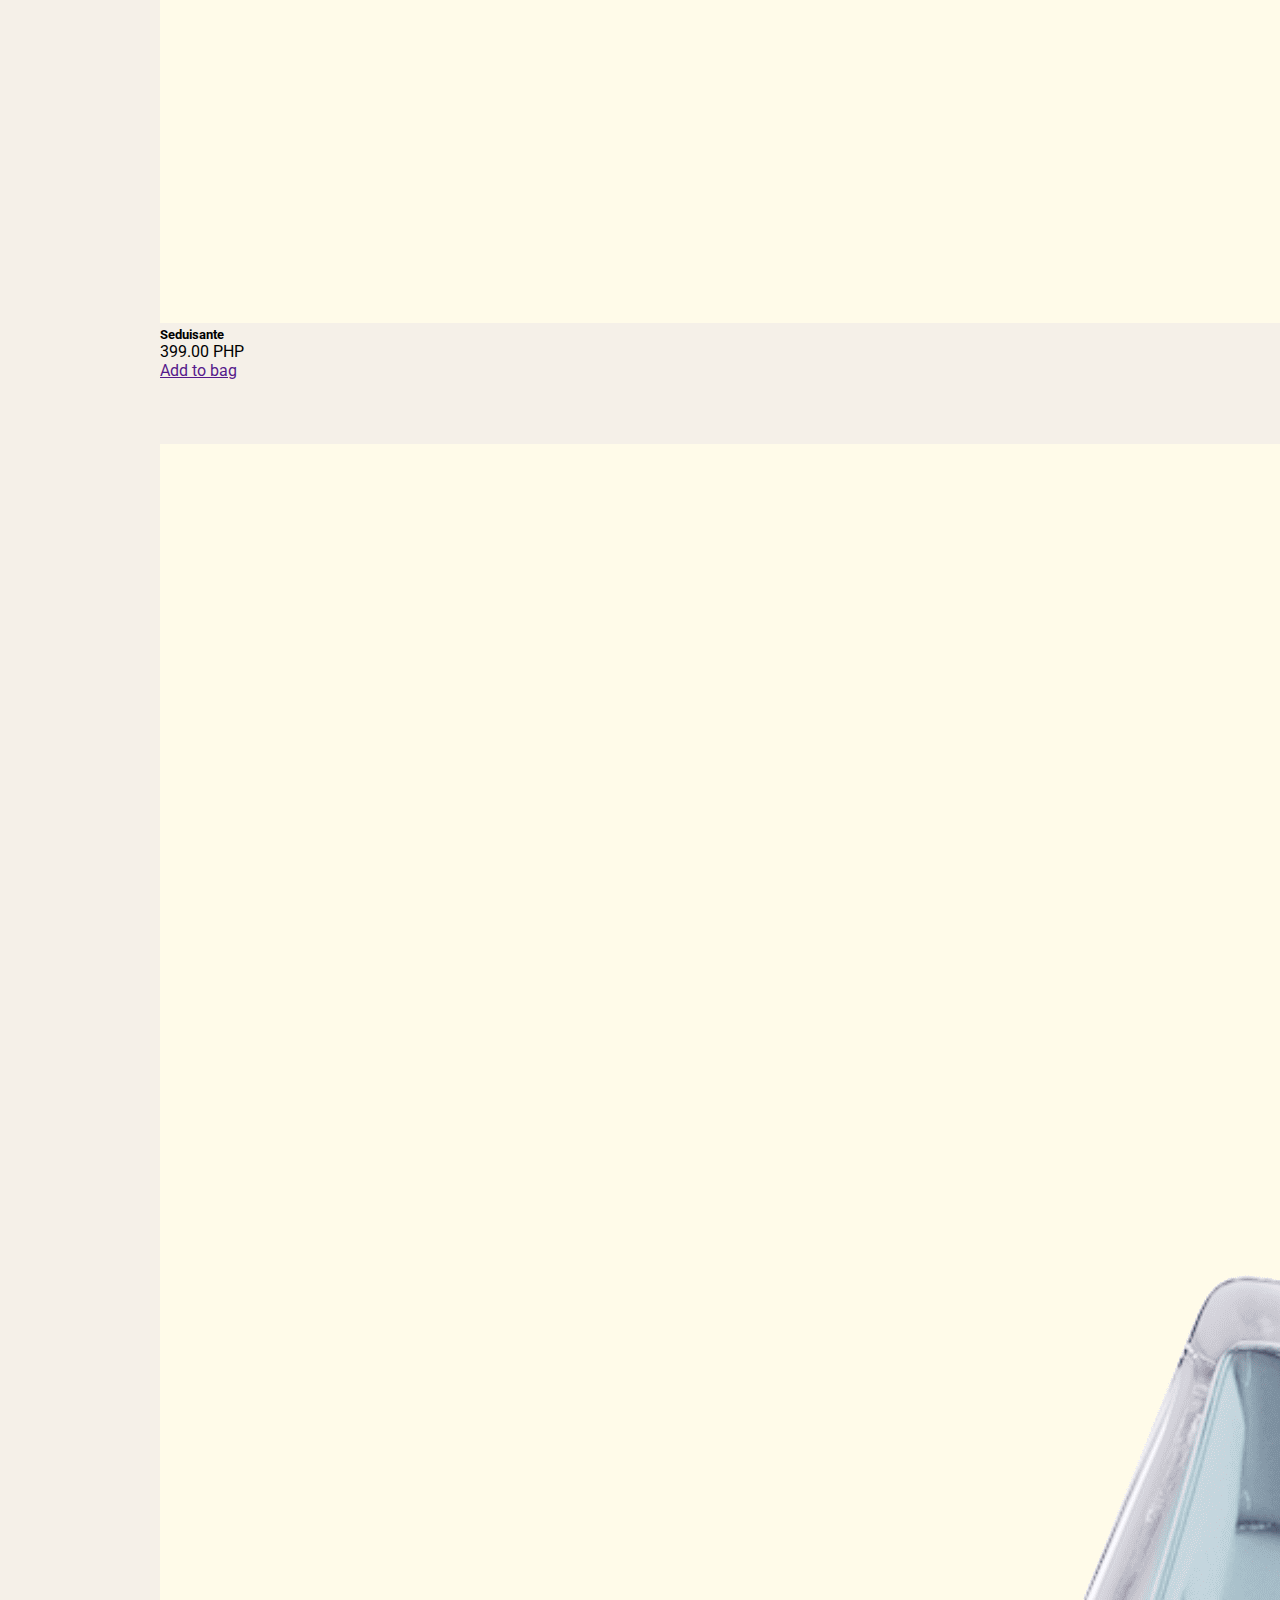
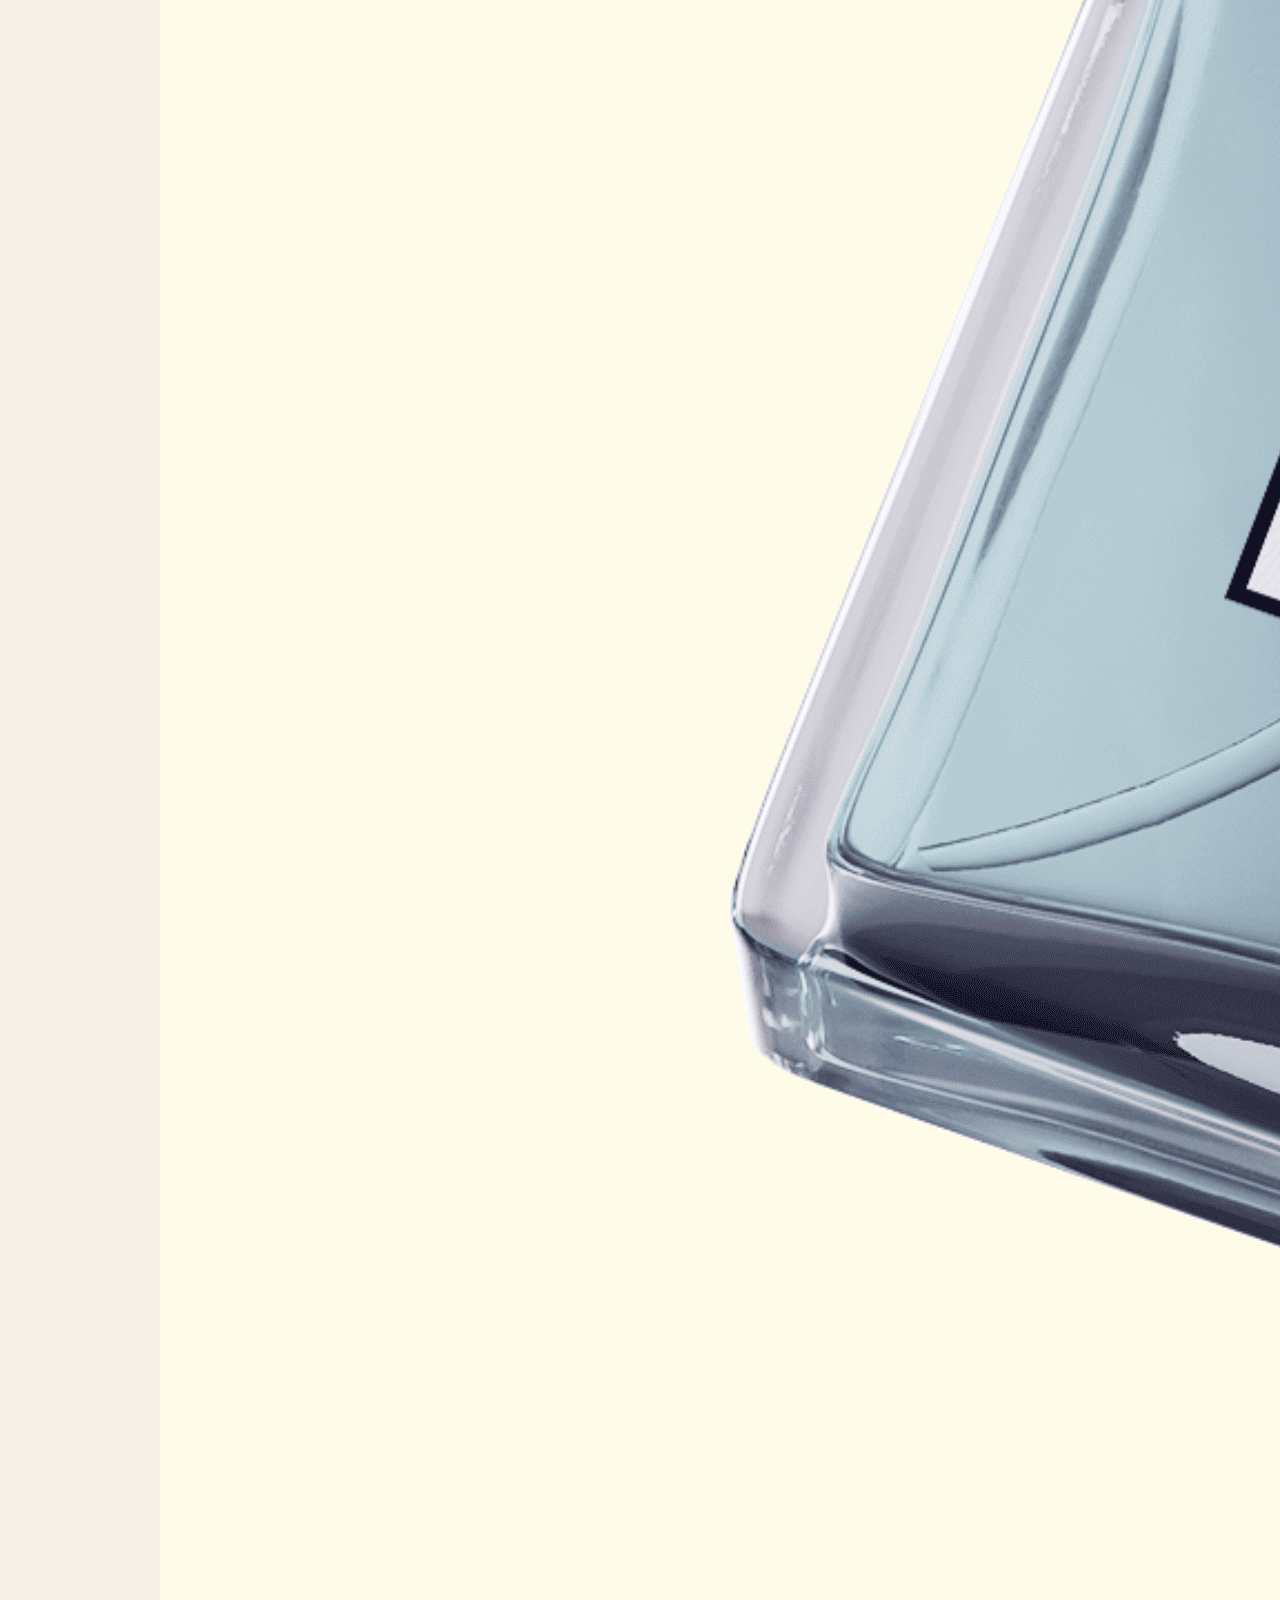
<file: shop_lowest.html>
<!DOCTYPE html>
<html lang="en">
<head>
    <meta charset="UTF-8">
    <meta http-equiv="X-UA-Compatible" content="IE=edge">
    <meta name="viewport" content="width=device-width, initial-scale=1.0">
    <!-- STYLESHEETS -->
    <link href="https://cdn.jsdelivr.net/npm/bootstrap@5.3.0-alpha1/dist/css/bootstrap.min.css" rel="stylesheet" integrity="sha384-GLhlTQ8iRABdZLl6O3oVMWSktQOp6b7In1Zl3/Jr59b6EGGoI1aFkw7cmDA6j6gD" crossorigin="anonymous">
    <link rel="stylesheet" href="https://cdn.jsdelivr.net/npm/bootstrap-icons@1.10.3/font/bootstrap-icons.css">
    <link rel="stylesheet" href="styles.css">
    <link rel="icon" href="assets/favicon.ico">
  
    <!-- FUNCTIONS -->
    <script src="https://cdn.jsdelivr.net/npm/bootstrap@5.3.0-alpha1/dist/js/bootstrap.bundle.min.js" integrity="sha384-w76AqPfDkMBDXo30jS1Sgez6pr3x5MlQ1ZAGC+nuZB+EYdgRZgiwxhTBTkF7CXvN" crossorigin="anonymous"></script>
    
    <title>AROME</title>
</head>

<body>
    <!-- TOP HEADER -->
    <section>
        <section id="top-header">
            <nav class="navbar navbar-expand-lg">
                <div class="container-fluid">
                    <!-- LINKS -->
                    <div class="linkport">
                        <ul class="navbar-nav">
                            <li class="nav-item">
                                <a class="nav-link" href="shop.html">SHOP ALL</a>
                            </li>
        
                            <li class="nav-item">
                                <a class="nav-link" href="about.html">ABOUT</a>
                            </li>
                        </ul>
                    </div>
    
                    <a class="nav-brand" href="index.html"><img id="brand" src="assets/OFFICIAL LOGO copy.png"></a>
                
                    <nav class="navbar">
                        <div class="container-fluid">
                            <button class="navbar-toggler" type="button" data-bs-toggle="collapse" data-bs-target="#buticons" aria-controls="buticons" aria-expanded="false" aria-label="Toggle navigation">
                                <span class="navbar-toggler-icon"></span>
                            </button>
                            <div class="buttonport collapse navbar-collapse" id="buticons">
                                <ul class="navbar-nav">
                                    <li class="nav-item">
                                        <div>
                                            <button class="btn" type="button" data-bs-toggle="collapse" data-bs-target="#searchbar" aria-expanded="false" aria-controls="searchbar">
                                                <a><i class="bi bi-search"></i></a>
                                            </button>
                                            <div class="collapse collapse-horizontal" id="searchbar">
                                                <form class="d-flex" role="search">
                                                    <input class="form-control me-3" type="search" placeholder="Find Product" aria-label="Search">
                                                    <button class="btn btn-outline-dark" type="submit">Search</button>
                                                </form>
                                            </div>
                                        </div>
                                    </li>
                            
                                    <li class="nav-item">
                                        <button class="btn">
                                            <a href="account.html"><i class="bi bi-person-circle"></i></a>
                                        </button>
                                    </li>
    
                                    <li class="nav-item">
                                        <div>
                                            <button class="btn">
                                                <a href="account.html"><a><i class="bi bi-bag"></i></a></a>
                                            </button>
                                        </div>
                                    </li>
                                </ul>
                            </div>
                        </div>
                    </nav>
                </div>
            </nav>
        </section>

    <!-- SHOP BANNER -->
    <section id="shop-banner">
        <img src="assets/shopbestseller-banner.png" class="img-fluid">
    </section>

    <!-- PROMOBANNER -->
    <section id="promo-banner">
        <nav class="navbar">
            <div class="container-fluid justify-content-center">
                <span class="navbar-text">
                    WATCH OUT FOR OUR 03-03 SALE! SIGN-UP FOR 10% DISCOUNT!
                </span>
            </div>
        </nav>
    </section>

    <!-- PRODUCT ITEMS -->
    <section>
        <!-- SHOP NAV -->
        <section id="product-nav">
            <nav class="navbar navbar-expand-lg">
                <div class="container-fluid">
                    <ul class="navbar-nav">

                        <li class="nav-item dropdown">
                            <button class="btn btn-outline-dark dropdown-toggle" type="button" data-bs-toggle="dropdown" aria-expanded="false">
                                Sort by
                            </button>
    
                            <ul class="dropdown-menu">
                                <li><a class="dropdown-item" href="shop_bestseller.html">Bestsellers</a></li>
                                <li><a class="dropdown-item" href="shop_lowest.html">Lowest Price</a></li>
                                <li><a class="dropdown-item" href="shop_highest.html">Highest Price</a></li>
                                <li><a class="dropdown-item" href="shop_new.html">New Items</a></li>
                            </ul>
                        </li>
                    </ul>
                </div>
            </nav>
        </section>
        
        <!-- ITEMS -->
        <section class="items">
            <div class="container-fluid">
                <div class="row row-cols-1 row-cols-lg-4 row-cols-md-2 row-cols-sm-2 g-4">
                    <div class="col">
                        <div class="card">
                            <img src="assets/official-products/INTREPIDE.png" class="card-img" alt="product">
                            <div class="card-body">
                                <h5 class="card-title">Intrepide</h5>
                                <p>350.00 PHP</p>
                                <a class="btn btn-outline-dark" role="button" href="">Add to bag</a>
                            </div>
                        </div>
                    </div>

                    <div class="col">
                        <div class="card">
                            <img src="assets/official-products/LOYALITE.png" class="card-img" alt="product">
                            <div class="card-body">
                                <h5 class="card-title">Product Name</h5>
                                <p>350.00 PHP</p>
                                <a class="btn btn-outline-dark" role="button" href="">Add to bag</a>
                            </div>
                        </div>
                    </div>

                    <div class="col">
                        <div class="card">
                            <img src="assets/official-products/REVEUSE.png" class="card-img" alt="product">
                            <div class="card-body">
                                <h5 class="card-title">Reveuse</h5>
                                <p>350.00 PHP</p>
                                <a class="btn btn-outline-dark" role="button" href="">Add to bag</a>
                            </div>
                        </div>
                    </div>

                    <div class="col">
                        <div class="card">
                            <img src="assets/official-products/SEDUISANTE.png" class="card-img" alt="product">
                            <div class="card-body">
                                <h5 class="card-title">Seduisante</h5>
                                <p>399.00 PHP</p>
                                <a class="btn btn-outline-dark" role="button" href="">Add to bag</a>
                            </div>
                        </div>
                    </div>
                </div>

                <div class="row row-cols-1 row-cols-lg-4 row-cols-md-2 row-cols-sm-2 g-4">
                    <div class="col">
                        <div class="card">
                            <img src="assets/official-products/AUDACE.png" class="card-img" alt="product">
                            <div class="card-body">
                                <h5 class="card-title">Audace</h5>
                                <p>399.00 PHP</p>
                                <a class="btn btn-outline-dark" role="button" href="">Add to bag</a>
                            </div>
                        </div>
                    </div>
                </div>
            </div>
        </section>
    </section>

    <!-- PAGES -->
    <section class="ppp">
        <nav aria-label="shop navigation">
            <ul class="pagination justify-content-center">
                <li class="page-item">
                    <a class="page-link" href="#" aria-label="Previous">
                        <span aria-hidden="true">&laquo;</span>
                    </a>
                </li>
                <li class="page-item"><a class="page-link" href="shop.html">1</a></li>
                <li class="page-item"><a class="page-link" href="#">2</a></li>
                <li class="page-item"><a class="page-link" href="#">3</a></li>
                <li class="page-item">
                    <a class="page-link" href="#" aria-label="Next">
                        <span aria-hidden="true">&raquo;</span>
                    </a>
                </li>
            </ul>
        </nav>
    </section>

     <!-- FOOTER -->
     <section id="footer">
        <div class="row">
            <!-- NEWSLETTER -->
            <div class="col-lg-4 col-md-4">
                <div class="newletter">
                    <h3>Let's get in touch! Sign up for a 10% discount!</h3>
                    <form class="needs-validation">
                        <input id="newinput" class="form-control" type="email" placeholder="Email Address"required>
                        <button id="newbtn" class="btn btn-outline-dark" type="submit">Submit</button>
                    </form>
                    <p>By subscribing, you agree to receive marketing email messages from ARÔME Scents by Henry at the email address provided. Unsubscribe at any time, view our Privacy Policy and Terms of Services.</p>
                    <a class="nav-brand" href="index.html"><img id="fbrand" src="assets/OFFICIAL LOGO copy.png"></a>
                </div>
            </div>

            <div class="col-lg-3">

            </div>
            <div class="col-lg-4 col-md-4">
                <div class="row" id="fflinks">
                    <!-- ABOUT LINKS -->
                    <div class="col">
                        <ul class="navbar-nav aboutlinks">
                            <h3>about</h3>
                            <li class="nav-item">
                                <a class="nav-link" href="about.html">Henry Story</a>
                            </li>
    
                            <li class="nav-item">
                                <a class="nav-link" href="FAQs.html">FAQs</a>
                            </li>
    
                            <li class="nav-item">
                                <a class="nav-link" href="FAQs.html">Shipping</a>
                            </li>
    
                            <li class="nav-item">
                                <a class="nav-link" href="FAQs.html">Returns</a>
                            </li>
    
                            <li class="nav-item">
                                <a class="nav-link" href="about.html">Contact</a>
                            </li>
                        </ul>
                    </div>

                    <!-- SOCIALS -->
                    <div class="col">
                        <h3>follow us in our socials!</h3>
                        <nav class="navbar navbar-expand-lg">
                            <ul class="navbar-nav sociallinks">
                                <li class="nav-item" id="fb">
                                    <a href="https://www.facebook.com/aromescentsph" class="nav-link"><i class="bi bi-facebook"></i></a>
                                </li>
                            
                                <li class="nav-item" id="ig">
                                    <a href="https://www.instagram.com/aromescentsph/?igshid=MDM4ZDc5MmU%3D"class="nav-link"><i class="bi bi-instagram"></i></a>
                                </li>
                            
                                <li class="nav-item" id="tw">
                                    <a href="#" class="nav-link"><i class="bi bi-twitter"></i></a>
                                </li>
                            </ul>
                        </nav>
                        <br><br><br>
                        <ul class="navbar-nav policies">
                            <li class="nav-item">
                                <a class="nav-link" href="term-and-policies.html"><h3>Terms and Conditions</h3></a>
                            </li>

                            <li class="nav-item">
                                <a class="nav-link" href="privacy-policies.html"><h3>Privacy Policy</h3></a>
                            </li>
                        </ul>
                    </div>
                </div>
            </div>
        </div>
    </section>

    <!-- COPYRIGHT -->
    <section id="copyright">
        <nav class="navbar navbar-expand-lg">
            <div class="container-fluid justify-content-center">
                <p>Copyright © 2023 muning_luning. All Rights Reserved.</p>
            </div>
        </nav>
    </section>
</body>
</html>
</file>
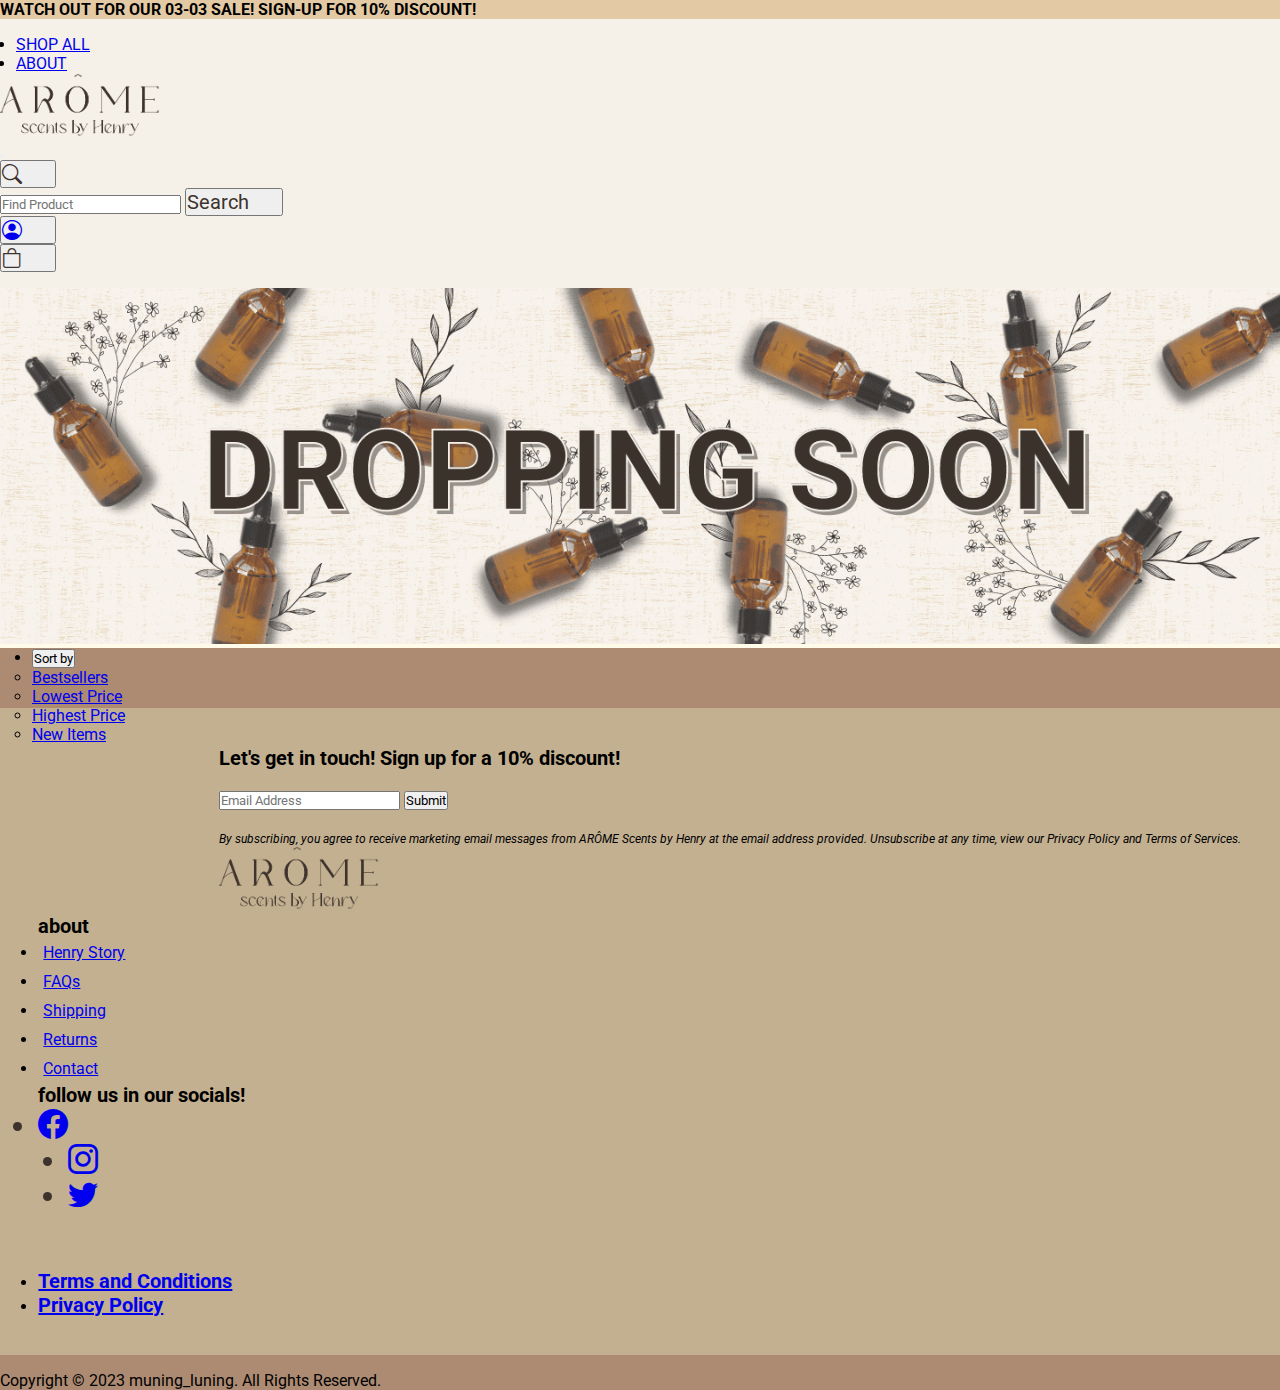
<file: shop_new.html>
<!DOCTYPE html>
<html lang="en">
<head>
    <meta charset="UTF-8">
    <meta http-equiv="X-UA-Compatible" content="IE=edge">
    <meta name="viewport" content="width=device-width, initial-scale=1.0">
    <!-- STYLESHEETS -->
    <link href="https://cdn.jsdelivr.net/npm/bootstrap@5.3.0-alpha1/dist/css/bootstrap.min.css" rel="stylesheet" integrity="sha384-GLhlTQ8iRABdZLl6O3oVMWSktQOp6b7In1Zl3/Jr59b6EGGoI1aFkw7cmDA6j6gD" crossorigin="anonymous">
    <link rel="stylesheet" href="https://cdn.jsdelivr.net/npm/bootstrap-icons@1.10.3/font/bootstrap-icons.css">
    <link rel="stylesheet" href="styles.css">
    <link rel="icon" href="assets/favicon.ico">
  
    <!-- FUNCTIONS -->
    <script src="https://cdn.jsdelivr.net/npm/bootstrap@5.3.0-alpha1/dist/js/bootstrap.bundle.min.js" integrity="sha384-w76AqPfDkMBDXo30jS1Sgez6pr3x5MlQ1ZAGC+nuZB+EYdgRZgiwxhTBTkF7CXvN" crossorigin="anonymous"></script>
    
    <title>AROME</title>
</head>

<body>
    <!-- TOP HEADER -->
    <section>
        <!-- PROMOBANNER -->
        <section id="promo-banner">
            <nav class="navbar">
                <div class="container-fluid justify-content-center">
                    <span class="navbar-text">
                        WATCH OUT FOR OUR 03-03 SALE! SIGN-UP FOR 10% DISCOUNT!
                    </span>
                </div>
            </nav>
        </section>

        <section id="top-header">
            <nav class="navbar navbar-expand-lg">
                <div class="container-fluid">
                    <!-- LINKS -->
                    <div class="linkport">
                        <ul class="navbar-nav">
                            <li class="nav-item">
                                <a class="nav-link" href="shop.html">SHOP ALL</a>
                            </li>
        
                            <li class="nav-item">
                                <a class="nav-link" href="about.html">ABOUT</a>
                            </li>
                        </ul>
                    </div>
    
                    <a class="nav-brand" href="index.html"><img id="brand" src="assets/OFFICIAL LOGO copy.png"></a>
                
                    <nav class="navbar">
                        <div class="container-fluid">
                            <button class="navbar-toggler" type="button" data-bs-toggle="collapse" data-bs-target="#buticons" aria-controls="buticons" aria-expanded="false" aria-label="Toggle navigation">
                                <span class="navbar-toggler-icon"></span>
                            </button>
                            <div class="buttonport collapse navbar-collapse" id="buticons">
                                <ul class="navbar-nav">
                                    <li class="nav-item">
                                        <div>
                                            <button class="btn" type="button" data-bs-toggle="collapse" data-bs-target="#searchbar" aria-expanded="false" aria-controls="searchbar">
                                                <a><i class="bi bi-search"></i></a>
                                            </button>
                                            <div class="collapse collapse-horizontal" id="searchbar">
                                                <form class="d-flex" role="search">
                                                    <input class="form-control me-3" type="search" placeholder="Find Product" aria-label="Search">
                                                    <button class="btn btn-outline-dark" type="submit">Search</button>
                                                </form>
                                            </div>
                                        </div>
                                    </li>
                            
                                    <li class="nav-item">
                                        <button class="btn">
                                            <a href="account.html"><i class="bi bi-person-circle"></i></a>
                                        </button>
                                    </li>
    
                                    <li class="nav-item">
                                        <div>
                                            <button class="btn">
                                                <a href="account.html"><a><i class="bi bi-bag"></i></a></a>
                                            </button>
                                        </div>
                                    </li>
                                </ul>
                            </div>
                        </div>
                    </nav>
                </div>
            </nav>
        </section>

    <!-- SHOP BANNER -->
    <section id="shop-banner">
        <img src="assets/new-product-banner.png" class="img-fluid">
    </section>

    <!-- PRODUCT ITEMS -->
    <section>
        <!-- SHOP NAV -->
        <section id="product-navnew">
            <nav class="navbar navbar-expand-lg">
                <div class="container-fluid">
                    <ul class="navbar-nav">
                        <li class="nav-item dropdown">
                            <button class="btn btn-outline-light dropdown-toggle" type="button" data-bs-toggle="dropdown" aria-expanded="false">
                                Sort by
                            </button>
    
                            <ul class="dropdown-menu">
                                <li><a class="dropdown-item" href="shop_bestseller.html">Bestsellers</a></li>
                                <li><a class="dropdown-item" href="shop_lowest.html">Lowest Price</a></li>
                                <li><a class="dropdown-item" href="shop_highest.html">Highest Price</a></li>
                                <li><a class="dropdown-item" href="shop_new.html">New Items</a></li>
                            </ul>
                        </li>
                    </ul>
                </div>
            </nav>
        </section>
    </section>

     <!-- FOOTER -->
     <section id="footer">
        <div class="row">
            <!-- NEWSLETTER -->
            <div class="col-lg-4 col-md-4">
                <div class="newletter">
                    <h3>Let's get in touch! Sign up for a 10% discount!</h3>
                    <form class="needs-validation">
                        <input id="newinput" class="form-control" type="email" placeholder="Email Address"required>
                        <button id="newbtn" class="btn btn-outline-dark" type="submit">Submit</button>
                    </form>
                    <p>By subscribing, you agree to receive marketing email messages from ARÔME Scents by Henry at the email address provided. Unsubscribe at any time, view our Privacy Policy and Terms of Services.</p>
                    <a class="nav-brand" href="index.html"><img id="fbrand" src="assets/OFFICIAL LOGO copy.png"></a>
                </div>
            </div>

            <div class="col-lg-3">

            </div>
            <div class="col-lg-4 col-md-4">
                <div class="row" id="fflinks">
                    <!-- ABOUT LINKS -->
                    <div class="col">
                        <ul class="navbar-nav aboutlinks">
                            <h3>about</h3>
                            <li class="nav-item">
                                <a class="nav-link" href="about.html">Henry Story</a>
                            </li>
    
                            <li class="nav-item">
                                <a class="nav-link" href="FAQs.html">FAQs</a>
                            </li>
    
                            <li class="nav-item">
                                <a class="nav-link" href="FAQs.html">Shipping</a>
                            </li>
    
                            <li class="nav-item">
                                <a class="nav-link" href="FAQs.html">Returns</a>
                            </li>
    
                            <li class="nav-item">
                                <a class="nav-link" href="about.html">Contact</a>
                            </li>
                        </ul>
                    </div>

                    <!-- SOCIALS -->
                    <div class="col">
                        <h3>follow us in our socials!</h3>
                        <nav class="navbar navbar-expand-lg">
                            <ul class="navbar-nav sociallinks">
                                <li class="nav-item" id="fb">
                                    <a href="https://www.facebook.com/aromescentsph" class="nav-link"><i class="bi bi-facebook"></i></a>
                                </li>
                            
                                <li class="nav-item" id="ig">
                                    <a href="https://www.instagram.com/aromescentsph/?igshid=MDM4ZDc5MmU%3D"class="nav-link"><i class="bi bi-instagram"></i></a>
                                </li>
                            
                                <li class="nav-item" id="tw">
                                    <a href="#" class="nav-link"><i class="bi bi-twitter"></i></a>
                                </li>
                            </ul>
                        </nav>
                        <br><br><br>
                        <ul class="navbar-nav policies">
                            <li class="nav-item">
                                <a class="nav-link" href="term-and-policies.html"><h3>Terms and Conditions</h3></a>
                            </li>

                            <li class="nav-item">
                                <a class="nav-link" href="privacy-policies.html"><h3>Privacy Policy</h3></a>
                            </li>
                        </ul>
                    </div>
                </div>
            </div>
        </div>
    </section>

    <!-- COPYRIGHT -->
    <section id="copyright">
        <nav class="navbar navbar-expand-lg">
            <div class="container-fluid justify-content-center">
                <p>Copyright © 2023 muning_luning. All Rights Reserved.</p>
            </div>
        </nav>
    </section>
</body>
</html>
</file>
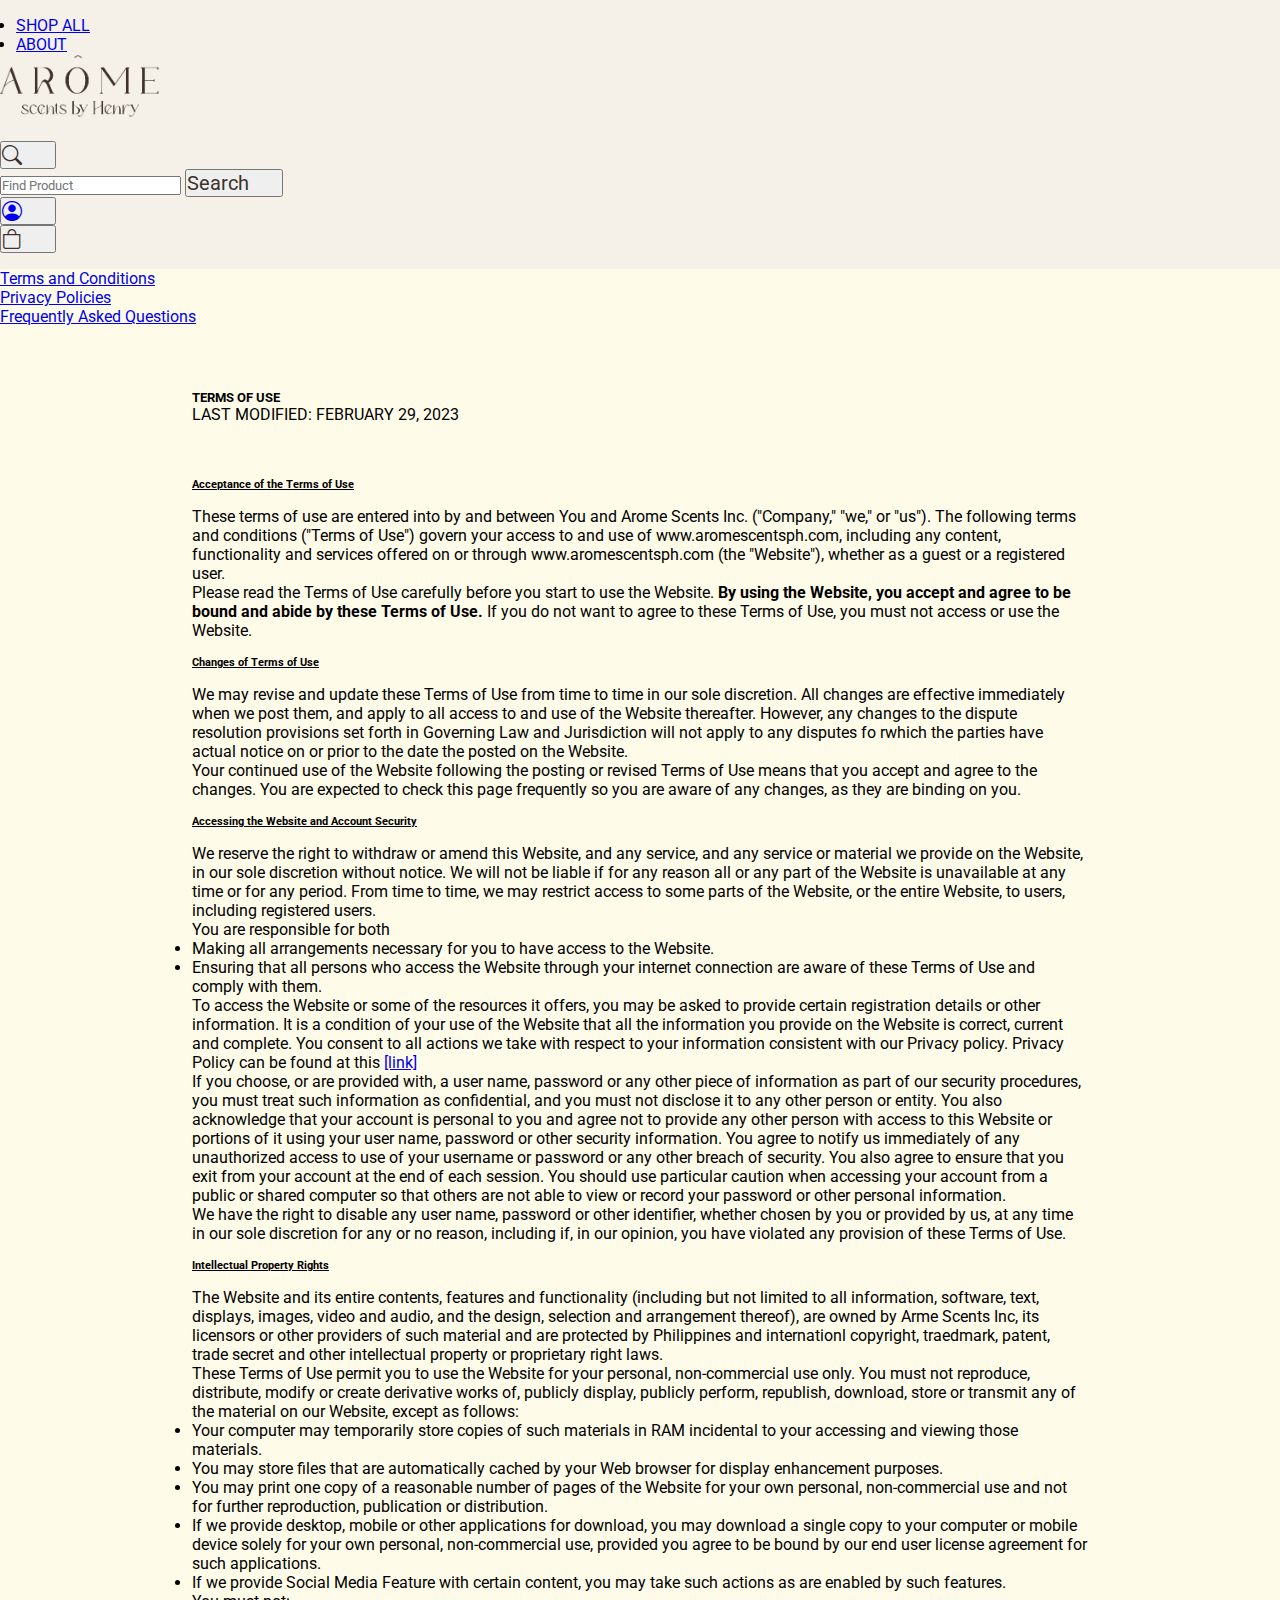
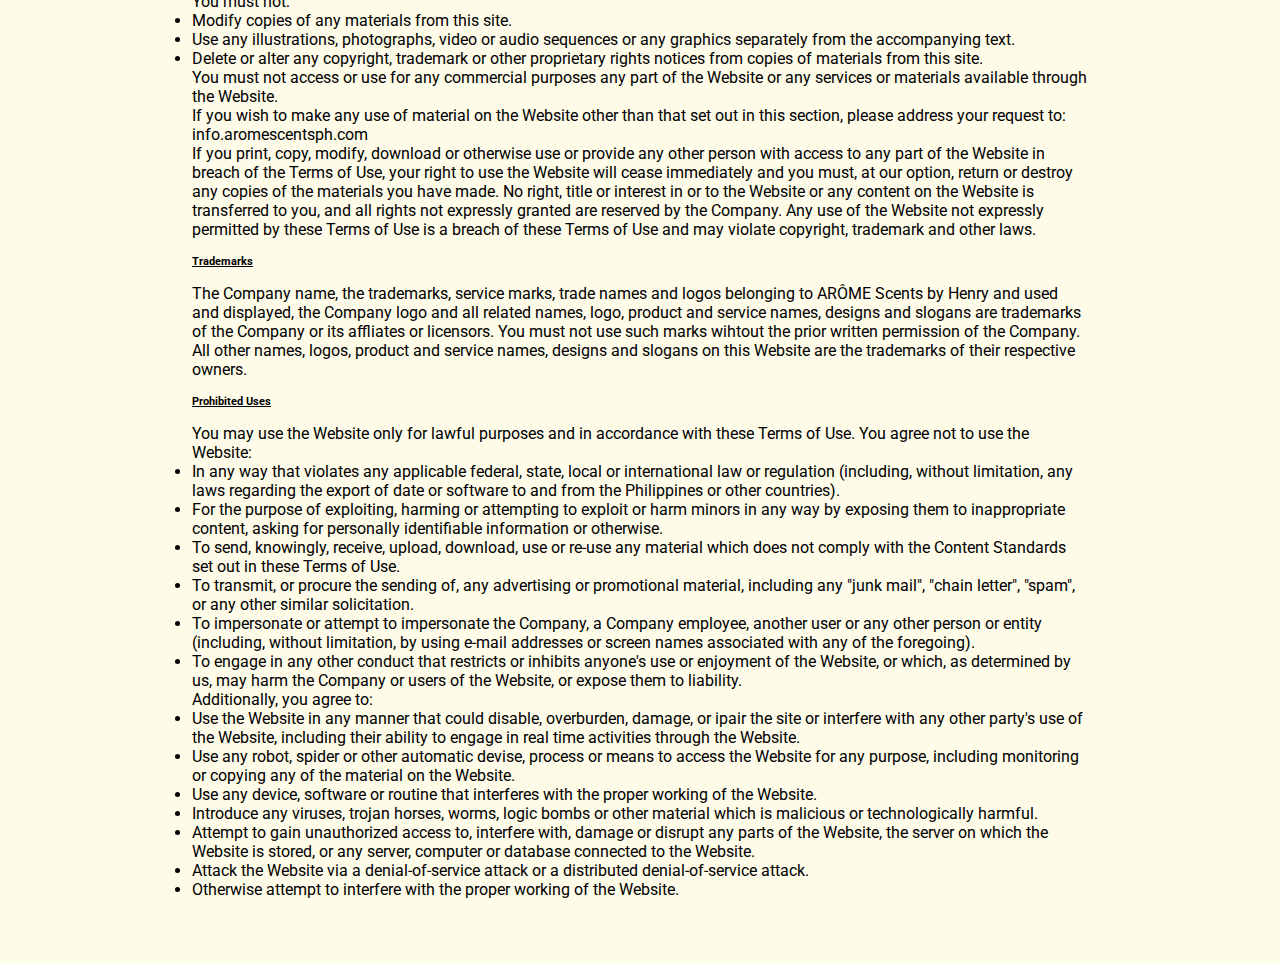
<file: term-and-policies.html>
<!DOCTYPE html>
<html lang="en">
<head>
    <meta charset="UTF-8">
    <meta http-equiv="X-UA-Compatible" content="IE=edge">
    <meta name="viewport" content="width=device-width, initial-scale=1.0">
    <!-- STYLESHEETS -->
    <link href="https://cdn.jsdelivr.net/npm/bootstrap@5.3.0-alpha1/dist/css/bootstrap.min.css" rel="stylesheet" integrity="sha384-GLhlTQ8iRABdZLl6O3oVMWSktQOp6b7In1Zl3/Jr59b6EGGoI1aFkw7cmDA6j6gD" crossorigin="anonymous">
    <link rel="stylesheet" href="https://cdn.jsdelivr.net/npm/bootstrap-icons@1.10.3/font/bootstrap-icons.css">
    <link rel="stylesheet" href="styles.css">
    <link rel="icon" href="assets/favicon.ico">
  
    <!-- FUNCTIONS -->
    <script src="https://cdn.jsdelivr.net/npm/bootstrap@5.3.0-alpha1/dist/js/bootstrap.bundle.min.js" integrity="sha384-w76AqPfDkMBDXo30jS1Sgez6pr3x5MlQ1ZAGC+nuZB+EYdgRZgiwxhTBTkF7CXvN" crossorigin="anonymous"></script>
    
    <title>AROME</title>
</head>

<body>
    <!-- TOP HEADER -->
    <section>
        <section id="top-header">
            <nav class="navbar navbar-expand-lg">
                <div class="container-fluid">
                    <!-- LINKS -->
                    <div class="linkport">
                        <ul class="navbar-nav">
                            <li class="nav-item">
                                <a class="nav-link" href="shop.html">SHOP ALL</a>
                            </li>
        
                            <li class="nav-item">
                                <a class="nav-link" href="about.html">ABOUT</a>
                            </li>
                        </ul>
                    </div>
    
                    <a class="nav-brand" href="index.html"><img id="brand" src="assets/OFFICIAL LOGO copy.png"></a>
                
                    <nav class="navbar">
                        <div class="container-fluid">
                            <button class="navbar-toggler" type="button" data-bs-toggle="collapse" data-bs-target="#buticons" aria-controls="buticons" aria-expanded="false" aria-label="Toggle navigation">
                                <span class="navbar-toggler-icon"></span>
                            </button>
                            <div class="buttonport collapse navbar-collapse" id="buticons">
                                <ul class="navbar-nav">
                                    <li class="nav-item">
                                        <div>
                                            <button class="btn" type="button" data-bs-toggle="collapse" data-bs-target="#searchbar" aria-expanded="false" aria-controls="searchbar">
                                                <a><i class="bi bi-search"></i></a>
                                            </button>
                                            <div class="collapse collapse-horizontal" id="searchbar">
                                                <form class="d-flex" role="search">
                                                    <input class="form-control me-3" type="search" placeholder="Find Product" aria-label="Search">
                                                    <button class="btn btn-outline-dark" type="submit">Search</button>
                                                </form>
                                            </div>
                                        </div>
                                    </li>
                            
                                    <li class="nav-item">
                                        <button class="btn">
                                            <a href="account.html"><i class="bi bi-person-circle"></i></a>
                                        </button>
                                    </li>
    
                                    <li class="nav-item">
                                        <div>
                                            <button class="btn">
                                                <a href="account.html"><a><i class="bi bi-bag"></i></a></a>
                                            </button>
                                        </div>
                                    </li>
                                </ul>
                            </div>
                        </div>
                    </nav>
                </div>
            </nav>
        </section>
    </section>

    <!-- TABS -->
    <section id="t-tabs">
        <ul class="nav nav-tabs">
            <li class="nav-item">
                <a class="nav-link active" aria-current="page" href="term-and-policies.html">Terms and Conditions</a>
            </li>
    
            <li class="nav-item">
                <a class="nav-link" href="privacy-policies.html">Privacy Policies</a>
            </li>
    
            <li class="nav-item">
                <a class="nav-link" href="FAQs.html">Frequently Asked Questions</a>
            </li>
        </ul>
    </section>
    
    <!-- TERMS -->
    <section id="termsp">
        <div class="container-fluid">
            <h5>TERMS OF USE</h5>
            <p>LAST MODIFIED: FEBRUARY 29, 2023</p>
            <br><br>
            <!-- ACCEPTANCE OF THE TERMS OF USE -->
             <div>
                <h6>Acceptance of the Terms of Use</h6>
                <p>These terms of use are entered into by and between You and Arome Scents Inc. ("Company," "we," or "us"). The following terms and conditions ("Terms of Use") govern your access to and use of www.aromescentsph.com, including any content, functionality and services offered on or through www.aromescentsph.com (the "Website"), whether as a guest or a registered user.</p>
                <p>Please read the Terms of Use carefully before you start to use the Website. <strong>By using the Website, you accept and agree to be bound and abide by these Terms of Use.</strong> If you do not want to agree to these Terms of Use, you must not access or use the Website.</p>
            </div>

            <!-- CHANGES TO THE TERMS OF USE -->
            <div>
                <h6>Changes of Terms of Use</h6>
                <p>We may revise and update these Terms of Use from time to time in our sole discretion. All changes are effective immediately when we post them, and apply to all access to and use of the Website thereafter. However, any changes to the dispute resolution provisions set forth in Governing Law and Jurisdiction will not apply to any disputes fo rwhich the parties have actual notice on or prior to the date the posted on the Website.</p>
                <p>Your continued use of the Website following the posting or revised Terms of Use means that you accept and agree to the changes. You are expected to check this page frequently so you are aware of any changes, as they are binding on you.</p>
            </div>

            <!-- ACCESSING TH EWEBSITE AND ACCOUNT SECURITY -->
            <div>
                <h6>Accessing the Website and Account Security</h6>
                <p>We reserve the right to withdraw or amend this Website, and any service, and any service or material we provide on the Website, in our sole discretion without notice. We will not be liable if for any reason all or any part of the Website is unavailable at any time or for any period. From time to time, we may restrict access to some parts of the Website, or the entire Website, to users, including registered users.</p>
                <p>You are responsible for both</p>
                <ul>
                    <li>
                        <p>Making all arrangements necessary for you to have access to the Website.</p>
                    </li>

                    <li>
                        <p>Ensuring that all persons who access the Website through your internet connection are aware of these Terms of Use and comply with them.</p>
                </li>
            </ul>
                <p>To access the Website or some of the resources it offers, you may be asked to provide certain registration details or other information. It is a condition of your use of the Website that all the information you provide on the Website is correct, current and complete. You consent to all actions we take with respect to your information consistent with our Privacy policy. Privacy Policy can be found at this <a href="#">[link]</a></p>
                <p>If you choose, or are provided with, a user name, password or any other piece of information as part of our security procedures, you must treat such information as confidential, and you must not disclose it to any other person or entity. You also acknowledge that your account is personal to you and agree not to provide any other person with access to this Website or portions of it using your user name, password or other security information. You agree to notify us immediately of any unauthorized access to use of your username or password or any other breach of security. You also agree to ensure that you exit from your account at the end of each session. You should use particular caution when accessing your account from a public or shared computer so that others are not able to view or record your password or other personal information.</p>
                <p>We have the right to disable any user name, password or other identifier, whether chosen by you or provided by us, at any time in our sole discretion for any or no reason, including if, in our opinion, you have violated any provision of these Terms of Use.</p>
        </div>

            <!-- INTELLECTUAL PROPERTY RIGHTS -->
            <div>
                <h6>Intellectual Property Rights</h6>
                <p>The Website and its entire contents, features and functionality (including but not limited to all information, software, text, displays, images, video and audio, and the design, selection and arrangement thereof), are owned by Arme Scents Inc, its licensors or other providers of such material and are protected by Philippines and internationl copyright, traedmark, patent, trade secret and other intellectual property or proprietary right laws. </p>
                <p>These Terms of Use permit you to use the Website for your personal, non-commercial use only. You must not reproduce, distribute, modify or create derivative works of, publicly display, publicly perform, republish, download, store or transmit any of the material on our Website, except as follows:</p>
                <ul>
                    <li>
                        <p>Your computer may temporarily store copies of such materials in RAM incidental to your accessing and viewing those materials.</p>
                    </li>

                    <li>
                        <p>You may store files that are automatically cached by your Web browser for display enhancement purposes.</p>
                    </li>

                    <li>
                    <p>You may print one copy of a reasonable number of pages of the Website for your own personal, non-commercial use and not for further reproduction, publication or distribution.</p>
                    </li>

                    <li>
                    <p>If we provide desktop, mobile or other applications for download, you may download a single copy to your computer or mobile device solely for your own personal, non-commercial use, provided you agree to be bound by our end user license agreement for such applications.</p>
                    </li>

                    <li>
                    <p>If we provide Social Media Feature with certain content, you may take such actions as are enabled by such features.</p>
                    </li>
                </ul>
                <p>You must not:</p>
                <ul>
                    <li>
                        <p>Modify copies of any materials from this site.</p>
                    </li>

                    <li>
                        <p>Use any illustrations, photographs, video or audio sequences or any graphics separately from the accompanying text.</p>
                    </li>

                    <li>
                    <p>Delete or alter any copyright, trademark or other proprietary rights notices from copies of materials from this site.</p>
                    </li>
                </ul>
                <p>You must not access or use for any commercial purposes any part of the Website or any services or materials available through the Website.</p>
                <p>If you wish to make any use of material on the Website other than that set out in this section, please address your request to: info.aromescentsph.com</p>
                <p>If you print, copy, modify, download or otherwise use or provide any other person with access to any part of the Website in breach of the Terms of Use, your right to use the Website will cease immediately and you must, at our option, return or destroy any copies of the materials you have made. No right, title or interest in or to the Website or any content on the Website is transferred to you, and all rights not expressly granted are reserved by the Company. Any use of the Website not expressly permitted by these Terms of Use is a breach of these Terms of Use and may violate copyright, trademark and other laws.</p>
            </div>

            <!-- TRADEMARK -->
            <div>
                <h6>Trademarks</h6>
                <p>The Company name, the trademarks, service marks, trade names and logos belonging to ARÔME Scents by Henry and used and displayed, the Company logo and all related names, logo, product and service names, designs and slogans are trademarks of the Company or its affliates or licensors. You must not use such marks wihtout the prior written permission of the Company. All other names, logos, product and service names, designs and slogans on this Website are the trademarks of their respective owners.</p>
            </div>

            <!-- PROHIBITED USES -->
            <div>
                <h6>Prohibited Uses</h6>
                <p>You may use the Website only for lawful purposes and in accordance with these Terms of Use. You agree not to use the Website:</p>
                <ul>
                    <li>
                        <p>In any way that violates any applicable federal, state, local or international law or regulation (including, without limitation, any laws regarding the export of date or software to and from the Philippines or other countries).</p>
                    </li>

                    <li>
                        <p>For the purpose of exploiting, harming or attempting to exploit or harm minors in any way by exposing them to inappropriate content, asking for personally identifiable information or otherwise.</p>
                    </li>

                    <li>
                        <p>To send, knowingly, receive, upload, download, use or re-use any material which does not comply with the Content Standards set out in these Terms of Use.</p>
                    </li>

                    <li>
                        <p>To transmit, or procure the sending of, any advertising or promotional material, including any "junk mail", "chain letter", "spam", or any other similar solicitation.</p>
                    </li>

                    <li>
                        <p>To impersonate or attempt to impersonate the Company, a Company employee, another user or any other person or entity (including, without limitation, by using e-mail addresses or screen names associated with any of the foregoing).</p>
                    </li>

                    <li>
                        <p>To engage in any other conduct that restricts or inhibits anyone's use or enjoyment of the Website, or which, as determined by us, may harm the Company or users of the Website, or expose them to liability.</p>
                    </li>
                </ul>
                <p>Additionally, you agree to:</p>
                <ul>
                    <li>
                        <p>Use the Website in any manner that could disable, overburden, damage, or ipair the site or interfere with any other party's use of the Website, including their ability to engage in real time activities through the Website.</p>
                    </li>

                    <li>
                        <p>Use any robot, spider or other automatic devise, process or means to access the Website for any purpose, including monitoring or copying any of the material on the Website.</p>
                    </li>

                    <li>
                        <p>Use any device, software or routine that interferes with the proper working of the Website.</p>
                    </li>

                    <li>
                        <p>Introduce any viruses, trojan horses, worms, logic bombs or other material which is malicious or technologically harmful.</p>
                    </li>

                    <li>
                        <p>Attempt to gain unauthorized access to, interfere with, damage or disrupt any parts of the Website, the server on which the Website is stored, or any server, computer or database connected to the Website.</p>
                    </li>

                    <li>
                        <p>Attack the Website via a denial-of-service attack or a distributed denial-of-service attack.</p>
                    </li>

                    <li>
                        <p>Otherwise attempt to interfere with the proper working of the Website.</p>
                    </li>
                </ul>
            </div>
        </div>
    </section>

   
</body>
</html>
</file>
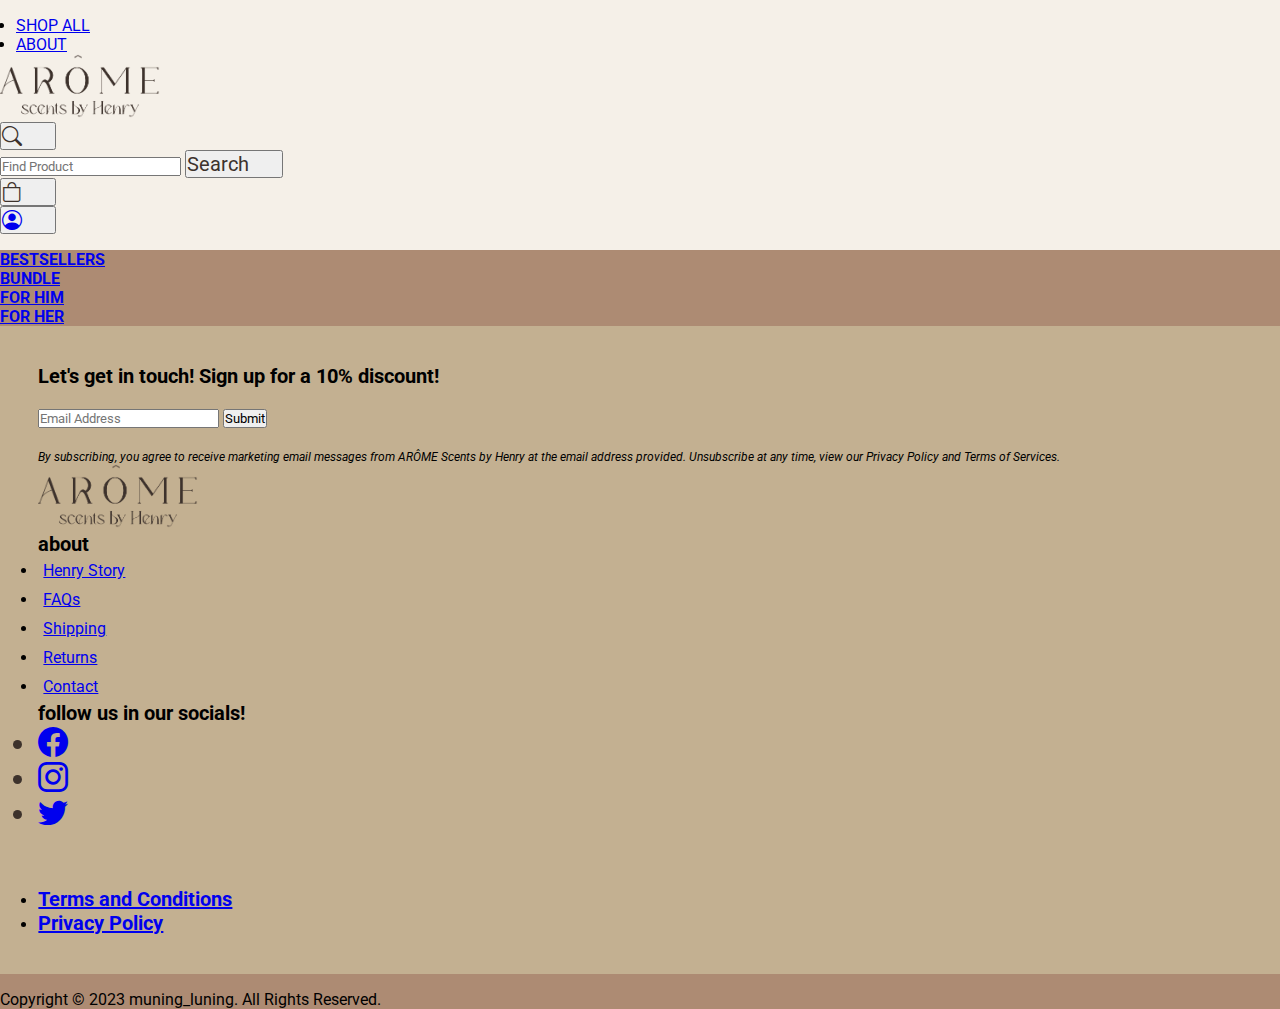
<file: Terms and Policies.html>
<!DOCTYPE html>
<html lang="en">
<head>
    <meta charset="UTF-8">
    <meta http-equiv="X-UA-Compatible" content="IE=edge">
    <meta name="viewport" content="width=device-width, initial-scale=1.0">
    <!-- STYLESHEETS -->
    <link href="https://cdn.jsdelivr.net/npm/bootstrap@5.3.0-alpha1/dist/css/bootstrap.min.css" rel="stylesheet" integrity="sha384-GLhlTQ8iRABdZLl6O3oVMWSktQOp6b7In1Zl3/Jr59b6EGGoI1aFkw7cmDA6j6gD" crossorigin="anonymous">
    <link rel="stylesheet" href="https://cdn.jsdelivr.net/npm/bootstrap-icons@1.10.3/font/bootstrap-icons.css">
    <link rel="stylesheet" href="styles.css">
    <link rel="icon" href="assets/favicon.ico">
  
    <!-- FUNCTIONS -->
    <script src="https://cdn.jsdelivr.net/npm/bootstrap@5.3.0-alpha1/dist/js/bootstrap.bundle.min.js" integrity="sha384-w76AqPfDkMBDXo30jS1Sgez6pr3x5MlQ1ZAGC+nuZB+EYdgRZgiwxhTBTkF7CXvN" crossorigin="anonymous"></script>
    
    <title>AROME</title>
</head>

<body>
    <!-- TOP HEADER -->
    <section>
        <section id="top-header">
            <nav class="navbar navbar-expand-lg">
                <div class="container-fluid">
                    <!-- LINKS -->
                    <div class="linkport">
                        <ul class="navbar-nav">
                            <li class="nav-item">
                                <a class="nav-link" href="shop.html">SHOP ALL</a>
                            </li>
        
                            <li class="nav-item">
                                <a class="nav-link" href="about.html">ABOUT</a>
                            </li>
                        </ul>
                    </div>
    
                        <a class="nav-brand" href="index.html"><img id="brand" src="assets/OFFICIAL LOGO copy.png"></a>
                
                    <div class="buttonport">
                        <ul class="navbar-nav">
                            <li class="nav-item">
                                <button class="btn" type="button" data-bs-toggle="collapse" data-bs-target="#searchbar" aria-expanded="false" aria-controls="searchbar">
                                    <a><i class="bi bi-search"></i></a>
                                </button>
                                <div class="collapse collapse-horizontal" id="searchbar">
                                    <form class="d-flex" role="search">
                                        <input class="form-control me-3" type="search" placeholder="Find Product" aria-label="Search">
                                        <button class="btn btn-outline-dark" type="submit">Search</button>
                                    </form>
                                </div>
                            </li>
                        
                            <li class="nav-item">
                                <button class="btn">
                                    <a><i class="bi bi-bag"></i></a>
                                </button>
                            </li>
        
                            <li class="nav-item">
                                <button class="btn">
                                    <a href="account.html"><i class="bi bi-person-circle"></i></a>
                                </button>
                            </li>
                        </ul>
                    </div>
                </div>
            </nav>
        </section>
    
        <!-- CATEGORIES -->
        <section id="category">
            <nav class="navbar navbar-expand-lg">
                <div class="container-fluid justify-content-center">
                    <div class="">
                        <ul class="navbar-nav">
                            <li class="nav-item">
                                <a class="nav-link" href="#bestseller">BESTSELLERS</a>
                            </li>
            
                            <li class="nav-item">
                                <a class="nav-link" href="#bundle">BUNDLE</a>
                            </li>
            
                            <li class="nav-item">
                                <a class="nav-link" href="#forhim">FOR HIM</a>
                            </li>
            
                            <li class="nav-item">
                                <a class="nav-link" href="#forher">FOR HER</a>
                            </li>
                        </ul>
                    </div>
                </div>
            </nav>
        </section>
    </section>

    

    <!-- FOOTER -->
    <section id="footer">
        <div class="row">
            <!-- NEWSLETTER -->
            <div class="col-lg-3 col-md-3">
                <h3>Let's get in touch! Sign up for a 10% discount!</h3>
                <form>
                    <input class= "form-control" type="email" placeholder="Email Address">
                    <button class="btn btn-outline-dark" type="submit">Submit</button>
                </form>
                <p>By subscribing, you agree to receive marketing email messages from ARÔME Scents by Henry at the email address provided. Unsubscribe at any time, view our Privacy Policy and Terms of Services.</p>
                <a class="nav-brand" href="index.html"><img id="brand" src="assets/OFFICIAL LOGO copy.png"></a>
            </div>

            <div class="col-lg-5">

            </div>

            <!-- ABOUT LINKS -->
            <div class="col-lg-2 col-md-2">
                <ul class="navbar-nav aboutlinks">
                    <h3>about</h3>
                    <li class="nav-item">
                        <a class="nav-link" href="about.html">Henry Story</a>
                    </li>

                    <li class="nav-item">
                        <a class="nav-link" href="FAQs.html">FAQs</a>
                    </li>

                    <li class="nav-item">
                        <a class="nav-link" href="FAQs.html">Shipping</a>
                    </li>

                    <li class="nav-item">
                        <a class="nav-link" href="FAQs.html">Returns</a>
                    </li>

                    <li class="nav-item">
                        <a class="nav-link" href="FAQs.html">Contact</a>
                    </li>
                </ul>
            </div>

            <!-- SOCIALS -->
            <div class="col-lg-2 col-md-2">
                <h3>follow us in our socials!</h3>
                <nav class="navbar navbar-expand-lg">
                    <div class="container-fluid sociallinks">
                        <ul class="navbar-nav">
                            <li class="nav-item">
                                <a href="https://www.facebook.com/aromescentsph" class="nav-link"><i class="bi bi-facebook"></i></a>
                            </li>
        
                            <li class="nav-item">
                                <a href="https://www.instagram.com/aromescentsph/?igshid=MDM4ZDc5MmU%3D"class="nav-link"><i class="bi bi-instagram"></i></a>
                            </li>
        
                            <li class="nav-item">
                                <a href="#" class="nav-link"><i class="bi bi-twitter"></i></a>
                            </li>
                        </ul>
                    </div>
                </nav>
                <br><br><br>
                <ul class="navbar-nav policies">
                    <li nav-item>
                        <a class="nav-link" href="Terms and Policies.html"><h3>Terms and Conditions</h3></a>
                    </li>

                    <li nav-item>
                        <a class="nav-link" href="Terms and Policies.html"><h3>Privacy Policy</h3></a>
                    </li>
                </ul>
            </div>
        </div>
    </section>

    <!-- COPYRIGHT -->
    <section id="copyright">
        <nav class="navbar navbar-expand-lg">
            <div class="container-fluid justify-content-center">
                <p>Copyright © 2023 muning_luning. All Rights Reserved.</p>
            </div>
        </nav>
    </section>
</body>
</html>
</file>
<file: styles.css>
@import url('https://fonts.googleapis.com/css2?family=Roboto:wght@300;400;700&display=swap');

*{
    box-sizing: border-box;
    margin: 0;
    padding: 0;
    font-family: Roboto;
}

body{
    background-color:#FFFBE9;
}

/* HEADER */
#top-header{ 
    background-color:#F5F0E8;
    padding-top: 1rem;
    padding-bottom: 1rem;
}

.linkport{
    margin-left: 1rem;
}

#brand{
    width:10rem;
    align-items: center;
}

.buttonport{
    margin-right: 1rem;
}

.buttonport ul li button{
    padding-right: 2rem;
    font-size:20px;
    color: #3D322C;
}

/* CATEGORIES */
#category{
    background-color: #AD8B73;
    font-weight: bold;
}

/* PROMOBANNER */
#promo-banner{
    background-color:#E3CAA5;
}

#promo-banner span{
    font-weight: bold;
}

/* CATALOG */

#home-catalog .carousel-inner img{
    object-fit:cover;
    width: 100%;
}

#home-catalog .carousel-inner a{
    margin-bottom: 1rem;
}


/* BESTSELLER SECTION*/
#bestseller{
    background-color:white;
    padding: 5%;
}

#bestseller .best-copy{
    padding-bottom: 5rem;
}

#bestseller .best-head{
    font-size:36px;
    font-weight: bold;
}

#bestseller .best-products{
    padding:0 3rem;
}

/* FOR HIM SECTION */

#for-him{
    background-color:#8E806A;
    padding: 5%;
}

#forhim-content{
    padding-top: 25%;
}

#forhim-content h5{
    color:white;
    font-weight: bold;
    font-size: 36px;
    padding-bottom: 10px;
}

#forhim-content p{
    color:white;
}

#for-him .him-feature{
    margin-left: 30px;
    margin-top: 90px;
}

#feature-banner img{
    object-fit:cover;
    width: 100%;
}

/* FOR HER SECTION */
#for-her{
    background-color: #E3CAA5;
    padding: 5%;
}

#forher-content{
    padding-top: 25%;
}

#forher-content h5{
    font-weight: bold;
    font-size: 36px;
    padding-bottom: 10px;
}

#for-her .her-feature{
    margin-left: 30px;
    margin-top: 90px;
}

/* REVIEW SECTION */
#review{
    background-color:white;
    padding: 7%;
}

#review h5{
    margin-bottom: 2rem;
    font-size:36px;
    font-weight: bold;
}

#review .col{
    padding: 1rem;
}
#review h6{
    font-size: 25px;
}

#review p{
    font-size: 20px;
    font-weight:bold;
    margin-top: 5%;
}

#review img{
    width: 100px;
    margin-left:35%;
}

#review .rimg2{
    margin-top:7%;
}

/* FOOTER */
#footer{
    background-color: #C3B091;
    padding:3%;
}

#footer .newletter{
    padding-left: 15%;
}

#fbrand{
    width:10rem;
}

#footer h3{
    font-size: 20px;
    font-weight: bold;
}

#footer form{
    margin-top:20px;
    margin-bottom: 12px;
}

#footer form input{
    margin-bottom:10px;
}
#footer p{
    font-size:12px;
    margin-top: 12px;
    font-style:italic;
}

#footer .aboutlinks li{
    padding: 5px;
}

#footer .aboutlinks li:hover{
    color:white;
}

#footer .sociallinks{
    font-size: 30px;
    color: #3D322C;
}

#footer .sociallinks #ig{
    margin-left:30px;
}

#footer .sociallinks #tw{
    margin-left:30px;
}

#footer .sociallinks li a:hover{
    color: white;
}

#footer div .policies li a:hover{
    color:white;
}

/* COPYRIGHT */

#copyright{
    background-color: #AD8B73;
    padding-top: 16px;
}

/* SHOP PAGE */
#shop-banner img{
    width:100vw;
}

#product-nav{
    background-color:#AD8B73;
    height:80px;
}

#product-navnew{
    background-color:#AD8B73;
    height:60px;
    padding-left:2rem;
}

#product-nav .nav-item{
    padding-left:2rem;
}

.items{
    background-color:#F5F0E8;
    padding: 0 10% 5%;
}

.items .col{
    padding: 2rem;
}

.ppp{
    background-color:#F5F0E8;
    height: 100px;
}
.pagination{
    padding-bottom: 4rem;
}

/* ACCOUNT PAGE */
#login{
    padding: 5%;
}

#login h5{
    font-weight: bold;
    font-size: 36px;
    margin-bottom: 2rem;
}

/* TERMS AND CONDITIONS PAGE */

#termsp{
    padding: 5% 15%;
}

#termsp h6{
    font-weight: bold;
    text-decoration:underline;
    padding: 1rem 1rem 1rem 0;
}

/* ABOUT PAGE */
#contact{
    background-color:#8E806A;
    height:600px;
}

.feature-banner img{
    width:100vw;
}

#about-context .henry img{
    padding:15%;
}

#about-context .meet-henry {
    padding:15%;
}

#about-context .meet-henry h5{
    font-size: 30px;
    padding-bottom: 10px;
}

#about-feature .arome-context{
    padding: 15%;
}

#about-feature .arome-context h5{
    font-size: 30px;
    padding-bottom: 10px;
}

#about-feature .arome img{
    padding: 15%;
}

#contact{
    padding: 5% 15%;
}

#contact .row{
    color:white;
}

#contact .para{
    padding-top:5%;
}
#contact h5{
    font-size: 30px;
    font-weight:bold;
    padding-bottom: 10px;
}

#contact form input{
    margin:10px;
}

#contact form button{
    margin:10px;
}

@media (max-width: 900px){
    #bestseller .best-copy{
        padding-bottom: 3rem;
    }

    #forhim-content{
        padding-top:5%;
        padding-bottom: 10%;
    }

    #for-him .him-feature{
        margin-left: 0px;
        margin-top: 50px;
        margin-bottom: 50px;
    }

    #forher-content{
        padding-top:5%;
        padding-bottom: 10%;
    }

    #for-her .her-feature{
        margin-left: 0px;
        margin-top: 50px;
        margin-bottom: 50px;
    }

    #footer .newletter{
        padding-top: 5%;
        padding-left: 15%;
    }

    #fbrand{
        width:10rem;
        margin-left:7rem;
    }

    #footer #fflinks{
        margin-left:1rem;
        padding: 3rem;
    }

    #footer .aboutlinks li:hover{
        color:white;
    }

   #footer .sociallinks a{
        display: inline-block;
        position:absolute;
   }

   #footer .sociallinks #ig{
        margin-left:60px;
   }

   #footer .sociallinks #tw{
    margin-left:120px;
   }

   #footer .sociallinks li a:hover{
    color: white;
    }

    #footer div .policies li a:hover{
    color:white;
    }


}
</file>
